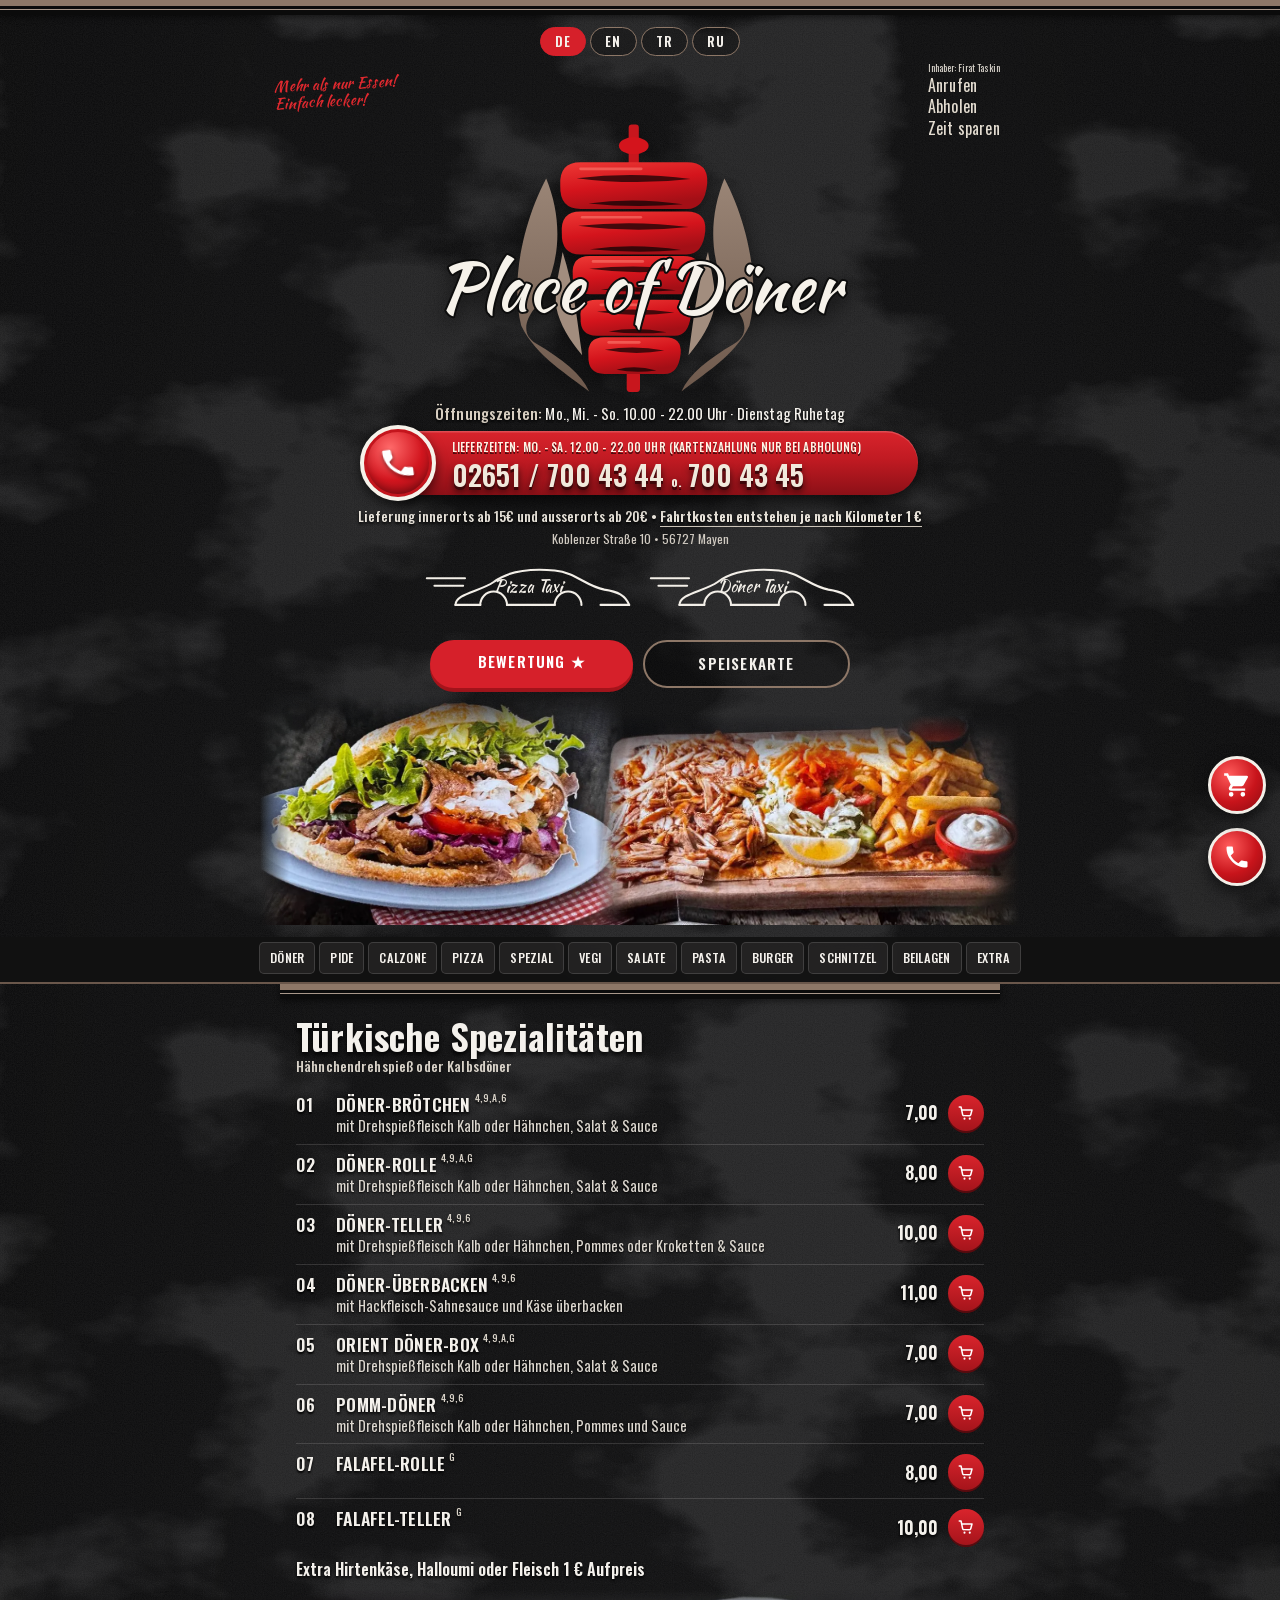
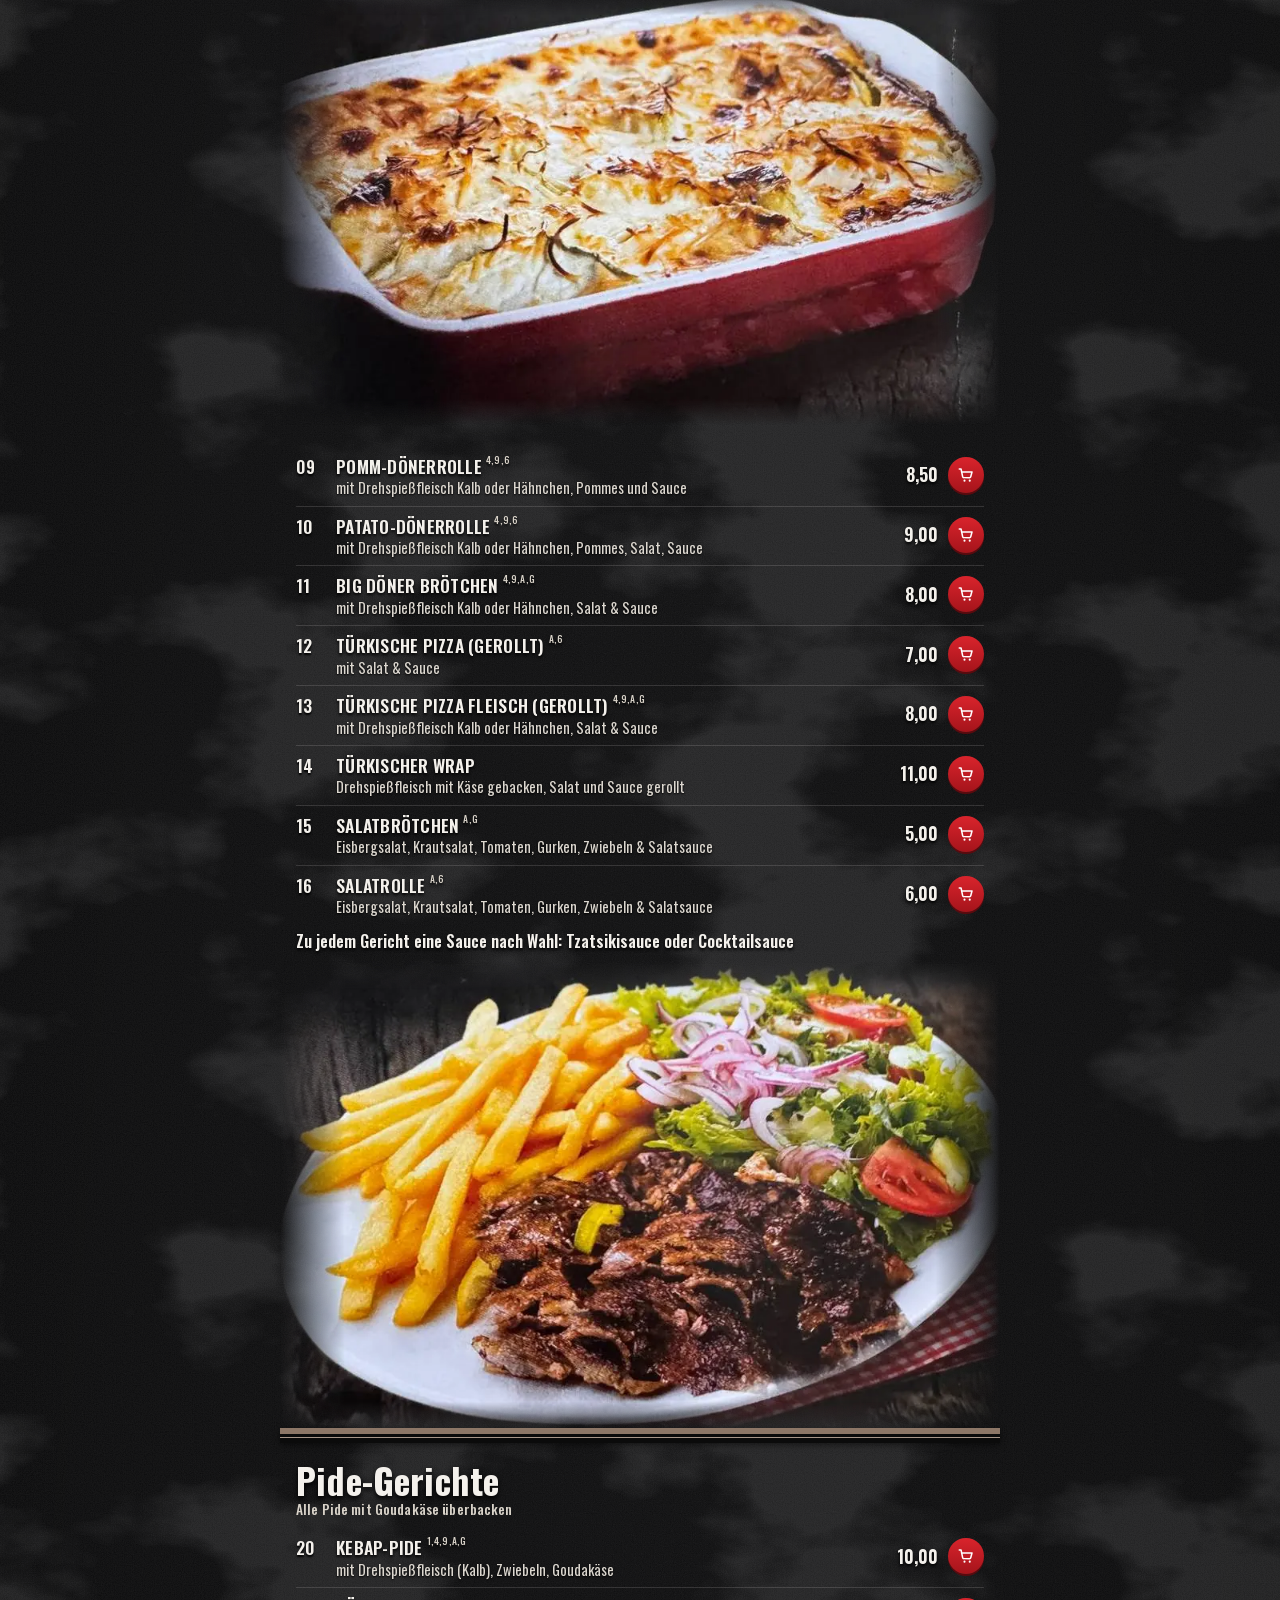
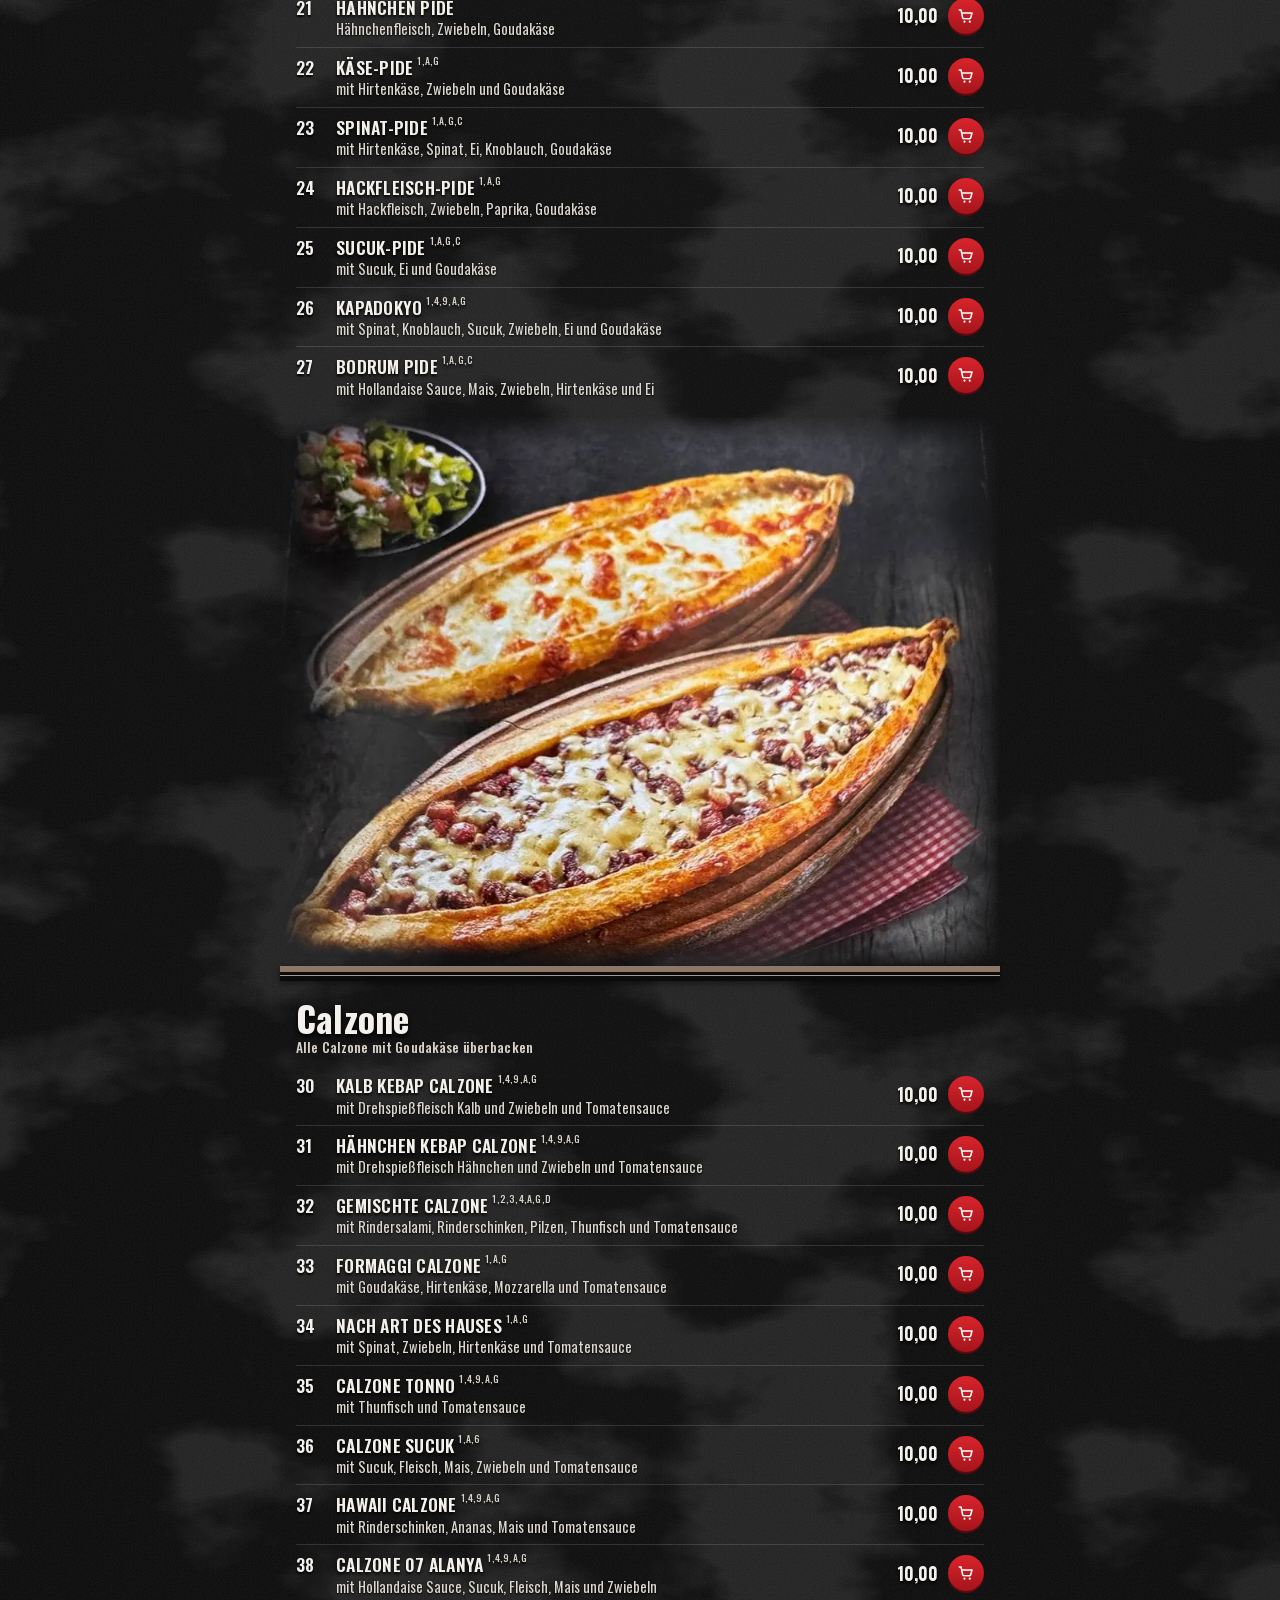
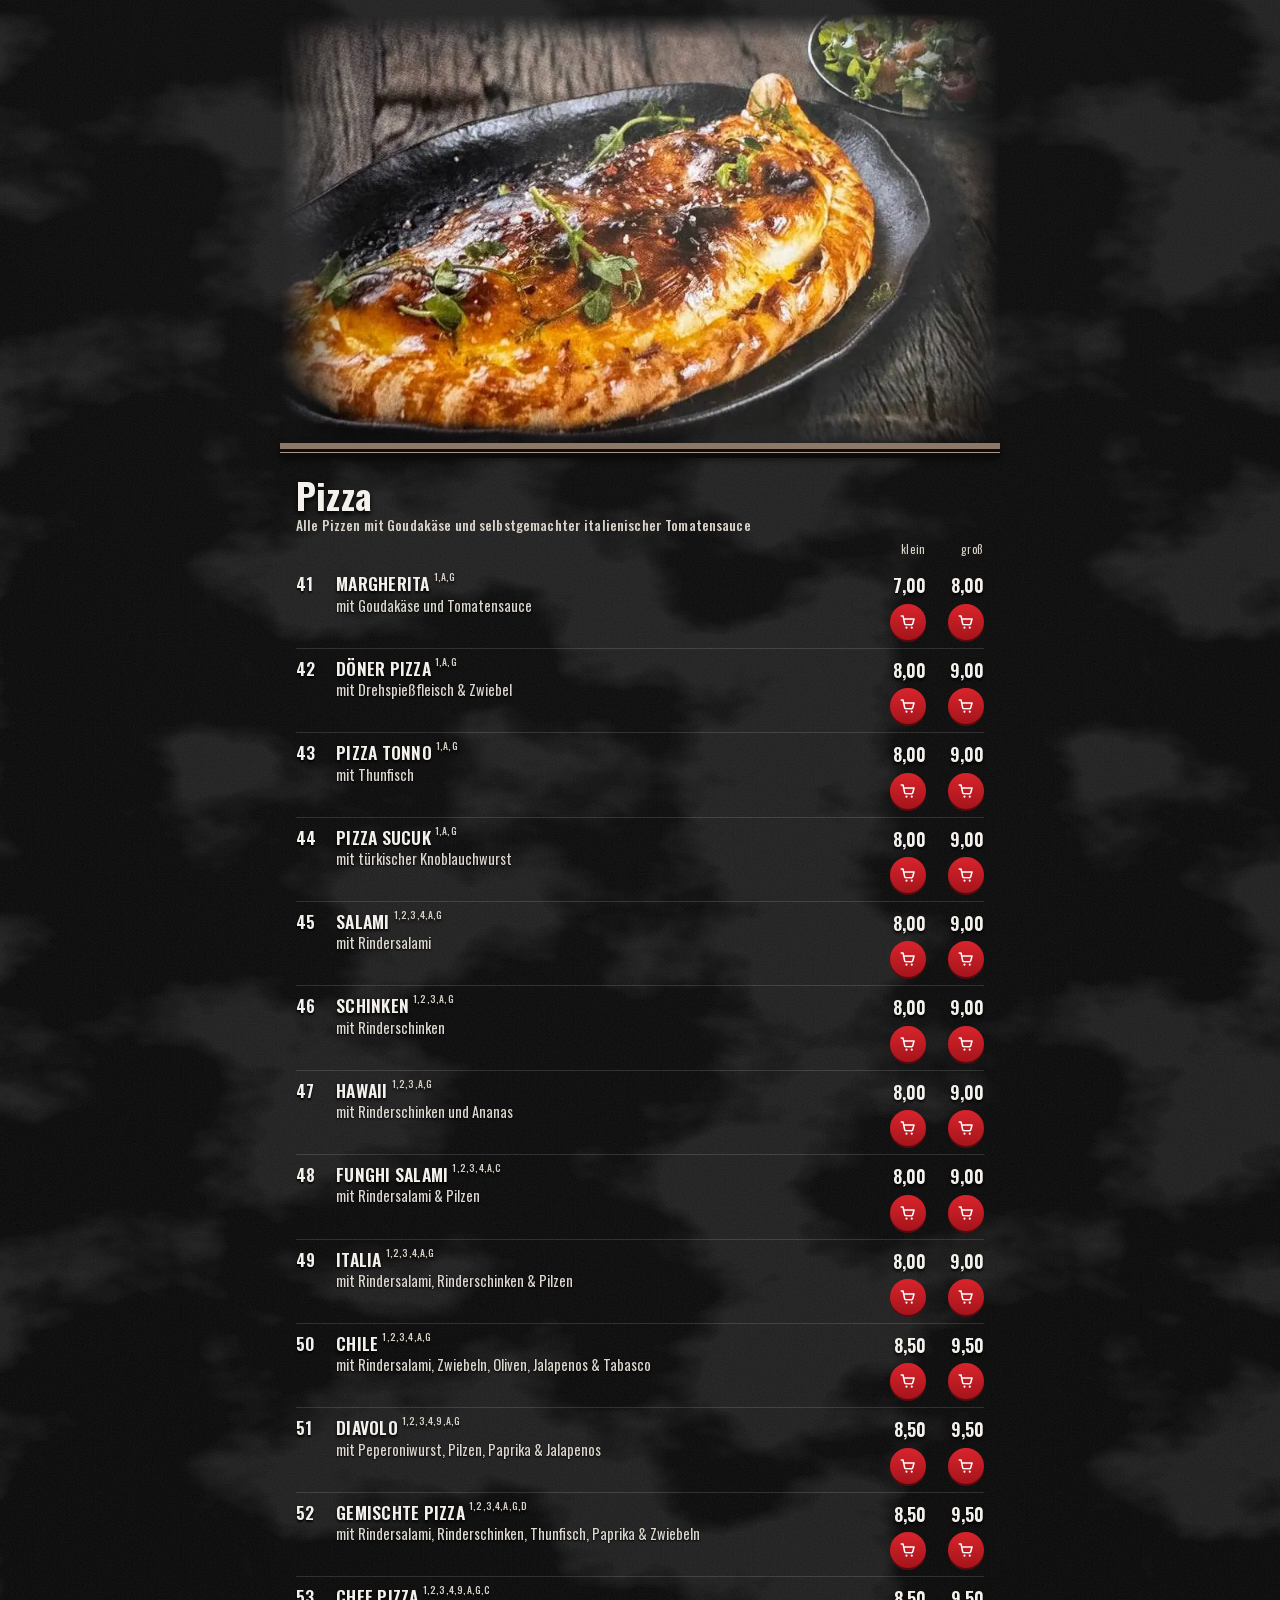
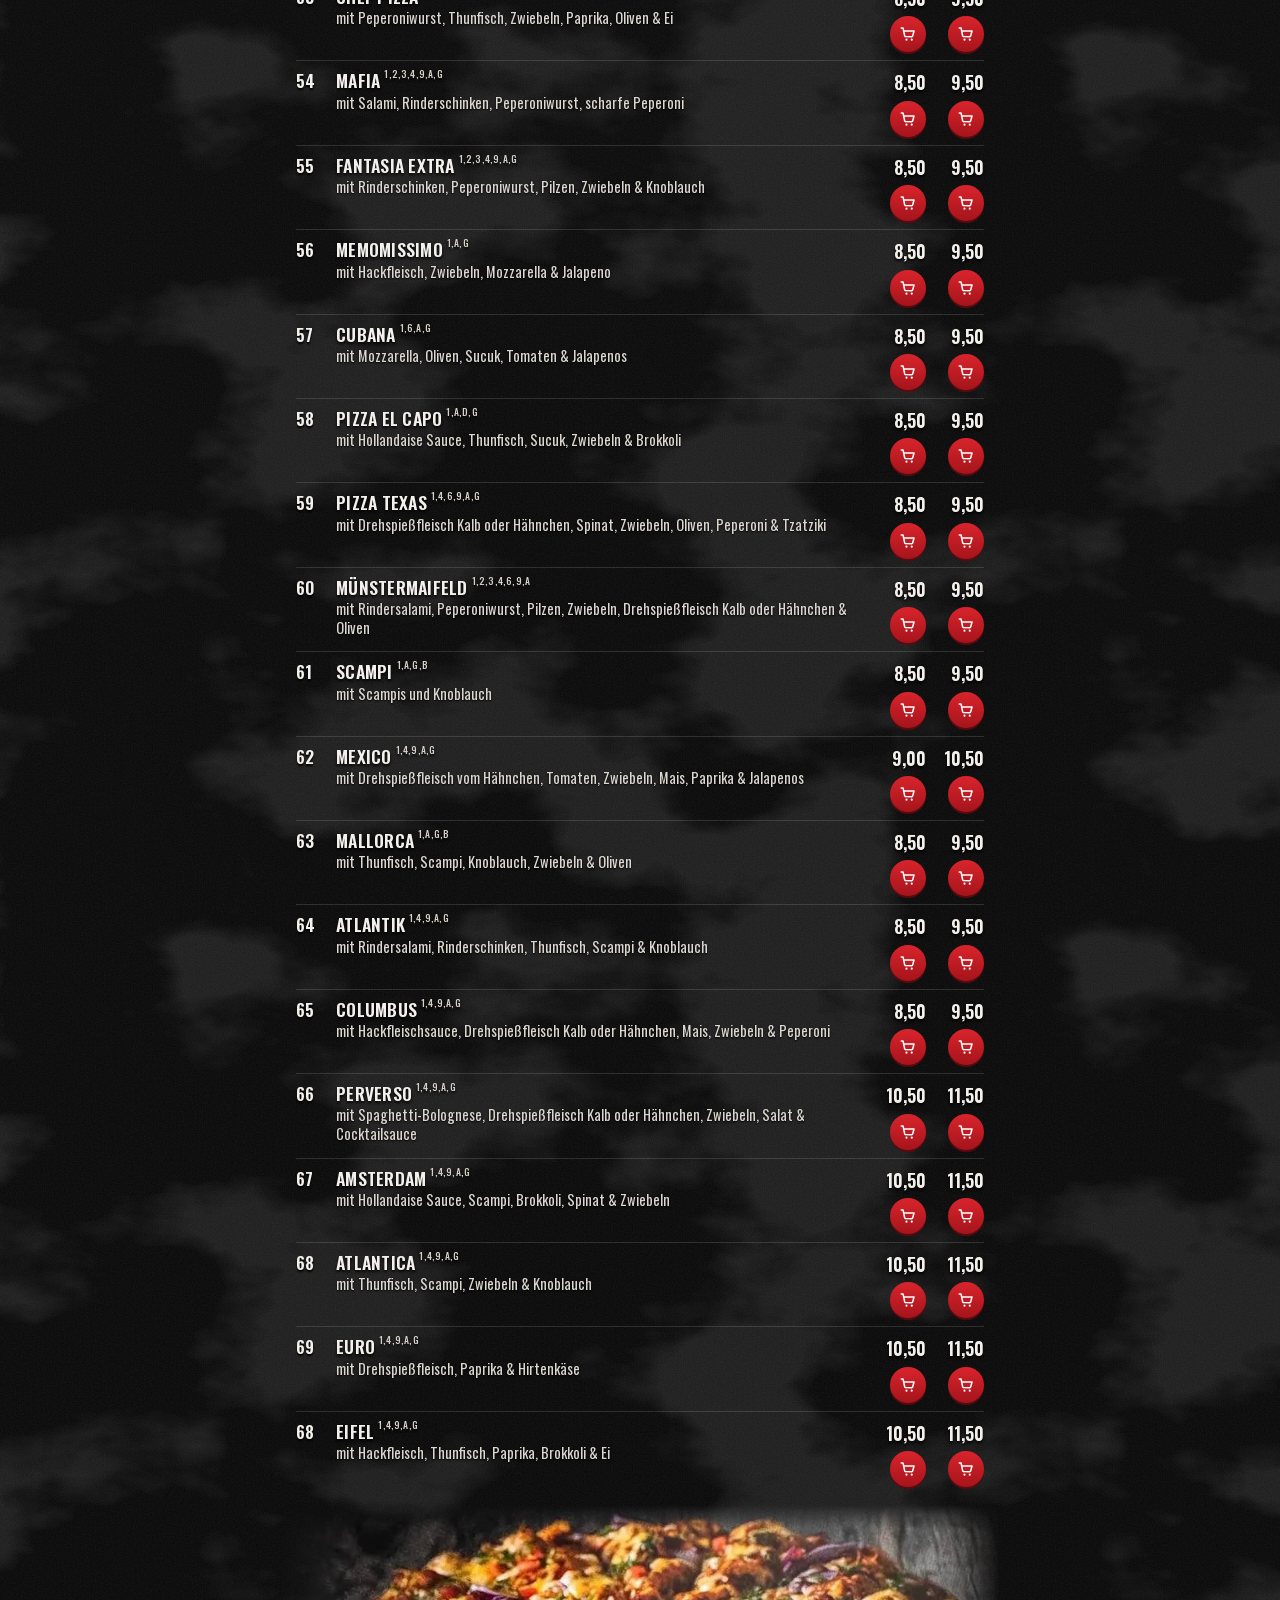
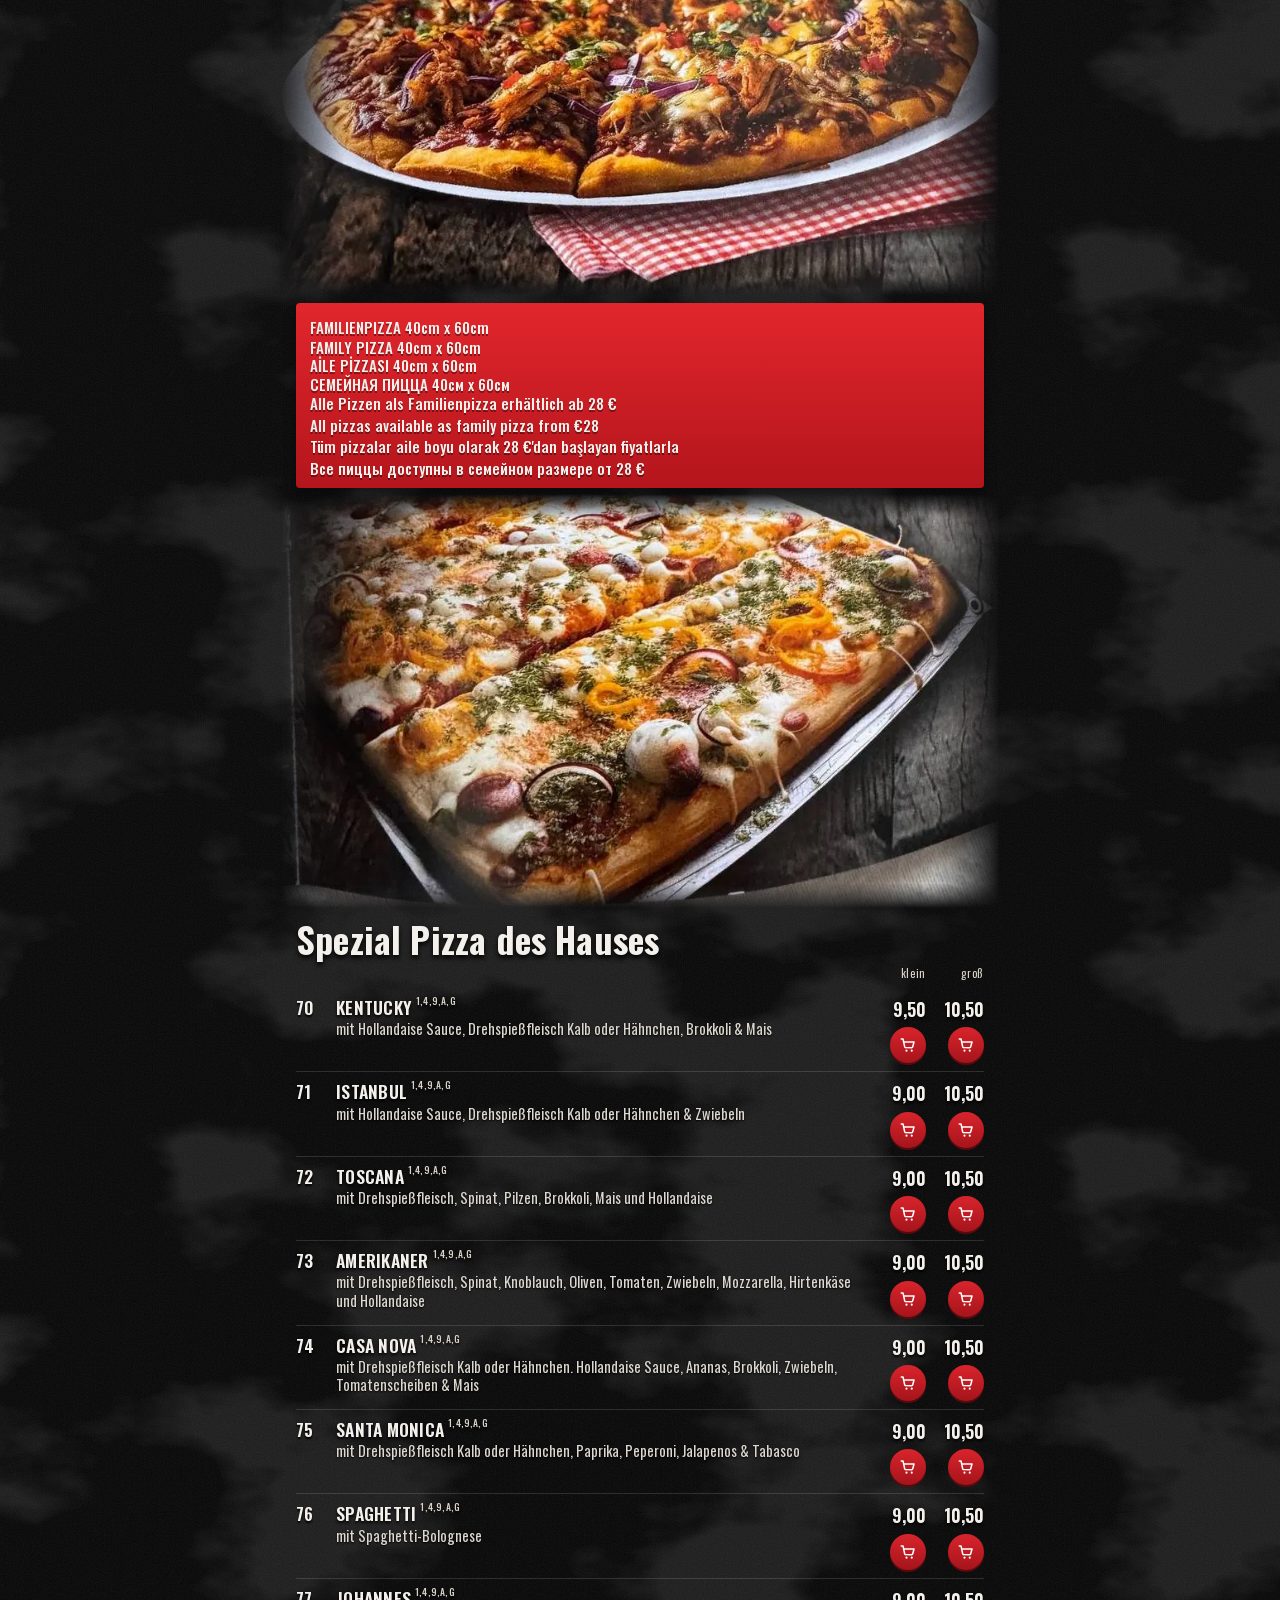
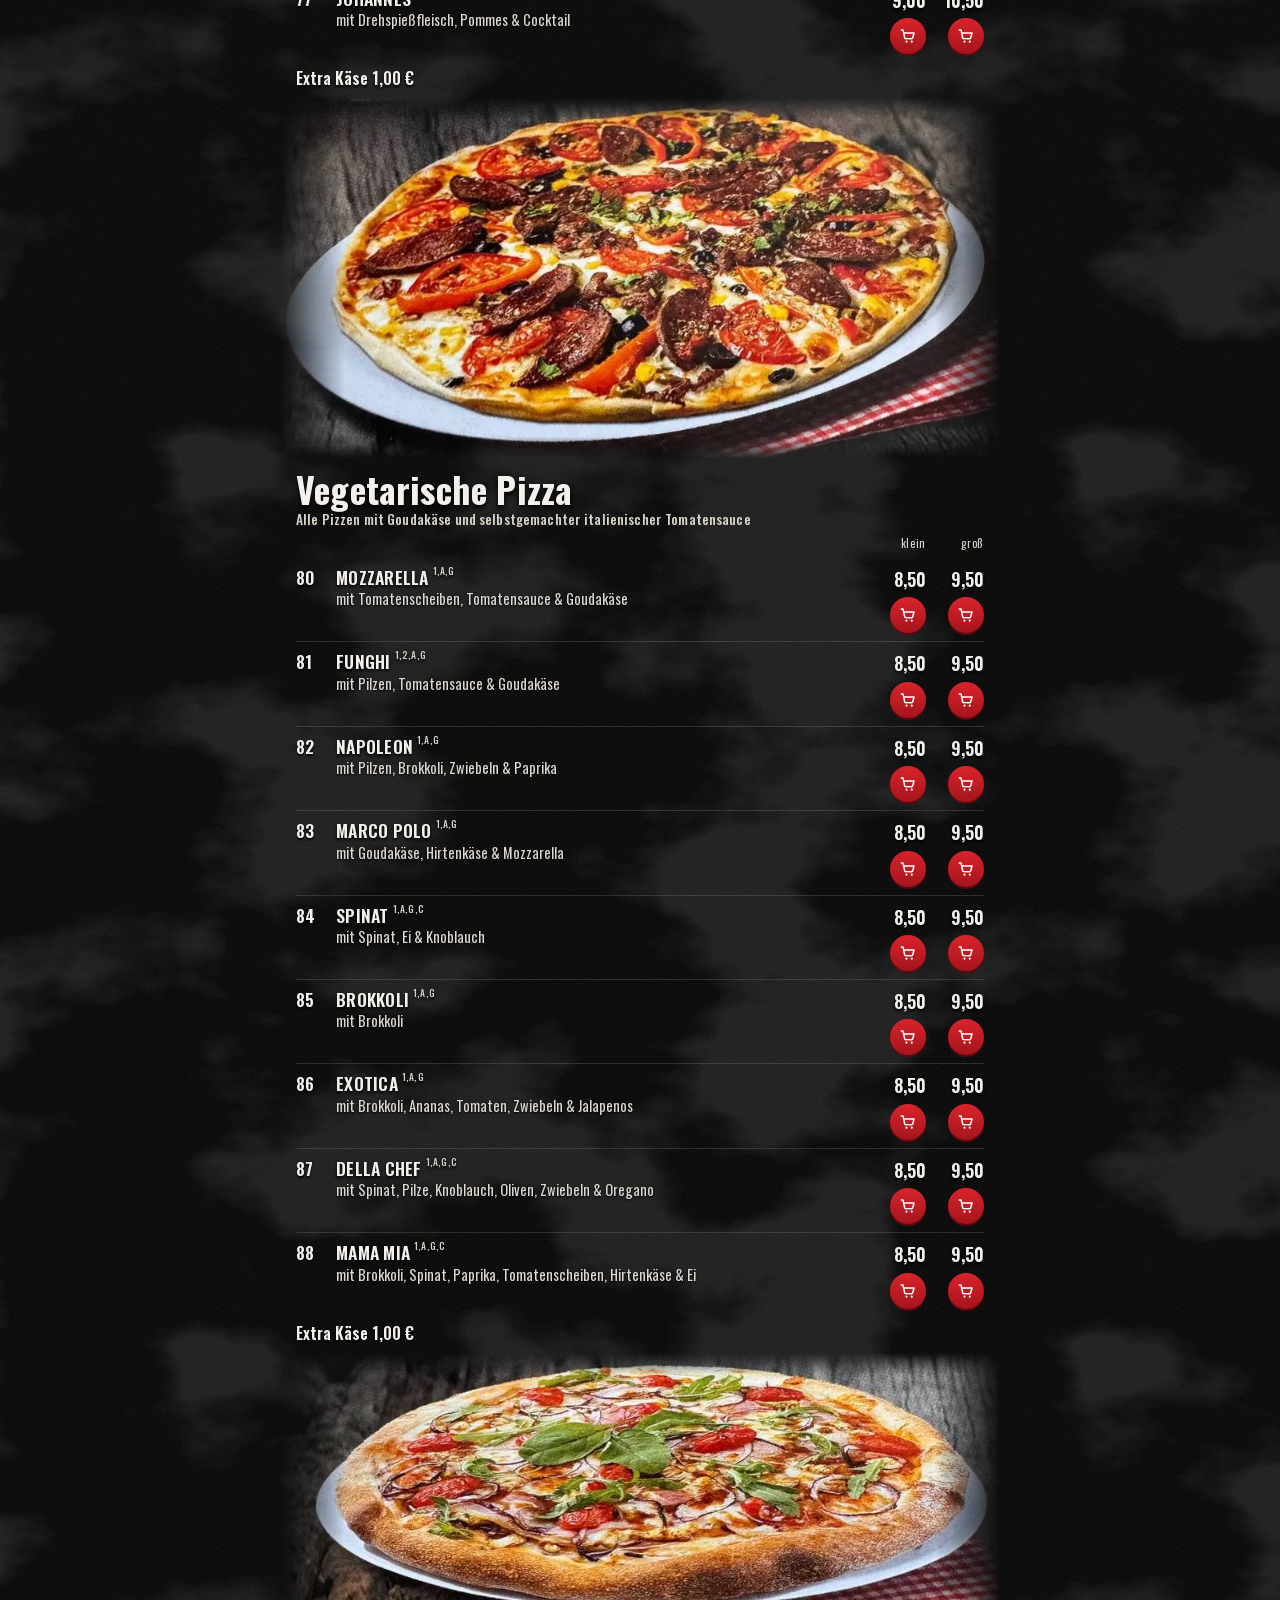
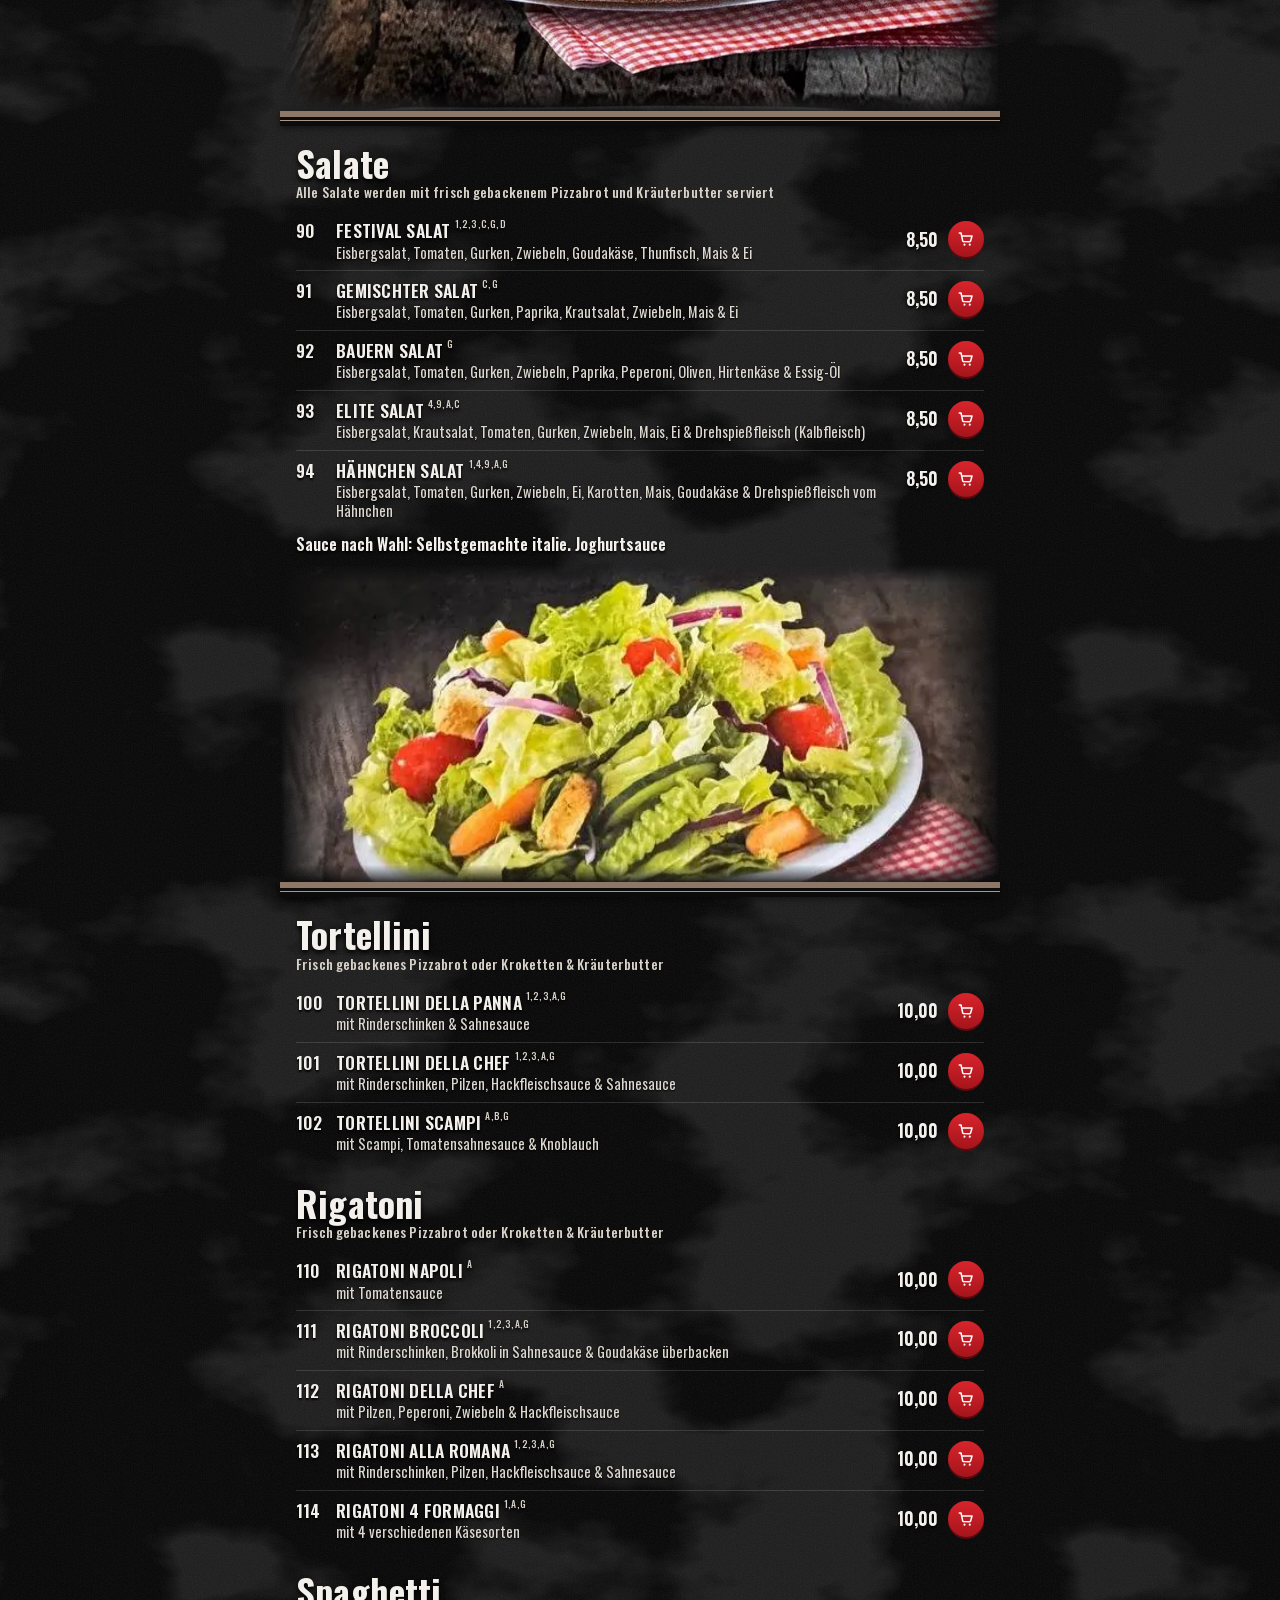
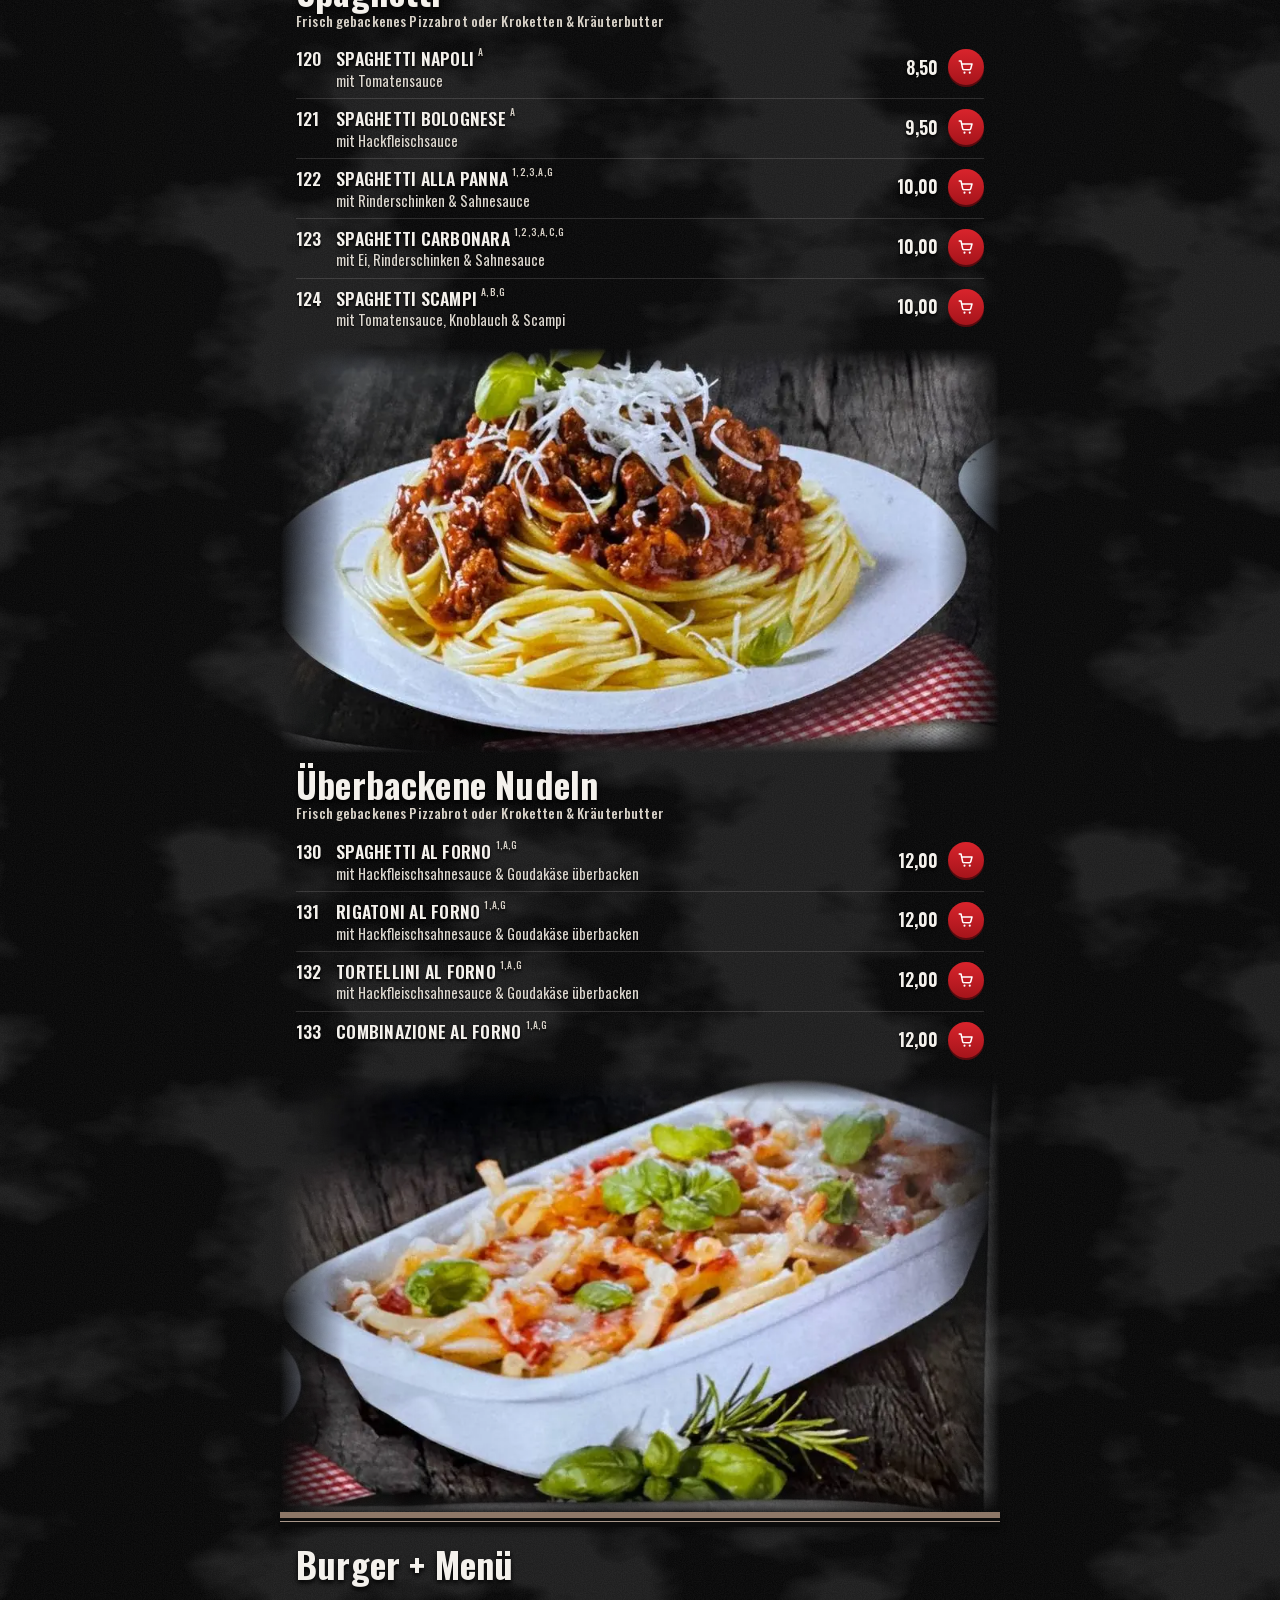
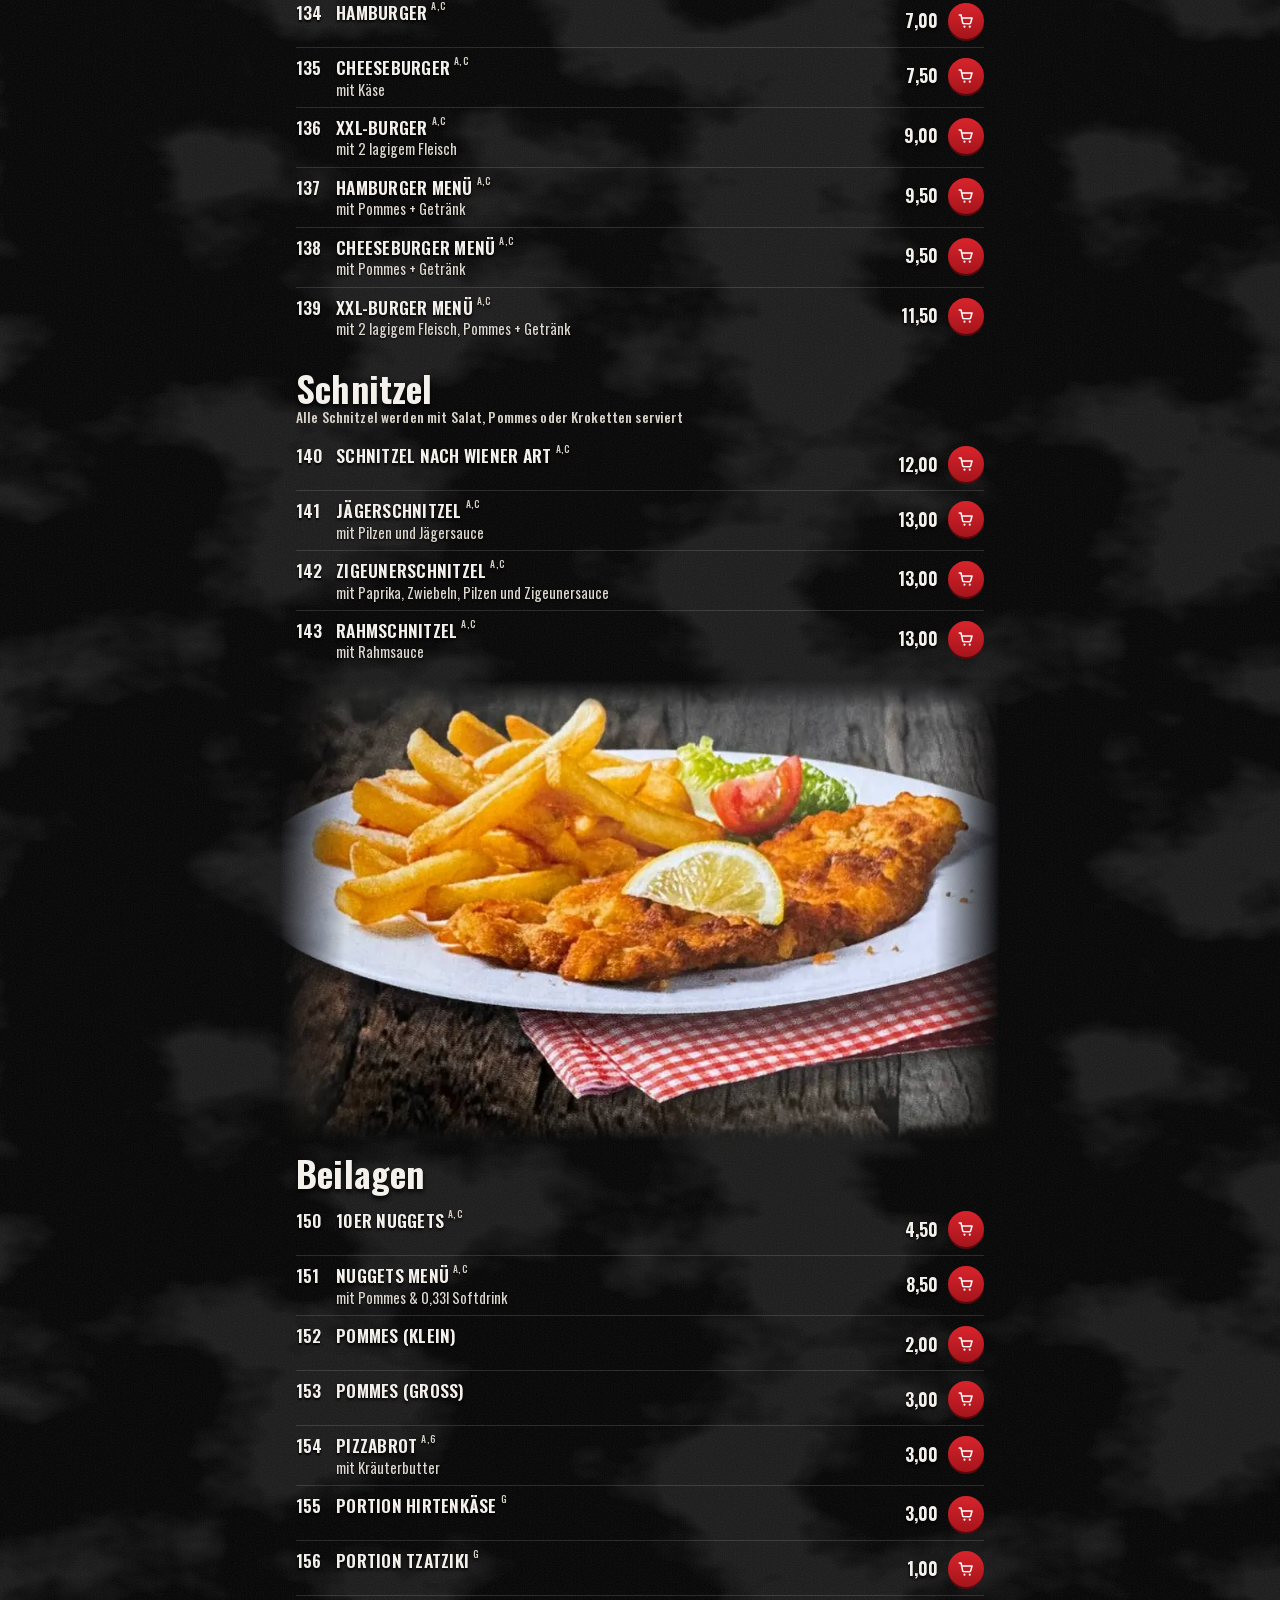
<file: index.html>
<!doctype html><html lang="de" translate="no"><head><meta name="google" content="notranslate"><meta charset="utf-8">
<meta name="viewport" content="width=device-width,initial-scale=1,viewport-fit=cover">
<title>Place of Döner · Speisekarte · Mayen</title><meta name="description" content="Digitale Speisekarte von Place of Döner, Koblenzer Straße 10, 56727 Mayen: Döner, Pide, Pizza, Pasta. Tel. 02651 7004344."><meta property="og:type" content="website"><meta property="og:locale" content="de_DE"><meta property="og:site_name" content="Place of Döner"><meta property="og:title" content="Place of Döner · Speisekarte"><meta property="og:description" content="Döner, Pide, Pizza, Pasta · Koblenzer Straße 10, Mayen · Tel. 02651 7004344"><meta property="og:image" content="https://iirenat.github.io/place-of-doner-b75e70ec29/og.png"><meta property="og:image:width" content="1200"><meta property="og:image:height" content="630"><meta name="twitter:card" content="summary_large_image"><link rel="icon" href="data:image/svg+xml,%3Csvg xmlns=%27http://www.w3.org/2000/svg%27 viewBox=%270 0 64 64%27%3E%3Crect width=%2764%27 height=%2764%27 rx=%2714%27 fill=%27%23161616%27/%3E%3Crect x=%2729%27 y=%276%27 width=%276%27 height=%2752%27 rx=%273%27 fill=%27%23c3141b%27/%3E%3Crect x=%2716%27 y=%2716%27 width=%2732%27 height=%2712%27 rx=%276%27 fill=%27%23d4141c%27/%3E%3Crect x=%2718%27 y=%2730%27 width=%2728%27 height=%2712%27 rx=%276%27 fill=%27%23d4141c%27/%3E%3C/svg%3E"><meta name="theme-color" content="#161616"><meta name="robots" content="noindex,nofollow">
<style>@font-face{font-family:'Oswald';font-weight:300 700;font-style:normal;font-display:swap;src:url([data-uri]) format('woff2')}@font-face{font-family:'Oswald';font-weight:300 700;font-style:normal;font-display:swap;src:url([data-uri]) format('woff2');unicode-range:U+0301, U+0400-045F, U+0490-0491, U+04B0-04B1, U+2116}@font-face{font-family:'Oswald';font-weight:300 700;font-style:normal;font-display:swap;src:url([data-uri]) format('woff2');unicode-range:U+0100-02BA, U+02BD-02C5, U+02C7-02CC, U+02CE-02D7, U+02DD-02FF, U+0304, U+0308, U+0329, U+1D00-1DBF, U+1E00-1E9F, U+1EF2-1EFF, U+2020, U+20A0-20AB, U+20AD-20C4, U+2113, U+2C60-2C7F, U+A720-A7FF}@font-face{font-family:'Kaushan Script';font-weight:400;font-style:normal;font-display:swap;src:url([data-uri]) format('woff2')}</style><style>
:root{--ink:#161616;--chalk:#f4f1ec;--mut:#cdc8c0;--red:#d6202a;--red2:#a5141b;--br:#8d7767;--br2:#6a574b;--line:rgba(244,241,236,.14)}
*{box-sizing:border-box;-webkit-tap-highlight-color:transparent}
html{scroll-behavior:smooth;scroll-padding-top:58px;-webkit-text-size-adjust:100%}
.lgr{position:fixed;top:0;left:0;width:1px;height:1px;opacity:0;pointer-events:none}
.t{display:none}
.t.de{display:inline}.lang label[for=lg-de]{background:var(--red);border-color:var(--red)}html[data-lang=en] .t.de{display:none}html[data-lang=en] .t.en{display:inline}html[data-lang=en] .lang label{background:rgba(0,0,0,.3);border-color:var(--br)}html[data-lang=en] .lang label[for=lg-en]{background:var(--red);border-color:var(--red)}html[data-lang=tr] .t.de{display:none}html[data-lang=tr] .t.tr{display:inline}html[data-lang=tr] .lang label{background:rgba(0,0,0,.3);border-color:var(--br)}html[data-lang=tr] .lang label[for=lg-tr]{background:var(--red);border-color:var(--red)}html[data-lang=ru] .t.de{display:none}html[data-lang=ru] .t.ru{display:inline}html[data-lang=ru] .lang label{background:rgba(0,0,0,.3);border-color:var(--br)}html[data-lang=ru] .lang label[for=lg-ru]{background:var(--red);border-color:var(--red)}#lg-en:checked~* .t.de{display:none}#lg-en:checked~* .t.en{display:inline}#lg-en:checked~* .lang label{background:rgba(0,0,0,.3);border-color:var(--br)}#lg-en:checked~* .lang label[for=lg-en]{background:var(--red);border-color:var(--red)}#lg-tr:checked~* .t.de{display:none}#lg-tr:checked~* .t.tr{display:inline}#lg-tr:checked~* .lang label{background:rgba(0,0,0,.3);border-color:var(--br)}#lg-tr:checked~* .lang label[for=lg-tr]{background:var(--red);border-color:var(--red)}#lg-ru:checked~* .t.de{display:none}#lg-ru:checked~* .t.ru{display:inline}#lg-ru:checked~* .lang label{background:rgba(0,0,0,.3);border-color:var(--br)}#lg-ru:checked~* .lang label[for=lg-ru]{background:var(--red);border-color:var(--red)}
body{margin:0;color:var(--chalk);font-family:'Oswald','Arial Narrow',Impact,sans-serif;font-weight:400;line-height:1.3;
 background:
  url("data:image/svg+xml;utf8,<svg xmlns='http://www.w3.org/2000/svg' width='240' height='240'><filter id='d'><feTurbulence type='fractalNoise' baseFrequency='.9' numOctaves='2' seed='2' stitchTiles='stitch'/><feColorMatrix values='0 0 0 0 1 0 0 0 0 1 0 0 0 0 1 0 0 0 .07 0'/></filter><rect width='100%' height='100%' filter='url(%23d)'/></svg>"),
  url("data:image/svg+xml;utf8,<svg xmlns='http://www.w3.org/2000/svg' width='900' height='900'><filter id='s' x='0' y='0' width='100%' height='100%'><feTurbulence type='fractalNoise' baseFrequency='.004 .008' numOctaves='5' seed='9' stitchTiles='stitch'/><feColorMatrix values='0 0 0 0 .92 0 0 0 0 .92 0 0 0 0 .92 0 0 0 7 -3.3'/></filter><rect width='100%' height='100%' filter='url(%23s)' opacity='.09'/></svg>"),
  radial-gradient(90% 38% at 50% 14%,rgba(110,110,114,.05),transparent 70%),
  radial-gradient(140% 100% at 50% 40%,transparent 35%,rgba(0,0,0,.8)),
  linear-gradient(180deg,#0b0b0c,#050506 60%,#030303)}
a{color:inherit;text-decoration:none}
.band{height:15px;background:linear-gradient(180deg,var(--br) 0 6px,#0b0b0b 6px 9px,#a8978a 9px 10.5px,#0b0b0b 10.5px);filter:drop-shadow(0 2px 3px rgba(0,0,0,.5))}
/* ---------- cover ---------- */
.cover{position:relative;display:flex;flex-direction:column;overflow:hidden}
.cover .in{flex:1;display:flex;flex-direction:column;align-items:center;text-align:center;padding:16px 14px 0;overflow:hidden;max-width:640px;margin:0 auto;width:100%}
.slog{align-self:flex-start;font-family:'Kaushan Script',cursive;color:#e0292f;font-size:15px;line-height:1.15;transform:rotate(-3deg);text-align:left;margin-top:4px}
.owner{position:absolute;right:14px;top:62px;text-align:left;font-size:11px;line-height:1.35;color:var(--chalk)}
.owner small{display:block;font-size:9.5px;color:#d9d4cc}
.owner b{display:block;font-weight:400;font-size:16px;color:#e3dcd0;letter-spacing:.01em}
.logo{width:min(92vw,430px);height:auto;margin:6px 0 0;overflow:visible;filter:drop-shadow(0 6px 10px rgba(0,0,0,.55))}
.lt{font-family:'Kaushan Script',cursive;fill:#f6f2ea;paint-order:stroke;stroke:#0d0d0d;stroke-width:5px;stroke-linejoin:round}
.hours{margin:2px 0 8px;font-size:15px;letter-spacing:.01em;text-shadow:0 2px 3px #000}.hours b{font-weight:500;color:#d8cfc2}
.redbanner{position:relative;width:100%;max-width:520px;background:linear-gradient(180deg,#d9242c 0,#c01a22 45%,#8c1017 100%);border-radius:0 38px 38px 0;margin-left:36px;padding:9px 12px 10px 54px;width:calc(100% - 36px);box-shadow:0 8px 16px rgba(0,0,0,.65),inset 0 1.5px 0 rgba(255,255,255,.18);text-align:left}
.redbanner .ico{position:absolute;left:-38px;top:50%;transform:translateY(-50%);width:76px;height:76px;border-radius:50%;background:radial-gradient(circle at 38% 28%,#ff6a6a,#d3161f 50%,#8a0a11);border:4px solid #f6f2ea;box-shadow:inset 0 0 0 3px #c4151d,inset 0 -6px 10px rgba(0,0,0,.35),0 5px 12px rgba(0,0,0,.6);display:grid;place-items:center;color:#fff}
.redbanner .ico svg{width:38px;height:38px;transform:rotate(-8deg);filter:drop-shadow(0 2px 2px rgba(0,0,0,.45))}
.redbanner small{display:block;font-size:11.5px;font-weight:500;text-transform:uppercase;letter-spacing:.01em;color:#fff3e6;text-shadow:0 1.5px 0 rgba(0,0,0,.6);line-height:1.2}
.redbanner .ph{display:block;font-size:clamp(17px,4.9vw,28px);font-weight:600;color:#f1e9dc;text-shadow:0 3px 0 #3d0609,0 5px 7px rgba(0,0,0,.7);line-height:1.1;white-space:nowrap}
.redbanner .ph a{display:inline}.redbanner .ph span{font-size:.7em;margin:0 .2em}
.del{text-wrap:balance;margin:12px 0 2px;font-size:13.5px;font-weight:500;color:#ebe6dd;text-shadow:0 2px 3px #000;line-height:1.35}
.del u{text-decoration:none;border-bottom:1.5px solid #cfc7bb;font-weight:600}
.addr{font-size:12.5px;color:#d1cbc2;margin:4px 0 8px;text-align:center}
.taxis{display:flex;justify-content:center;align-items:flex-start;gap:6px;width:100%;margin-top:4px}.taxis{align-items:center;gap:14px;margin-top:6px}
.taxi{position:relative;width:46%;max-width:210px}.taxi span{position:absolute;left:0;right:0;top:23%;text-align:center;font-family:'Kaushan Script',cursive;font-size:16px;color:#f3efe8}
.car{width:100%;height:auto;display:block}
.cta{display:flex;gap:10px;margin:12px 0 0;width:100%;max-width:420px}
.cta a{flex:1;text-align:center;font-weight:600;font-size:15px;letter-spacing:.08em;text-transform:uppercase;padding:12px 8px;border-radius:999px}
.cta .rev{border-color:#d9b64a;color:#f3dd8a}.cta .a1{background:var(--red);box-shadow:0 4px 0 var(--red2);color:#fff}.cta .a2{border:2px solid var(--br);background:rgba(0,0,0,.3)}
.dishes{display:flex;align-items:flex-end;margin:0 -14px 0;width:calc(100% + 28px);position:relative}
.dishes img{display:block;height:auto}
.dishes .d1{width:48%;margin-bottom:-2px}.dishes .d2{width:56%;margin-left:-4%}
.dishes img{-webkit-mask-image:linear-gradient(180deg,transparent 0,#000 24%);mask-image:linear-gradient(180deg,transparent 0,#000 24%)}
.go{display:block;text-align:center;padding:2px 0 8px;font-size:12px;letter-spacing:.3em;text-transform:uppercase;color:#cfc8bc;animation:bob 1.8s ease-in-out infinite}
@keyframes bob{50%{transform:translateY(5px)}}
/* ---------- nav ---------- */
.bar{margin-top:12px;position:-webkit-sticky;position:sticky;top:0;z-index:30;background:rgba(18,18,18,.93);backdrop-filter:blur(6px);-webkit-backdrop-filter:blur(6px);border-bottom:2px solid var(--br2)}
.chips{display:flex;gap:5px;padding:5px 8px 8px;max-width:720px;margin:0 auto;overflow-x:auto;-webkit-overflow-scrolling:touch;scrollbar-width:none;scroll-snap-type:x proximity}.chips::-webkit-scrollbar{display:none}
.lang{display:flex;gap:4px;justify-content:flex-end;padding:6px 6px 0;max-width:720px;margin:0 auto}
.lang label{font-size:12px;font-weight:600;letter-spacing:.08em;padding:3px 11px;border-radius:999px;border:1px solid var(--br);background:rgba(0,0,0,.3);cursor:pointer;user-select:none}
.langtop .lang{justify-content:center;padding:12px 6px 0}.langtop .lang label{font-size:13px;padding:5px 14px}
.chips a{flex:0 0 auto;padding-left:12px!important;padding-right:12px!important;scroll-snap-align:start;text-align:center;font-size:12.5px;font-weight:500;letter-spacing:.02em;text-transform:uppercase;padding:7px 3px;border-radius:5px;background:rgba(244,241,236,.07);border:1px solid var(--line);white-space:nowrap}
.chips a:active{background:var(--red)}
/* ---------- sections ---------- */
main{max-width:720px;margin:0 auto}
.sec{padding:0 0 4px}
.sec:not(:first-child) .band{margin-top:0}
.blk{padding:18px 16px 4px}
.blk h3{margin:0;font-size:clamp(28px,8.6vw,36px);font-weight:700;letter-spacing:.005em;line-height:1.05;text-shadow:0 3px 5px #000}
.blk .sub{margin:3px 0 0;font-size:13.5px;font-weight:500;color:#d8d2c8;letter-spacing:.01em;line-height:1.25}
.cols{display:flex;justify-content:flex-end;gap:0;margin:8px 0 -2px}.cols i{width:58px;text-align:right;font-style:normal;font-size:11px;letter-spacing:.06em;color:#d8d2c8}
ul{list-style:none;margin:10px 0 0;padding:0}
.it{display:grid;grid-template-columns:34px minmax(0,1fr) auto;gap:2px 6px;align-items:start;padding:9px 0 8px;border-bottom:1px solid var(--line)}
.it:last-child{border-bottom:0}
.nr{font-size:17px;font-weight:600;line-height:1.25;text-shadow:0 2px 2px #000}
.tx h4{margin:0;font-size:17.5px;font-weight:600;text-transform:uppercase;letter-spacing:.015em;line-height:1.22;text-shadow:0 2px 3px #000}
.tx h4 sup{font-size:9.5px;font-weight:500;margin-left:4px;letter-spacing:.02em;color:#d8d2c8;vertical-align:top;position:relative;top:-1px}
.tx p{margin:2px 0 0;font-size:14.5px;font-weight:400;color:#dcd7cf;line-height:1.28;text-shadow:0 1px 2px #000}
.pr{display:flex;justify-content:flex-end;font-size:18px;font-weight:600;text-shadow:0 2px 3px #000;white-space:nowrap;padding-top:1px}
.pr b{font-weight:600;width:58px;text-align:right}
.it:not(.two) .pr b{width:auto;min-width:50px}
.note{margin:6px 0 0;font-size:16px;font-weight:600;line-height:1.25;text-shadow:0 2px 3px #000}
.plain{margin:8px 0 0;font-size:17px;font-weight:600;line-height:1.35;text-shadow:0 2px 3px #000}
.redbar{margin:14px 16px 2px;background:linear-gradient(180deg,#e2262d,#b4151c);border-radius:4px;padding:10px 14px;box-shadow:0 6px 12px rgba(0,0,0,.4)}
.redbar b{display:block;font-size:21px;font-weight:700;line-height:1.1;text-shadow:0 2px 0 rgba(0,0,0,.6)}
.redbar span{display:block;font-size:15px;font-weight:500;margin-top:2px;text-shadow:0 1.5px 0 rgba(0,0,0,.4)}
.ph{margin:6px 0 0;position:relative}
.ph img{display:block;width:100%;margin:0;height:auto;-webkit-mask-image:linear-gradient(180deg,transparent 0,#000 5%,#000 90%,transparent 100%);mask-image:linear-gradient(180deg,transparent 0,#000 5%,#000 94%,transparent 100%)}
.ph{margin-bottom:-6px}
/* ---------- legal ---------- */
.legalpage{display:none;position:fixed;inset:0;z-index:80;overflow-y:auto;-webkit-overflow-scrolling:touch;background:#151515}
.legalpage:target{display:block}
.lp{max-width:720px;margin:0 auto;padding:18px 18px 60px}
.lp h1{font-size:34px;margin:14px 0 6px;text-shadow:0 3px 5px #000}.lp h2{font-size:20px;margin:20px 0 4px;color:#e8e0d2}
.lpl{margin:6px 0 8px;padding-left:20px;list-style:disc;font-size:16px;line-height:1.5;color:#dcd7cf;font-weight:300}.lpl li{margin:0 0 5px}.lp p{font-size:16px;line-height:1.5;color:#dcd7cf;font-weight:300;margin:0 0 6px}.lp a{border-bottom:1px solid var(--br)}
.lpback{display:inline-block;border:1.5px solid var(--br);border-radius:999px;padding:6px 14px;font-size:14px;letter-spacing:.06em;text-transform:uppercase;font-weight:500}.lpback.b{margin-top:22px}
.draft{background:#3b2f12;border:1px solid #8a6d1d;border-radius:6px;padding:8px 10px;font-size:14px!important;color:#f0d98a!important}
.todo{background:#f0d24a;color:#1a1400;padding:0 4px;border-radius:3px;font-weight:500}
.fl{display:flex;gap:18px;margin-top:16px;font-size:15px;font-weight:500;letter-spacing:.04em;text-transform:uppercase}.fl a{border-bottom:1.5px solid var(--br)}.fl.cl{justify-content:center;margin:10px 0 12px;font-size:12px;gap:16px}
/* ---------- footer ---------- */
.foot{max-width:720px;margin:10px auto 0;padding:0 16px 96px}
.foot .band{margin:0 -16px 18px}
.foot h2{margin:0 0 8px;font-size:26px;font-weight:700;text-shadow:0 3px 5px #000}
.foot dl{margin:0 0 14px;display:grid;gap:9px}.foot dt{font-size:11px;letter-spacing:.12em;text-transform:uppercase;color:#c4bcb0}.foot dd{margin:1px 0 0;font-size:17px;font-weight:500}
.foot dd a{border-bottom:1.5px solid var(--br)}
.foot .cta{max-width:none}
.legal{margin-top:20px;font-size:11px;line-height:1.5;color:#b9b2a7;font-weight:300}.legal b{font-weight:500;color:#d4cdc2}
.fl.sm{flex-wrap:wrap;justify-content:center;gap:10px;margin:18px 0 0;font-size:11px;letter-spacing:.05em;text-transform:none;font-weight:300;color:#8d867b}.fl.sm a{border:0;color:#8d867b;text-decoration:underline;text-underline-offset:2px}
.legalpage:target~.fab{display:none}
.fab{position:fixed;right:14px;bottom:calc(14px + env(safe-area-inset-bottom));z-index:40;width:58px;height:58px;border-radius:50%;display:grid;place-items:center;color:#fff;background:radial-gradient(circle at 35% 30%,#ff5b5b,#c8141b 55%,#8c0b11);border:3px solid #f3efe8;box-shadow:0 6px 16px rgba(0,0,0,.6)}
.fab svg{width:28px;height:28px}.fab.ord{bottom:calc(86px + env(safe-area-inset-bottom))}.legalpage:target~.ord{display:none}
@media(max-width:359px){.chips a{font-size:11px}.nr{font-size:15px}.it{grid-template-columns:28px minmax(0,1fr) auto}.tx h4{font-size:16px}}
@media(min-width:760px){.cover .in{max-width:760px}.owner{right:calc(50% - 360px)}}
@media(min-width:760px){
.ph img{-webkit-mask-image:linear-gradient(180deg,transparent 0,#000 6%,#000 94%,transparent 100%),linear-gradient(90deg,transparent 0,#000 9%,#000 91%,transparent 100%);-webkit-mask-composite:source-in;mask-image:linear-gradient(180deg,transparent 0,#000 6%,#000 94%,transparent 100%),linear-gradient(90deg,transparent 0,#000 9%,#000 91%,transparent 100%);mask-composite:intersect}
.dishes img{-webkit-mask-image:linear-gradient(180deg,transparent 0,#000 24%),linear-gradient(90deg,transparent 0,#000 8%,#000 92%,transparent 100%);-webkit-mask-composite:source-in;mask-image:linear-gradient(180deg,transparent 0,#000 24%),linear-gradient(90deg,transparent 0,#000 8%,#000 92%,transparent 100%);mask-composite:intersect}
.chips{justify-content:center;overflow:visible;max-width:900px;gap:4px}.chips a{padding-left:10px!important;padding-right:10px!important}
}
@media(prefers-reduced-motion:reduce){*{animation:none!important;scroll-behavior:auto!important}}
.pr{align-items:center}.it.two .pr{align-items:flex-start}
.cb{flex:none;display:inline-grid;place-items:center;width:36px;height:36px;margin-left:10px;border:0;border-radius:50%;color:#fff;background:linear-gradient(180deg,#d9242c,#a5141b);box-shadow:0 2px 0 #5a0a0e;cursor:pointer;text-shadow:none}
.cb:active{transform:translateY(1px);box-shadow:none}
.pc{display:flex;flex-direction:column;align-items:flex-end;gap:6px;width:58px}.pc b{width:auto!important}.pc .cb{margin-left:0}
.ad{display:none}
.ad button{font:600 13px/1 'Oswald',Arial,sans-serif;letter-spacing:.04em;text-transform:uppercase;color:#fff;background:linear-gradient(180deg,#d9242c,#a5141b);border:0;border-radius:999px;padding:8px 14px;box-shadow:0 2px 0 #5a0a0e;cursor:pointer}
.ad button:active{transform:translateY(1px);box-shadow:none}
.ad button small{font-size:11px;font-weight:500;opacity:.85;margin-right:3px;text-transform:none}
.fab.ord{cursor:pointer}
.bdg{position:absolute;top:-6px;right:-6px;min-width:22px;height:22px;padding:0 5px;border-radius:11px;background:#f3efe8;color:#a5141b;font:700 13px/22px 'Oswald',Arial,sans-serif;text-align:center;box-shadow:0 2px 6px rgba(0,0,0,.5)}
.bdg:empty{display:none}
.cs{position:fixed;inset:0;z-index:90;display:none;background:rgba(0,0,0,.6)}
.cs.on{display:block}
.cp{position:absolute;left:0;right:0;bottom:0;max-height:92vh;overflow-y:auto;background:#171717;border-top:3px solid var(--br);border-radius:18px 18px 0 0;padding:16px 16px calc(24px + env(safe-area-inset-bottom));max-width:620px;margin:0 auto;-webkit-overflow-scrolling:touch}
.cp h2{margin:0 0 10px;font-size:26px}
.cx{position:absolute;right:12px;top:10px;background:none;border:0;color:#f4f1ec;font-size:30px;line-height:1;cursor:pointer;padding:4px 10px}
.cl{display:grid;gap:0;margin:0 0 8px}
.cr{display:grid;grid-template-columns:1fr auto auto;gap:8px;align-items:center;padding:8px 0;border-bottom:1px solid var(--line);font-size:16px}
.cr span.n{font-weight:600;text-transform:uppercase;font-size:15px}.cr span.n em{display:block;font-style:normal;font-weight:400;text-transform:none;font-size:12px;color:#cdc8c0}
.cq{display:flex;align-items:center;gap:6px}.cq button{width:30px;height:30px;border-radius:50%;border:1.5px solid var(--br);background:none;color:#f4f1ec;font-size:18px;line-height:1;cursor:pointer}
.cr b{font-weight:600;min-width:56px;text-align:right}
.ct{display:flex;justify-content:space-between;font-size:22px;font-weight:700;margin:10px 0 12px}
.cp label{display:block;font-size:12px;letter-spacing:.1em;text-transform:uppercase;color:#cdc8c0;margin:10px 0 3px}
.cp input[type=text],.cp input[type=tel],.cp textarea{width:100%;font:400 16px 'Oswald',Arial,sans-serif;color:#f4f1ec;background:#0d0d0d;border:1.5px solid var(--br2);border-radius:8px;padding:10px;-webkit-appearance:none}
.cp textarea{min-height:56px;resize:vertical}
.md{display:flex;gap:8px}.md label{flex:1;margin:0;text-align:center;border:1.5px solid var(--br);border-radius:999px;padding:9px 6px;font-size:14px;letter-spacing:.05em;color:#f4f1ec;cursor:pointer}
.md input{position:absolute;opacity:0;pointer-events:none}.md input:checked+span{color:#fff}.md label:has(input:checked){background:var(--red);border-color:var(--red)}
.hint{font-size:13px;color:#d9cfa0;margin:6px 0 0;line-height:1.35}
.send{width:100%;margin-top:14px;font:600 17px 'Oswald',Arial,sans-serif;letter-spacing:.08em;text-transform:uppercase;color:#fff;background:var(--red);border:0;border-radius:999px;padding:14px;box-shadow:0 4px 0 var(--red2);cursor:pointer}
.send[disabled]{opacity:.45;box-shadow:none}
.err{color:#ff9b9b;font-size:14px;margin:8px 0 0;min-height:1em}
.emp{padding:18px 0;color:#cdc8c0;font-size:16px}
</style><link rel="canonical" href="https://iirenat.github.io/place-of-doner-b75e70ec29/"><script type="application/ld+json">{"@context": "https://schema.org", "@type": "Restaurant", "name": "Place of Döner", "url": "https://iirenat.github.io/place-of-doner-b75e70ec29/", "image": "https://iirenat.github.io/place-of-doner-b75e70ec29/og.png", "telephone": "+49 2651 7004344", "servesCuisine": ["Döner", "Pide", "Pizza", "Pasta"], "priceRange": "€", "hasMenu": "https://iirenat.github.io/place-of-doner-b75e70ec29/menu/", "address": {"@type": "PostalAddress", "streetAddress": "Koblenzer Straße 10", "postalCode": "56727", "addressLocality": "Mayen", "addressCountry": "DE"}, "openingHoursSpecification": [{"@type": "OpeningHoursSpecification", "dayOfWeek": ["Monday", "Wednesday", "Thursday", "Friday", "Saturday", "Sunday"], "opens": "10:00", "closes": "22:00"}]}</script></head><body>
<input type="radio" name="lg" id="lg-de" class="lgr" checked><input type="radio" name="lg" id="lg-en" class="lgr"><input type="radio" name="lg" id="lg-tr" class="lgr"><input type="radio" name="lg" id="lg-ru" class="lgr">
<header class="cover"><div class="band"></div><div class="langtop"><div class="lang"><label for="lg-de">DE</label><label for="lg-en">EN</label><label for="lg-tr">TR</label><label for="lg-ru">RU</label></div></div><div class="in">
<div class="slog">Mehr als nur Essen!<br>Einfach lecker!</div>
<div class="owner"><small>Inhaber: Firat Taskin</small><b><span class="t de">Anrufen</span><span class="t en">Call</span><span class="t tr">Ara</span><span class="t ru">Звоните</span></b><b><span class="t de">Abholen</span><span class="t en">Pick up</span><span class="t tr">Gel al</span><span class="t ru">Забирайте</span></b><b><span class="t de">Zeit sparen</span><span class="t en">Save time</span><span class="t tr">Zaman kazan</span><span class="t ru">Экономьте время</span></b></div>
<svg class="logo" viewBox="50 30 1100 730" role="img" aria-label="Place of Döner">
<defs><linearGradient id="gRed" x1="0" y1="0" x2="0.4" y2="1"><stop offset="0" stop-color="#ee3a36"/><stop offset=".55" stop-color="#d4141c"/><stop offset="1" stop-color="#a30f16"/></linearGradient>
<linearGradient id="gBr" x1="0" y1="0" x2="0" y2="1"><stop offset="0" stop-color="#9a8576"/><stop offset="1" stop-color="#6f5a4d"/></linearGradient></defs>
<g fill="url(#gBr)"><path d="M360 190C405 300 398 420 332 520C300 560 302 592 334 612C402 652 450 690 470 735C420 694 334 646 296 566C268 452 302 300 360 190Z"/><path d="M402 378C432 470 440 560 452 642C420 604 394 562 386 520C380 468 396 420 402 378Z" fill="#a28d7e"/></g>
<g fill="url(#gBr)" transform="translate(1176 0) scale(-1 1)"><path d="M360 190C405 300 398 420 332 520C300 560 302 592 334 612C402 652 450 690 470 735C420 694 334 646 296 566C268 452 302 300 360 190Z"/><path d="M402 378C432 470 440 560 452 642C420 604 394 562 386 520C380 468 396 420 402 378Z" fill="#a28d7e"/></g>
<rect x="571" y="52" width="26" height="110" rx="8" fill="#c8161d"/><ellipse cx="584" cy="106" rx="38" ry="22" fill="#d4141c"/>
<rect x="566" y="684" width="34" height="52" rx="8" fill="#c8161d"/>
<path d="M448 148 H720 Q776 148 772 202 Q766 268 720 268 H448 Q394 268 396 208 Q392 148 448 148Z" fill="url(#gRed)"/><path d="M438 189 Q584 172 730 191 Q584 208 438 189Z" fill="#2b0709" opacity=".85"/><path d="M468 254 Q584 237 710 256 Q584 266 468 254Z" fill="#1a0405" opacity=".8"/><path d="M448 165 H603" stroke="#ff8a7d" stroke-opacity=".5" stroke-width="7" stroke-linecap="round"/><path d="M448 274 H719 Q771 274 767 324 Q761 384 719 384 H448 Q398 384 400 329 Q396 274 448 274Z" fill="url(#gRed)"/><path d="M442 311 Q584 296 725 314 Q584 329 442 311Z" fill="#2b0709" opacity=".85"/><path d="M472 371 Q584 355 705 373 Q584 382 472 371Z" fill="#1a0405" opacity=".8"/><path d="M452 289 H602" stroke="#ff8a7d" stroke-opacity=".5" stroke-width="7" stroke-linecap="round"/><path d="M471 388 H711 Q758 388 754 432 Q748 486 711 486 H471 Q426 486 428 437 Q424 388 471 388Z" fill="url(#gRed)"/><path d="M470 421 Q591 408 712 423 Q591 437 470 421Z" fill="#2b0709" opacity=".85"/><path d="M500 474 Q591 461 692 476 Q591 484 500 474Z" fill="#1a0405" opacity=".8"/><path d="M480 402 H607" stroke="#ff8a7d" stroke-opacity=".5" stroke-width="7" stroke-linecap="round"/><path d="M489 500 H689 Q734 500 730 541 Q724 592 689 592 H489 Q446 592 448 546 Q444 500 489 500Z" fill="url(#gRed)"/><path d="M490 531 Q589 518 688 533 Q589 546 490 531Z" fill="#2b0709" opacity=".85"/><path d="M520 581 Q589 568 668 583 Q589 590 520 581Z" fill="#1a0405" opacity=".8"/><path d="M500 513 H603" stroke="#ff8a7d" stroke-opacity=".5" stroke-width="7" stroke-linecap="round"/><path d="M509 596 H663 Q708 596 704 638 Q698 690 663 690 H509 Q466 690 468 643 Q464 596 509 596Z" fill="url(#gRed)"/><path d="M510 628 Q586 615 662 630 Q586 643 510 628Z" fill="#2b0709" opacity=".85"/><path d="M540 679 Q586 666 642 681 Q586 688 540 679Z" fill="#1a0405" opacity=".8"/><path d="M520 609 H598" stroke="#ff8a7d" stroke-opacity=".5" stroke-width="7" stroke-linecap="round"/>
<text x="598" y="528" text-anchor="middle" class="lt" font-size="170" style="stroke-width:10px">Place of Döner</text></svg>
<div class="hours"><b><span class="t de">Öffnungszeiten</span><span class="t en">Opening hours</span><span class="t tr">Çalışma saatleri</span><span class="t ru">Часы работы</span>:</b> <span class="t de">Mo., Mi. - So. 10.00 - 22.00 Uhr · Dienstag Ruhetag</span><span class="t en">Mon., Wed. - Sun. 10.00 - 22.00 · closed on Tuesdays</span><span class="t tr">Pzt., Çar. - Paz. 10.00 - 22.00 · Salı günleri kapalı</span><span class="t ru">Пн., ср. - вс. 10.00 - 22.00 · вторник — выходной</span></div>
<div class="redbanner"><a class="ico" href="tel:+4926517004344" aria-label="Anrufen"><svg viewBox="0 0 24 24" aria-hidden="true"><path fill="currentColor" d="M6.6 10.8c1.4 2.8 3.8 5.1 6.6 6.6l2.2-2.2c.3-.3.7-.4 1-.2 1.1.4 2.3.6 3.6.6.6 0 1 .4 1 1V20c0 .6-.4 1-1 1C10.6 21 3 13.4 3 4c0-.6.4-1 1-1h3.5c.6 0 1 .4 1 1 0 1.300.2 2.500.6 3.600.1.3 0 .7-.2 1z"/></svg></a><small><span class="t de">Lieferzeiten: Mo. - Sa. 12.00 - 22.00 Uhr (Kartenzahlung nur bei Abholung)</span><span class="t en">Delivery times: Mon. - Sat. 12.00 - 22.00 (card payment only on pickup)</span><span class="t tr">Teslimat saatleri: Pzt. - Cmt. 12.00 - 22.00 (kartla ödeme yalnızca gel-al&#x27;da)</span><span class="t ru">Время доставки: пн. - сб. 12.00 - 22.00 (оплата картой только при самовывозе)</span></small>
<span class="ph"><a href="tel:+4926517004344">02651 / 700 43 44</a><span><span class="t de">o.</span><span class="t en">or</span><span class="t tr">veya</span><span class="t ru">или</span></span><a href="tel:+4926517004345">700 43 45</a></span></div>
<p class="del"><span class="t de">Lieferung innerorts ab 15€ und ausserorts ab 20€ •</span><span class="t en">Delivery within town from €15 and outside from €20 •</span><span class="t tr">Şehir içi teslimat 15 €&#x27;dan, şehir dışı 20 €&#x27;dan •</span><span class="t ru">Доставка по городу от 15 €, за городом от 20 € •</span> <u><span class="t de">Fahrtkosten entstehen je nach Kilometer 1 €</span><span class="t en">Travel costs apply: €1 per kilometre</span><span class="t tr">Mesafeye göre 1 €/km nakliye ücreti</span><span class="t ru">Стоимость проезда: 1 € за километр</span></u></p>
<p class="addr">Koblenzer Straße 10 • 56727 Mayen</p>
<div class="taxis"><div class="taxi"><span>Pizza Taxi</span><svg viewBox="0 0 220 70" class="car" aria-hidden="true"><g fill="none" stroke="#f3efe8" stroke-width="2.2" stroke-linecap="round" stroke-linejoin="round"><path d="M4 18h40M12 26h30"/><path d="M34 46C34 34 60 32 74 22 90 10 116 8 138 10 160 12 170 26 190 30c14 2 22 6 26 16"/><path d="M34 46h26M88 46h50M186 46h30"/><path d="M60 46a14 14 0 0 1 28 0M138 46a14 14 0 0 1 28 0" /><path d="M54 52c6 8 22 8 28 0M144 52c6 8 22 8 28 0" opacity=".0"/></g></svg></div><div class="taxi"><span>Döner Taxi</span><svg viewBox="0 0 220 70" class="car" aria-hidden="true"><g fill="none" stroke="#f3efe8" stroke-width="2.2" stroke-linecap="round" stroke-linejoin="round"><path d="M4 18h40M12 26h30"/><path d="M34 46C34 34 60 32 74 22 90 10 116 8 138 10 160 12 170 26 190 30c14 2 22 6 26 16"/><path d="M34 46h26M88 46h50M186 46h30"/><path d="M60 46a14 14 0 0 1 28 0M138 46a14 14 0 0 1 28 0" /><path d="M54 52c6 8 22 8 28 0M144 52c6 8 22 8 28 0" opacity=".0"/></g></svg></div></div>
<div class="cta"><a class="a1" href="https://search.google.com/local/writereview?placeid=ChIJ98zCf_BbvkcR1zCMUIARbp8" target="_blank" rel="noopener"><span class="t de">Bewertung</span><span class="t en">Review</span><span class="t tr">Yorum</span><span class="t ru">Отзыв</span> ★</a><a class="a2" href="#doener"><span class="t de">Speisekarte</span><span class="t en">Menu</span><span class="t tr">Menü</span><span class="t ru">Меню</span></a></div>
<div class="dishes"><img class="d1"  width="900" height="591" src="img/p1.webp" alt="Döner im Fladenbrot" decoding="async"><img class="d2"  width="900" height="445" src="img/p2.webp" alt="Dönerteller" decoding="async"></div>
</div></header>
<nav class="bar" id="menu"><div class="chips"><a href="#doener"><span class="t de">Döner</span><span class="t en">Döner</span><span class="t tr">Döner</span><span class="t ru">Донер</span></a><a href="#pide"><span class="t de">Pide</span><span class="t en">Pide</span><span class="t tr">Pide</span><span class="t ru">Пиде</span></a><a href="#calzone"><span class="t de">Calzone</span><span class="t en">Calzone</span><span class="t tr">Calzone</span><span class="t ru">Кальцоне</span></a><a href="#pizza"><span class="t de">Pizza</span><span class="t en">Pizza</span><span class="t tr">Pizza</span><span class="t ru">Пицца</span></a><a href="#spezial"><span class="t de">Spezial</span><span class="t en">Specials</span><span class="t tr">Özel</span><span class="t ru">Особые</span></a><a href="#vegi"><span class="t de">Vegi</span><span class="t en">Veggie</span><span class="t tr">Vejetaryen</span><span class="t ru">Вегетар.</span></a><a href="#salate"><span class="t de">Salate</span><span class="t en">Salads</span><span class="t tr">Salata</span><span class="t ru">Салаты</span></a><a href="#pasta"><span class="t de">Pasta</span><span class="t en">Pasta</span><span class="t tr">Makarna</span><span class="t ru">Паста</span></a><a href="#burger"><span class="t de">Burger</span><span class="t en">Burger</span><span class="t tr">Burger</span><span class="t ru">Бургеры</span></a><a href="#schnitzel"><span class="t de">Schnitzel</span><span class="t en">Schnitzel</span><span class="t tr">Şnitzel</span><span class="t ru">Шницели</span></a><a href="#beilagen"><span class="t de">Beilagen</span><span class="t en">Sides</span><span class="t tr">Garnitür</span><span class="t ru">Гарниры</span></a><a href="#extra"><span class="t de">Extra</span><span class="t en">Extras</span><span class="t tr">Ekstra</span><span class="t ru">Добавки</span></a></div></nav>
<main><section id="doener" class="sec"><div class="band"></div><div class="blk"><h3><span class="t de">Türkische Spezialitäten</span><span class="t en">Turkish specialties</span><span class="t tr">Türk spesiyalleri</span><span class="t ru">Турецкие специалитеты</span></h3><p class="sub"><span class="t de">Hähnchendrehspieß oder Kalbsdöner</span><span class="t en">Chicken or veal döner</span><span class="t tr">Tavuk veya dana döner</span><span class="t ru">Донер из курицы или телятины</span></p><ul><li class="it"><span class="nr">01</span><div class="tx"><h4>Döner-Brötchen<sup>4,9,A,6</sup></h4><p><span class="t de">mit Drehspießfleisch Kalb oder Hähnchen, Salat &amp; Sauce</span><span class="t en">With döner meat (veal or chicken), salad &amp; sauce</span><span class="t tr">Döner eti (dana veya tavuk), salata ve sos</span><span class="t ru">Состав: мясо для донера (телятина или курица), салат и соус</span></p></div><div class="pr"><b>7,00</b></div></li><li class="it"><span class="nr">02</span><div class="tx"><h4>Döner-Rolle<sup>4,9,A,G</sup></h4><p><span class="t de">mit Drehspießfleisch Kalb oder Hähnchen, Salat &amp; Sauce</span><span class="t en">With döner meat (veal or chicken), salad &amp; sauce</span><span class="t tr">Döner eti (dana veya tavuk), salata ve sos</span><span class="t ru">Состав: мясо для донера (телятина или курица), салат и соус</span></p></div><div class="pr"><b>8,00</b></div></li><li class="it"><span class="nr">03</span><div class="tx"><h4>Döner-Teller<sup>4,9,6</sup></h4><p><span class="t de">mit Drehspießfleisch Kalb oder Hähnchen, Pommes oder Kroketten &amp; Sauce</span><span class="t en">With döner meat (veal or chicken), fries or croquettes &amp; sauce</span><span class="t tr">Döner eti (dana veya tavuk), patates veya kroket ve sos</span><span class="t ru">Состав: мясо для донера (телятина или курица), картофель фри или крокеты и соус</span></p></div><div class="pr"><b>10,00</b></div></li><li class="it"><span class="nr">04</span><div class="tx"><h4>Döner-Überbacken<sup>4,9,6</sup></h4><p><span class="t de">mit Hackfleisch-Sahnesauce und Käse überbacken</span><span class="t en">With minced meat cream sauce &amp; baked with cheese</span><span class="t tr">Kıymalı krema sos ve peynirle gratine</span><span class="t ru">Состав: сливочный соус с фаршем и запечено с сыром</span></p></div><div class="pr"><b>11,00</b></div></li><li class="it"><span class="nr">05</span><div class="tx"><h4>Orient Döner-Box<sup>4,9,A,G</sup></h4><p><span class="t de">mit Drehspießfleisch Kalb oder Hähnchen, Salat &amp; Sauce</span><span class="t en">With döner meat (veal or chicken), salad &amp; sauce</span><span class="t tr">Döner eti (dana veya tavuk), salata ve sos</span><span class="t ru">Состав: мясо для донера (телятина или курица), салат и соус</span></p></div><div class="pr"><b>7,00</b></div></li><li class="it"><span class="nr">06</span><div class="tx"><h4>Pomm-Döner<sup>4,9,6</sup></h4><p><span class="t de">mit Drehspießfleisch Kalb oder Hähnchen, Pommes und Sauce</span><span class="t en">With döner meat (veal or chicken), fries &amp; sauce</span><span class="t tr">Döner eti (dana veya tavuk), patates kızartması ve sos</span><span class="t ru">Состав: мясо для донера (телятина или курица), картофель фри и соус</span></p></div><div class="pr"><b>7,00</b></div></li><li class="it"><span class="nr">07</span><div class="tx"><h4>Falafel-Rolle<sup>G</sup></h4></div><div class="pr"><b>8,00</b></div></li><li class="it"><span class="nr">08</span><div class="tx"><h4>Falafel-Teller<sup>G</sup></h4></div><div class="pr"><b>10,00</b></div></li></ul><p class="note"><span class="t de">Extra Hirtenkäse, Halloumi oder Fleisch 1 € Aufpreis</span><span class="t en">Extra feta, halloumi or meat: €1 extra</span><span class="t tr">Ekstra beyaz peynir, hellim veya et: 1 € ek ücret</span><span class="t ru">Дополнительно брынза, халуми или мясо: доплата 1 €</span></p></div><figure class="ph"><img  width="900" height="544" src="img/p3.webp" alt="Türkische Spezialitäten bei Place of Döner" loading="lazy" decoding="async"></figure><div class="blk"><ul><li class="it"><span class="nr">09</span><div class="tx"><h4>Pomm-Dönerrolle<sup>4,9,6</sup></h4><p><span class="t de">mit Drehspießfleisch Kalb oder Hähnchen, Pommes und Sauce</span><span class="t en">With döner meat (veal or chicken), fries &amp; sauce</span><span class="t tr">Döner eti (dana veya tavuk), patates kızartması ve sos</span><span class="t ru">Состав: мясо для донера (телятина или курица), картофель фри и соус</span></p></div><div class="pr"><b>8,50</b></div></li><li class="it"><span class="nr">10</span><div class="tx"><h4>Patato-Dönerrolle<sup>4,9,6</sup></h4><p><span class="t de">mit Drehspießfleisch Kalb oder Hähnchen, Pommes, Salat, Sauce</span><span class="t en">With döner meat (veal or chicken), fries, salad, sauce</span><span class="t tr">Döner eti (dana veya tavuk), patates kızartması, salata, sos</span><span class="t ru">Состав: мясо для донера (телятина или курица), картофель фри, салат, соус</span></p></div><div class="pr"><b>9,00</b></div></li><li class="it"><span class="nr">11</span><div class="tx"><h4>Big Döner Brötchen<sup>4,9,A,G</sup></h4><p><span class="t de">mit Drehspießfleisch Kalb oder Hähnchen, Salat &amp; Sauce</span><span class="t en">With döner meat (veal or chicken), salad &amp; sauce</span><span class="t tr">Döner eti (dana veya tavuk), salata ve sos</span><span class="t ru">Состав: мясо для донера (телятина или курица), салат и соус</span></p></div><div class="pr"><b>8,00</b></div></li><li class="it"><span class="nr">12</span><div class="tx"><h4>Türkische Pizza (gerollt)<sup>A,6</sup></h4><p><span class="t de">mit Salat &amp; Sauce</span><span class="t en">With salad &amp; sauce</span><span class="t tr">Salata ve sos</span><span class="t ru">Состав: салат и соус</span></p></div><div class="pr"><b>7,00</b></div></li><li class="it"><span class="nr">13</span><div class="tx"><h4>Türkische Pizza Fleisch (gerollt)<sup>4,9,A,G</sup></h4><p><span class="t de">mit Drehspießfleisch Kalb oder Hähnchen, Salat &amp; Sauce</span><span class="t en">With döner meat (veal or chicken), salad &amp; sauce</span><span class="t tr">Döner eti (dana veya tavuk), salata ve sos</span><span class="t ru">Состав: мясо для донера (телятина или курица), салат и соус</span></p></div><div class="pr"><b>8,00</b></div></li><li class="it"><span class="nr">14</span><div class="tx"><h4>Türkischer Wrap</h4><p><span class="t de">Drehspießfleisch mit Käse gebacken, Salat und Sauce gerollt</span><span class="t en">Döner meat baked with cheese, salad &amp; sauce, rolled up</span><span class="t tr">Peynirle fırınlanmış döner eti, salata ve sos, dürüm sarılı</span><span class="t ru">Мясо для донера, запечённое с сыром, салат и соус, в рулете</span></p></div><div class="pr"><b>11,00</b></div></li><li class="it"><span class="nr">15</span><div class="tx"><h4>Salatbrötchen<sup>A,G</sup></h4><p><span class="t de">Eisbergsalat, Krautsalat, Tomaten, Gurken, Zwiebeln &amp; Salatsauce</span><span class="t en">Iceberg lettuce, coleslaw, tomatoes, cucumbers, onions &amp; salad dressing</span><span class="t tr">Iceberg marul, lahana salatası, domates, salatalık, soğan ve salata sosu</span><span class="t ru">Салат айсберг, капустный салат, помидоры, огурцы, лук и салатный соус</span></p></div><div class="pr"><b>5,00</b></div></li><li class="it"><span class="nr">16</span><div class="tx"><h4>Salatrolle<sup>A,6</sup></h4><p><span class="t de">Eisbergsalat, Krautsalat, Tomaten, Gurken, Zwiebeln &amp; Salatsauce</span><span class="t en">Iceberg lettuce, coleslaw, tomatoes, cucumbers, onions &amp; salad dressing</span><span class="t tr">Iceberg marul, lahana salatası, domates, salatalık, soğan ve salata sosu</span><span class="t ru">Салат айсберг, капустный салат, помидоры, огурцы, лук и салатный соус</span></p></div><div class="pr"><b>6,00</b></div></li></ul><p class="note"><span class="t de">Zu jedem Gericht eine Sauce nach Wahl: Tzatsikisauce oder Cocktailsauce</span><span class="t en">A sauce of your choice with every dish: tzatziki or cocktail sauce</span><span class="t tr">Her yemeğe seçtiğiniz bir sos: cacık veya kokteyl sos</span><span class="t ru">К каждому блюду соус на выбор: цацики или коктейльный</span></p></div><figure class="ph"><img  width="900" height="586" src="img/p4.webp" alt="Türkische Spezialitäten bei Place of Döner" loading="lazy" decoding="async"></figure></section><section id="pide" class="sec"><div class="band"></div><div class="blk"><h3><span class="t de">Pide-Gerichte</span><span class="t en">Pide dishes</span><span class="t tr">Pide çeşitleri</span><span class="t ru">Блюда из пиде</span></h3><p class="sub"><span class="t de">Alle Pide mit Goudakäse überbacken</span><span class="t en">All pide baked with Gouda cheese</span><span class="t tr">Tüm pideler Gouda peyniri ile gratine</span><span class="t ru">Все пиде запечены с сыром гауда</span></p><ul><li class="it"><span class="nr">20</span><div class="tx"><h4>Kebap-Pide<sup>1,4,9,A,G</sup></h4><p><span class="t de">mit Drehspießfleisch (Kalb), Zwiebeln, Goudakäse</span><span class="t en">With döner meat (veal), onions, Gouda cheese</span><span class="t tr">Döner eti (dana), soğan, Gouda peyniri</span><span class="t ru">Состав: мясо для донера (телятина), лук, сыр гауда</span></p></div><div class="pr"><b>10,00</b></div></li><li class="it"><span class="nr">21</span><div class="tx"><h4>Hähnchen Pide</h4><p><span class="t de">Hähnchenfleisch, Zwiebeln, Goudakäse</span><span class="t en">Chicken, onions, Gouda cheese</span><span class="t tr">Tavuk eti, soğan, Gouda peyniri</span><span class="t ru">Курица, лук, сыр гауда</span></p></div><div class="pr"><b>10,00</b></div></li><li class="it"><span class="nr">22</span><div class="tx"><h4>Käse-Pide<sup>1,A,G</sup></h4><p><span class="t de">mit Hirtenkäse, Zwiebeln und Goudakäse</span><span class="t en">With feta-style cheese, onions &amp; Gouda cheese</span><span class="t tr">Beyaz peynir, soğan ve Gouda peyniri</span><span class="t ru">Состав: брынза, лук и сыр гауда</span></p></div><div class="pr"><b>10,00</b></div></li><li class="it"><span class="nr">23</span><div class="tx"><h4>Spinat-Pide<sup>1,A,G,C</sup></h4><p><span class="t de">mit Hirtenkäse, Spinat, Ei, Knoblauch, Goudakäse</span><span class="t en">With feta-style cheese, spinach, egg, garlic, Gouda cheese</span><span class="t tr">Beyaz peynir, ıspanak, yumurta, sarımsak, Gouda peyniri</span><span class="t ru">Состав: брынза, шпинат, яйцо, чеснок, сыр гауда</span></p></div><div class="pr"><b>10,00</b></div></li><li class="it"><span class="nr">24</span><div class="tx"><h4>Hackfleisch-Pide<sup>1,A,G</sup></h4><p><span class="t de">mit Hackfleisch, Zwiebeln, Paprika, Goudakäse</span><span class="t en">With minced meat, onions, bell pepper, Gouda cheese</span><span class="t tr">Kıyma, soğan, biber, Gouda peyniri</span><span class="t ru">Состав: фарш, лук, перец, сыр гауда</span></p></div><div class="pr"><b>10,00</b></div></li><li class="it"><span class="nr">25</span><div class="tx"><h4>Sucuk-Pide<sup>1,A,G,C</sup></h4><p><span class="t de">mit Sucuk, Ei und Goudakäse</span><span class="t en">With sucuk (spicy garlic sausage), egg &amp; Gouda cheese</span><span class="t tr">Sucuk, yumurta ve Gouda peyniri</span><span class="t ru">Состав: суджук, яйцо и сыр гауда</span></p></div><div class="pr"><b>10,00</b></div></li><li class="it"><span class="nr">26</span><div class="tx"><h4>Kapadokyo<sup>1,4,9,A,G</sup></h4><p><span class="t de">mit Spinat, Knoblauch, Sucuk, Zwiebeln, Ei und Goudakäse</span><span class="t en">With spinach, garlic, sucuk (spicy garlic sausage), onions, egg &amp; Gouda cheese</span><span class="t tr">Ispanak, sarımsak, sucuk, soğan, yumurta ve Gouda peyniri</span><span class="t ru">Состав: шпинат, чеснок, суджук, лук, яйцо и сыр гауда</span></p></div><div class="pr"><b>10,00</b></div></li><li class="it"><span class="nr">27</span><div class="tx"><h4>Bodrum Pide<sup>1,A,G,C</sup></h4><p><span class="t de">mit Hollandaise Sauce, Mais, Zwiebeln, Hirtenkäse und Ei</span><span class="t en">With hollandaise sauce, corn, onions, feta-style cheese &amp; egg</span><span class="t tr">Hollandaise sos, mısır, soğan, beyaz peynir ve yumurta</span><span class="t ru">Состав: соус голландез, кукуруза, лук, брынза и яйцо</span></p></div><div class="pr"><b>10,00</b></div></li></ul></div><figure class="ph"><img  width="900" height="689" src="img/p5.webp" alt="Pide-Gerichte" loading="lazy" decoding="async"></figure></section><section id="calzone" class="sec"><div class="band"></div><div class="blk"><h3><span class="t de">Calzone</span><span class="t en">Calzone</span><span class="t tr">Calzone</span><span class="t ru">Кальцоне</span></h3><p class="sub"><span class="t de">Alle Calzone mit Goudakäse überbacken</span><span class="t en">All calzone baked with Gouda cheese</span><span class="t tr">Tüm calzone&#x27;ler Gouda peyniri ile gratine</span><span class="t ru">Все кальцоне запечены с сыром гауда</span></p><ul><li class="it"><span class="nr">30</span><div class="tx"><h4>Kalb Kebap Calzone<sup>1,4,9,A,G</sup></h4><p><span class="t de">mit Drehspießfleisch Kalb und Zwiebeln und Tomatensauce</span><span class="t en">With veal döner meat &amp; onions &amp; tomato sauce</span><span class="t tr">Dana döner eti ve soğan ve domates sosu</span><span class="t ru">Состав: телятина для донера, лук и томатный соус</span></p></div><div class="pr"><b>10,00</b></div></li><li class="it"><span class="nr">31</span><div class="tx"><h4>Hähnchen Kebap Calzone<sup>1,4,9,A,G</sup></h4><p><span class="t de">mit Drehspießfleisch Hähnchen und Zwiebeln und Tomatensauce</span><span class="t en">With chicken döner meat &amp; onions &amp; tomato sauce</span><span class="t tr">Tavuk döner eti ve soğan ve domates sosu</span><span class="t ru">Состав: мясо курицы для донера, лук и томатный соус</span></p></div><div class="pr"><b>10,00</b></div></li><li class="it"><span class="nr">32</span><div class="tx"><h4>Gemischte Calzone<sup>1,2,3,4,A,G,D</sup></h4><p><span class="t de">mit Rindersalami, Rinderschinken, Pilzen, Thunfisch und Tomatensauce</span><span class="t en">With beef salami, beef ham, mushrooms, tuna &amp; tomato sauce</span><span class="t tr">Dana salam, dana jambon, mantar, ton balığı ve domates sosu</span><span class="t ru">Состав: говяжья салями, говяжья ветчина, грибы, тунец и томатный соус</span></p></div><div class="pr"><b>10,00</b></div></li><li class="it"><span class="nr">33</span><div class="tx"><h4>Formaggi Calzone<sup>1,A,G</sup></h4><p><span class="t de">mit Goudakäse, Hirtenkäse, Mozzarella und Tomatensauce</span><span class="t en">With Gouda cheese, feta-style cheese, mozzarella &amp; tomato sauce</span><span class="t tr">Gouda peyniri, beyaz peynir, mozzarella ve domates sosu</span><span class="t ru">Состав: сыр гауда, брынза, моцарелла и томатный соус</span></p></div><div class="pr"><b>10,00</b></div></li><li class="it"><span class="nr">34</span><div class="tx"><h4>Nach Art des Hauses<sup>1,A,G</sup></h4><p><span class="t de">mit Spinat, Zwiebeln, Hirtenkäse und Tomatensauce</span><span class="t en">With spinach, onions, feta-style cheese &amp; tomato sauce</span><span class="t tr">Ispanak, soğan, beyaz peynir ve domates sosu</span><span class="t ru">Состав: шпинат, лук, брынза и томатный соус</span></p></div><div class="pr"><b>10,00</b></div></li><li class="it"><span class="nr">35</span><div class="tx"><h4>Calzone Tonno<sup>1,4,9,A,G</sup></h4><p><span class="t de">mit Thunfisch und Tomatensauce</span><span class="t en">With tuna &amp; tomato sauce</span><span class="t tr">Ton balığı ve domates sosu</span><span class="t ru">Состав: тунец и томатный соус</span></p></div><div class="pr"><b>10,00</b></div></li><li class="it"><span class="nr">36</span><div class="tx"><h4>Calzone Sucuk<sup>1,A,6</sup></h4><p><span class="t de">mit Sucuk, Fleisch, Mais, Zwiebeln und Tomatensauce</span><span class="t en">With sucuk (spicy garlic sausage), meat, corn, onions &amp; tomato sauce</span><span class="t tr">Sucuk, et, mısır, soğan ve domates sosu</span><span class="t ru">Состав: суджук, мясо, кукуруза, лук и томатный соус</span></p></div><div class="pr"><b>10,00</b></div></li><li class="it"><span class="nr">37</span><div class="tx"><h4>Hawaii Calzone<sup>1,4,9,A,G</sup></h4><p><span class="t de">mit Rinderschinken, Ananas, Mais und Tomatensauce</span><span class="t en">With beef ham, pineapple, corn &amp; tomato sauce</span><span class="t tr">Dana jambon, ananas, mısır ve domates sosu</span><span class="t ru">Состав: говяжья ветчина, ананас, кукуруза и томатный соус</span></p></div><div class="pr"><b>10,00</b></div></li><li class="it"><span class="nr">38</span><div class="tx"><h4>Calzone 07 Alanya<sup>1,4,9,A,G</sup></h4><p><span class="t de">mit Hollandaise Sauce, Sucuk, Fleisch, Mais und Zwiebeln</span><span class="t en">With hollandaise sauce, sucuk (spicy garlic sausage), meat, corn &amp; onions</span><span class="t tr">Hollandaise sos, sucuk, et, mısır ve soğan</span><span class="t ru">Состав: соус голландез, суджук, мясо, кукуруза и лук</span></p></div><div class="pr"><b>10,00</b></div></li></ul></div><figure class="ph"><img  width="900" height="539" src="img/p6.webp" alt="Calzone" loading="lazy" decoding="async"></figure></section><section id="pizza" class="sec"><div class="band"></div><div class="blk"><h3><span class="t de">Pizza</span><span class="t en">Pizza</span><span class="t tr">Pizza</span><span class="t ru">Пицца</span></h3><p class="sub"><span class="t de">Alle Pizzen mit Goudakäse und selbstgemachter italienischer Tomatensauce</span><span class="t en">All pizzas with Gouda cheese and homemade Italian tomato sauce</span><span class="t tr">Tüm pizzalar Gouda peyniri ve ev yapımı İtalyan domates sosu ile</span><span class="t ru">Все пиццы с сыром гауда и домашним итальянским томатным соусом</span></p><div class="cols"><i><span class="t de">klein</span><span class="t en">small</span><span class="t tr">küçük</span><span class="t ru">маленькая</span></i><i><span class="t de">groß</span><span class="t en">large</span><span class="t tr">büyük</span><span class="t ru">большая</span></i></div><ul><li class="it two"><span class="nr">41</span><div class="tx"><h4>Margherita<sup>1,A,G</sup></h4><p><span class="t de">mit Goudakäse und Tomatensauce</span><span class="t en">With Gouda cheese &amp; tomato sauce</span><span class="t tr">Gouda peyniri ve domates sosu</span><span class="t ru">Состав: сыр гауда и томатный соус</span></p></div><div class="pr"><b>7,00</b><b>8,00</b></div></li><li class="it two"><span class="nr">42</span><div class="tx"><h4>Döner Pizza<sup>1,A,G</sup></h4><p><span class="t de">mit Drehspießfleisch &amp; Zwiebel</span><span class="t en">With döner meat &amp; onion</span><span class="t tr">Döner eti ve soğan</span><span class="t ru">Состав: мясо для донера и лук</span></p></div><div class="pr"><b>8,00</b><b>9,00</b></div></li><li class="it two"><span class="nr">43</span><div class="tx"><h4>Pizza Tonno<sup>1,A,G</sup></h4><p><span class="t de">mit Thunfisch</span><span class="t en">With tuna</span><span class="t tr">Ton balığı</span><span class="t ru">Состав: тунец</span></p></div><div class="pr"><b>8,00</b><b>9,00</b></div></li><li class="it two"><span class="nr">44</span><div class="tx"><h4>Pizza Sucuk<sup>1,A,G</sup></h4><p><span class="t de">mit türkischer Knoblauchwurst</span><span class="t en">With Turkish garlic sausage</span><span class="t tr">Türk sarımsaklı sucuğu</span><span class="t ru">Состав: турецкая чесночная колбаска</span></p></div><div class="pr"><b>8,00</b><b>9,00</b></div></li><li class="it two"><span class="nr">45</span><div class="tx"><h4>Salami<sup>1,2,3,4,A,G</sup></h4><p><span class="t de">mit Rindersalami</span><span class="t en">With beef salami</span><span class="t tr">Dana salam</span><span class="t ru">Состав: говяжья салями</span></p></div><div class="pr"><b>8,00</b><b>9,00</b></div></li><li class="it two"><span class="nr">46</span><div class="tx"><h4>Schinken<sup>1,2,3,A,G</sup></h4><p><span class="t de">mit Rinderschinken</span><span class="t en">With beef ham</span><span class="t tr">Dana jambon</span><span class="t ru">Состав: говяжья ветчина</span></p></div><div class="pr"><b>8,00</b><b>9,00</b></div></li><li class="it two"><span class="nr">47</span><div class="tx"><h4>Hawaii<sup>1,2,3,A,G</sup></h4><p><span class="t de">mit Rinderschinken und Ananas</span><span class="t en">With beef ham &amp; pineapple</span><span class="t tr">Dana jambon ve ananas</span><span class="t ru">Состав: говяжья ветчина и ананас</span></p></div><div class="pr"><b>8,00</b><b>9,00</b></div></li><li class="it two"><span class="nr">48</span><div class="tx"><h4>Funghi Salami<sup>1,2,3,4,A,C</sup></h4><p><span class="t de">mit Rindersalami &amp; Pilzen</span><span class="t en">With beef salami &amp; mushrooms</span><span class="t tr">Dana salam ve mantar</span><span class="t ru">Состав: говяжья салями и грибы</span></p></div><div class="pr"><b>8,00</b><b>9,00</b></div></li><li class="it two"><span class="nr">49</span><div class="tx"><h4>Italia<sup>1,2,3,4,A,G</sup></h4><p><span class="t de">mit Rindersalami, Rinderschinken &amp; Pilzen</span><span class="t en">With beef salami, beef ham &amp; mushrooms</span><span class="t tr">Dana salam, dana jambon ve mantar</span><span class="t ru">Состав: говяжья салями, говяжья ветчина и грибы</span></p></div><div class="pr"><b>8,00</b><b>9,00</b></div></li><li class="it two"><span class="nr">50</span><div class="tx"><h4>Chile<sup>1,2,3,4,A,G</sup></h4><p><span class="t de">mit Rindersalami, Zwiebeln, Oliven, Jalapenos &amp; Tabasco</span><span class="t en">With beef salami, onions, olives, jalapeños &amp; Tabasco</span><span class="t tr">Dana salam, soğan, zeytin, jalapeno ve Tabasco</span><span class="t ru">Состав: говяжья салями, лук, оливки, халапеньо и табаско</span></p></div><div class="pr"><b>8,50</b><b>9,50</b></div></li><li class="it two"><span class="nr">51</span><div class="tx"><h4>Diavolo<sup>1,2,3,4,9,A,G</sup></h4><p><span class="t de">mit Peperoniwurst, Pilzen, Paprika &amp; Jalapenos</span><span class="t en">With pepperoni sausage, mushrooms, bell pepper &amp; jalapeños</span><span class="t tr">Pepperoni sucuk, mantar, biber ve jalapeno</span><span class="t ru">Состав: колбаса пепперони, грибы, перец и халапеньо</span></p></div><div class="pr"><b>8,50</b><b>9,50</b></div></li><li class="it two"><span class="nr">52</span><div class="tx"><h4>Gemischte Pizza<sup>1,2,3,4,A,G,D</sup></h4><p><span class="t de">mit Rindersalami, Rinderschinken, Thunfisch, Paprika &amp; Zwiebeln</span><span class="t en">With beef salami, beef ham, tuna, bell pepper &amp; onions</span><span class="t tr">Dana salam, dana jambon, ton balığı, biber ve soğan</span><span class="t ru">Состав: говяжья салями, говяжья ветчина, тунец, перец и лук</span></p></div><div class="pr"><b>8,50</b><b>9,50</b></div></li><li class="it two"><span class="nr">53</span><div class="tx"><h4>Chef Pizza<sup>1,2,3,4,9,A,G,C</sup></h4><p><span class="t de">mit Peperoniwurst, Thunfisch, Zwiebeln, Paprika, Oliven &amp; Ei</span><span class="t en">With pepperoni sausage, tuna, onions, bell pepper, olives &amp; egg</span><span class="t tr">Pepperoni sucuk, ton balığı, soğan, biber, zeytin ve yumurta</span><span class="t ru">Состав: колбаса пепперони, тунец, лук, перец, оливки и яйцо</span></p></div><div class="pr"><b>8,50</b><b>9,50</b></div></li><li class="it two"><span class="nr">54</span><div class="tx"><h4>Mafia<sup>1,2,3,4,9,A,G</sup></h4><p><span class="t de">mit Salami, Rinderschinken, Peperoniwurst, scharfe Peperoni</span><span class="t en">With salami, beef ham, pepperoni sausage, hot pepperoni</span><span class="t tr">Salam, dana jambon, pepperoni sucuk, acı pepperoni</span><span class="t ru">Состав: салями, говяжья ветчина, колбаса пепперони, острый пепперони</span></p></div><div class="pr"><b>8,50</b><b>9,50</b></div></li><li class="it two"><span class="nr">55</span><div class="tx"><h4>Fantasia Extra<sup>1,2,3,4,9,A,G</sup></h4><p><span class="t de">mit Rinderschinken, Peperoniwurst, Pilzen, Zwiebeln &amp; Knoblauch</span><span class="t en">With beef ham, pepperoni sausage, mushrooms, onions &amp; garlic</span><span class="t tr">Dana jambon, pepperoni sucuk, mantar, soğan ve sarımsak</span><span class="t ru">Состав: говяжья ветчина, колбаса пепперони, грибы, лук и чеснок</span></p></div><div class="pr"><b>8,50</b><b>9,50</b></div></li><li class="it two"><span class="nr">56</span><div class="tx"><h4>Memomissimo<sup>1,A,G</sup></h4><p><span class="t de">mit Hackfleisch, Zwiebeln, Mozzarella &amp; Jalapeno</span><span class="t en">With minced meat, onions, mozzarella &amp; jalapeño</span><span class="t tr">Kıyma, soğan, mozzarella ve jalapeno</span><span class="t ru">Состав: фарш, лук, моцарелла и халапеньо</span></p></div><div class="pr"><b>8,50</b><b>9,50</b></div></li><li class="it two"><span class="nr">57</span><div class="tx"><h4>Cubana<sup>1,6,A,G</sup></h4><p><span class="t de">mit Mozzarella, Oliven, Sucuk, Tomaten &amp; Jalapenos</span><span class="t en">With mozzarella, olives, sucuk (spicy garlic sausage), tomatoes &amp; jalapeños</span><span class="t tr">Mozzarella, zeytin, sucuk, domates ve jalapeno</span><span class="t ru">Состав: моцарелла, оливки, суджук, помидоры и халапеньо</span></p></div><div class="pr"><b>8,50</b><b>9,50</b></div></li><li class="it two"><span class="nr">58</span><div class="tx"><h4>Pizza El Capo<sup>1,A,D,G</sup></h4><p><span class="t de">mit Hollandaise Sauce, Thunfisch, Sucuk, Zwiebeln &amp; Brokkoli</span><span class="t en">With hollandaise sauce, tuna, sucuk (spicy garlic sausage), onions &amp; broccoli</span><span class="t tr">Hollandaise sos, ton balığı, sucuk, soğan ve brokoli</span><span class="t ru">Состав: соус голландез, тунец, суджук, лук и брокколи</span></p></div><div class="pr"><b>8,50</b><b>9,50</b></div></li><li class="it two"><span class="nr">59</span><div class="tx"><h4>Pizza Texas<sup>1,4,6,9,A,G</sup></h4><p><span class="t de">mit Drehspießfleisch Kalb oder Hähnchen, Spinat, Zwiebeln, Oliven, Peperoni &amp; Tzatziki</span><span class="t en">With döner meat (veal or chicken), spinach, onions, olives, pepperoncini &amp; tzatziki</span><span class="t tr">Döner eti (dana veya tavuk), ıspanak, soğan, zeytin, pepperoni biber ve cacık</span><span class="t ru">Состав: мясо для донера (телятина или курица), шпинат, лук, оливки, перец пепперони и цацики</span></p></div><div class="pr"><b>8,50</b><b>9,50</b></div></li><li class="it two"><span class="nr">60</span><div class="tx"><h4>Münstermaifeld<sup>1,2,3,4,6,9,A</sup></h4><p><span class="t de">mit Rindersalami, Peperoniwurst, Pilzen, Zwiebeln, Drehspießfleisch Kalb oder Hähnchen &amp; Oliven</span><span class="t en">With beef salami, pepperoni sausage, mushrooms, onions, döner meat (veal or chicken) &amp; olives</span><span class="t tr">Dana salam, pepperoni sucuk, mantar, soğan, döner eti (dana veya tavuk) ve zeytin</span><span class="t ru">Состав: говяжья салями, колбаса пепперони, грибы, лук, мясо для донера (телятина или курица) и оливки</span></p></div><div class="pr"><b>8,50</b><b>9,50</b></div></li><li class="it two"><span class="nr">61</span><div class="tx"><h4>Scampi<sup>1,A,G,B</sup></h4><p><span class="t de">mit Scampis und Knoblauch</span><span class="t en">With scampi &amp; garlic</span><span class="t tr">Karides ve sarımsak</span><span class="t ru">Состав: скампи и чеснок</span></p></div><div class="pr"><b>8,50</b><b>9,50</b></div></li><li class="it two"><span class="nr">62</span><div class="tx"><h4>Mexico<sup>1,4,9,A,G</sup></h4><p><span class="t de">mit Drehspießfleisch vom Hähnchen, Tomaten, Zwiebeln, Mais, Paprika &amp; Jalapenos</span><span class="t en">With chicken döner meat, tomatoes, onions, corn, bell pepper &amp; jalapeños</span><span class="t tr">Tavuk döner eti, domates, soğan, mısır, biber ve jalapeno</span><span class="t ru">Состав: мясо курицы для донера, помидоры, лук, кукуруза, перец и халапеньо</span></p></div><div class="pr"><b>9,00</b><b>10,50</b></div></li><li class="it two"><span class="nr">63</span><div class="tx"><h4>Mallorca<sup>1,A,G,B</sup></h4><p><span class="t de">mit Thunfisch, Scampi, Knoblauch, Zwiebeln &amp; Oliven</span><span class="t en">With tuna, scampi, garlic, onions &amp; olives</span><span class="t tr">Ton balığı, karides, sarımsak, soğan ve zeytin</span><span class="t ru">Состав: тунец, скампи, чеснок, лук и оливки</span></p></div><div class="pr"><b>8,50</b><b>9,50</b></div></li><li class="it two"><span class="nr">64</span><div class="tx"><h4>Atlantik<sup>1,4,9,A,G</sup></h4><p><span class="t de">mit Rindersalami, Rinderschinken, Thunfisch, Scampi &amp; Knoblauch</span><span class="t en">With beef salami, beef ham, tuna, scampi &amp; garlic</span><span class="t tr">Dana salam, dana jambon, ton balığı, karides ve sarımsak</span><span class="t ru">Состав: говяжья салями, говяжья ветчина, тунец, скампи и чеснок</span></p></div><div class="pr"><b>8,50</b><b>9,50</b></div></li><li class="it two"><span class="nr">65</span><div class="tx"><h4>Columbus<sup>1,4,9,A,G</sup></h4><p><span class="t de">mit Hackfleischsauce, Drehspießfleisch Kalb oder Hähnchen, Mais, Zwiebeln &amp; Peperoni</span><span class="t en">With minced meat sauce, döner meat (veal or chicken), corn, onions &amp; pepperoncini</span><span class="t tr">Kıymalı sos, döner eti (dana veya tavuk), mısır, soğan ve pepperoni biber</span><span class="t ru">Состав: соус с фаршем, мясо для донера (телятина или курица), кукуруза, лук и перец пепперони</span></p></div><div class="pr"><b>8,50</b><b>9,50</b></div></li><li class="it two"><span class="nr">66</span><div class="tx"><h4>Perverso<sup>1,4,9,A,G</sup></h4><p><span class="t de">mit Spaghetti-Bolognese, Drehspießfleisch Kalb oder Hähnchen, Zwiebeln, Salat &amp; Cocktailsauce</span><span class="t en">With spaghetti bolognese, döner meat (veal or chicken), onions, salad &amp; cocktail sauce</span><span class="t tr">Spagetti bolonez, döner eti (dana veya tavuk), soğan, salata ve kokteyl sos</span><span class="t ru">Состав: спагетти болоньезе, мясо для донера (телятина или курица), лук, салат и коктейльный соус</span></p></div><div class="pr"><b>10,50</b><b>11,50</b></div></li><li class="it two"><span class="nr">67</span><div class="tx"><h4>Amsterdam<sup>1,4,9,A,G</sup></h4><p><span class="t de">mit Hollandaise Sauce, Scampi, Brokkoli, Spinat &amp; Zwiebeln</span><span class="t en">With hollandaise sauce, scampi, broccoli, spinach &amp; onions</span><span class="t tr">Hollandaise sos, karides, brokoli, ıspanak ve soğan</span><span class="t ru">Состав: соус голландез, скампи, брокколи, шпинат и лук</span></p></div><div class="pr"><b>10,50</b><b>11,50</b></div></li><li class="it two"><span class="nr">68</span><div class="tx"><h4>Atlantica<sup>1,4,9,A,G</sup></h4><p><span class="t de">mit Thunfisch, Scampi, Zwiebeln &amp; Knoblauch</span><span class="t en">With tuna, scampi, onions &amp; garlic</span><span class="t tr">Ton balığı, karides, soğan ve sarımsak</span><span class="t ru">Состав: тунец, скампи, лук и чеснок</span></p></div><div class="pr"><b>10,50</b><b>11,50</b></div></li><li class="it two"><span class="nr">69</span><div class="tx"><h4>Euro<sup>1,4,9,A,G</sup></h4><p><span class="t de">mit Drehspießfleisch, Paprika &amp; Hirtenkäse</span><span class="t en">With döner meat, bell pepper &amp; feta-style cheese</span><span class="t tr">Döner eti, biber ve beyaz peynir</span><span class="t ru">Состав: мясо для донера, перец и брынза</span></p></div><div class="pr"><b>10,50</b><b>11,50</b></div></li><li class="it two"><span class="nr">68</span><div class="tx"><h4>Eifel<sup>1,4,9,A,G</sup></h4><p><span class="t de">mit Hackfleisch, Thunfisch, Paprika, Brokkoli &amp; Ei</span><span class="t en">With minced meat, tuna, bell pepper, broccoli &amp; egg</span><span class="t tr">Kıyma, ton balığı, biber, brokoli ve yumurta</span><span class="t ru">Состав: фарш, тунец, перец, брокколи и яйцо</span></p></div><div class="pr"><b>10,50</b><b>11,50</b></div></li></ul></div><figure class="ph"><img  width="900" height="488" src="img/p7.webp" alt="Pizza" loading="lazy" decoding="async"></figure><div class="redbar"><b><span class="t de">FAMILIENPIZZA 40cm x 60cm</span><span class="t en">FAMILY PIZZA 40cm x 60cm</span><span class="t tr">AİLE PİZZASI 40cm x 60cm</span><span class="t ru">СЕМЕЙНАЯ ПИЦЦА 40см x 60см</span></b><span><span class="t de">Alle Pizzen als Familienpizza erhältlich ab 28 €</span><span class="t en">All pizzas available as family pizza from €28</span><span class="t tr">Tüm pizzalar aile boyu olarak 28 €&#x27;dan başlayan fiyatlarla</span><span class="t ru">Все пиццы доступны в семейном размере от 28 €</span></span></div><figure class="ph"><img  width="870" height="500" src="img/p8.webp" alt="Pizza" loading="lazy" decoding="async"></figure><div class="blk" id="spezial"><h3><span class="t de">Spezial Pizza des Hauses</span><span class="t en">House special pizza</span><span class="t tr">Evin özel pizzaları</span><span class="t ru">Фирменная пицца заведения</span></h3><div class="cols"><i><span class="t de">klein</span><span class="t en">small</span><span class="t tr">küçük</span><span class="t ru">маленькая</span></i><i><span class="t de">groß</span><span class="t en">large</span><span class="t tr">büyük</span><span class="t ru">большая</span></i></div><ul><li class="it two"><span class="nr">70</span><div class="tx"><h4>Kentucky<sup>1,4,9,A,G</sup></h4><p><span class="t de">mit Hollandaise Sauce, Drehspießfleisch Kalb oder Hähnchen, Brokkoli &amp; Mais</span><span class="t en">With hollandaise sauce, döner meat (veal or chicken), broccoli &amp; corn</span><span class="t tr">Hollandaise sos, döner eti (dana veya tavuk), brokoli ve mısır</span><span class="t ru">Состав: соус голландез, мясо для донера (телятина или курица), брокколи и кукуруза</span></p></div><div class="pr"><b>9,50</b><b>10,50</b></div></li><li class="it two"><span class="nr">71</span><div class="tx"><h4>Istanbul<sup>1,4,9,A,G</sup></h4><p><span class="t de">mit Hollandaise Sauce, Drehspießfleisch Kalb oder Hähnchen &amp; Zwiebeln</span><span class="t en">With hollandaise sauce, döner meat (veal or chicken) &amp; onions</span><span class="t tr">Hollandaise sos, döner eti (dana veya tavuk) ve soğan</span><span class="t ru">Состав: соус голландез, мясо для донера (телятина или курица) и лук</span></p></div><div class="pr"><b>9,00</b><b>10,50</b></div></li><li class="it two"><span class="nr">72</span><div class="tx"><h4>Toscana<sup>1,4,9,A,G</sup></h4><p><span class="t de">mit Drehspießfleisch, Spinat, Pilzen, Brokkoli, Mais und Hollandaise</span><span class="t en">With döner meat, spinach, mushrooms, broccoli, corn &amp; hollandaise</span><span class="t tr">Döner eti, ıspanak, mantar, brokoli, mısır ve hollandaise</span><span class="t ru">Состав: мясо для донера, шпинат, грибы, брокколи, кукуруза и соус голландез</span></p></div><div class="pr"><b>9,00</b><b>10,50</b></div></li><li class="it two"><span class="nr">73</span><div class="tx"><h4>Amerikaner<sup>1,4,9,A,G</sup></h4><p><span class="t de">mit Drehspießfleisch, Spinat, Knoblauch, Oliven, Tomaten, Zwiebeln, Mozzarella, Hirtenkäse und Hollandaise</span><span class="t en">With döner meat, spinach, garlic, olives, tomatoes, onions, mozzarella, feta-style cheese &amp; hollandaise</span><span class="t tr">Döner eti, ıspanak, sarımsak, zeytin, domates, soğan, mozzarella, beyaz peynir ve hollandaise</span><span class="t ru">Состав: мясо для донера, шпинат, чеснок, оливки, помидоры, лук, моцарелла, брынза и соус голландез</span></p></div><div class="pr"><b>9,00</b><b>10,50</b></div></li><li class="it two"><span class="nr">74</span><div class="tx"><h4>Casa Nova<sup>1,4,9,A,G</sup></h4><p><span class="t de">mit Drehspießfleisch Kalb oder Hähnchen. Hollandaise Sauce, Ananas, Brokkoli, Zwiebeln, Tomatenscheiben &amp; Mais</span><span class="t en">With döner meat (veal or chicken). hollandaise sauce, pineapple, broccoli, onions, sliced tomatoes &amp; corn</span><span class="t tr">Döner eti (dana veya tavuk). hollandaise sos, ananas, brokoli, soğan, dilimlenmiş domates ve mısır</span><span class="t ru">Состав: мясо для донера (телятина или курица). Соус голландез, ананас, брокколи, лук, ломтики помидора и кукуруза</span></p></div><div class="pr"><b>9,00</b><b>10,50</b></div></li><li class="it two"><span class="nr">75</span><div class="tx"><h4>Santa Monica<sup>1,4,9,A,G</sup></h4><p><span class="t de">mit Drehspießfleisch Kalb oder Hähnchen, Paprika, Peperoni, Jalapenos &amp; Tabasco</span><span class="t en">With döner meat (veal or chicken), bell pepper, pepperoncini, jalapeños &amp; Tabasco</span><span class="t tr">Döner eti (dana veya tavuk), biber, pepperoni biber, jalapeno ve Tabasco</span><span class="t ru">Состав: мясо для донера (телятина или курица), перец, перец пепперони, халапеньо и табаско</span></p></div><div class="pr"><b>9,00</b><b>10,50</b></div></li><li class="it two"><span class="nr">76</span><div class="tx"><h4>Spaghetti<sup>1,4,9,A,G</sup></h4><p><span class="t de">mit Spaghetti-Bolognese</span><span class="t en">With spaghetti bolognese</span><span class="t tr">Spagetti bolonez</span><span class="t ru">Состав: спагетти болоньезе</span></p></div><div class="pr"><b>9,00</b><b>10,50</b></div></li><li class="it two"><span class="nr">77</span><div class="tx"><h4>Johannes<sup>1,4,9,A,G</sup></h4><p><span class="t de">mit Drehspießfleisch, Pommes &amp; Cocktail</span><span class="t en">With döner meat, fries &amp; cocktail sauce</span><span class="t tr">Döner eti, patates kızartması ve kokteyl sos</span><span class="t ru">Состав: мясо для донера, картофель фри и коктейльный соус</span></p></div><div class="pr"><b>9,00</b><b>10,50</b></div></li></ul><p class="note"><span class="t de">Extra Käse 1,00 €</span><span class="t en">Extra cheese €1.00</span><span class="t tr">Ekstra peynir 1,00 €</span><span class="t ru">Дополнительный сыр 1,00 €</span></p></div><figure class="ph"><img  width="900" height="450" src="img/p9.webp" alt="Spezial Pizza des Hauses" loading="lazy" decoding="async"></figure><div class="blk" id="vegi"><h3><span class="t de">Vegetarische Pizza</span><span class="t en">Vegetarian pizza</span><span class="t tr">Vejetaryen pizza</span><span class="t ru">Вегетарианская пицца</span></h3><p class="sub"><span class="t de">Alle Pizzen mit Goudakäse und selbstgemachter italienischer Tomatensauce</span><span class="t en">All pizzas with Gouda cheese and homemade Italian tomato sauce</span><span class="t tr">Tüm pizzalar Gouda peyniri ve ev yapımı İtalyan domates sosu ile</span><span class="t ru">Все пиццы с сыром гауда и домашним итальянским томатным соусом</span></p><div class="cols"><i><span class="t de">klein</span><span class="t en">small</span><span class="t tr">küçük</span><span class="t ru">маленькая</span></i><i><span class="t de">groß</span><span class="t en">large</span><span class="t tr">büyük</span><span class="t ru">большая</span></i></div><ul><li class="it two"><span class="nr">80</span><div class="tx"><h4>Mozzarella<sup>1,A,G</sup></h4><p><span class="t de">mit Tomatenscheiben, Tomatensauce &amp; Goudakäse</span><span class="t en">With sliced tomatoes, tomato sauce &amp; Gouda cheese</span><span class="t tr">Dilimlenmiş domates, domates sosu ve Gouda peyniri</span><span class="t ru">Состав: ломтики помидора, томатный соус и сыр гауда</span></p></div><div class="pr"><b>8,50</b><b>9,50</b></div></li><li class="it two"><span class="nr">81</span><div class="tx"><h4>Funghi<sup>1,2,A,G</sup></h4><p><span class="t de">mit Pilzen, Tomatensauce &amp; Goudakäse</span><span class="t en">With mushrooms, tomato sauce &amp; Gouda cheese</span><span class="t tr">Mantar, domates sosu ve Gouda peyniri</span><span class="t ru">Состав: грибы, томатный соус и сыр гауда</span></p></div><div class="pr"><b>8,50</b><b>9,50</b></div></li><li class="it two"><span class="nr">82</span><div class="tx"><h4>Napoleon<sup>1,A,G</sup></h4><p><span class="t de">mit Pilzen, Brokkoli, Zwiebeln &amp; Paprika</span><span class="t en">With mushrooms, broccoli, onions &amp; bell pepper</span><span class="t tr">Mantar, brokoli, soğan ve biber</span><span class="t ru">Состав: грибы, брокколи, лук и перец</span></p></div><div class="pr"><b>8,50</b><b>9,50</b></div></li><li class="it two"><span class="nr">83</span><div class="tx"><h4>Marco Polo<sup>1,A,G</sup></h4><p><span class="t de">mit Goudakäse, Hirtenkäse &amp; Mozzarella</span><span class="t en">With Gouda cheese, feta-style cheese &amp; mozzarella</span><span class="t tr">Gouda peyniri, beyaz peynir ve mozzarella</span><span class="t ru">Состав: сыр гауда, брынза и моцарелла</span></p></div><div class="pr"><b>8,50</b><b>9,50</b></div></li><li class="it two"><span class="nr">84</span><div class="tx"><h4>Spinat<sup>1,A,G,C</sup></h4><p><span class="t de">mit Spinat, Ei &amp; Knoblauch</span><span class="t en">With spinach, egg &amp; garlic</span><span class="t tr">Ispanak, yumurta ve sarımsak</span><span class="t ru">Состав: шпинат, яйцо и чеснок</span></p></div><div class="pr"><b>8,50</b><b>9,50</b></div></li><li class="it two"><span class="nr">85</span><div class="tx"><h4>Brokkoli<sup>1,A,G</sup></h4><p><span class="t de">mit Brokkoli</span><span class="t en">With broccoli</span><span class="t tr">Brokoli</span><span class="t ru">Состав: брокколи</span></p></div><div class="pr"><b>8,50</b><b>9,50</b></div></li><li class="it two"><span class="nr">86</span><div class="tx"><h4>Exotica<sup>1,A,G</sup></h4><p><span class="t de">mit Brokkoli, Ananas, Tomaten, Zwiebeln &amp; Jalapenos</span><span class="t en">With broccoli, pineapple, tomatoes, onions &amp; jalapeños</span><span class="t tr">Brokoli, ananas, domates, soğan ve jalapeno</span><span class="t ru">Состав: брокколи, ананас, помидоры, лук и халапеньо</span></p></div><div class="pr"><b>8,50</b><b>9,50</b></div></li><li class="it two"><span class="nr">87</span><div class="tx"><h4>Della Chef<sup>1,A,G,C</sup></h4><p><span class="t de">mit Spinat, Pilze, Knoblauch, Oliven, Zwiebeln &amp; Oregano</span><span class="t en">With spinach, mushrooms, garlic, olives, onions &amp; oregano</span><span class="t tr">Ispanak, mantar, sarımsak, zeytin, soğan ve kekik</span><span class="t ru">Состав: шпинат, грибы, чеснок, оливки, лук и орегано</span></p></div><div class="pr"><b>8,50</b><b>9,50</b></div></li><li class="it two"><span class="nr">88</span><div class="tx"><h4>Mama Mia<sup>1,A,G,C</sup></h4><p><span class="t de">mit Brokkoli, Spinat, Paprika, Tomatenscheiben, Hirtenkäse &amp; Ei</span><span class="t en">With broccoli, spinach, bell pepper, sliced tomatoes, feta-style cheese &amp; egg</span><span class="t tr">Brokoli, ıspanak, biber, dilimlenmiş domates, beyaz peynir ve yumurta</span><span class="t ru">Состав: брокколи, шпинат, перец, ломтики помидора, брынза и яйцо</span></p></div><div class="pr"><b>8,50</b><b>9,50</b></div></li></ul><p class="note"><span class="t de">Extra Käse 1,00 €</span><span class="t en">Extra cheese €1.00</span><span class="t tr">Ekstra peynir 1,00 €</span><span class="t ru">Дополнительный сыр 1,00 €</span></p></div><figure class="ph"><img  width="900" height="450" src="img/p10.webp" alt="Vegetarische Pizza" loading="lazy" decoding="async"></figure></section><section id="salate" class="sec"><div class="band"></div><div class="blk"><h3><span class="t de">Salate</span><span class="t en">Salads</span><span class="t tr">Salatalar</span><span class="t ru">Салаты</span></h3><p class="sub"><span class="t de">Alle Salate werden mit frisch gebackenem Pizzabrot und Kräuterbutter serviert</span><span class="t en">All salads are served with freshly baked pizza bread and herb butter</span><span class="t tr">Tüm salatalar taze pişmiş pizza ekmeği ve otlu tereyağı ile servis edilir</span><span class="t ru">Все салаты подаются со свежеиспечённым пицца-хлебом и травяным маслом</span></p><ul><li class="it"><span class="nr">90</span><div class="tx"><h4>Festival Salat<sup>1,2,3,C,G,D</sup></h4><p><span class="t de">Eisbergsalat, Tomaten, Gurken, Zwiebeln, Goudakäse, Thunfisch, Mais &amp; Ei</span><span class="t en">Iceberg lettuce, tomatoes, cucumbers, onions, Gouda cheese, tuna, corn &amp; egg</span><span class="t tr">Iceberg marul, domates, salatalık, soğan, Gouda peyniri, ton balığı, mısır ve yumurta</span><span class="t ru">Салат айсберг, помидоры, огурцы, лук, сыр гауда, тунец, кукуруза и яйцо</span></p></div><div class="pr"><b>8,50</b></div></li><li class="it"><span class="nr">91</span><div class="tx"><h4>Gemischter Salat<sup>C,G</sup></h4><p><span class="t de">Eisbergsalat, Tomaten, Gurken, Paprika, Krautsalat, Zwiebeln, Mais &amp; Ei</span><span class="t en">Iceberg lettuce, tomatoes, cucumbers, bell pepper, coleslaw, onions, corn &amp; egg</span><span class="t tr">Iceberg marul, domates, salatalık, biber, lahana salatası, soğan, mısır ve yumurta</span><span class="t ru">Салат айсберг, помидоры, огурцы, перец, капустный салат, лук, кукуруза и яйцо</span></p></div><div class="pr"><b>8,50</b></div></li><li class="it"><span class="nr">92</span><div class="tx"><h4>Bauern Salat<sup>G</sup></h4><p><span class="t de">Eisbergsalat, Tomaten, Gurken, Zwiebeln, Paprika, Peperoni, Oliven, Hirtenkäse &amp; Essig-Öl</span><span class="t en">Iceberg lettuce, tomatoes, cucumbers, onions, bell pepper, pepperoncini, olives, feta-style cheese &amp; vinegar &amp; oil</span><span class="t tr">Iceberg marul, domates, salatalık, soğan, biber, pepperoni biber, zeytin, beyaz peynir ve sirke-yağ</span><span class="t ru">Салат айсберг, помидоры, огурцы, лук, перец, перец пепперони, оливки, брынза и уксусно-масляная заправка</span></p></div><div class="pr"><b>8,50</b></div></li><li class="it"><span class="nr">93</span><div class="tx"><h4>Elite Salat<sup>4,9,A,C</sup></h4><p><span class="t de">Eisbergsalat, Krautsalat, Tomaten, Gurken, Zwiebeln, Mais, Ei &amp; Drehspießfleisch (Kalbfleisch)</span><span class="t en">Iceberg lettuce, coleslaw, tomatoes, cucumbers, onions, corn, egg &amp; döner meat (veal)</span><span class="t tr">Iceberg marul, lahana salatası, domates, salatalık, soğan, mısır, yumurta ve döner eti (dana)</span><span class="t ru">Салат айсберг, капустный салат, помидоры, огурцы, лук, кукуруза, яйцо и мясо для донера (телятина)</span></p></div><div class="pr"><b>8,50</b></div></li><li class="it"><span class="nr">94</span><div class="tx"><h4>Hähnchen Salat<sup>1,4,9,A,G</sup></h4><p><span class="t de">Eisbergsalat, Tomaten, Gurken, Zwiebeln, Ei, Karotten, Mais, Goudakäse &amp; Drehspießfleisch vom Hähnchen</span><span class="t en">Iceberg lettuce, tomatoes, cucumbers, onions, egg, carrots, corn, Gouda cheese &amp; chicken döner meat</span><span class="t tr">Iceberg marul, domates, salatalık, soğan, yumurta, havuç, mısır, Gouda peyniri ve tavuk döner eti</span><span class="t ru">Салат айсберг, помидоры, огурцы, лук, яйцо, морковь, кукуруза, сыр гауда и мясо курицы для донера</span></p></div><div class="pr"><b>8,50</b></div></li></ul><p class="note"><span class="t de">Sauce nach Wahl: Selbstgemachte italie. Joghurtsauce</span><span class="t en">Sauce of your choice: homemade Italian yoghurt sauce</span><span class="t tr">Sos seçiminize göre: ev yapımı İtalyan yoğurt sosu</span><span class="t ru">Соус на выбор: домашний итальянский йогуртовый соус</span></p></div><figure class="ph"><img  width="630" height="280" src="img/p11.webp" alt="Salate" loading="lazy" decoding="async"></figure></section><section id="pasta" class="sec"><div class="band"></div><div class="blk"><h3><span class="t de">Tortellini</span><span class="t en">Tortellini</span><span class="t tr">Tortellini</span><span class="t ru">Тортеллини</span></h3><p class="sub"><span class="t de">Frisch gebackenes Pizzabrot oder Kroketten &amp; Kräuterbutter</span><span class="t en">Freshly baked pizza bread or croquettes &amp; herb butter</span><span class="t tr">Taze pişmiş pizza ekmeği veya kroket ve otlu tereyağı</span><span class="t ru">Свежеиспечённый пицца-хлеб или крокеты и травяное масло</span></p><ul><li class="it"><span class="nr">100</span><div class="tx"><h4>Tortellini della Panna<sup>1,2,3,A,G</sup></h4><p><span class="t de">mit Rinderschinken &amp; Sahnesauce</span><span class="t en">With beef ham &amp; cream sauce</span><span class="t tr">Dana jambon ve krema sos</span><span class="t ru">Состав: говяжья ветчина и сливочный соус</span></p></div><div class="pr"><b>10,00</b></div></li><li class="it"><span class="nr">101</span><div class="tx"><h4>Tortellini della Chef<sup>1,2,3,A,G</sup></h4><p><span class="t de">mit Rinderschinken, Pilzen, Hackfleischsauce &amp; Sahnesauce</span><span class="t en">With beef ham, mushrooms, minced meat sauce &amp; cream sauce</span><span class="t tr">Dana jambon, mantar, kıymalı sos ve krema sos</span><span class="t ru">Состав: говяжья ветчина, грибы, соус с фаршем и сливочный соус</span></p></div><div class="pr"><b>10,00</b></div></li><li class="it"><span class="nr">102</span><div class="tx"><h4>Tortellini Scampi<sup>A,B,G</sup></h4><p><span class="t de">mit Scampi, Tomatensahnesauce &amp; Knoblauch</span><span class="t en">With scampi, tomato cream sauce &amp; garlic</span><span class="t tr">Karides, domates krema sos ve sarımsak</span><span class="t ru">Состав: скампи, томатно-сливочный соус и чеснок</span></p></div><div class="pr"><b>10,00</b></div></li></ul></div><div class="blk"><h3><span class="t de">Rigatoni</span><span class="t en">Rigatoni</span><span class="t tr">Rigatoni</span><span class="t ru">Ригатони</span></h3><p class="sub"><span class="t de">Frisch gebackenes Pizzabrot oder Kroketten &amp; Kräuterbutter</span><span class="t en">Freshly baked pizza bread or croquettes &amp; herb butter</span><span class="t tr">Taze pişmiş pizza ekmeği veya kroket ve otlu tereyağı</span><span class="t ru">Свежеиспечённый пицца-хлеб или крокеты и травяное масло</span></p><ul><li class="it"><span class="nr">110</span><div class="tx"><h4>Rigatoni Napoli<sup>A</sup></h4><p><span class="t de">mit Tomatensauce</span><span class="t en">With tomato sauce</span><span class="t tr">Domates sosu</span><span class="t ru">Состав: томатный соус</span></p></div><div class="pr"><b>10,00</b></div></li><li class="it"><span class="nr">111</span><div class="tx"><h4>Rigatoni Broccoli<sup>1,2,3,A,G</sup></h4><p><span class="t de">mit Rinderschinken, Brokkoli in Sahnesauce &amp; Goudakäse überbacken</span><span class="t en">With beef ham, broccoli in cream sauce &amp; baked with Gouda cheese</span><span class="t tr">Dana jambon, krema soslu brokoli ve Gouda peyniri ile gratine</span><span class="t ru">Состав: говяжья ветчина, брокколи в сливочном соусе и запечено с сыром гауда</span></p></div><div class="pr"><b>10,00</b></div></li><li class="it"><span class="nr">112</span><div class="tx"><h4>Rigatoni della Chef<sup>A</sup></h4><p><span class="t de">mit Pilzen, Peperoni, Zwiebeln &amp; Hackfleischsauce</span><span class="t en">With mushrooms, pepperoncini, onions &amp; minced meat sauce</span><span class="t tr">Mantar, pepperoni biber, soğan ve kıymalı sos</span><span class="t ru">Состав: грибы, перец пепперони, лук и соус с фаршем</span></p></div><div class="pr"><b>10,00</b></div></li><li class="it"><span class="nr">113</span><div class="tx"><h4>Rigatoni alla Romana<sup>1,2,3,A,G</sup></h4><p><span class="t de">mit Rinderschinken, Pilzen, Hackfleischsauce &amp; Sahnesauce</span><span class="t en">With beef ham, mushrooms, minced meat sauce &amp; cream sauce</span><span class="t tr">Dana jambon, mantar, kıymalı sos ve krema sos</span><span class="t ru">Состав: говяжья ветчина, грибы, соус с фаршем и сливочный соус</span></p></div><div class="pr"><b>10,00</b></div></li><li class="it"><span class="nr">114</span><div class="tx"><h4>Rigatoni 4 Formaggi<sup>1,A,G</sup></h4><p><span class="t de">mit 4 verschiedenen Käsesorten</span><span class="t en">With 4 different kinds of cheese</span><span class="t tr">4 farklı çeşit peynir</span><span class="t ru">Состав: 4 вида сыра</span></p></div><div class="pr"><b>10,00</b></div></li></ul></div><div class="blk"><h3><span class="t de">Spaghetti</span><span class="t en">Spaghetti</span><span class="t tr">Spagetti</span><span class="t ru">Спагетти</span></h3><p class="sub"><span class="t de">Frisch gebackenes Pizzabrot oder Kroketten &amp; Kräuterbutter</span><span class="t en">Freshly baked pizza bread or croquettes &amp; herb butter</span><span class="t tr">Taze pişmiş pizza ekmeği veya kroket ve otlu tereyağı</span><span class="t ru">Свежеиспечённый пицца-хлеб или крокеты и травяное масло</span></p><ul><li class="it"><span class="nr">120</span><div class="tx"><h4>Spaghetti Napoli<sup>A</sup></h4><p><span class="t de">mit Tomatensauce</span><span class="t en">With tomato sauce</span><span class="t tr">Domates sosu</span><span class="t ru">Состав: томатный соус</span></p></div><div class="pr"><b>8,50</b></div></li><li class="it"><span class="nr">121</span><div class="tx"><h4>Spaghetti Bolognese<sup>A</sup></h4><p><span class="t de">mit Hackfleischsauce</span><span class="t en">With minced meat sauce</span><span class="t tr">Kıymalı sos</span><span class="t ru">Состав: соус с фаршем</span></p></div><div class="pr"><b>9,50</b></div></li><li class="it"><span class="nr">122</span><div class="tx"><h4>Spaghetti alla Panna<sup>1,2,3,A,G</sup></h4><p><span class="t de">mit Rinderschinken &amp; Sahnesauce</span><span class="t en">With beef ham &amp; cream sauce</span><span class="t tr">Dana jambon ve krema sos</span><span class="t ru">Состав: говяжья ветчина и сливочный соус</span></p></div><div class="pr"><b>10,00</b></div></li><li class="it"><span class="nr">123</span><div class="tx"><h4>Spaghetti Carbonara<sup>1,2,3,A,C,G</sup></h4><p><span class="t de">mit Ei, Rinderschinken &amp; Sahnesauce</span><span class="t en">With egg, beef ham &amp; cream sauce</span><span class="t tr">Yumurta, dana jambon ve krema sos</span><span class="t ru">Состав: яйцо, говяжья ветчина и сливочный соус</span></p></div><div class="pr"><b>10,00</b></div></li><li class="it"><span class="nr">124</span><div class="tx"><h4>Spaghetti Scampi<sup>A,B,G</sup></h4><p><span class="t de">mit Tomatensauce, Knoblauch &amp; Scampi</span><span class="t en">With tomato sauce, garlic &amp; scampi</span><span class="t tr">Domates sosu, sarımsak ve karides</span><span class="t ru">Состав: томатный соус, чеснок и скампи</span></p></div><div class="pr"><b>10,00</b></div></li></ul></div><figure class="ph"><img  width="900" height="506" src="img/p12.webp" alt="Spaghetti" loading="lazy" decoding="async"></figure><div class="blk"><h3><span class="t de">Überbackene Nudeln</span><span class="t en">Baked pasta</span><span class="t tr">Fırında makarna</span><span class="t ru">Запечённая паста</span></h3><p class="sub"><span class="t de">Frisch gebackenes Pizzabrot oder Kroketten &amp; Kräuterbutter</span><span class="t en">Freshly baked pizza bread or croquettes &amp; herb butter</span><span class="t tr">Taze pişmiş pizza ekmeği veya kroket ve otlu tereyağı</span><span class="t ru">Свежеиспечённый пицца-хлеб или крокеты и травяное масло</span></p><ul><li class="it"><span class="nr">130</span><div class="tx"><h4>Spaghetti al Forno<sup>1,A,G</sup></h4><p><span class="t de">mit Hackfleischsahnesauce &amp; Goudakäse überbacken</span><span class="t en">With minced meat cream sauce &amp; baked with Gouda cheese</span><span class="t tr">Kıymalı krema sos ve Gouda peyniri ile gratine</span><span class="t ru">Состав: сливочный соус с фаршем и запечено с сыром гауда</span></p></div><div class="pr"><b>12,00</b></div></li><li class="it"><span class="nr">131</span><div class="tx"><h4>Rigatoni al Forno<sup>1,A,G</sup></h4><p><span class="t de">mit Hackfleischsahnesauce &amp; Goudakäse überbacken</span><span class="t en">With minced meat cream sauce &amp; baked with Gouda cheese</span><span class="t tr">Kıymalı krema sos ve Gouda peyniri ile gratine</span><span class="t ru">Состав: сливочный соус с фаршем и запечено с сыром гауда</span></p></div><div class="pr"><b>12,00</b></div></li><li class="it"><span class="nr">132</span><div class="tx"><h4>Tortellini al Forno<sup>1,A,G</sup></h4><p><span class="t de">mit Hackfleischsahnesauce &amp; Goudakäse überbacken</span><span class="t en">With minced meat cream sauce &amp; baked with Gouda cheese</span><span class="t tr">Kıymalı krema sos ve Gouda peyniri ile gratine</span><span class="t ru">Состав: сливочный соус с фаршем и запечено с сыром гауда</span></p></div><div class="pr"><b>12,00</b></div></li><li class="it"><span class="nr">133</span><div class="tx"><h4>Combinazione al Forno<sup>1,A,G</sup></h4></div><div class="pr"><b>12,00</b></div></li></ul></div><figure class="ph"><img  width="900" height="548" src="img/p13.webp" alt="Überbackene Nudeln" loading="lazy" decoding="async"></figure></section><section id="mehr" class="sec"><div class="band"></div><div class="blk" id="burger"><h3><span class="t de">Burger + Menü</span><span class="t en">Burger + menu</span><span class="t tr">Burger + menü</span><span class="t ru">Бургеры + меню</span></h3><ul><li class="it"><span class="nr">134</span><div class="tx"><h4>Hamburger<sup>A,C</sup></h4></div><div class="pr"><b>7,00</b></div></li><li class="it"><span class="nr">135</span><div class="tx"><h4>Cheeseburger<sup>A,C</sup></h4><p><span class="t de">mit Käse</span><span class="t en">With cheese</span><span class="t tr">Peynir</span><span class="t ru">Состав: сыр</span></p></div><div class="pr"><b>7,50</b></div></li><li class="it"><span class="nr">136</span><div class="tx"><h4>XXL-Burger<sup>A,C</sup></h4><p><span class="t de">mit 2 lagigem Fleisch</span><span class="t en">With double-layer meat</span><span class="t tr">Çift kat et</span><span class="t ru">Состав: двойной слой мяса</span></p></div><div class="pr"><b>9,00</b></div></li><li class="it"><span class="nr">137</span><div class="tx"><h4>Hamburger Menü<sup>A,C</sup></h4><p><span class="t de">mit Pommes + Getränk</span><span class="t en">With fries + drink</span><span class="t tr">Patates + içecek</span><span class="t ru">Состав: картофель фри + напиток</span></p></div><div class="pr"><b>9,50</b></div></li><li class="it"><span class="nr">138</span><div class="tx"><h4>Cheeseburger Menü<sup>A,C</sup></h4><p><span class="t de">mit Pommes + Getränk</span><span class="t en">With fries + drink</span><span class="t tr">Patates + içecek</span><span class="t ru">Состав: картофель фри + напиток</span></p></div><div class="pr"><b>9,50</b></div></li><li class="it"><span class="nr">139</span><div class="tx"><h4>XXL-Burger Menü<sup>A,C</sup></h4><p><span class="t de">mit 2 lagigem Fleisch, Pommes + Getränk</span><span class="t en">With double-layer meat, fries + drink</span><span class="t tr">Çift kat et, patates + içecek</span><span class="t ru">Состав: двойной слой мяса, картофель фри + напиток</span></p></div><div class="pr"><b>11,50</b></div></li></ul></div><div class="blk" id="schnitzel"><h3><span class="t de">Schnitzel</span><span class="t en">Schnitzel</span><span class="t tr">Şnitzel</span><span class="t ru">Шницели</span></h3><p class="sub"><span class="t de">Alle Schnitzel werden mit Salat, Pommes oder Kroketten serviert</span><span class="t en">All schnitzels are served with salad, fries or croquettes</span><span class="t tr">Tüm şnitzeller salata, patates kızartması veya kroket ile servis edilir</span><span class="t ru">Все шницели подаются с салатом, картофелем фри или крокетами</span></p><ul><li class="it"><span class="nr">140</span><div class="tx"><h4>Schnitzel nach Wiener Art<sup>A,C</sup></h4></div><div class="pr"><b>12,00</b></div></li><li class="it"><span class="nr">141</span><div class="tx"><h4>Jägerschnitzel<sup>A,C</sup></h4><p><span class="t de">mit Pilzen und Jägersauce</span><span class="t en">With mushrooms &amp; hunter sauce</span><span class="t tr">Mantar ve avcı sosu</span><span class="t ru">Состав: грибы и охотничий соус</span></p></div><div class="pr"><b>13,00</b></div></li><li class="it"><span class="nr">142</span><div class="tx"><h4>Zigeunerschnitzel<sup>A,C</sup></h4><p><span class="t de">mit Paprika, Zwiebeln, Pilzen und Zigeunersauce</span><span class="t en">With bell pepper, onions, mushrooms &amp; paprika sauce (Zigeuner)</span><span class="t tr">Biber, soğan, mantar ve biberli sos (Zigeuner)</span><span class="t ru">Состав: перец, лук, грибы и перечный соус (Zigeuner)</span></p></div><div class="pr"><b>13,00</b></div></li><li class="it"><span class="nr">143</span><div class="tx"><h4>Rahmschnitzel<sup>A,C</sup></h4><p><span class="t de">mit Rahmsauce</span><span class="t en">With cream sauce</span><span class="t tr">Krema sos</span><span class="t ru">Состав: сливочный соус</span></p></div><div class="pr"><b>13,00</b></div></li></ul></div><figure class="ph"><img  width="900" height="577" src="img/p14.webp" alt="Schnitzel" loading="lazy" decoding="async"></figure><div class="blk" id="beilagen"><h3><span class="t de">Beilagen</span><span class="t en">Sides</span><span class="t tr">Garnitürler</span><span class="t ru">Гарниры</span></h3><ul><li class="it"><span class="nr">150</span><div class="tx"><h4>10er Nuggets<sup>A,C</sup></h4></div><div class="pr"><b>4,50</b></div></li><li class="it"><span class="nr">151</span><div class="tx"><h4>Nuggets Menü<sup>A,C</sup></h4><p><span class="t de">mit Pommes &amp; 0,33l Softdrink</span><span class="t en">With fries &amp; 0.33 l soft drink</span><span class="t tr">Patates kızartması ve 0,33 l meşrubat</span><span class="t ru">Состав: картофель фри и 0,33 л безалкогольный напиток</span></p></div><div class="pr"><b>8,50</b></div></li><li class="it"><span class="nr">152</span><div class="tx"><h4>Pommes (klein)</h4></div><div class="pr"><b>2,00</b></div></li><li class="it"><span class="nr">153</span><div class="tx"><h4>Pommes (groß)</h4></div><div class="pr"><b>3,00</b></div></li><li class="it"><span class="nr">154</span><div class="tx"><h4>Pizzabrot<sup>A,6</sup></h4><p><span class="t de">mit Kräuterbutter</span><span class="t en">With herb butter</span><span class="t tr">Otlu tereyağı</span><span class="t ru">Состав: травяное масло</span></p></div><div class="pr"><b>3,00</b></div></li><li class="it"><span class="nr">155</span><div class="tx"><h4>Portion Hirtenkäse<sup>G</sup></h4></div><div class="pr"><b>3,00</b></div></li><li class="it"><span class="nr">156</span><div class="tx"><h4>Portion Tzatziki<sup>G</sup></h4></div><div class="pr"><b>1,00</b></div></li><li class="it"><span class="nr">157</span><div class="tx"><h4>Portion Cocktailsauce<sup>G</sup></h4></div><div class="pr"><b>1,00</b></div></li><li class="it"><span class="nr">158</span><div class="tx"><h4>Kleine Portion Dönerfleisch</h4></div><div class="pr"><b>5,00</b></div></li><li class="it"><span class="nr">159</span><div class="tx"><h4>Große Portion Dönerfleisch</h4></div><div class="pr"><b>10,00</b></div></li><li class="it"><span class="nr">160</span><div class="tx"><h4>Beilagensalat</h4></div><div class="pr"><b>4,00</b></div></li></ul></div><figure class="ph"><img  width="900" height="492" src="img/p15.webp" alt="Beilagen" loading="lazy" decoding="async"></figure><div class="blk" id="extra"><h3><span class="t de">Extra Belag</span><span class="t en">Extra toppings</span><span class="t tr">Ekstra malzeme</span><span class="t ru">Дополнительные ингредиенты</span></h3><p class="sub"><span class="t de">1 € Aufpreis</span><span class="t en">€1 extra charge</span><span class="t tr">1 € ek ücret</span><span class="t ru">доплата 1 €</span></p><p class="plain"><span class="t de">Peperoni, Zwiebel, Mais, Ananas, Brokkoli, Ei, Jalapenos, Funghi, Spinat, Oliven, Fetakäse, Rindersalami, Schinken, Thunfisch, Scampi, Goudakäse, Sucuk, Mozzarella, Drehspießfleisch</span><span class="t en">Peperoni, onion, corn, pineapple, broccoli, egg, jalapeños, mushrooms, spinach, olives, feta, beef salami, ham, tuna, scampi, Gouda, sucuk, mozzarella, döner meat</span><span class="t tr">Pepperoni biber, soğan, mısır, ananas, brokoli, yumurta, jalapeno, mantar, ıspanak, zeytin, beyaz peynir, dana salam, jambon, ton balığı, karides, Gouda, sucuk, mozzarella, döner eti</span><span class="t ru">Пепперони, лук, кукуруза, ананас, брокколи, яйцо, халапеньо, грибы, шпинат, оливки, брынза, говяжья салями, ветчина, тунец, скампи, гауда, суджук, моцарелла, мясо для донера</span></p></div></section></main>
<footer class="foot"><div class="band"></div><h2>Place of Döner</h2>
<dl><div><dt><span class="t de">Adresse</span><span class="t en">Address</span><span class="t tr">Adres</span><span class="t ru">Адрес</span></dt><dd><a href="https://www.google.com/maps/search/?api=1&query=Place+of+D%C3%B6ner%2C+Koblenzer+Str.+10%2C+56727+Mayen" target="_blank" rel="noopener">Koblenzer Straße 10 · 56727 Mayen</a></dd></div>
<div><dt><span class="t de">Öffnungszeiten</span><span class="t en">Opening hours</span><span class="t tr">Çalışma saatleri</span><span class="t ru">Часы работы</span></dt><dd><span class="t de">Mo., Mi. - So. 10.00 - 22.00 Uhr · Dienstag Ruhetag</span><span class="t en">Mon., Wed. - Sun. 10.00 - 22.00 · closed on Tuesdays</span><span class="t tr">Pzt., Çar. - Paz. 10.00 - 22.00 · Salı günleri kapalı</span><span class="t ru">Пн., ср. - вс. 10.00 - 22.00 · вторник — выходной</span></dd></div>
<div><dt><span class="t de">Lieferzeiten</span><span class="t en">Delivery times</span><span class="t tr">Teslimat saatleri</span><span class="t ru">Время доставки</span></dt><dd><span class="t de">Mo. - Sa. 12.00 - 22.00 Uhr · Kartenzahlung nur bei Abholung</span><span class="t en">Mon. - Sat. 12.00 - 22.00 · card payment only on pickup</span><span class="t tr">Pzt. - Cmt. 12.00 - 22.00 · kartla ödeme yalnızca gel-al&#x27;da</span><span class="t ru">Пн. - сб. 12.00 - 22.00 · оплата картой только при самовывозе</span></dd></div>
<div><dt><span class="t de">Lieferung</span><span class="t en">Delivery</span><span class="t tr">Teslimat</span><span class="t ru">Доставка</span></dt><dd><span class="t de">innerorts ab 15 € · außerorts ab 20 € · Fahrtkosten je nach Kilometer 1 €</span><span class="t en">in town from €15 · outside from €20 · travel costs €1 per km</span><span class="t tr">şehir içi 15 €&#x27;dan · şehir dışı 20 €&#x27;dan · km başına 1 €</span><span class="t ru">по городу от 15 € · за городом от 20 € · проезд 1 € за км</span></dd></div>
<div><dt><span class="t de">Telefon</span><span class="t en">Phone</span><span class="t tr">Telefon</span><span class="t ru">Телефон</span></dt><dd><a href="tel:+4926517004344">02651 / 700 43 44</a> &nbsp;o.&nbsp; <a href="tel:+4926517004345">700 43 45</a></dd></div></dl>
<div class="cta"><a class="a1" href="tel:+4926517004344"><span class="t de">Anrufen</span><span class="t en">Call</span><span class="t tr">Ara</span><span class="t ru">Позвонить</span></a><a class="a2" href="https://www.google.com/maps/search/?api=1&query=Place+of+D%C3%B6ner%2C+Koblenzer+Str.+10%2C+56727+Mayen" target="_blank" rel="noopener"><span class="t de">Route</span><span class="t en">Route</span><span class="t tr">Yol tarifi</span><span class="t ru">Маршрут</span></a></div><div class="cta"><a class="a2 rev" href="https://search.google.com/local/writereview?placeid=ChIJ98zCf_BbvkcR1zCMUIARbp8" target="_blank" rel="noopener"><span class="t de">Bewertung schreiben</span><span class="t en">Write a review</span><span class="t tr">Yorum yaz</span><span class="t ru">Оставить отзыв</span> ★</a></div>
<p class="legal"><b><span class="t de">Alle Preise in Euro, inkl. MwSt.</span><span class="t en">All prices in euros, incl. VAT.</span><span class="t tr">Tüm fiyatlar Euro olup KDV dahildir.</span><span class="t ru">Все цены указаны в евро, с НДС.</span></b> <span class="t de">Bei Fragen zu Allergenen und Zusatzstoffen fragen Sie bitte an der Kasse. Maßgeblich ist die deutsche Speisekarte, Übersetzungen ohne Gewähr.</span><span class="t en">For questions about allergens and additives, please ask at the till. The German menu is binding; translations without guarantee.</span><span class="t tr">Alerjenler ve katkı maddeleri hakkında lütfen kasaya danışın. Geçerli olan Almanca menüdür; çeviriler garanti edilmez.</span><span class="t ru">По вопросам об аллергенах и добавках обращайтесь, пожалуйста, на кассу. Действительно немецкое меню; переводы без гарантии.</span></p>
<p class="legal"><b><span class="t de">Kennzeichnungspflichtige Zusatzstoffe:</span><span class="t en">Additives requiring labelling:</span><span class="t tr">Etiketlenmesi zorunlu katkı maddeleri:</span><span class="t ru">Добавки, подлежащие маркировке:</span></b> <span class="t de">1 mit Farbstoff · 2 mit Konservierungsstoff · 3 mit Antioxidationsmittel · 4 mit Geschmacksverstärker · 5 geschwefelt · 6 geschwärzt · 7 gewachst · 8 mit Süßungsmittel · 9 mit Phosphat · 10 coffeinhaltig · 11 chininhaltig</span><span class="t en">1 with colouring · 2 with preservative · 3 with antioxidant · 4 with flavour enhancer · 5 sulphured · 6 blackened · 7 waxed · 8 with sweetener · 9 with phosphate · 10 contains caffeine · 11 contains quinine</span><span class="t tr">1 renklendirici · 2 koruyucu · 3 antioksidan · 4 lezzet artırıcı · 5 kükürtlenmiş · 6 karartılmış · 7 mumlanmış · 8 tatlandırıcı · 9 fosfat · 10 kafein içerir · 11 kinin içerir</span><span class="t ru">1 с красителем · 2 с консервантом · 3 с антиоксидантом · 4 с усилителем вкуса · 5 сульфитированный · 6 с потемнением · 7 вощёный · 8 с подсластителем · 9 с фосфатом · 10 содержит кофеин · 11 содержит хинин</span></p>
<p class="legal"><b><span class="t de">Allergenkennzeichnung:</span><span class="t en">Allergen labelling:</span><span class="t tr">Alerjen işaretleri:</span><span class="t ru">Обозначение аллергенов:</span></b> <span class="t de">A = Glutenhaltiges Getreide · B = Krebstiere · C = Eier · D = Fische · E = Erdnüsse · F = Sojabohnen · G = Milch (Laktose) · H = Schalenfrüchte (Mandeln, Haselnüsse, Walnüsse, Cashewnüsse, Pecannüsse, Paranüsse, Pistazien, Macadamia- oder Queenslandnüsse) · I = Sellerie · J = Senf · K = Sesamsamen · L = Schwefeldioxid und Sulfite (ab 10 mg pro kg oder l) · M = Lupinen · N = Weichtiere</span><span class="t en">A = gluten-containing cereals · B = crustaceans · C = eggs · D = fish · E = peanuts · F = soy · G = milk (lactose) · H = tree nuts · I = celery · J = mustard · K = sesame · L = sulphur dioxide and sulphites (above 10 mg per kg or l) · M = lupin · N = molluscs</span><span class="t tr">A = glüten içeren tahıllar · B = kabuklular · C = yumurta · D = balık · E = yer fıstığı · F = soya · G = süt (laktoz) · H = sert kabuklu yemişler · I = kereviz · J = hardal · K = susam · L = kükürt dioksit ve sülfitler (kg veya l başına 10 mg üzeri) · M = acı bakla · N = yumuşakçalar</span><span class="t ru">A = злаки с глютеном · B = ракообразные · C = яйца · D = рыба · E = арахис · F = соя · G = молоко (лактоза) · H = орехи · I = сельдерей · J = горчица · K = кунжут · L = диоксид серы и сульфиты (свыше 10 мг на кг или л) · M = люпин · N = моллюски</span></p>
<div class="fl sm" id="legal"><a href="#impressum">Impressum</a><span>·</span><a href="#datenschutz">Datenschutz</a><span>·</span><a href="#lieferung">Lieferung</a><span>·</span><a href="#allergene">Allergene</a><span>·</span><a href="#widerruf">Widerruf</a><span>·</span><a href="#urheber">Urheberrecht</a><span>·</span><a href="#cookies">Cookies</a><span>·</span><a href="#barrierefrei">Barrierefreiheit</a></div></footer>
<section class="legalpage" id="impressum"><div class="lp"><a class="lpback" href="#legal">← Zur Speisekarte</a><h1>Impressum</h1><p class="draft">ENTWURF – bitte vom Betreiber (und ggf. Rechtsberatung) prüfen und vervollständigen, bevor die Seite veröffentlicht wird.</p>
<p>Place of Döner<br>Inhaber: Firat Taskin<br>Koblenzer Straße 10<br>56727 Mayen<br>Deutschland</p>
<h2>Kontakt</h2><p>Telefon: <a href="tel:+4926517004344">02651 7004344</a> oder <a href="tel:+4926517004345">02651 7004345</a><br>E-Mail: <span class="todo">[TODO: E-Mail-Adresse]</span></p>
<h2>Umsatzsteuer</h2><p>Umsatzsteuer-Identifikationsnummer gemäß § 27a UStG: <span class="todo">[TODO: USt-IdNr., falls vorhanden – sonst diesen Absatz löschen]</span></p>
<h2>Zuständige Aufsichtsbehörde</h2><p>Lebensmittelüberwachung: <span class="todo">[TODO: zuständige Behörde, z. B. Kreisverwaltung Mayen-Koblenz – Adresse prüfen]</span></p>
<h2>Verantwortlich für den Inhalt</h2><p>Firat Taskin, Anschrift wie oben.</p>
<h2>Verbraucherstreitbeilegung</h2><p>Wir sind nicht bereit und nicht verpflichtet, an Streitbeilegungsverfahren vor einer Verbraucherschlichtungsstelle teilzunehmen.</p>
<h2>Haftung für Inhalte</h2><p>Die Inhalte dieser Seite wurden mit größter Sorgfalt erstellt. Für die Richtigkeit, Vollständigkeit und Aktualität der Inhalte, insbesondere der Preise, können wir jedoch keine Gewähr übernehmen. Maßgeblich sind die Preise im Restaurant.</p>
<h2>Haftung für Links</h2><p>Diese Seite enthält Links zu externen Websites Dritter (z. B. Google), auf deren Inhalte wir keinen Einfluss haben. Für diese fremden Inhalte übernehmen wir keine Gewähr; verantwortlich ist stets der jeweilige Anbieter.</p>
<h2>Urheberrecht</h2><p>Die auf dieser Seite verwendeten Texte, Grafiken und Fotos unterliegen dem Urheberrecht. Eine Vervielfältigung oder Verwendung außerhalb dieser Seite bedarf der Zustimmung des Betreibers. Bildnachweis: <span class="todo">[TODO: Quelle/Rechte der Speisenfotos prüfen]</span></p>
<a class="lpback b" href="#legal">← Zur Speisekarte</a></div></section>
<section class="legalpage" id="datenschutz"><div class="lp"><a class="lpback" href="#legal">← Zur Speisekarte</a><h1>Datenschutzerklärung</h1><p class="draft">ENTWURF – bitte vom Betreiber (und ggf. Rechtsberatung) prüfen und vervollständigen, bevor die Seite veröffentlicht wird.</p>
<h2>1. Verantwortlicher</h2><p>Verantwortlich für die Datenverarbeitung auf dieser Seite im Sinne der Datenschutz-Grundverordnung (DSGVO) ist:<br>Place of Döner, Inhaber: Firat Taskin, Koblenzer Straße 10, 56727 Mayen, Deutschland<br>Telefon: 02651 7004344<br>E-Mail: <span class="todo">[TODO: E-Mail-Adresse]</span></p><p>Ein Datenschutzbeauftragter ist nicht benannt, da dies bei unserer Betriebsgröße gesetzlich nicht erforderlich ist.</p>
<h2>2. Überblick</h2><p>Diese Website ist eine digitale Speisekarte. Wir setzen <strong>keine Cookies</strong>, keine Analyse- oder Tracking-Dienste und keine Werbe-Netzwerke ein. Schriftarten und Bilder sind in die Seite eingebettet; es werden keine Inhalte von Drittanbietern automatisch nachgeladen. Bestellungen sind auf dieser Seite nicht möglich, sie erfolgen telefonisch oder im Restaurant.</p>
<h2>3. Begriffe</h2><p>„Personenbezogene Daten“ sind alle Informationen, die sich auf eine identifizierte oder identifizierbare Person beziehen (z. B. Name, Adresse, Telefonnummer, IP-Adresse). „Verarbeitung“ ist jeder Vorgang im Zusammenhang mit solchen Daten, etwa Erheben, Speichern, Übermitteln oder Löschen.</p>
<h2>4. Rechtsgrundlagen</h2><p>Wir verarbeiten personenbezogene Daten nur, wenn es dafür eine Rechtsgrundlage gibt. Das sind insbesondere: Art. 6 Abs. 1 lit. b DSGVO (Erfüllung eines Vertrags oder vorvertragliche Maßnahmen, z. B. Ihre Bestellung), Art. 6 Abs. 1 lit. c DSGVO (rechtliche Verpflichtung, z. B. steuerrechtliche Aufbewahrung), Art. 6 Abs. 1 lit. f DSGVO (berechtigtes Interesse, z. B. sicherer Betrieb der Seite) und Art. 6 Abs. 1 lit. a DSGVO (Einwilligung; wir holen derzeit keine Einwilligungen ein, weil wir keine einwilligungspflichtigen Dienste einsetzen). An den jeweiligen Stellen weisen wir auf die Grundlage hin.</p>
<h2>5. Hosting und Server-Logdateien</h2><p>Beim Aufruf der Seite verarbeitet der Hosting-Anbieter technisch notwendige Daten, um die Seite auszuliefern und sicher zu betreiben: IP-Adresse, Datum und Uhrzeit, aufgerufene Seite, Browsertyp und Betriebssystem, Referrer-URL. Rechtsgrundlage ist Art. 6 Abs. 1 lit. f DSGVO. Die Daten werden vom Anbieter nur für kurze Zeit gespeichert und danach gelöscht oder anonymisiert; eine Zusammenführung mit anderen Daten findet nicht statt.</p><p>Hosting-Anbieter: GitHub Inc., 88 Colin P. Kelly Jr. Street, San Francisco, CA 94107, USA (GitHub Pages). Dabei kann Ihre IP-Adresse in die USA übermittelt werden; GitHub ist nach unseren Informationen unter dem EU-US Data Privacy Framework zertifiziert. Mit dem Anbieter besteht ein Vertrag zur Auftragsverarbeitung bzw. gelten dessen Standardvertragsklauseln. Weitere Informationen finden Sie in der Datenschutzerklärung von GitHub.</p>
<h2>6. Verschlüsselung</h2><p>Die Seite wird aus Sicherheitsgründen per HTTPS (SSL/TLS) übertragen. Sie erkennen das am Schloss-Symbol und „https://“ in der Adresszeile des Browsers. Daten, die über eine verschlüsselte Verbindung übertragen werden, können von Dritten nicht mitgelesen werden.</p>
<h2>7. Cookies und Speicherung im Browser</h2><p>Wir setzen keine Cookies ein und speichern keine Daten in Ihrem Browser (kein Local Storage, kein Session Storage). Deshalb ist kein Cookie-Banner erforderlich.</p>
<h2>8. Bestellung per Telefon, Abholung und Lieferung</h2><p>Wenn Sie bei uns anrufen oder bestellen, verarbeiten wir die von Ihnen genannten Daten (Name, Telefonnummer, Lieferadresse, Bestellung, ggf. Zahlungsart), um Ihre Bestellung entgegenzunehmen, zuzubereiten und zu liefern (Art. 6 Abs. 1 lit. b DSGVO). Zur Lieferung geben wir Name, Adresse und Telefonnummer an unsere Fahrer weiter. Eine darüber hinausgehende Weitergabe an Dritte erfolgt nur, wenn wir gesetzlich dazu verpflichtet sind.</p><p>Die Daten werden gelöscht, sobald sie für die Abwicklung nicht mehr erforderlich sind. Rechnungs- und Buchführungsunterlagen bewahren wir entsprechend den steuer- und handelsrechtlichen Fristen auf (in der Regel bis zu 10 Jahre; Art. 6 Abs. 1 lit. c DSGVO).</p>
<h2>9. Zahlung</h2><p>Sie können bar bezahlen; bei Abholung ist auch Kartenzahlung möglich. Bei Kartenzahlung werden die Zahlungsdaten über das Terminal des Zahlungsdienstleisters <span class="todo">[TODO: Anbieter des Kartenterminals eintragen]</span> verarbeitet (Art. 6 Abs. 1 lit. b DSGVO). Wir selbst speichern keine vollständigen Kartendaten.</p>
<h2>10. Kontakt per E-Mail oder Telefon</h2><p>Wenn Sie uns per E-Mail oder Telefon kontaktieren, verarbeiten wir Ihre Angaben zur Bearbeitung der Anfrage (Art. 6 Abs. 1 lit. b oder f DSGVO). Anfragen, die nicht zu einem Vertrag führen, löschen wir spätestens nach drei Monaten.</p>
<h2>11. Externe Links (Google Maps, Google-Bewertungen)</h2><p>Die Schaltflächen „Route“ und „Bewertung schreiben“ führen auf Seiten von Google (Google Ireland Limited, Gordon House, Barrow Street, Dublin 4, Irland). Erst wenn Sie darauf tippen, werden Daten (u. a. Ihre IP-Adresse) an diesen Anbieter übertragen; dabei kann eine Übermittlung in die USA erfolgen. Es gelten die Datenschutzbestimmungen von Google. Beim Antippen der Telefonnummer startet Ihr Gerät einen Anruf.</p>
<h2>12. Weitergabe von Daten</h2><p>Wir geben Ihre Daten nur weiter, wenn eine Rechtsgrundlage besteht, etwa an Dienstleister, die in unserem Auftrag tätig sind und mit denen wir einen Vertrag zur Auftragsverarbeitung (Art. 28 DSGVO) geschlossen haben, oder an Behörden, wenn wir dazu gesetzlich verpflichtet sind.</p>
<h2>13. Speicherdauer und Löschung</h2><p>Wir löschen oder sperren personenbezogene Daten, sobald der Zweck der Speicherung entfällt, es sei denn, gesetzliche Aufbewahrungsfristen oder die Geltendmachung, Ausübung oder Verteidigung von Rechtsansprüchen stehen dem entgegen.</p>
<h2>14. Minderjährige</h2><p>Unser Angebot richtet sich nicht an Kinder unter 16 Jahren. Bestellungen von Minderjährigen erfolgen nur mit Zustimmung der Sorgeberechtigten.</p>
<h2>15. Ihre Rechte</h2><p>Sie haben gegenüber uns folgende Rechte:</p><ul class="lpl"><li><strong>Auskunft</strong> (Art. 15 DSGVO): Sie können Auskunft über Ihre verarbeiteten Daten, die Zwecke, Empfänger und die Speicherdauer verlangen.</li><li><strong>Berichtigung</strong> (Art. 16): Unrichtige Daten werden berichtigt.</li><li><strong>Löschung</strong> (Art. 17), soweit keine gesetzliche Pflicht oder anderer Grund entgegensteht.</li><li><strong>Einschränkung der Verarbeitung</strong> (Art. 18), z. B. wenn Sie die Richtigkeit bestreiten.</li><li><strong>Mitteilung</strong> (Art. 19): Wir teilen Berichtigungen, Löschungen und Einschränkungen den Empfängern mit.</li><li><strong>Datenübertragbarkeit</strong> (Art. 20): Sie können Ihre bereitgestellten Daten in einem gängigen, maschinenlesbaren Format erhalten.</li><li><strong>Widerruf einer Einwilligung</strong> (Art. 7 Abs. 3): jederzeit mit Wirkung für die Zukunft.</li><li><strong>Widerspruch</strong> (Art. 21): Beruht die Verarbeitung auf berechtigten Interessen (Art. 6 Abs. 1 lit. f), können Sie aus Gründen, die sich aus Ihrer besonderen Situation ergeben, widersprechen.</li><li><strong>Keine automatisierte Entscheidung</strong> (Art. 22): Eine ausschließlich automatisierte Entscheidungsfindung einschließlich Profiling findet nicht statt.</li></ul><p>Zur Ausübung Ihrer Rechte genügt eine Nachricht an die oben genannte Adresse.</p>
<h2>16. Beschwerderecht</h2><p>Sie haben das Recht, sich bei einer Datenschutz-Aufsichtsbehörde zu beschweren (Art. 77 DSGVO), z. B. beim Landesbeauftragten für den Datenschutz und die Informationsfreiheit Rheinland-Pfalz, Hintere Bleiche 34, 55116 Mainz. <span class="todo">[TODO: Zuständige Behörde und Adresse vor Veröffentlichung prüfen]</span></p>
<h2>17. Änderungen und Stand</h2><p>Wir passen diese Datenschutzerklärung an, wenn sich die Seite, unsere Angebote oder die Rechtslage ändern. Die jeweils aktuelle Fassung finden Sie hier. Stand: 14.11.2026</p>
<a class="lpback b" href="#legal">← Zur Speisekarte</a></div></section><section class="legalpage" id="lieferung"><div class="lp"><a class="lpback" href="#legal">← Zur Speisekarte</a><h1>Liefer- und Zahlungsbedingungen</h1><p class="draft">ENTWURF – bitte vom Betreiber (und ggf. Rechtsberatung) prüfen und vervollständigen, bevor die Seite veröffentlicht wird.</p>
<h2>Lieferzeiten</h2><p>Montag bis Samstag, 12.00 – 22.00 Uhr. Sonntag und Dienstag: <span class="todo">[TODO: bitte prüfen – Flyer: Lieferung Mo.–Sa.; Öffnungszeiten Mo., Mi.–So.]</span></p>
<h2>Liefergebiet und Kosten</h2><p>Lieferung innerorts ab 15 €, außerorts ab 20 €. Bei Fahrten außerhalb entstehen Fahrtkosten von 1 € je Kilometer. <span class="todo">[TODO: Mindestbestellwert und Liefergebiet bestätigen]</span></p>
<h2>Zahlung</h2><p>Barzahlung bei Lieferung. Kartenzahlung ist nur bei Abholung möglich. Alle Preise in Euro inklusive gesetzlicher Mehrwertsteuer.</p>
<h2>Bestellung</h2><p>Bestellungen nehmen wir telefonisch unter <a href="tel:+4926517004344">02651 7004344</a> oder <a href="tel:+4926517004345">02651 7004345</a> entgegen. Auf dieser Seite kann nicht bestellt werden.</p>
<h2>Vertragsschluss</h2><p>Der Vertrag kommt zustande, sobald wir Ihre telefonische Bestellung annehmen und Ihnen die voraussichtliche Lieferzeit nennen.</p><h2>Reklamation und Widerruf</h2><p>Siehe <a href="#widerruf">Widerruf und Reklamation</a>.</p>
<a class="lpback b" href="#legal">← Zur Speisekarte</a></div></section>
<section class="legalpage" id="allergene"><div class="lp"><a class="lpback" href="#legal">← Zur Speisekarte</a><h1>Allergene und Zusatzstoffe</h1><p class="draft">ENTWURF – bitte vom Betreiber (und ggf. Rechtsberatung) prüfen und vervollständigen, bevor die Seite veröffentlicht wird.</p>
<h2>Hinweis</h2><p>Unsere Speisen können Allergene und Zusatzstoffe enthalten. Die Kennzeichnung finden Sie bei den Gerichten in der Speisekarte (Buchstaben A–N und Zahlen 1–11, Erklärung am Ende der Seite). Bei Fragen, Allergien oder Unverträglichkeiten fragen Sie uns bitte an der Kasse oder am Telefon, bevor Sie bestellen.</p>
<h2>Kreuzkontakt</h2><p>Alle Speisen werden in einer gemeinsamen Küche zubereitet. Spuren von Allergenen können daher nicht ausgeschlossen werden.</p>
<a class="lpback b" href="#legal">← Zur Speisekarte</a></div></section>
<section class="legalpage" id="widerruf"><div class="lp"><a class="lpback" href="#legal">← Zur Speisekarte</a><h1>Widerruf und Reklamation</h1><p class="draft">ENTWURF – bitte vom Betreiber (und ggf. Rechtsberatung) prüfen und vervollständigen, bevor die Seite veröffentlicht wird.</p>
<h2>Kein Widerrufsrecht bei frischen Speisen</h2><p>Bei telefonisch bestellten, frisch zubereiteten Speisen und Getränken besteht nach § 312g Abs. 2 Nr. 2 BGB kein gesetzliches Widerrufsrecht, da sie schnell verderben können bzw. nach Kundenwunsch angefertigt werden.</p>
<h2>Reklamation</h2><p>Sind Sie mit Ihrer Bestellung nicht zufrieden, melden Sie sich bitte sofort telefonisch unter <a href="tel:+4926517004344">02651 7004344</a>. Wir finden gemeinsam eine Lösung (z. B. Nachlieferung oder Erstattung bei fehlerhafter oder fehlender Ware).</p>
<h2>Gesetzliche Rechte</h2><p>Ihre gesetzlichen Gewährleistungsrechte bleiben unberührt.</p>
<a class="lpback b" href="#legal">← Zur Speisekarte</a></div></section>
<section class="legalpage" id="urheber"><div class="lp"><a class="lpback" href="#legal">← Zur Speisekarte</a><h1>Urheberrecht und Bildnachweis</h1><p class="draft">ENTWURF – bitte vom Betreiber (und ggf. Rechtsberatung) prüfen und vervollständigen, bevor die Seite veröffentlicht wird.</p>
<h2>Urheberrecht</h2><p>Die Texte, Grafiken, das Logo und die Fotos auf dieser Seite unterliegen dem Urheberrecht. Vervielfältigung, Bearbeitung oder Weitergabe außerhalb dieser Seite bedarf der Zustimmung des Betreibers bzw. des jeweiligen Rechteinhabers.</p>
<h2>Bildnachweis</h2><p>Speisenfotos und Logo: Place of Döner, Mayen. <span class="todo">[TODO: Rechte an den Fotos aus dem Flyer prüfen (Fotograf/Agentur)]</span></p>
<h2>Schriftarten</h2><p>Oswald und Kaushan Script (Open Font License), in die Seite eingebettet.</p>
<a class="lpback b" href="#legal">← Zur Speisekarte</a></div></section>
<section class="legalpage" id="cookies"><div class="lp"><a class="lpback" href="#legal">← Zur Speisekarte</a><h1>Cookies und Speicherung</h1><p class="draft">ENTWURF – bitte vom Betreiber (und ggf. Rechtsberatung) prüfen und vervollständigen, bevor die Seite veröffentlicht wird.</p>
<h2>Keine Cookies</h2><p>Diese Seite setzt keine Cookies und verwendet weder Local Storage noch Tracking- oder Analyse-Dienste. Deshalb benötigen wir kein Cookie-Banner.</p>
<h2>Externe Inhalte</h2><p>Es werden keine Inhalte von Drittanbietern automatisch nachgeladen. Links zu Google Maps und Google-Bewertungen öffnen erst nach Ihrem Antippen.</p>
<a class="lpback b" href="#legal">← Zur Speisekarte</a></div></section>
<section class="legalpage" id="barrierefrei"><div class="lp"><a class="lpback" href="#legal">← Zur Speisekarte</a><h1>Barrierefreiheit</h1><p class="draft">ENTWURF – bitte vom Betreiber (und ggf. Rechtsberatung) prüfen und vervollständigen, bevor die Seite veröffentlicht wird.</p>
<h2>Unser Anspruch</h2><p>Wir möchten, dass die Speisekarte für alle gut lesbar ist: klare Schrift, hoher Kontrast, Bedienung ohne Skripte, Sprachauswahl in Deutsch, Englisch, Türkisch und Russisch.</p>
<h2>Feedback</h2><p>Haben Sie Probleme beim Lesen oder Bedienen? Rufen Sie uns an unter <a href="tel:+4926517004344">02651 7004344</a> oder teilen Sie es uns mit; wir helfen gern bei der Bestellung.</p>
<a class="lpback b" href="#legal">← Zur Speisekarte</a></div></section>
<a class="fab" href="tel:+4926517004344" aria-label="Anrufen"><svg viewBox="0 0 24 24" aria-hidden="true"><path fill="currentColor" d="M6.6 10.8c1.4 2.8 3.8 5.1 6.6 6.6l2.2-2.2c.3-.3.7-.4 1-.2 1.1.4 2.3.6 3.6.6.6 0 1 .4 1 1V20c0 .6-.4 1-1 1C10.6 21 3 13.4 3 4c0-.6.4-1 1-1h3.5c.6 0 1 .4 1 1 0 1.300.2 2.500.6 3.600.1.3 0 .7-.2 1z"/></svg></a><a class="fab ord" href="https://wa.me/4926517004344?text=Hallo%2C%20ich%20m%C3%B6chte%20bestellen%3A%20" aria-label="Bestellen"><svg viewBox="0 0 24 24" aria-hidden="true"><path fill="currentColor" d="M7 18a2 2 0 1 0 0 4 2 2 0 0 0 0-4zm10 0a2 2 0 1 0 0 4 2 2 0 0 0 0-4zM1 2v2h2l3.6 7.6-1.4 2.4A2 2 0 0 0 7 17h12v-2H7.4l1.1-2h7.5c.8 0 1.4-.4 1.7-1l3.6-6.5A1 1 0 0 0 20.4 4H5.2l-.9-2z"/></svg></a>
<script>(function(){var d=document.documentElement;function set(l){d.setAttribute('data-lang',l);d.lang=l;}
var r=document.querySelectorAll('.lgr');for(var i=0;i<r.length;i++){r[i].addEventListener('change',function(){if(this.checked)set(this.id.slice(3))});}
var ls=document.querySelectorAll('.lang label');for(var j=0;j<ls.length;j++){ls[j].addEventListener('click',function(){set(this.getAttribute('for').slice(3))});}})();</script><script>(function(){
var WA='4926517004344',K='pod-cart-v1',cart={},fab=document.querySelector('.fab.ord');
if(!fab||!document.querySelectorAll('.it').length)return;
function num(t){var m=(t||'').replace(/\s/g,'').match(/^(\d+),(\d\d)$/);return m?parseInt(m[1],10)*100+parseInt(m[2],10):null}
function eur(c){return(c/100).toFixed(2).replace('.',',')+' €'}
try{cart=JSON.parse(localStorage.getItem(K)||'{}')||{}}catch(e){cart={}}
function save(){try{localStorage.setItem(K,JSON.stringify(cart))}catch(e){}}
function esc(s){return String(s).replace(/[&<>"]/g,function(c){return{'&':'&amp;','<':'&lt;','>':'&gt;','"':'&quot;'}[c]})}
/* Buttons on items */
var items=document.querySelectorAll('.it');
for(var i=0;i<items.length;i++){(function(li){
 var nr=(li.querySelector('.nr')||{}).textContent||'',h=li.querySelector('h4'),tx=li.querySelector('.tx');
 if(!h||!tx)return;var name=h.firstChild?h.firstChild.textContent.trim():h.textContent.trim();
 var pr=li.querySelectorAll('.pr b'),two=pr.length===2,labs=['klein','groß'];
 for(var k=0;k<pr.length;k++){var c=num(pr[k].textContent);if(c===null)continue;
  (function(c,k,pb){var b=document.createElement('button');b.type='button';b.className='cb';
   b.innerHTML='<svg viewBox="0 0 24 24" width="18" height="18" aria-hidden="true"><path d="M3 4h2.4l2.1 10.2a1.6 1.6 0 0 0 1.6 1.3h7.6a1.6 1.6 0 0 0 1.6-1.2L20 8H6.2" fill="none" stroke="currentColor" stroke-width="2" stroke-linecap="round" stroke-linejoin="round"/><circle cx="10" cy="19.5" r="1.4" fill="currentColor"/><circle cx="17" cy="19.5" r="1.4" fill="currentColor"/></svg>';
   b.setAttribute('aria-label',name+(two?' '+labs[k]:'')+' in den Warenkorb');
   b.addEventListener('click',function(){var id=nr+(two?'-'+k:'');
    if(!cart[id])cart[id]={n:nr,t:name+(two?' ('+labs[k]+')':''),p:c,q:0};cart[id].q++;save();upd();
    b.style.transform='scale(.9)';setTimeout(function(){b.style.transform=''},120)});
   if(two){var w=document.createElement('span');w.className='pc';pb.parentNode.insertBefore(w,pb);w.appendChild(pb);w.appendChild(b)}else{pb.insertAdjacentElement('afterend',b)}})(c,k,pr[k])}
 })(items[i])}
/* Cart sheet */
var bdg=document.createElement('span');bdg.className='bdg';fab.appendChild(bdg);
var sh=document.createElement('div');sh.className='cs';sh.setAttribute('role','dialog');sh.setAttribute('aria-modal','true');sh.setAttribute('aria-label','Warenkorb');
sh.innerHTML='<div class="cp"><button class="cx" type="button" aria-label="Schließen">×</button><h2>Warenkorb</h2><div class="cl"></div><div class="ct"><span>Summe</span><span class="sum"></span></div>'+
'<div class="md"><label><input type="radio" name="mode" value="Abholung" checked><span>Abholung</span></label><label><input type="radio" name="mode" value="Lieferung"><span>Lieferung</span></label></div>'+
'<label for="o-name">Name</label><input id="o-name" type="text" autocomplete="name">'+
'<label for="o-tel">Telefon</label><input id="o-tel" type="tel" autocomplete="tel">'+
'<div class="adr" hidden><label for="o-adr">Adresse (Straße, Nr., Ort)</label><input id="o-adr" type="text" autocomplete="street-address"><p class="hint">Lieferung innerorts ab 15 €, außerorts ab 20 € Bestellwert. Fahrtkosten je nach Kilometer 1 €. Lieferzeiten Mo.–Sa. 12–22 Uhr. Kartenzahlung nur bei Abholung.</p></div>'+
'<label for="o-time">Wunschzeit</label><input id="o-time" type="text" placeholder="so schnell wie möglich">'+
'<label for="o-note">Anmerkung</label><textarea id="o-note" placeholder="z. B. ohne Zwiebeln, Sauce nach Wahl"></textarea>'+
'<p class="err" role="alert"></p><button class="send" type="button">Per WhatsApp bestellen</button>'+
'<p class="hint">Die Bestellung gilt erst, wenn das Restaurant sie bestätigt. Preise inkl. MwSt.</p></div>';
document.body.appendChild(sh);
var $=function(s){return sh.querySelector(s)},list=$('.cl'),sum=$('.sum'),err=$('.err'),send=$('.send'),adr=$('.adr');
function total(){var t=0,n=0;for(var id in cart){t+=cart[id].p*cart[id].q;n+=cart[id].q}return{t:t,n:n}}
function upd(){var T=total();bdg.textContent=T.n?T.n:'';fab.setAttribute('aria-label',T.n?'Warenkorb ('+T.n+')':'Bestellen');
 var h='';for(var id in cart){var c=cart[id];h+='<div class="cr"><span class="n">'+esc(c.n)+' '+esc(c.t)+'</span><span class="cq"><button type="button" data-a="-" data-i="'+esc(id)+'" aria-label="weniger">−</button>'+c.q+'<button type="button" data-a="+" data-i="'+esc(id)+'" aria-label="mehr">+</button></span><b>'+eur(c.p*c.q)+'</b></div>'}
 list.innerHTML=h||'<p class="emp">Noch nichts im Warenkorb. Tippe bei einem Gericht auf „+ Preis“.</p>';
 sum.textContent=eur(T.t);send.disabled=!T.n}
list.addEventListener('click',function(e){var b=e.target.closest('button');if(!b)return;var id=b.getAttribute('data-i');if(!cart[id])return;
 cart[id].q+=b.getAttribute('data-a')==='+'?1:-1;if(cart[id].q<=0)delete cart[id];save();upd()});
function open(){sh.classList.add('on');document.body.style.overflow='hidden'}
function close(){sh.classList.remove('on');document.body.style.overflow=''}
fab.addEventListener('click',function(e){e.preventDefault();open()});
$('.cx').addEventListener('click',close);
sh.addEventListener('click',function(e){if(e.target===sh)close()});
document.addEventListener('keydown',function(e){if(e.key==='Escape')close()});
sh.addEventListener('change',function(e){if(e.target.name==='mode')adr.hidden=e.target.value!=='Lieferung'});
send.addEventListener('click',function(){
 var T=total(),mode=sh.querySelector('input[name=mode]:checked').value,name=$('#o-name').value.trim(),tel=$('#o-tel').value.trim(),a=$('#o-adr').value.trim();err.textContent='';
 if(!T.n)return;
 if(!name||!tel){err.textContent='Bitte Name und Telefonnummer eingeben.';return}
 if(mode==='Lieferung'){if(!a){err.textContent='Bitte die Lieferadresse eingeben.';return}if(T.t<1500){err.textContent='Lieferung erst ab 15 € Bestellwert (außerorts ab 20 €).';return}}
 var L=['Hallo, ich möchte bestellen:',''];for(var id in cart){var c=cart[id];L.push(c.q+'× '+c.n+' '+c.t+' – '+eur(c.p*c.q))}
 L.push('','Summe: '+eur(T.t),mode+(mode==='Lieferung'?': '+a:''),'Name: '+name,'Tel.: '+tel);
 var w=$('#o-time').value.trim(),nt=$('#o-note').value.trim();L.push('Zeit: '+(w||'so schnell wie möglich'));if(nt)L.push('Anmerkung: '+nt);
 window.open('https://wa.me/'+WA+'?text='+encodeURIComponent(L.join('\n')),'_blank','noopener')});
upd()})();
</script></body></html>
</file>
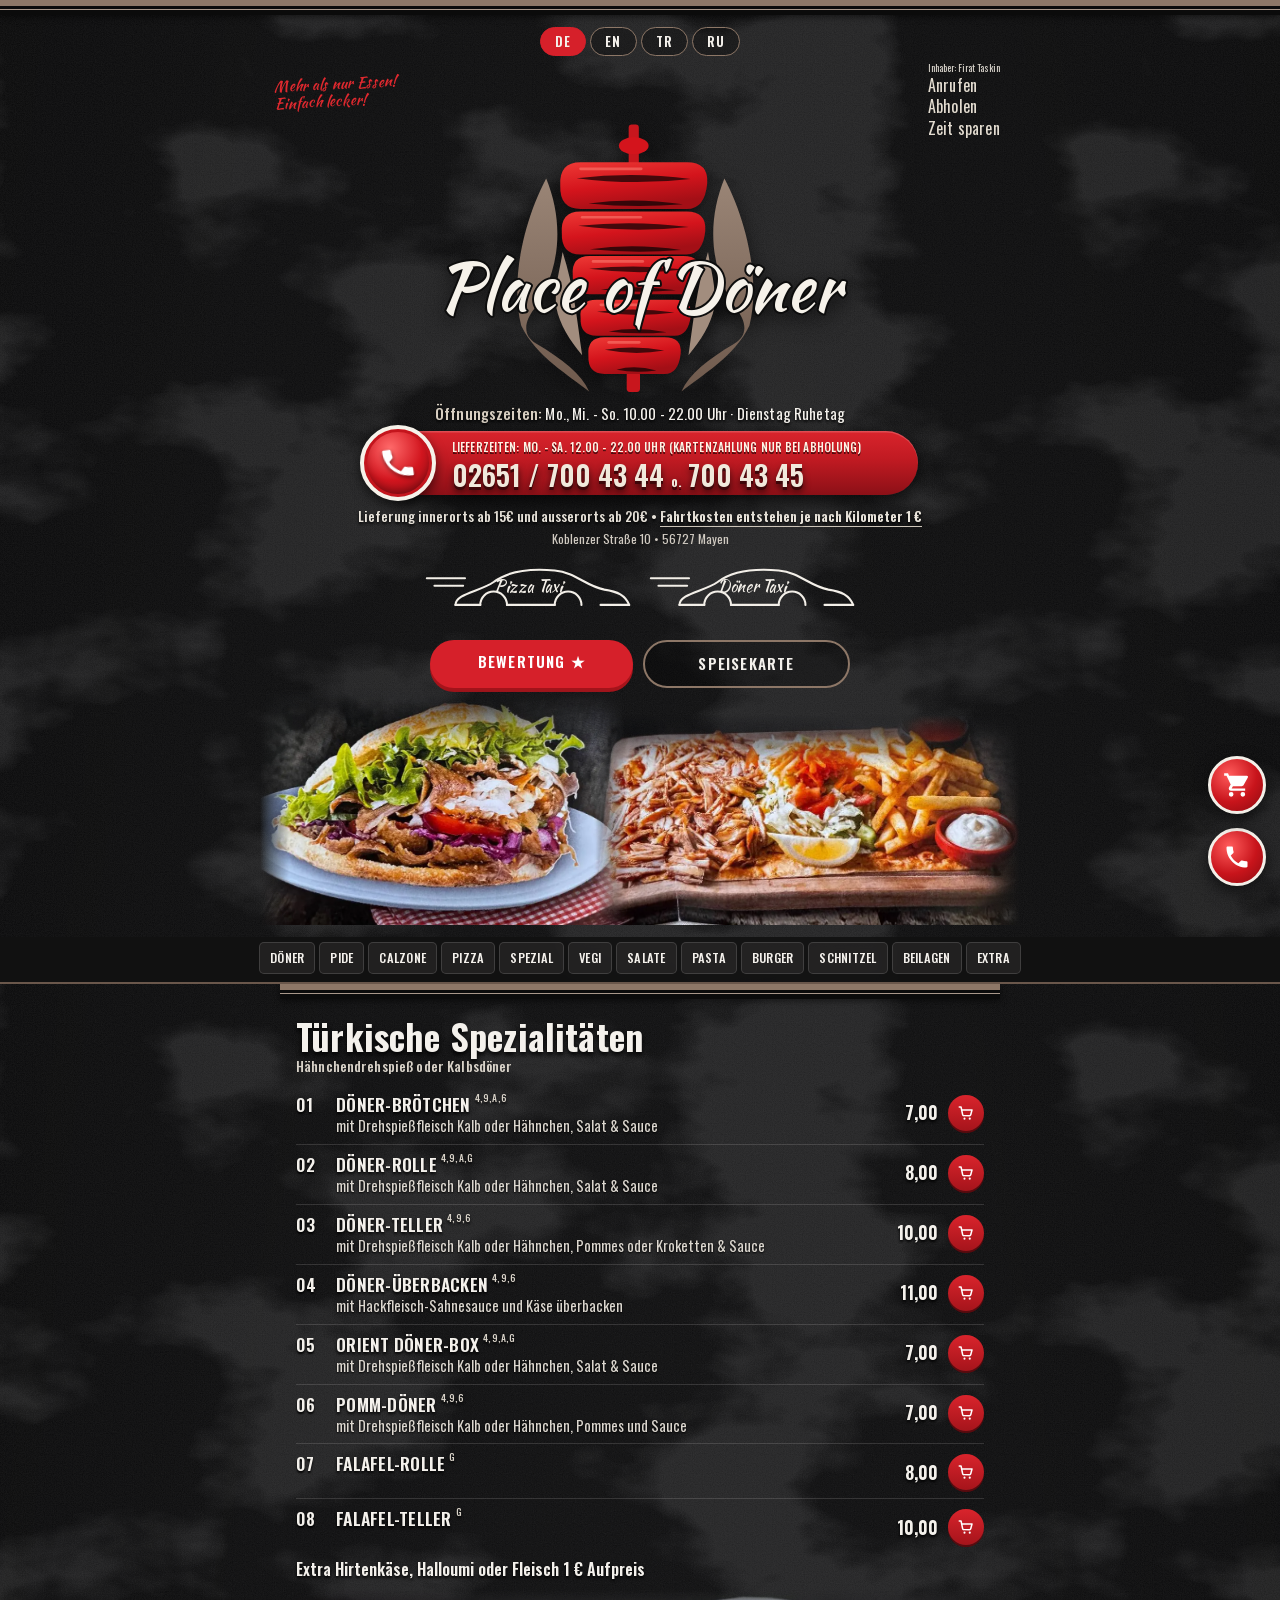
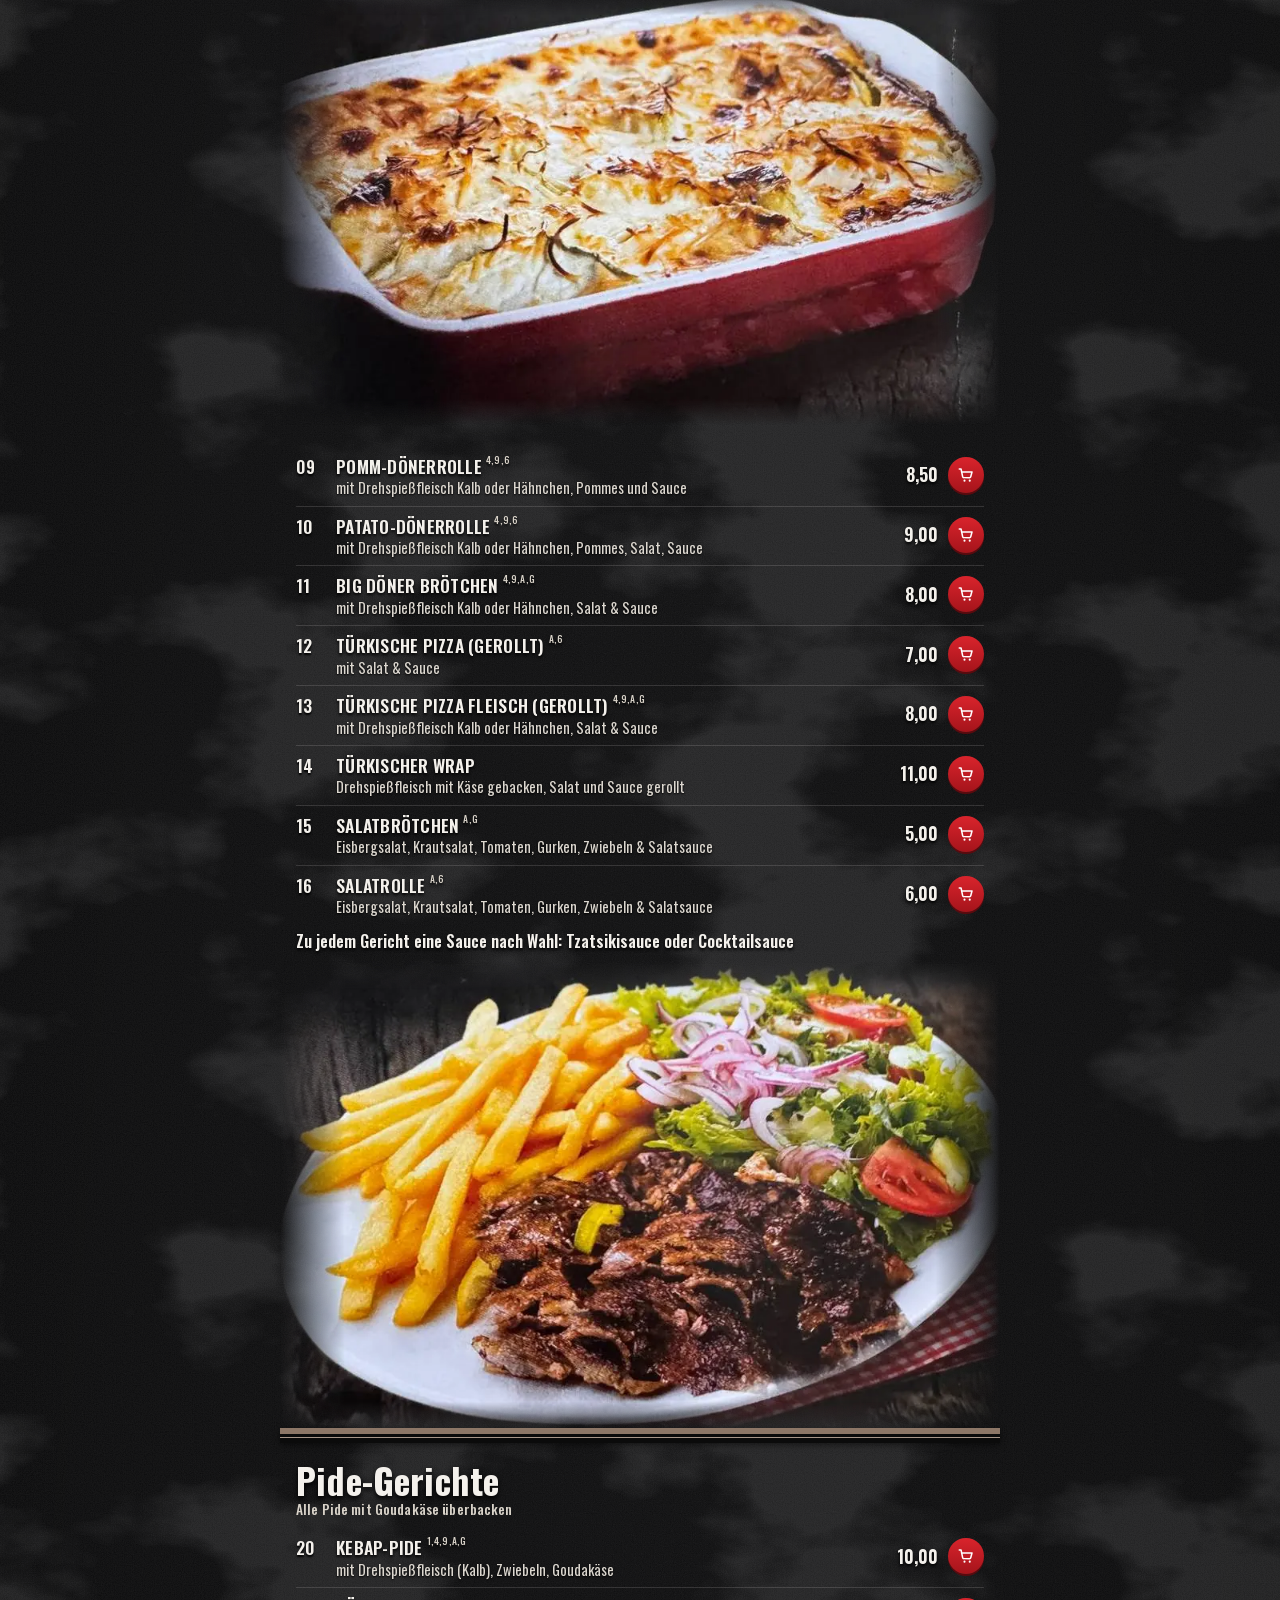
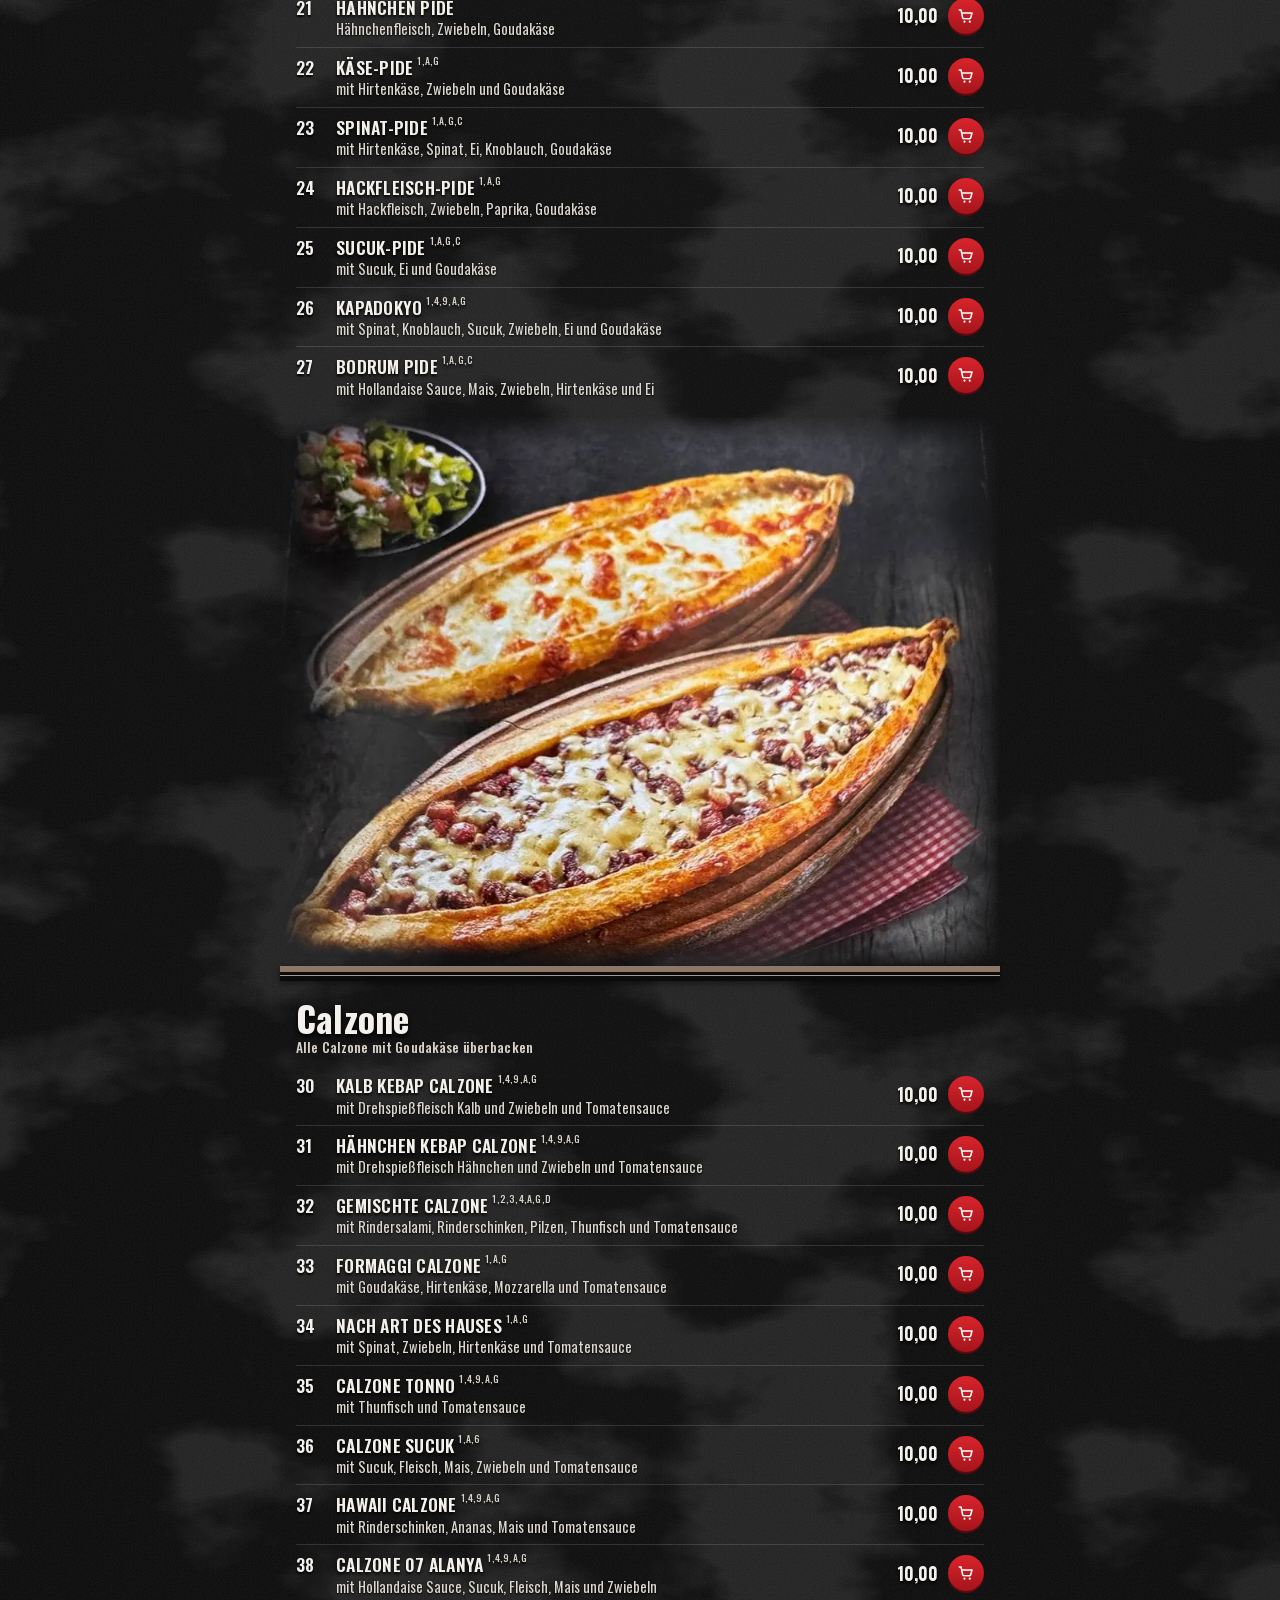
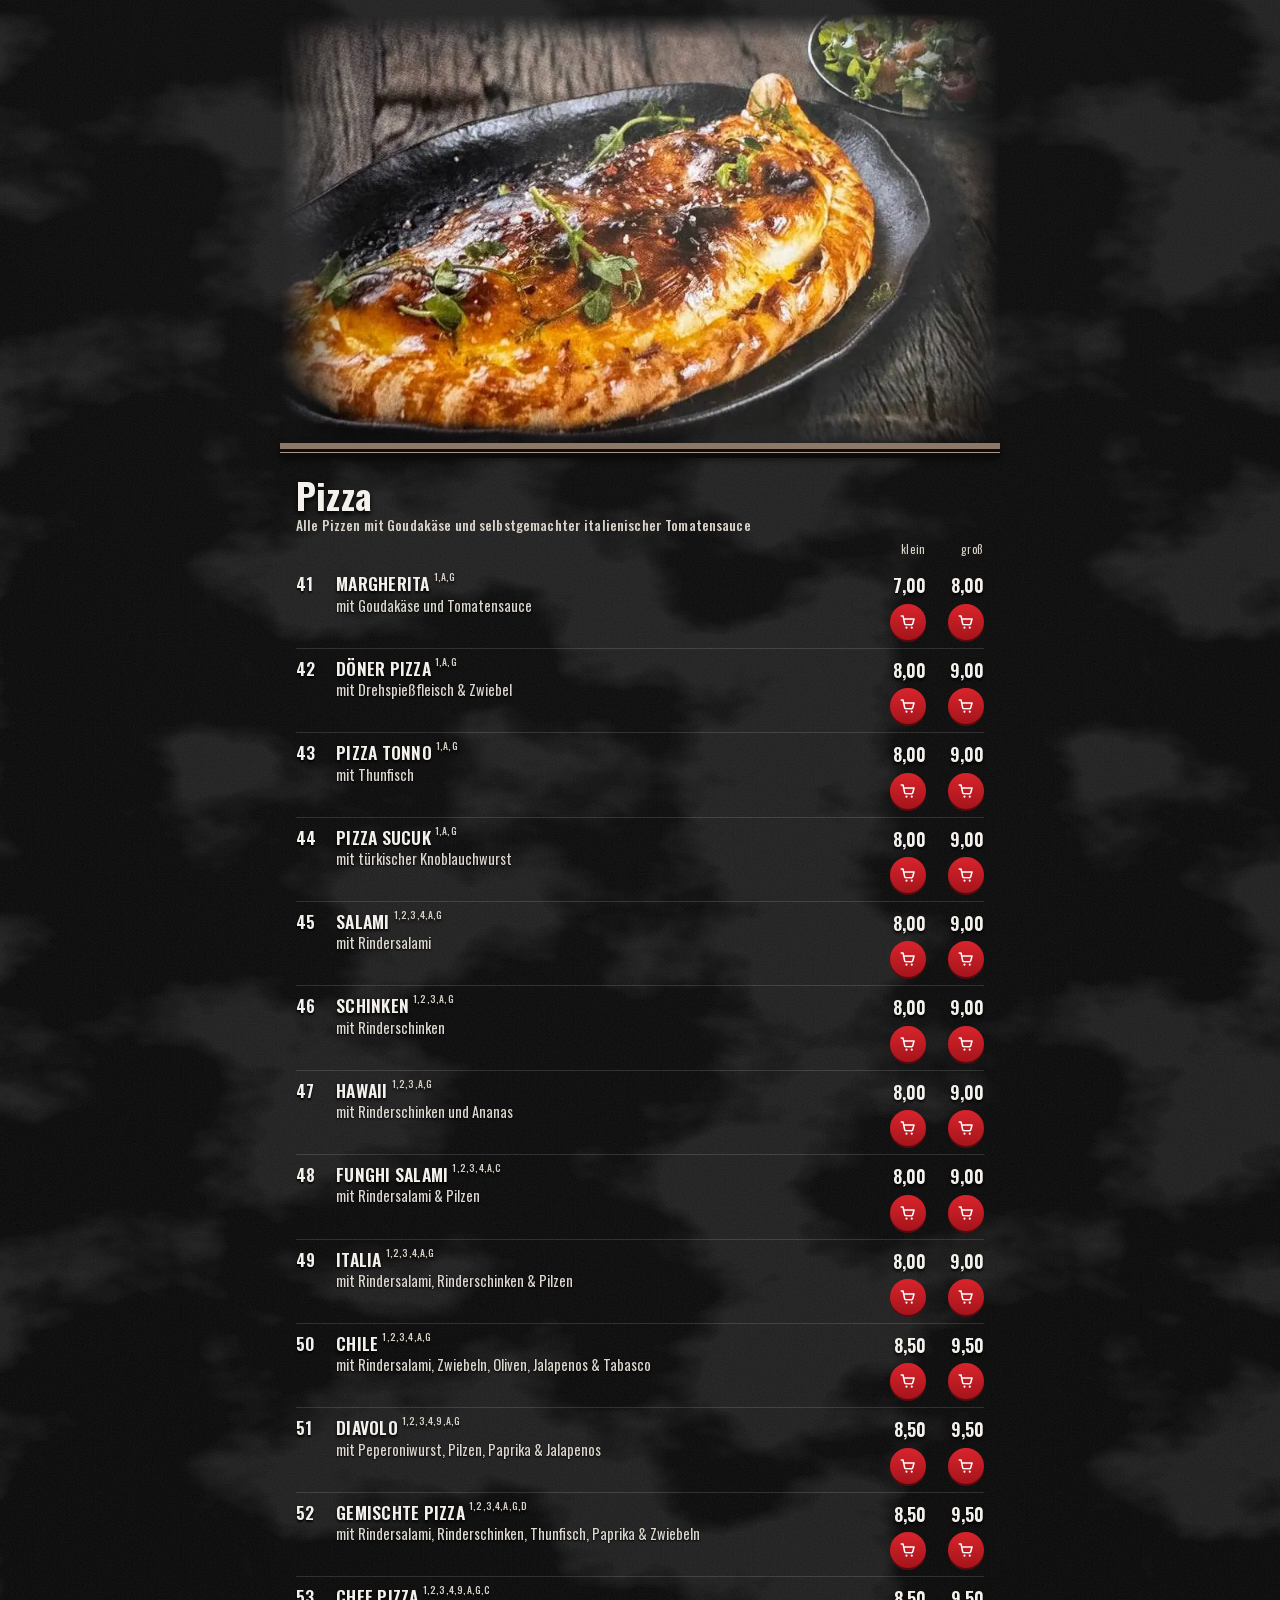
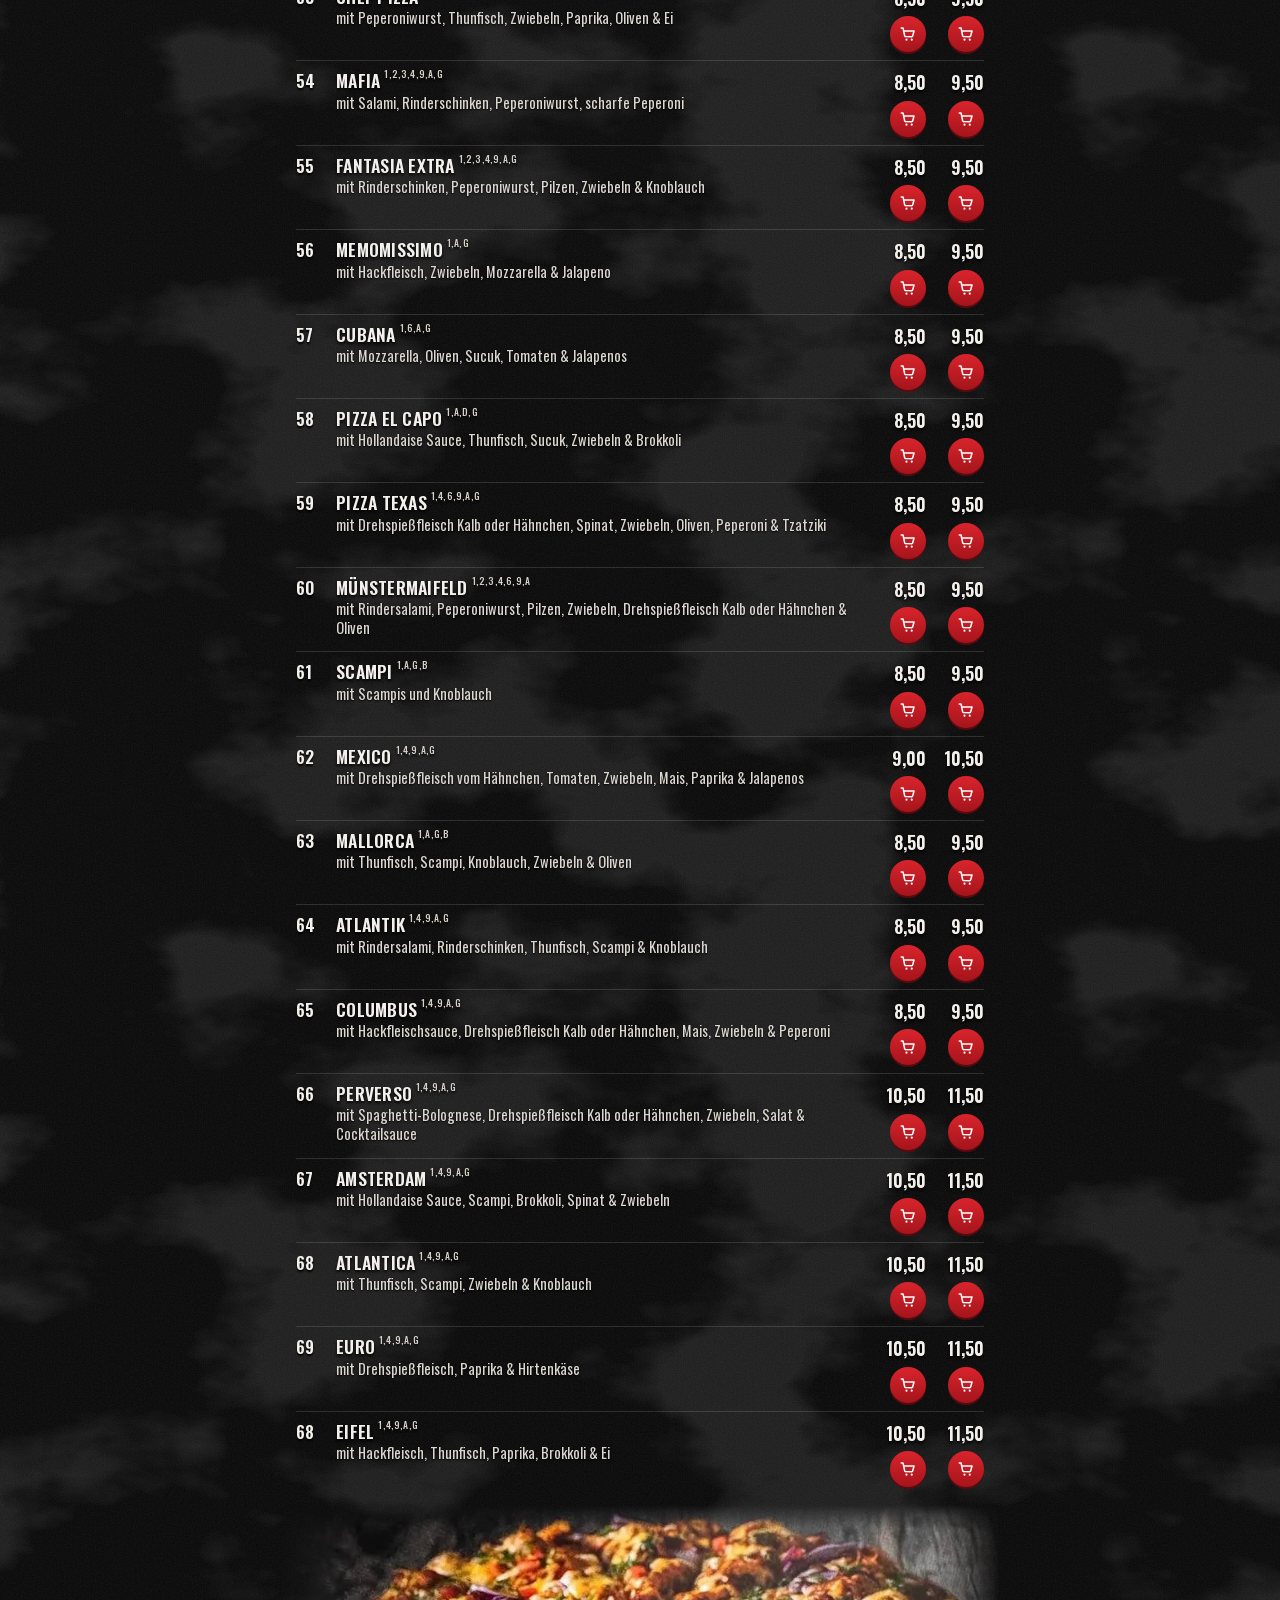
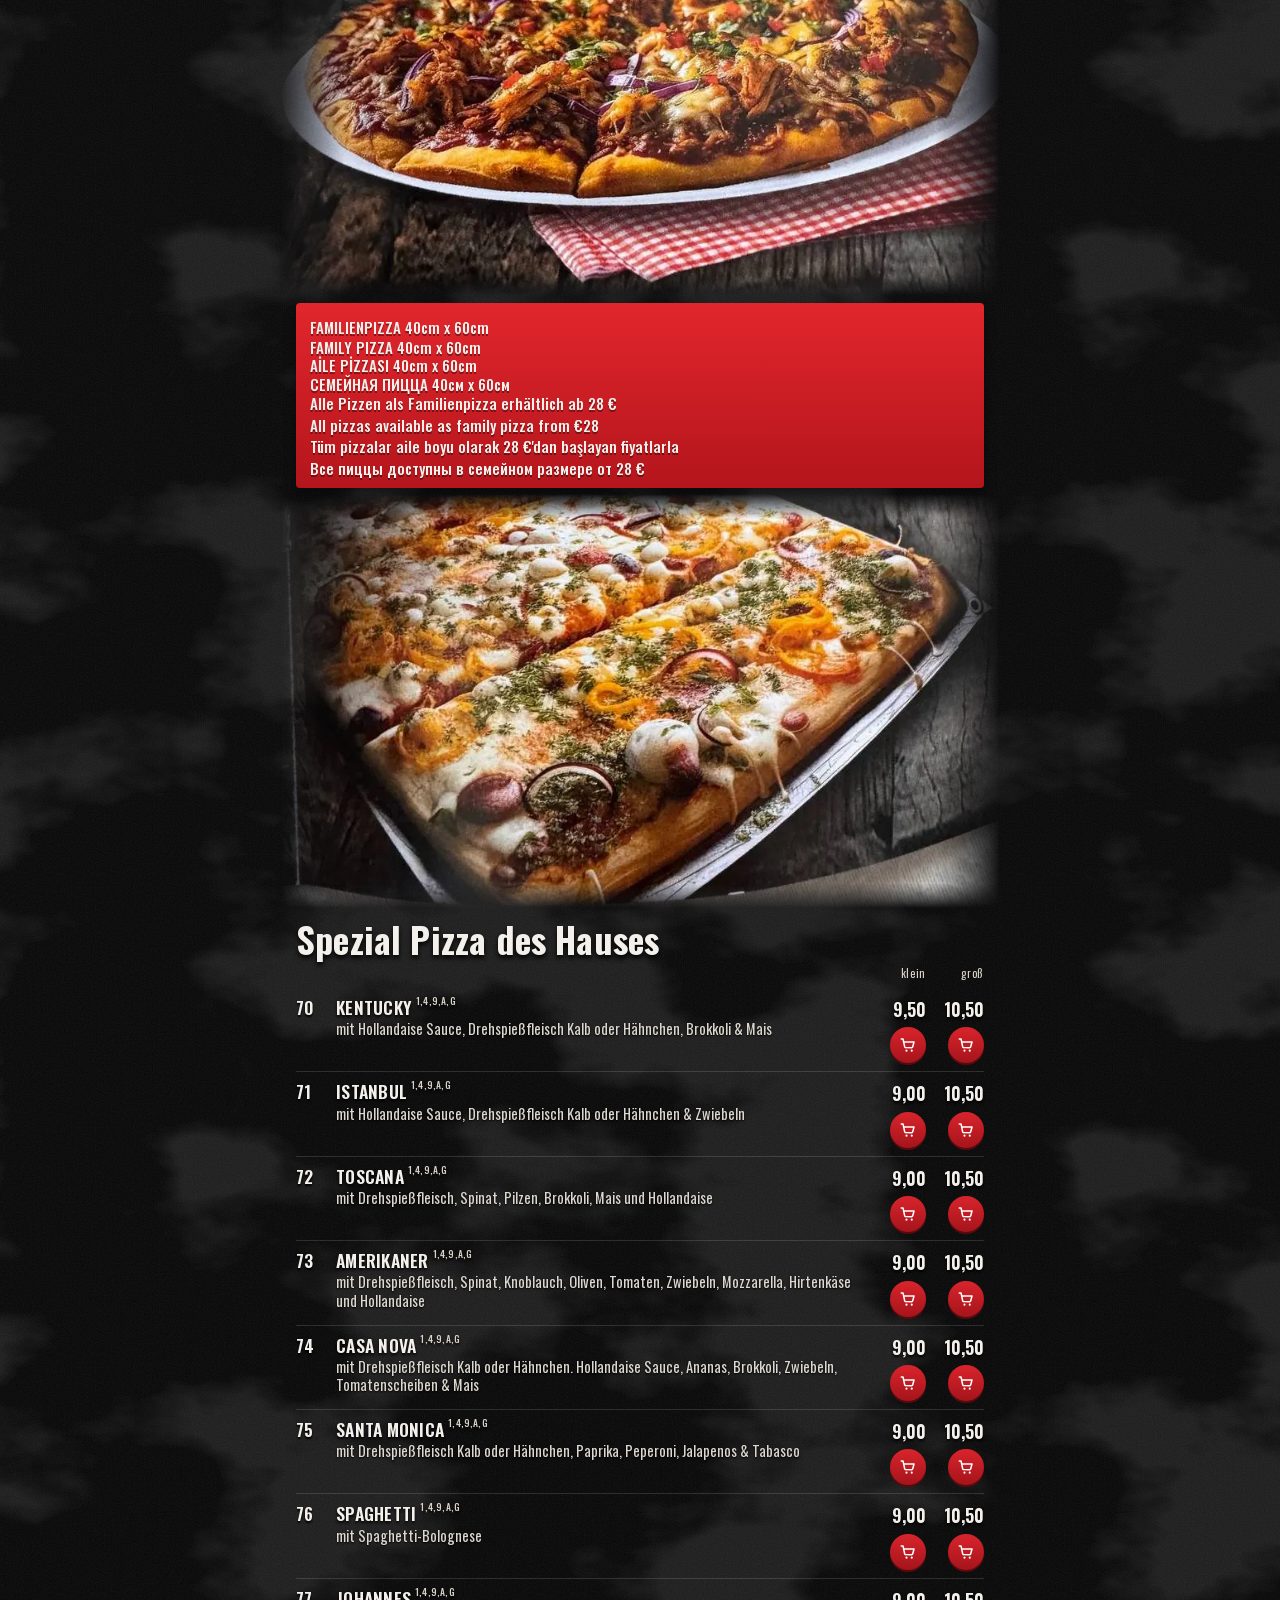
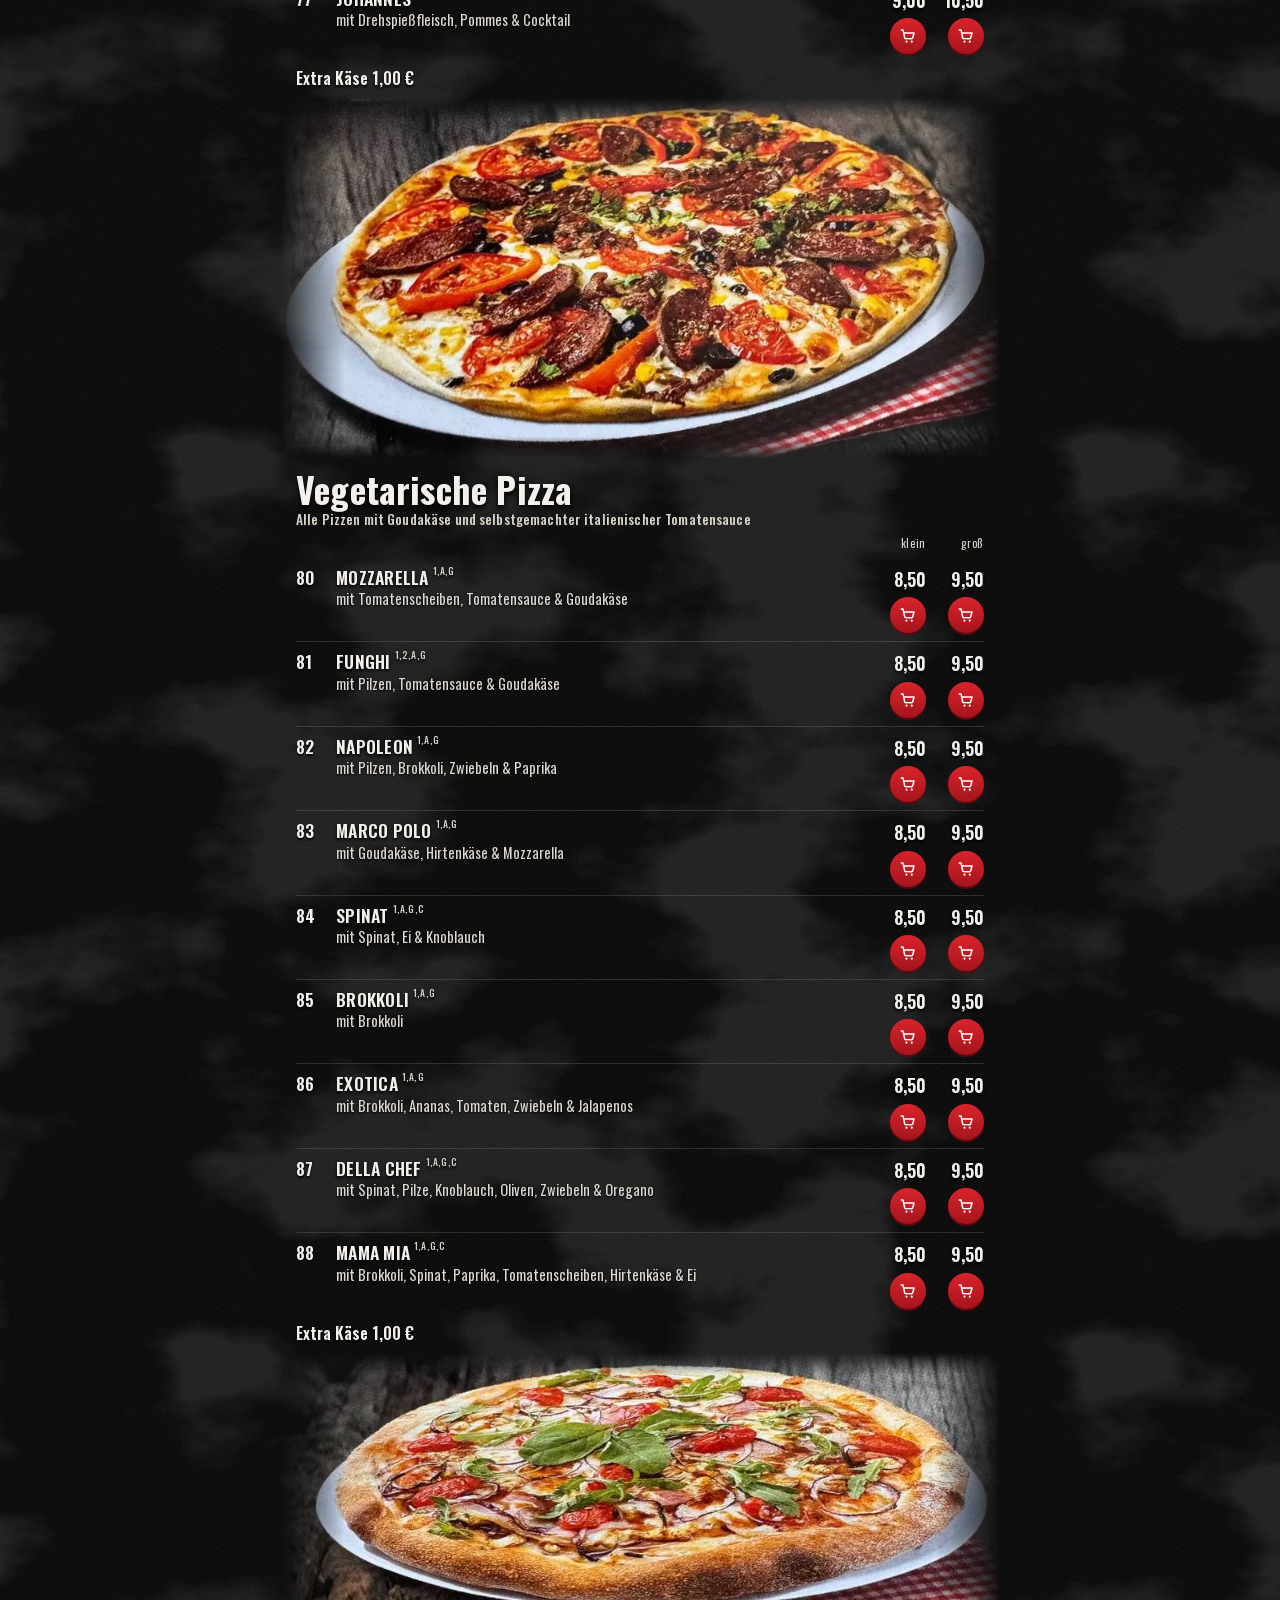
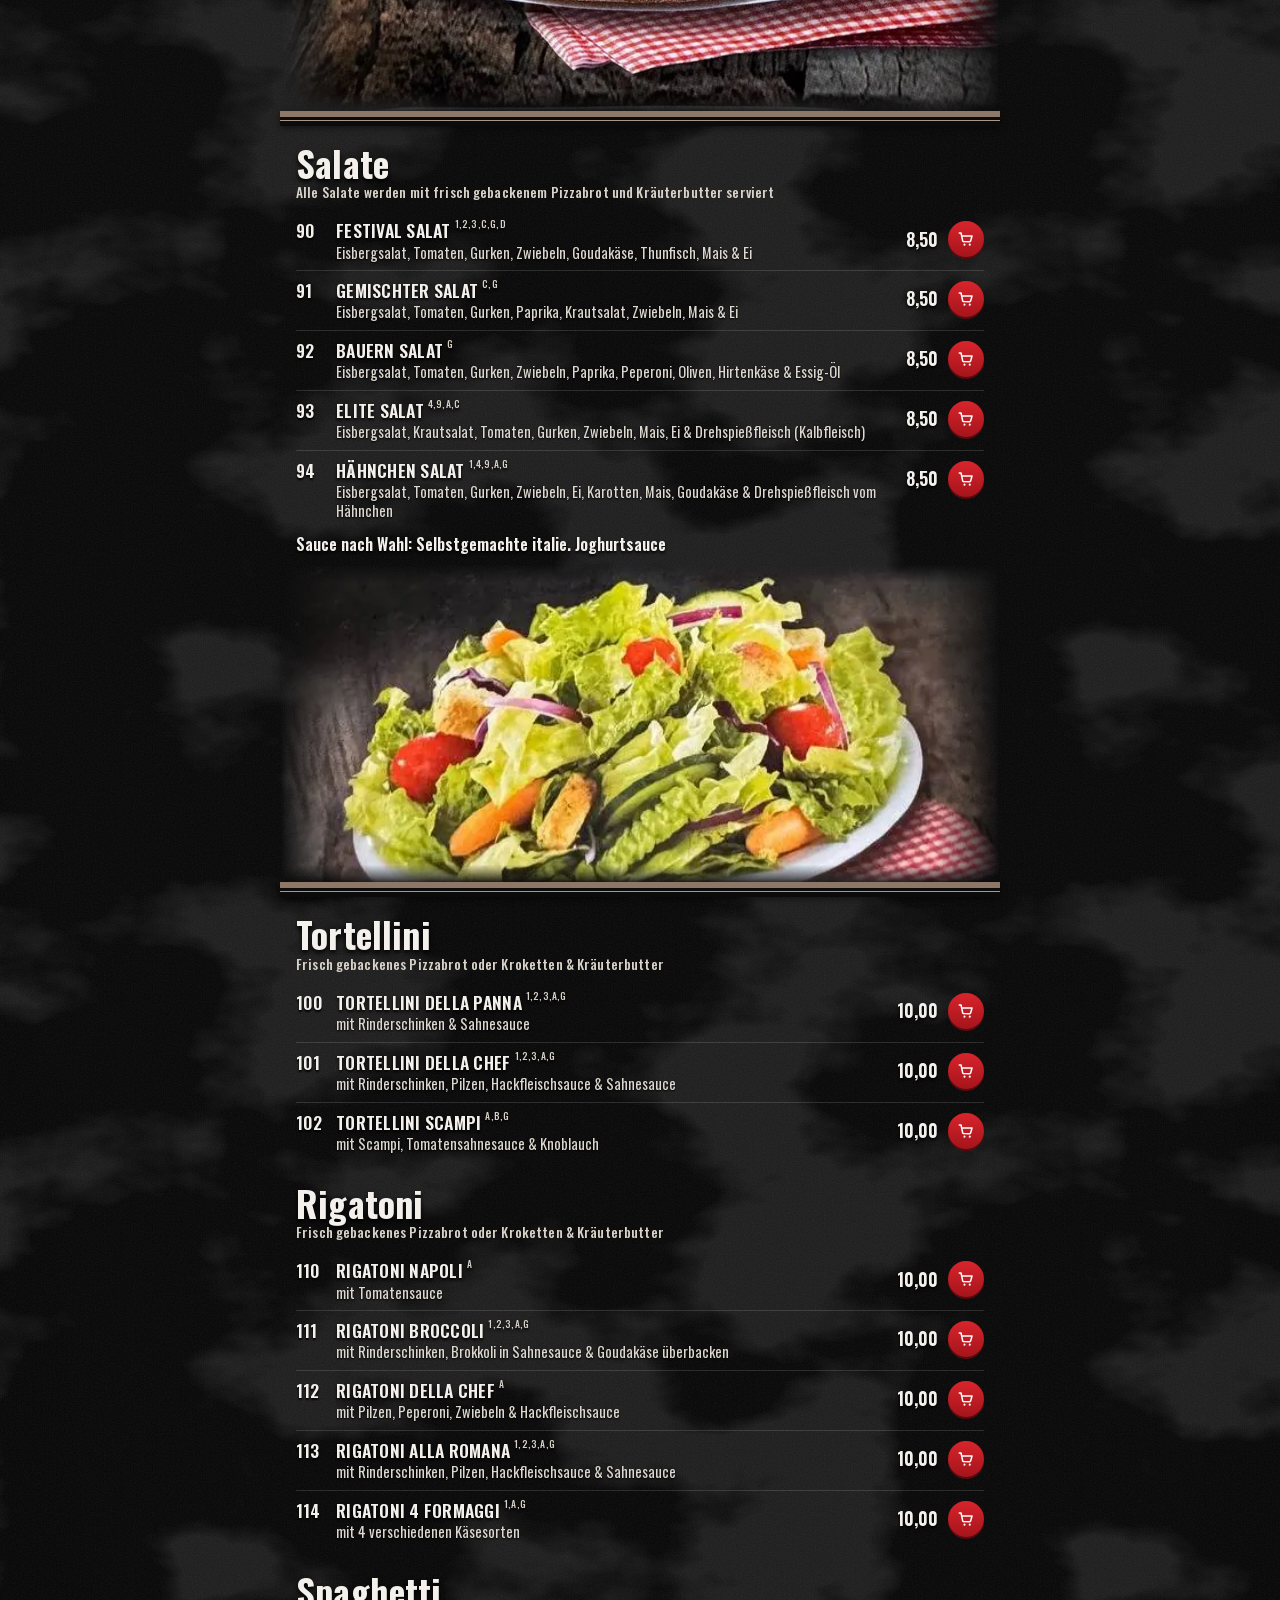
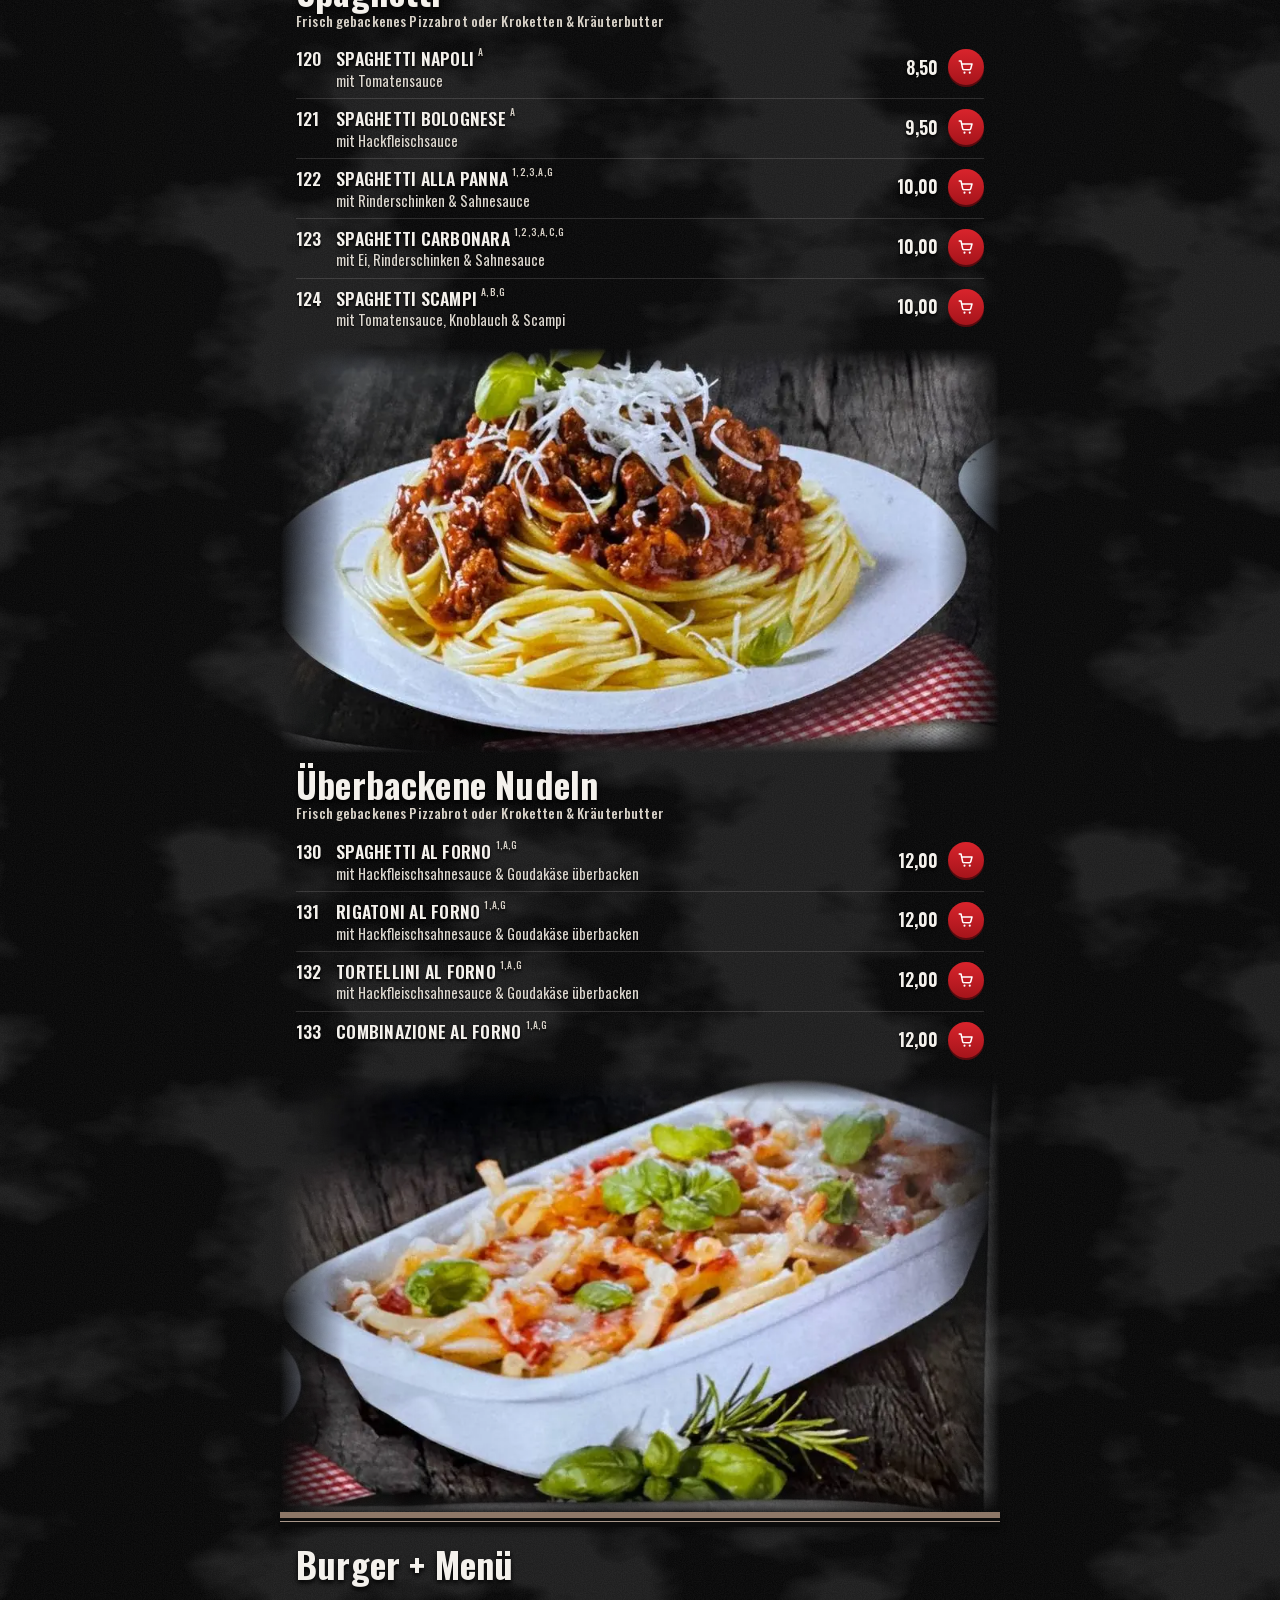
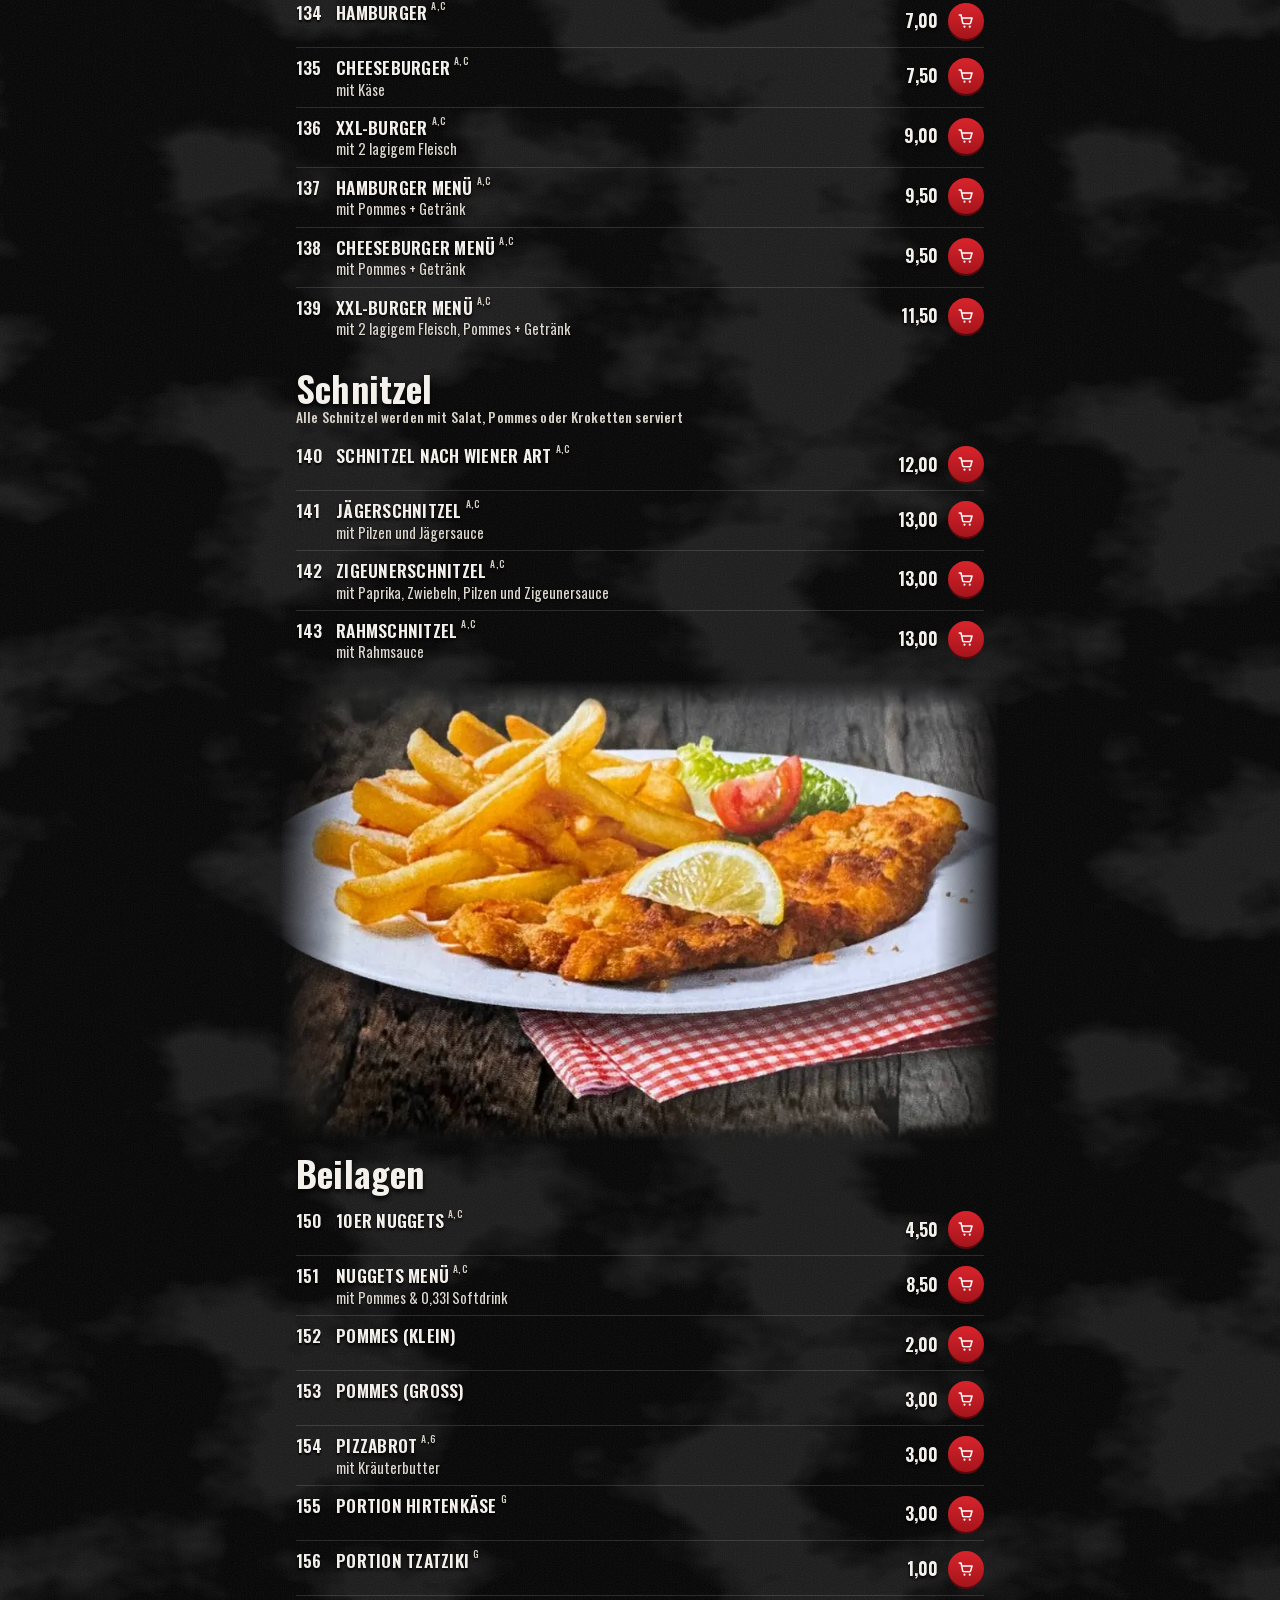
<file: menu/index.html>
<!doctype html><html lang="de" translate="no"><head><meta name="google" content="notranslate"><meta charset="utf-8">
<meta name="viewport" content="width=device-width,initial-scale=1,viewport-fit=cover">
<title>Place of Döner · Speisekarte · Mayen</title><meta name="description" content="Digitale Speisekarte von Place of Döner, Koblenzer Straße 10, 56727 Mayen: Döner, Pide, Pizza, Pasta. Tel. 02651 7004344."><meta property="og:type" content="website"><meta property="og:locale" content="de_DE"><meta property="og:site_name" content="Place of Döner"><meta property="og:title" content="Place of Döner · Speisekarte"><meta property="og:description" content="Döner, Pide, Pizza, Pasta · Koblenzer Straße 10, Mayen · Tel. 02651 7004344"><meta property="og:image" content="https://iirenat.github.io/place-of-doner-b75e70ec29/og.png"><meta property="og:image:width" content="1200"><meta property="og:image:height" content="630"><meta name="twitter:card" content="summary_large_image"><link rel="icon" href="data:image/svg+xml,%3Csvg xmlns=%27http://www.w3.org/2000/svg%27 viewBox=%270 0 64 64%27%3E%3Crect width=%2764%27 height=%2764%27 rx=%2714%27 fill=%27%23161616%27/%3E%3Crect x=%2729%27 y=%276%27 width=%276%27 height=%2752%27 rx=%273%27 fill=%27%23c3141b%27/%3E%3Crect x=%2716%27 y=%2716%27 width=%2732%27 height=%2712%27 rx=%276%27 fill=%27%23d4141c%27/%3E%3Crect x=%2718%27 y=%2730%27 width=%2728%27 height=%2712%27 rx=%276%27 fill=%27%23d4141c%27/%3E%3C/svg%3E"><meta name="theme-color" content="#161616"><meta name="robots" content="noindex,nofollow">
<style>@font-face{font-family:'Oswald';font-weight:300 700;font-style:normal;font-display:swap;src:url([data-uri]) format('woff2')}@font-face{font-family:'Oswald';font-weight:300 700;font-style:normal;font-display:swap;src:url([data-uri]) format('woff2');unicode-range:U+0301, U+0400-045F, U+0490-0491, U+04B0-04B1, U+2116}@font-face{font-family:'Oswald';font-weight:300 700;font-style:normal;font-display:swap;src:url([data-uri]) format('woff2');unicode-range:U+0100-02BA, U+02BD-02C5, U+02C7-02CC, U+02CE-02D7, U+02DD-02FF, U+0304, U+0308, U+0329, U+1D00-1DBF, U+1E00-1E9F, U+1EF2-1EFF, U+2020, U+20A0-20AB, U+20AD-20C4, U+2113, U+2C60-2C7F, U+A720-A7FF}@font-face{font-family:'Kaushan Script';font-weight:400;font-style:normal;font-display:swap;src:url([data-uri]) format('woff2')}</style><style>
:root{--ink:#161616;--chalk:#f4f1ec;--mut:#cdc8c0;--red:#d6202a;--red2:#a5141b;--br:#8d7767;--br2:#6a574b;--line:rgba(244,241,236,.14)}
*{box-sizing:border-box;-webkit-tap-highlight-color:transparent}
html{scroll-behavior:smooth;scroll-padding-top:58px;-webkit-text-size-adjust:100%}
.lgr{position:fixed;top:0;left:0;width:1px;height:1px;opacity:0;pointer-events:none}
.t{display:none}
.t.de{display:inline}.lang label[for=lg-de]{background:var(--red);border-color:var(--red)}html[data-lang=en] .t.de{display:none}html[data-lang=en] .t.en{display:inline}html[data-lang=en] .lang label{background:rgba(0,0,0,.3);border-color:var(--br)}html[data-lang=en] .lang label[for=lg-en]{background:var(--red);border-color:var(--red)}html[data-lang=tr] .t.de{display:none}html[data-lang=tr] .t.tr{display:inline}html[data-lang=tr] .lang label{background:rgba(0,0,0,.3);border-color:var(--br)}html[data-lang=tr] .lang label[for=lg-tr]{background:var(--red);border-color:var(--red)}html[data-lang=ru] .t.de{display:none}html[data-lang=ru] .t.ru{display:inline}html[data-lang=ru] .lang label{background:rgba(0,0,0,.3);border-color:var(--br)}html[data-lang=ru] .lang label[for=lg-ru]{background:var(--red);border-color:var(--red)}#lg-en:checked~* .t.de{display:none}#lg-en:checked~* .t.en{display:inline}#lg-en:checked~* .lang label{background:rgba(0,0,0,.3);border-color:var(--br)}#lg-en:checked~* .lang label[for=lg-en]{background:var(--red);border-color:var(--red)}#lg-tr:checked~* .t.de{display:none}#lg-tr:checked~* .t.tr{display:inline}#lg-tr:checked~* .lang label{background:rgba(0,0,0,.3);border-color:var(--br)}#lg-tr:checked~* .lang label[for=lg-tr]{background:var(--red);border-color:var(--red)}#lg-ru:checked~* .t.de{display:none}#lg-ru:checked~* .t.ru{display:inline}#lg-ru:checked~* .lang label{background:rgba(0,0,0,.3);border-color:var(--br)}#lg-ru:checked~* .lang label[for=lg-ru]{background:var(--red);border-color:var(--red)}
body{margin:0;color:var(--chalk);font-family:'Oswald','Arial Narrow',Impact,sans-serif;font-weight:400;line-height:1.3;
 background:
  url("data:image/svg+xml;utf8,<svg xmlns='http://www.w3.org/2000/svg' width='240' height='240'><filter id='d'><feTurbulence type='fractalNoise' baseFrequency='.9' numOctaves='2' seed='2' stitchTiles='stitch'/><feColorMatrix values='0 0 0 0 1 0 0 0 0 1 0 0 0 0 1 0 0 0 .07 0'/></filter><rect width='100%' height='100%' filter='url(%23d)'/></svg>"),
  url("data:image/svg+xml;utf8,<svg xmlns='http://www.w3.org/2000/svg' width='900' height='900'><filter id='s' x='0' y='0' width='100%' height='100%'><feTurbulence type='fractalNoise' baseFrequency='.004 .008' numOctaves='5' seed='9' stitchTiles='stitch'/><feColorMatrix values='0 0 0 0 .92 0 0 0 0 .92 0 0 0 0 .92 0 0 0 7 -3.3'/></filter><rect width='100%' height='100%' filter='url(%23s)' opacity='.09'/></svg>"),
  radial-gradient(90% 38% at 50% 14%,rgba(110,110,114,.05),transparent 70%),
  radial-gradient(140% 100% at 50% 40%,transparent 35%,rgba(0,0,0,.8)),
  linear-gradient(180deg,#0b0b0c,#050506 60%,#030303)}
a{color:inherit;text-decoration:none}
.band{height:15px;background:linear-gradient(180deg,var(--br) 0 6px,#0b0b0b 6px 9px,#a8978a 9px 10.5px,#0b0b0b 10.5px);filter:drop-shadow(0 2px 3px rgba(0,0,0,.5))}
/* ---------- cover ---------- */
.cover{position:relative;display:flex;flex-direction:column;overflow:hidden}
.cover .in{flex:1;display:flex;flex-direction:column;align-items:center;text-align:center;padding:16px 14px 0;overflow:hidden;max-width:640px;margin:0 auto;width:100%}
.slog{align-self:flex-start;font-family:'Kaushan Script',cursive;color:#e0292f;font-size:15px;line-height:1.15;transform:rotate(-3deg);text-align:left;margin-top:4px}
.owner{position:absolute;right:14px;top:62px;text-align:left;font-size:11px;line-height:1.35;color:var(--chalk)}
.owner small{display:block;font-size:9.5px;color:#d9d4cc}
.owner b{display:block;font-weight:400;font-size:16px;color:#e3dcd0;letter-spacing:.01em}
.logo{width:min(92vw,430px);height:auto;margin:6px 0 0;overflow:visible;filter:drop-shadow(0 6px 10px rgba(0,0,0,.55))}
.lt{font-family:'Kaushan Script',cursive;fill:#f6f2ea;paint-order:stroke;stroke:#0d0d0d;stroke-width:5px;stroke-linejoin:round}
.hours{margin:2px 0 8px;font-size:15px;letter-spacing:.01em;text-shadow:0 2px 3px #000}.hours b{font-weight:500;color:#d8cfc2}
.redbanner{position:relative;width:100%;max-width:520px;background:linear-gradient(180deg,#d9242c 0,#c01a22 45%,#8c1017 100%);border-radius:0 38px 38px 0;margin-left:36px;padding:9px 12px 10px 54px;width:calc(100% - 36px);box-shadow:0 8px 16px rgba(0,0,0,.65),inset 0 1.5px 0 rgba(255,255,255,.18);text-align:left}
.redbanner .ico{position:absolute;left:-38px;top:50%;transform:translateY(-50%);width:76px;height:76px;border-radius:50%;background:radial-gradient(circle at 38% 28%,#ff6a6a,#d3161f 50%,#8a0a11);border:4px solid #f6f2ea;box-shadow:inset 0 0 0 3px #c4151d,inset 0 -6px 10px rgba(0,0,0,.35),0 5px 12px rgba(0,0,0,.6);display:grid;place-items:center;color:#fff}
.redbanner .ico svg{width:38px;height:38px;transform:rotate(-8deg);filter:drop-shadow(0 2px 2px rgba(0,0,0,.45))}
.redbanner small{display:block;font-size:11.5px;font-weight:500;text-transform:uppercase;letter-spacing:.01em;color:#fff3e6;text-shadow:0 1.5px 0 rgba(0,0,0,.6);line-height:1.2}
.redbanner .ph{display:block;font-size:clamp(17px,4.9vw,28px);font-weight:600;color:#f1e9dc;text-shadow:0 3px 0 #3d0609,0 5px 7px rgba(0,0,0,.7);line-height:1.1;white-space:nowrap}
.redbanner .ph a{display:inline}.redbanner .ph span{font-size:.7em;margin:0 .2em}
.del{text-wrap:balance;margin:12px 0 2px;font-size:13.5px;font-weight:500;color:#ebe6dd;text-shadow:0 2px 3px #000;line-height:1.35}
.del u{text-decoration:none;border-bottom:1.5px solid #cfc7bb;font-weight:600}
.addr{font-size:12.5px;color:#d1cbc2;margin:4px 0 8px;text-align:center}
.taxis{display:flex;justify-content:center;align-items:flex-start;gap:6px;width:100%;margin-top:4px}.taxis{align-items:center;gap:14px;margin-top:6px}
.taxi{position:relative;width:46%;max-width:210px}.taxi span{position:absolute;left:0;right:0;top:23%;text-align:center;font-family:'Kaushan Script',cursive;font-size:16px;color:#f3efe8}
.car{width:100%;height:auto;display:block}
.cta{display:flex;gap:10px;margin:12px 0 0;width:100%;max-width:420px}
.cta a{flex:1;text-align:center;font-weight:600;font-size:15px;letter-spacing:.08em;text-transform:uppercase;padding:12px 8px;border-radius:999px}
.cta .rev{border-color:#d9b64a;color:#f3dd8a}.cta .a1{background:var(--red);box-shadow:0 4px 0 var(--red2);color:#fff}.cta .a2{border:2px solid var(--br);background:rgba(0,0,0,.3)}
.dishes{display:flex;align-items:flex-end;margin:0 -14px 0;width:calc(100% + 28px);position:relative}
.dishes img{display:block;height:auto}
.dishes .d1{width:48%;margin-bottom:-2px}.dishes .d2{width:56%;margin-left:-4%}
.dishes img{-webkit-mask-image:linear-gradient(180deg,transparent 0,#000 24%);mask-image:linear-gradient(180deg,transparent 0,#000 24%)}
.go{display:block;text-align:center;padding:2px 0 8px;font-size:12px;letter-spacing:.3em;text-transform:uppercase;color:#cfc8bc;animation:bob 1.8s ease-in-out infinite}
@keyframes bob{50%{transform:translateY(5px)}}
/* ---------- nav ---------- */
.bar{margin-top:12px;position:-webkit-sticky;position:sticky;top:0;z-index:30;background:rgba(18,18,18,.93);backdrop-filter:blur(6px);-webkit-backdrop-filter:blur(6px);border-bottom:2px solid var(--br2)}
.chips{display:flex;gap:5px;padding:5px 8px 8px;max-width:720px;margin:0 auto;overflow-x:auto;-webkit-overflow-scrolling:touch;scrollbar-width:none;scroll-snap-type:x proximity}.chips::-webkit-scrollbar{display:none}
.lang{display:flex;gap:4px;justify-content:flex-end;padding:6px 6px 0;max-width:720px;margin:0 auto}
.lang label{font-size:12px;font-weight:600;letter-spacing:.08em;padding:3px 11px;border-radius:999px;border:1px solid var(--br);background:rgba(0,0,0,.3);cursor:pointer;user-select:none}
.langtop .lang{justify-content:center;padding:12px 6px 0}.langtop .lang label{font-size:13px;padding:5px 14px}
.chips a{flex:0 0 auto;padding-left:12px!important;padding-right:12px!important;scroll-snap-align:start;text-align:center;font-size:12.5px;font-weight:500;letter-spacing:.02em;text-transform:uppercase;padding:7px 3px;border-radius:5px;background:rgba(244,241,236,.07);border:1px solid var(--line);white-space:nowrap}
.chips a:active{background:var(--red)}
/* ---------- sections ---------- */
main{max-width:720px;margin:0 auto}
.sec{padding:0 0 4px}
.sec:not(:first-child) .band{margin-top:0}
.blk{padding:18px 16px 4px}
.blk h3{margin:0;font-size:clamp(28px,8.6vw,36px);font-weight:700;letter-spacing:.005em;line-height:1.05;text-shadow:0 3px 5px #000}
.blk .sub{margin:3px 0 0;font-size:13.5px;font-weight:500;color:#d8d2c8;letter-spacing:.01em;line-height:1.25}
.cols{display:flex;justify-content:flex-end;gap:0;margin:8px 0 -2px}.cols i{width:58px;text-align:right;font-style:normal;font-size:11px;letter-spacing:.06em;color:#d8d2c8}
ul{list-style:none;margin:10px 0 0;padding:0}
.it{display:grid;grid-template-columns:34px minmax(0,1fr) auto;gap:2px 6px;align-items:start;padding:9px 0 8px;border-bottom:1px solid var(--line)}
.it:last-child{border-bottom:0}
.nr{font-size:17px;font-weight:600;line-height:1.25;text-shadow:0 2px 2px #000}
.tx h4{margin:0;font-size:17.5px;font-weight:600;text-transform:uppercase;letter-spacing:.015em;line-height:1.22;text-shadow:0 2px 3px #000}
.tx h4 sup{font-size:9.5px;font-weight:500;margin-left:4px;letter-spacing:.02em;color:#d8d2c8;vertical-align:top;position:relative;top:-1px}
.tx p{margin:2px 0 0;font-size:14.5px;font-weight:400;color:#dcd7cf;line-height:1.28;text-shadow:0 1px 2px #000}
.pr{display:flex;justify-content:flex-end;font-size:18px;font-weight:600;text-shadow:0 2px 3px #000;white-space:nowrap;padding-top:1px}
.pr b{font-weight:600;width:58px;text-align:right}
.it:not(.two) .pr b{width:auto;min-width:50px}
.note{margin:6px 0 0;font-size:16px;font-weight:600;line-height:1.25;text-shadow:0 2px 3px #000}
.plain{margin:8px 0 0;font-size:17px;font-weight:600;line-height:1.35;text-shadow:0 2px 3px #000}
.redbar{margin:14px 16px 2px;background:linear-gradient(180deg,#e2262d,#b4151c);border-radius:4px;padding:10px 14px;box-shadow:0 6px 12px rgba(0,0,0,.4)}
.redbar b{display:block;font-size:21px;font-weight:700;line-height:1.1;text-shadow:0 2px 0 rgba(0,0,0,.6)}
.redbar span{display:block;font-size:15px;font-weight:500;margin-top:2px;text-shadow:0 1.5px 0 rgba(0,0,0,.4)}
.ph{margin:6px 0 0;position:relative}
.ph img{display:block;width:100%;margin:0;height:auto;-webkit-mask-image:linear-gradient(180deg,transparent 0,#000 5%,#000 90%,transparent 100%);mask-image:linear-gradient(180deg,transparent 0,#000 5%,#000 94%,transparent 100%)}
.ph{margin-bottom:-6px}
/* ---------- legal ---------- */
.legalpage{display:none;position:fixed;inset:0;z-index:80;overflow-y:auto;-webkit-overflow-scrolling:touch;background:#151515}
.legalpage:target{display:block}
.lp{max-width:720px;margin:0 auto;padding:18px 18px 60px}
.lp h1{font-size:34px;margin:14px 0 6px;text-shadow:0 3px 5px #000}.lp h2{font-size:20px;margin:20px 0 4px;color:#e8e0d2}
.lpl{margin:6px 0 8px;padding-left:20px;list-style:disc;font-size:16px;line-height:1.5;color:#dcd7cf;font-weight:300}.lpl li{margin:0 0 5px}.lp p{font-size:16px;line-height:1.5;color:#dcd7cf;font-weight:300;margin:0 0 6px}.lp a{border-bottom:1px solid var(--br)}
.lpback{display:inline-block;border:1.5px solid var(--br);border-radius:999px;padding:6px 14px;font-size:14px;letter-spacing:.06em;text-transform:uppercase;font-weight:500}.lpback.b{margin-top:22px}
.draft{background:#3b2f12;border:1px solid #8a6d1d;border-radius:6px;padding:8px 10px;font-size:14px!important;color:#f0d98a!important}
.todo{background:#f0d24a;color:#1a1400;padding:0 4px;border-radius:3px;font-weight:500}
.fl{display:flex;gap:18px;margin-top:16px;font-size:15px;font-weight:500;letter-spacing:.04em;text-transform:uppercase}.fl a{border-bottom:1.5px solid var(--br)}.fl.cl{justify-content:center;margin:10px 0 12px;font-size:12px;gap:16px}
/* ---------- footer ---------- */
.foot{max-width:720px;margin:10px auto 0;padding:0 16px 96px}
.foot .band{margin:0 -16px 18px}
.foot h2{margin:0 0 8px;font-size:26px;font-weight:700;text-shadow:0 3px 5px #000}
.foot dl{margin:0 0 14px;display:grid;gap:9px}.foot dt{font-size:11px;letter-spacing:.12em;text-transform:uppercase;color:#c4bcb0}.foot dd{margin:1px 0 0;font-size:17px;font-weight:500}
.foot dd a{border-bottom:1.5px solid var(--br)}
.foot .cta{max-width:none}
.legal{margin-top:20px;font-size:11px;line-height:1.5;color:#b9b2a7;font-weight:300}.legal b{font-weight:500;color:#d4cdc2}
.fl.sm{flex-wrap:wrap;justify-content:center;gap:10px;margin:18px 0 0;font-size:11px;letter-spacing:.05em;text-transform:none;font-weight:300;color:#8d867b}.fl.sm a{border:0;color:#8d867b;text-decoration:underline;text-underline-offset:2px}
.legalpage:target~.fab{display:none}
.fab{position:fixed;right:14px;bottom:calc(14px + env(safe-area-inset-bottom));z-index:40;width:58px;height:58px;border-radius:50%;display:grid;place-items:center;color:#fff;background:radial-gradient(circle at 35% 30%,#ff5b5b,#c8141b 55%,#8c0b11);border:3px solid #f3efe8;box-shadow:0 6px 16px rgba(0,0,0,.6)}
.fab svg{width:28px;height:28px}.fab.ord{bottom:calc(86px + env(safe-area-inset-bottom))}.legalpage:target~.ord{display:none}
@media(max-width:359px){.chips a{font-size:11px}.nr{font-size:15px}.it{grid-template-columns:28px minmax(0,1fr) auto}.tx h4{font-size:16px}}
@media(min-width:760px){.cover .in{max-width:760px}.owner{right:calc(50% - 360px)}}
@media(min-width:760px){
.ph img{-webkit-mask-image:linear-gradient(180deg,transparent 0,#000 6%,#000 94%,transparent 100%),linear-gradient(90deg,transparent 0,#000 9%,#000 91%,transparent 100%);-webkit-mask-composite:source-in;mask-image:linear-gradient(180deg,transparent 0,#000 6%,#000 94%,transparent 100%),linear-gradient(90deg,transparent 0,#000 9%,#000 91%,transparent 100%);mask-composite:intersect}
.dishes img{-webkit-mask-image:linear-gradient(180deg,transparent 0,#000 24%),linear-gradient(90deg,transparent 0,#000 8%,#000 92%,transparent 100%);-webkit-mask-composite:source-in;mask-image:linear-gradient(180deg,transparent 0,#000 24%),linear-gradient(90deg,transparent 0,#000 8%,#000 92%,transparent 100%);mask-composite:intersect}
.chips{justify-content:center;overflow:visible;max-width:900px;gap:4px}.chips a{padding-left:10px!important;padding-right:10px!important}
}
@media(prefers-reduced-motion:reduce){*{animation:none!important;scroll-behavior:auto!important}}
.pr{align-items:center}.it.two .pr{align-items:flex-start}
.cb{flex:none;display:inline-grid;place-items:center;width:36px;height:36px;margin-left:10px;border:0;border-radius:50%;color:#fff;background:linear-gradient(180deg,#d9242c,#a5141b);box-shadow:0 2px 0 #5a0a0e;cursor:pointer;text-shadow:none}
.cb:active{transform:translateY(1px);box-shadow:none}
.pc{display:flex;flex-direction:column;align-items:flex-end;gap:6px;width:58px}.pc b{width:auto!important}.pc .cb{margin-left:0}
.ad{display:none}
.ad button{font:600 13px/1 'Oswald',Arial,sans-serif;letter-spacing:.04em;text-transform:uppercase;color:#fff;background:linear-gradient(180deg,#d9242c,#a5141b);border:0;border-radius:999px;padding:8px 14px;box-shadow:0 2px 0 #5a0a0e;cursor:pointer}
.ad button:active{transform:translateY(1px);box-shadow:none}
.ad button small{font-size:11px;font-weight:500;opacity:.85;margin-right:3px;text-transform:none}
.fab.ord{cursor:pointer}
.bdg{position:absolute;top:-6px;right:-6px;min-width:22px;height:22px;padding:0 5px;border-radius:11px;background:#f3efe8;color:#a5141b;font:700 13px/22px 'Oswald',Arial,sans-serif;text-align:center;box-shadow:0 2px 6px rgba(0,0,0,.5)}
.bdg:empty{display:none}
.cs{position:fixed;inset:0;z-index:90;display:none;background:rgba(0,0,0,.6)}
.cs.on{display:block}
.cp{position:absolute;left:0;right:0;bottom:0;max-height:92vh;overflow-y:auto;background:#171717;border-top:3px solid var(--br);border-radius:18px 18px 0 0;padding:16px 16px calc(24px + env(safe-area-inset-bottom));max-width:620px;margin:0 auto;-webkit-overflow-scrolling:touch}
.cp h2{margin:0 0 10px;font-size:26px}
.cx{position:absolute;right:12px;top:10px;background:none;border:0;color:#f4f1ec;font-size:30px;line-height:1;cursor:pointer;padding:4px 10px}
.cl{display:grid;gap:0;margin:0 0 8px}
.cr{display:grid;grid-template-columns:1fr auto auto;gap:8px;align-items:center;padding:8px 0;border-bottom:1px solid var(--line);font-size:16px}
.cr span.n{font-weight:600;text-transform:uppercase;font-size:15px}.cr span.n em{display:block;font-style:normal;font-weight:400;text-transform:none;font-size:12px;color:#cdc8c0}
.cq{display:flex;align-items:center;gap:6px}.cq button{width:30px;height:30px;border-radius:50%;border:1.5px solid var(--br);background:none;color:#f4f1ec;font-size:18px;line-height:1;cursor:pointer}
.cr b{font-weight:600;min-width:56px;text-align:right}
.ct{display:flex;justify-content:space-between;font-size:22px;font-weight:700;margin:10px 0 12px}
.cp label{display:block;font-size:12px;letter-spacing:.1em;text-transform:uppercase;color:#cdc8c0;margin:10px 0 3px}
.cp input[type=text],.cp input[type=tel],.cp textarea{width:100%;font:400 16px 'Oswald',Arial,sans-serif;color:#f4f1ec;background:#0d0d0d;border:1.5px solid var(--br2);border-radius:8px;padding:10px;-webkit-appearance:none}
.cp textarea{min-height:56px;resize:vertical}
.md{display:flex;gap:8px}.md label{flex:1;margin:0;text-align:center;border:1.5px solid var(--br);border-radius:999px;padding:9px 6px;font-size:14px;letter-spacing:.05em;color:#f4f1ec;cursor:pointer}
.md input{position:absolute;opacity:0;pointer-events:none}.md input:checked+span{color:#fff}.md label:has(input:checked){background:var(--red);border-color:var(--red)}
.hint{font-size:13px;color:#d9cfa0;margin:6px 0 0;line-height:1.35}
.send{width:100%;margin-top:14px;font:600 17px 'Oswald',Arial,sans-serif;letter-spacing:.08em;text-transform:uppercase;color:#fff;background:var(--red);border:0;border-radius:999px;padding:14px;box-shadow:0 4px 0 var(--red2);cursor:pointer}
.send[disabled]{opacity:.45;box-shadow:none}
.err{color:#ff9b9b;font-size:14px;margin:8px 0 0;min-height:1em}
.emp{padding:18px 0;color:#cdc8c0;font-size:16px}
</style><link rel="canonical" href="https://iirenat.github.io/place-of-doner-b75e70ec29/"><script type="application/ld+json">{"@context": "https://schema.org", "@type": "Restaurant", "name": "Place of Döner", "url": "https://iirenat.github.io/place-of-doner-b75e70ec29/", "image": "https://iirenat.github.io/place-of-doner-b75e70ec29/og.png", "telephone": "+49 2651 7004344", "servesCuisine": ["Döner", "Pide", "Pizza", "Pasta"], "priceRange": "€", "hasMenu": "https://iirenat.github.io/place-of-doner-b75e70ec29/menu/", "address": {"@type": "PostalAddress", "streetAddress": "Koblenzer Straße 10", "postalCode": "56727", "addressLocality": "Mayen", "addressCountry": "DE"}, "openingHoursSpecification": [{"@type": "OpeningHoursSpecification", "dayOfWeek": ["Monday", "Wednesday", "Thursday", "Friday", "Saturday", "Sunday"], "opens": "10:00", "closes": "22:00"}]}</script></head><body>
<input type="radio" name="lg" id="lg-de" class="lgr" checked><input type="radio" name="lg" id="lg-en" class="lgr"><input type="radio" name="lg" id="lg-tr" class="lgr"><input type="radio" name="lg" id="lg-ru" class="lgr">
<header class="cover"><div class="band"></div><div class="langtop"><div class="lang"><label for="lg-de">DE</label><label for="lg-en">EN</label><label for="lg-tr">TR</label><label for="lg-ru">RU</label></div></div><div class="in">
<div class="slog">Mehr als nur Essen!<br>Einfach lecker!</div>
<div class="owner"><small>Inhaber: Firat Taskin</small><b><span class="t de">Anrufen</span><span class="t en">Call</span><span class="t tr">Ara</span><span class="t ru">Звоните</span></b><b><span class="t de">Abholen</span><span class="t en">Pick up</span><span class="t tr">Gel al</span><span class="t ru">Забирайте</span></b><b><span class="t de">Zeit sparen</span><span class="t en">Save time</span><span class="t tr">Zaman kazan</span><span class="t ru">Экономьте время</span></b></div>
<svg class="logo" viewBox="50 30 1100 730" role="img" aria-label="Place of Döner">
<defs><linearGradient id="gRed" x1="0" y1="0" x2="0.4" y2="1"><stop offset="0" stop-color="#ee3a36"/><stop offset=".55" stop-color="#d4141c"/><stop offset="1" stop-color="#a30f16"/></linearGradient>
<linearGradient id="gBr" x1="0" y1="0" x2="0" y2="1"><stop offset="0" stop-color="#9a8576"/><stop offset="1" stop-color="#6f5a4d"/></linearGradient></defs>
<g fill="url(#gBr)"><path d="M360 190C405 300 398 420 332 520C300 560 302 592 334 612C402 652 450 690 470 735C420 694 334 646 296 566C268 452 302 300 360 190Z"/><path d="M402 378C432 470 440 560 452 642C420 604 394 562 386 520C380 468 396 420 402 378Z" fill="#a28d7e"/></g>
<g fill="url(#gBr)" transform="translate(1176 0) scale(-1 1)"><path d="M360 190C405 300 398 420 332 520C300 560 302 592 334 612C402 652 450 690 470 735C420 694 334 646 296 566C268 452 302 300 360 190Z"/><path d="M402 378C432 470 440 560 452 642C420 604 394 562 386 520C380 468 396 420 402 378Z" fill="#a28d7e"/></g>
<rect x="571" y="52" width="26" height="110" rx="8" fill="#c8161d"/><ellipse cx="584" cy="106" rx="38" ry="22" fill="#d4141c"/>
<rect x="566" y="684" width="34" height="52" rx="8" fill="#c8161d"/>
<path d="M448 148 H720 Q776 148 772 202 Q766 268 720 268 H448 Q394 268 396 208 Q392 148 448 148Z" fill="url(#gRed)"/><path d="M438 189 Q584 172 730 191 Q584 208 438 189Z" fill="#2b0709" opacity=".85"/><path d="M468 254 Q584 237 710 256 Q584 266 468 254Z" fill="#1a0405" opacity=".8"/><path d="M448 165 H603" stroke="#ff8a7d" stroke-opacity=".5" stroke-width="7" stroke-linecap="round"/><path d="M448 274 H719 Q771 274 767 324 Q761 384 719 384 H448 Q398 384 400 329 Q396 274 448 274Z" fill="url(#gRed)"/><path d="M442 311 Q584 296 725 314 Q584 329 442 311Z" fill="#2b0709" opacity=".85"/><path d="M472 371 Q584 355 705 373 Q584 382 472 371Z" fill="#1a0405" opacity=".8"/><path d="M452 289 H602" stroke="#ff8a7d" stroke-opacity=".5" stroke-width="7" stroke-linecap="round"/><path d="M471 388 H711 Q758 388 754 432 Q748 486 711 486 H471 Q426 486 428 437 Q424 388 471 388Z" fill="url(#gRed)"/><path d="M470 421 Q591 408 712 423 Q591 437 470 421Z" fill="#2b0709" opacity=".85"/><path d="M500 474 Q591 461 692 476 Q591 484 500 474Z" fill="#1a0405" opacity=".8"/><path d="M480 402 H607" stroke="#ff8a7d" stroke-opacity=".5" stroke-width="7" stroke-linecap="round"/><path d="M489 500 H689 Q734 500 730 541 Q724 592 689 592 H489 Q446 592 448 546 Q444 500 489 500Z" fill="url(#gRed)"/><path d="M490 531 Q589 518 688 533 Q589 546 490 531Z" fill="#2b0709" opacity=".85"/><path d="M520 581 Q589 568 668 583 Q589 590 520 581Z" fill="#1a0405" opacity=".8"/><path d="M500 513 H603" stroke="#ff8a7d" stroke-opacity=".5" stroke-width="7" stroke-linecap="round"/><path d="M509 596 H663 Q708 596 704 638 Q698 690 663 690 H509 Q466 690 468 643 Q464 596 509 596Z" fill="url(#gRed)"/><path d="M510 628 Q586 615 662 630 Q586 643 510 628Z" fill="#2b0709" opacity=".85"/><path d="M540 679 Q586 666 642 681 Q586 688 540 679Z" fill="#1a0405" opacity=".8"/><path d="M520 609 H598" stroke="#ff8a7d" stroke-opacity=".5" stroke-width="7" stroke-linecap="round"/>
<text x="598" y="528" text-anchor="middle" class="lt" font-size="170" style="stroke-width:10px">Place of Döner</text></svg>
<div class="hours"><b><span class="t de">Öffnungszeiten</span><span class="t en">Opening hours</span><span class="t tr">Çalışma saatleri</span><span class="t ru">Часы работы</span>:</b> <span class="t de">Mo., Mi. - So. 10.00 - 22.00 Uhr · Dienstag Ruhetag</span><span class="t en">Mon., Wed. - Sun. 10.00 - 22.00 · closed on Tuesdays</span><span class="t tr">Pzt., Çar. - Paz. 10.00 - 22.00 · Salı günleri kapalı</span><span class="t ru">Пн., ср. - вс. 10.00 - 22.00 · вторник — выходной</span></div>
<div class="redbanner"><a class="ico" href="tel:+4926517004344" aria-label="Anrufen"><svg viewBox="0 0 24 24" aria-hidden="true"><path fill="currentColor" d="M6.6 10.8c1.4 2.8 3.8 5.1 6.6 6.6l2.2-2.2c.3-.3.7-.4 1-.2 1.1.4 2.3.6 3.6.6.6 0 1 .4 1 1V20c0 .6-.4 1-1 1C10.6 21 3 13.4 3 4c0-.6.4-1 1-1h3.5c.6 0 1 .4 1 1 0 1.300.2 2.500.6 3.600.1.3 0 .7-.2 1z"/></svg></a><small><span class="t de">Lieferzeiten: Mo. - Sa. 12.00 - 22.00 Uhr (Kartenzahlung nur bei Abholung)</span><span class="t en">Delivery times: Mon. - Sat. 12.00 - 22.00 (card payment only on pickup)</span><span class="t tr">Teslimat saatleri: Pzt. - Cmt. 12.00 - 22.00 (kartla ödeme yalnızca gel-al&#x27;da)</span><span class="t ru">Время доставки: пн. - сб. 12.00 - 22.00 (оплата картой только при самовывозе)</span></small>
<span class="ph"><a href="tel:+4926517004344">02651 / 700 43 44</a><span><span class="t de">o.</span><span class="t en">or</span><span class="t tr">veya</span><span class="t ru">или</span></span><a href="tel:+4926517004345">700 43 45</a></span></div>
<p class="del"><span class="t de">Lieferung innerorts ab 15€ und ausserorts ab 20€ •</span><span class="t en">Delivery within town from €15 and outside from €20 •</span><span class="t tr">Şehir içi teslimat 15 €&#x27;dan, şehir dışı 20 €&#x27;dan •</span><span class="t ru">Доставка по городу от 15 €, за городом от 20 € •</span> <u><span class="t de">Fahrtkosten entstehen je nach Kilometer 1 €</span><span class="t en">Travel costs apply: €1 per kilometre</span><span class="t tr">Mesafeye göre 1 €/km nakliye ücreti</span><span class="t ru">Стоимость проезда: 1 € за километр</span></u></p>
<p class="addr">Koblenzer Straße 10 • 56727 Mayen</p>
<div class="taxis"><div class="taxi"><span>Pizza Taxi</span><svg viewBox="0 0 220 70" class="car" aria-hidden="true"><g fill="none" stroke="#f3efe8" stroke-width="2.2" stroke-linecap="round" stroke-linejoin="round"><path d="M4 18h40M12 26h30"/><path d="M34 46C34 34 60 32 74 22 90 10 116 8 138 10 160 12 170 26 190 30c14 2 22 6 26 16"/><path d="M34 46h26M88 46h50M186 46h30"/><path d="M60 46a14 14 0 0 1 28 0M138 46a14 14 0 0 1 28 0" /><path d="M54 52c6 8 22 8 28 0M144 52c6 8 22 8 28 0" opacity=".0"/></g></svg></div><div class="taxi"><span>Döner Taxi</span><svg viewBox="0 0 220 70" class="car" aria-hidden="true"><g fill="none" stroke="#f3efe8" stroke-width="2.2" stroke-linecap="round" stroke-linejoin="round"><path d="M4 18h40M12 26h30"/><path d="M34 46C34 34 60 32 74 22 90 10 116 8 138 10 160 12 170 26 190 30c14 2 22 6 26 16"/><path d="M34 46h26M88 46h50M186 46h30"/><path d="M60 46a14 14 0 0 1 28 0M138 46a14 14 0 0 1 28 0" /><path d="M54 52c6 8 22 8 28 0M144 52c6 8 22 8 28 0" opacity=".0"/></g></svg></div></div>
<div class="cta"><a class="a1" href="https://search.google.com/local/writereview?placeid=ChIJ98zCf_BbvkcR1zCMUIARbp8" target="_blank" rel="noopener"><span class="t de">Bewertung</span><span class="t en">Review</span><span class="t tr">Yorum</span><span class="t ru">Отзыв</span> ★</a><a class="a2" href="#doener"><span class="t de">Speisekarte</span><span class="t en">Menu</span><span class="t tr">Menü</span><span class="t ru">Меню</span></a></div>
<div class="dishes"><img class="d1"  width="900" height="591" src="../img/p1.webp" alt="Döner im Fladenbrot" decoding="async"><img class="d2"  width="900" height="445" src="../img/p2.webp" alt="Dönerteller" decoding="async"></div>
</div></header>
<nav class="bar" id="menu"><div class="chips"><a href="#doener"><span class="t de">Döner</span><span class="t en">Döner</span><span class="t tr">Döner</span><span class="t ru">Донер</span></a><a href="#pide"><span class="t de">Pide</span><span class="t en">Pide</span><span class="t tr">Pide</span><span class="t ru">Пиде</span></a><a href="#calzone"><span class="t de">Calzone</span><span class="t en">Calzone</span><span class="t tr">Calzone</span><span class="t ru">Кальцоне</span></a><a href="#pizza"><span class="t de">Pizza</span><span class="t en">Pizza</span><span class="t tr">Pizza</span><span class="t ru">Пицца</span></a><a href="#spezial"><span class="t de">Spezial</span><span class="t en">Specials</span><span class="t tr">Özel</span><span class="t ru">Особые</span></a><a href="#vegi"><span class="t de">Vegi</span><span class="t en">Veggie</span><span class="t tr">Vejetaryen</span><span class="t ru">Вегетар.</span></a><a href="#salate"><span class="t de">Salate</span><span class="t en">Salads</span><span class="t tr">Salata</span><span class="t ru">Салаты</span></a><a href="#pasta"><span class="t de">Pasta</span><span class="t en">Pasta</span><span class="t tr">Makarna</span><span class="t ru">Паста</span></a><a href="#burger"><span class="t de">Burger</span><span class="t en">Burger</span><span class="t tr">Burger</span><span class="t ru">Бургеры</span></a><a href="#schnitzel"><span class="t de">Schnitzel</span><span class="t en">Schnitzel</span><span class="t tr">Şnitzel</span><span class="t ru">Шницели</span></a><a href="#beilagen"><span class="t de">Beilagen</span><span class="t en">Sides</span><span class="t tr">Garnitür</span><span class="t ru">Гарниры</span></a><a href="#extra"><span class="t de">Extra</span><span class="t en">Extras</span><span class="t tr">Ekstra</span><span class="t ru">Добавки</span></a></div></nav>
<main><section id="doener" class="sec"><div class="band"></div><div class="blk"><h3><span class="t de">Türkische Spezialitäten</span><span class="t en">Turkish specialties</span><span class="t tr">Türk spesiyalleri</span><span class="t ru">Турецкие специалитеты</span></h3><p class="sub"><span class="t de">Hähnchendrehspieß oder Kalbsdöner</span><span class="t en">Chicken or veal döner</span><span class="t tr">Tavuk veya dana döner</span><span class="t ru">Донер из курицы или телятины</span></p><ul><li class="it"><span class="nr">01</span><div class="tx"><h4>Döner-Brötchen<sup>4,9,A,6</sup></h4><p><span class="t de">mit Drehspießfleisch Kalb oder Hähnchen, Salat &amp; Sauce</span><span class="t en">With döner meat (veal or chicken), salad &amp; sauce</span><span class="t tr">Döner eti (dana veya tavuk), salata ve sos</span><span class="t ru">Состав: мясо для донера (телятина или курица), салат и соус</span></p></div><div class="pr"><b>7,00</b></div></li><li class="it"><span class="nr">02</span><div class="tx"><h4>Döner-Rolle<sup>4,9,A,G</sup></h4><p><span class="t de">mit Drehspießfleisch Kalb oder Hähnchen, Salat &amp; Sauce</span><span class="t en">With döner meat (veal or chicken), salad &amp; sauce</span><span class="t tr">Döner eti (dana veya tavuk), salata ve sos</span><span class="t ru">Состав: мясо для донера (телятина или курица), салат и соус</span></p></div><div class="pr"><b>8,00</b></div></li><li class="it"><span class="nr">03</span><div class="tx"><h4>Döner-Teller<sup>4,9,6</sup></h4><p><span class="t de">mit Drehspießfleisch Kalb oder Hähnchen, Pommes oder Kroketten &amp; Sauce</span><span class="t en">With döner meat (veal or chicken), fries or croquettes &amp; sauce</span><span class="t tr">Döner eti (dana veya tavuk), patates veya kroket ve sos</span><span class="t ru">Состав: мясо для донера (телятина или курица), картофель фри или крокеты и соус</span></p></div><div class="pr"><b>10,00</b></div></li><li class="it"><span class="nr">04</span><div class="tx"><h4>Döner-Überbacken<sup>4,9,6</sup></h4><p><span class="t de">mit Hackfleisch-Sahnesauce und Käse überbacken</span><span class="t en">With minced meat cream sauce &amp; baked with cheese</span><span class="t tr">Kıymalı krema sos ve peynirle gratine</span><span class="t ru">Состав: сливочный соус с фаршем и запечено с сыром</span></p></div><div class="pr"><b>11,00</b></div></li><li class="it"><span class="nr">05</span><div class="tx"><h4>Orient Döner-Box<sup>4,9,A,G</sup></h4><p><span class="t de">mit Drehspießfleisch Kalb oder Hähnchen, Salat &amp; Sauce</span><span class="t en">With döner meat (veal or chicken), salad &amp; sauce</span><span class="t tr">Döner eti (dana veya tavuk), salata ve sos</span><span class="t ru">Состав: мясо для донера (телятина или курица), салат и соус</span></p></div><div class="pr"><b>7,00</b></div></li><li class="it"><span class="nr">06</span><div class="tx"><h4>Pomm-Döner<sup>4,9,6</sup></h4><p><span class="t de">mit Drehspießfleisch Kalb oder Hähnchen, Pommes und Sauce</span><span class="t en">With döner meat (veal or chicken), fries &amp; sauce</span><span class="t tr">Döner eti (dana veya tavuk), patates kızartması ve sos</span><span class="t ru">Состав: мясо для донера (телятина или курица), картофель фри и соус</span></p></div><div class="pr"><b>7,00</b></div></li><li class="it"><span class="nr">07</span><div class="tx"><h4>Falafel-Rolle<sup>G</sup></h4></div><div class="pr"><b>8,00</b></div></li><li class="it"><span class="nr">08</span><div class="tx"><h4>Falafel-Teller<sup>G</sup></h4></div><div class="pr"><b>10,00</b></div></li></ul><p class="note"><span class="t de">Extra Hirtenkäse, Halloumi oder Fleisch 1 € Aufpreis</span><span class="t en">Extra feta, halloumi or meat: €1 extra</span><span class="t tr">Ekstra beyaz peynir, hellim veya et: 1 € ek ücret</span><span class="t ru">Дополнительно брынза, халуми или мясо: доплата 1 €</span></p></div><figure class="ph"><img  width="900" height="544" src="../img/p3.webp" alt="Türkische Spezialitäten bei Place of Döner" loading="lazy" decoding="async"></figure><div class="blk"><ul><li class="it"><span class="nr">09</span><div class="tx"><h4>Pomm-Dönerrolle<sup>4,9,6</sup></h4><p><span class="t de">mit Drehspießfleisch Kalb oder Hähnchen, Pommes und Sauce</span><span class="t en">With döner meat (veal or chicken), fries &amp; sauce</span><span class="t tr">Döner eti (dana veya tavuk), patates kızartması ve sos</span><span class="t ru">Состав: мясо для донера (телятина или курица), картофель фри и соус</span></p></div><div class="pr"><b>8,50</b></div></li><li class="it"><span class="nr">10</span><div class="tx"><h4>Patato-Dönerrolle<sup>4,9,6</sup></h4><p><span class="t de">mit Drehspießfleisch Kalb oder Hähnchen, Pommes, Salat, Sauce</span><span class="t en">With döner meat (veal or chicken), fries, salad, sauce</span><span class="t tr">Döner eti (dana veya tavuk), patates kızartması, salata, sos</span><span class="t ru">Состав: мясо для донера (телятина или курица), картофель фри, салат, соус</span></p></div><div class="pr"><b>9,00</b></div></li><li class="it"><span class="nr">11</span><div class="tx"><h4>Big Döner Brötchen<sup>4,9,A,G</sup></h4><p><span class="t de">mit Drehspießfleisch Kalb oder Hähnchen, Salat &amp; Sauce</span><span class="t en">With döner meat (veal or chicken), salad &amp; sauce</span><span class="t tr">Döner eti (dana veya tavuk), salata ve sos</span><span class="t ru">Состав: мясо для донера (телятина или курица), салат и соус</span></p></div><div class="pr"><b>8,00</b></div></li><li class="it"><span class="nr">12</span><div class="tx"><h4>Türkische Pizza (gerollt)<sup>A,6</sup></h4><p><span class="t de">mit Salat &amp; Sauce</span><span class="t en">With salad &amp; sauce</span><span class="t tr">Salata ve sos</span><span class="t ru">Состав: салат и соус</span></p></div><div class="pr"><b>7,00</b></div></li><li class="it"><span class="nr">13</span><div class="tx"><h4>Türkische Pizza Fleisch (gerollt)<sup>4,9,A,G</sup></h4><p><span class="t de">mit Drehspießfleisch Kalb oder Hähnchen, Salat &amp; Sauce</span><span class="t en">With döner meat (veal or chicken), salad &amp; sauce</span><span class="t tr">Döner eti (dana veya tavuk), salata ve sos</span><span class="t ru">Состав: мясо для донера (телятина или курица), салат и соус</span></p></div><div class="pr"><b>8,00</b></div></li><li class="it"><span class="nr">14</span><div class="tx"><h4>Türkischer Wrap</h4><p><span class="t de">Drehspießfleisch mit Käse gebacken, Salat und Sauce gerollt</span><span class="t en">Döner meat baked with cheese, salad &amp; sauce, rolled up</span><span class="t tr">Peynirle fırınlanmış döner eti, salata ve sos, dürüm sarılı</span><span class="t ru">Мясо для донера, запечённое с сыром, салат и соус, в рулете</span></p></div><div class="pr"><b>11,00</b></div></li><li class="it"><span class="nr">15</span><div class="tx"><h4>Salatbrötchen<sup>A,G</sup></h4><p><span class="t de">Eisbergsalat, Krautsalat, Tomaten, Gurken, Zwiebeln &amp; Salatsauce</span><span class="t en">Iceberg lettuce, coleslaw, tomatoes, cucumbers, onions &amp; salad dressing</span><span class="t tr">Iceberg marul, lahana salatası, domates, salatalık, soğan ve salata sosu</span><span class="t ru">Салат айсберг, капустный салат, помидоры, огурцы, лук и салатный соус</span></p></div><div class="pr"><b>5,00</b></div></li><li class="it"><span class="nr">16</span><div class="tx"><h4>Salatrolle<sup>A,6</sup></h4><p><span class="t de">Eisbergsalat, Krautsalat, Tomaten, Gurken, Zwiebeln &amp; Salatsauce</span><span class="t en">Iceberg lettuce, coleslaw, tomatoes, cucumbers, onions &amp; salad dressing</span><span class="t tr">Iceberg marul, lahana salatası, domates, salatalık, soğan ve salata sosu</span><span class="t ru">Салат айсберг, капустный салат, помидоры, огурцы, лук и салатный соус</span></p></div><div class="pr"><b>6,00</b></div></li></ul><p class="note"><span class="t de">Zu jedem Gericht eine Sauce nach Wahl: Tzatsikisauce oder Cocktailsauce</span><span class="t en">A sauce of your choice with every dish: tzatziki or cocktail sauce</span><span class="t tr">Her yemeğe seçtiğiniz bir sos: cacık veya kokteyl sos</span><span class="t ru">К каждому блюду соус на выбор: цацики или коктейльный</span></p></div><figure class="ph"><img  width="900" height="586" src="../img/p4.webp" alt="Türkische Spezialitäten bei Place of Döner" loading="lazy" decoding="async"></figure></section><section id="pide" class="sec"><div class="band"></div><div class="blk"><h3><span class="t de">Pide-Gerichte</span><span class="t en">Pide dishes</span><span class="t tr">Pide çeşitleri</span><span class="t ru">Блюда из пиде</span></h3><p class="sub"><span class="t de">Alle Pide mit Goudakäse überbacken</span><span class="t en">All pide baked with Gouda cheese</span><span class="t tr">Tüm pideler Gouda peyniri ile gratine</span><span class="t ru">Все пиде запечены с сыром гауда</span></p><ul><li class="it"><span class="nr">20</span><div class="tx"><h4>Kebap-Pide<sup>1,4,9,A,G</sup></h4><p><span class="t de">mit Drehspießfleisch (Kalb), Zwiebeln, Goudakäse</span><span class="t en">With döner meat (veal), onions, Gouda cheese</span><span class="t tr">Döner eti (dana), soğan, Gouda peyniri</span><span class="t ru">Состав: мясо для донера (телятина), лук, сыр гауда</span></p></div><div class="pr"><b>10,00</b></div></li><li class="it"><span class="nr">21</span><div class="tx"><h4>Hähnchen Pide</h4><p><span class="t de">Hähnchenfleisch, Zwiebeln, Goudakäse</span><span class="t en">Chicken, onions, Gouda cheese</span><span class="t tr">Tavuk eti, soğan, Gouda peyniri</span><span class="t ru">Курица, лук, сыр гауда</span></p></div><div class="pr"><b>10,00</b></div></li><li class="it"><span class="nr">22</span><div class="tx"><h4>Käse-Pide<sup>1,A,G</sup></h4><p><span class="t de">mit Hirtenkäse, Zwiebeln und Goudakäse</span><span class="t en">With feta-style cheese, onions &amp; Gouda cheese</span><span class="t tr">Beyaz peynir, soğan ve Gouda peyniri</span><span class="t ru">Состав: брынза, лук и сыр гауда</span></p></div><div class="pr"><b>10,00</b></div></li><li class="it"><span class="nr">23</span><div class="tx"><h4>Spinat-Pide<sup>1,A,G,C</sup></h4><p><span class="t de">mit Hirtenkäse, Spinat, Ei, Knoblauch, Goudakäse</span><span class="t en">With feta-style cheese, spinach, egg, garlic, Gouda cheese</span><span class="t tr">Beyaz peynir, ıspanak, yumurta, sarımsak, Gouda peyniri</span><span class="t ru">Состав: брынза, шпинат, яйцо, чеснок, сыр гауда</span></p></div><div class="pr"><b>10,00</b></div></li><li class="it"><span class="nr">24</span><div class="tx"><h4>Hackfleisch-Pide<sup>1,A,G</sup></h4><p><span class="t de">mit Hackfleisch, Zwiebeln, Paprika, Goudakäse</span><span class="t en">With minced meat, onions, bell pepper, Gouda cheese</span><span class="t tr">Kıyma, soğan, biber, Gouda peyniri</span><span class="t ru">Состав: фарш, лук, перец, сыр гауда</span></p></div><div class="pr"><b>10,00</b></div></li><li class="it"><span class="nr">25</span><div class="tx"><h4>Sucuk-Pide<sup>1,A,G,C</sup></h4><p><span class="t de">mit Sucuk, Ei und Goudakäse</span><span class="t en">With sucuk (spicy garlic sausage), egg &amp; Gouda cheese</span><span class="t tr">Sucuk, yumurta ve Gouda peyniri</span><span class="t ru">Состав: суджук, яйцо и сыр гауда</span></p></div><div class="pr"><b>10,00</b></div></li><li class="it"><span class="nr">26</span><div class="tx"><h4>Kapadokyo<sup>1,4,9,A,G</sup></h4><p><span class="t de">mit Spinat, Knoblauch, Sucuk, Zwiebeln, Ei und Goudakäse</span><span class="t en">With spinach, garlic, sucuk (spicy garlic sausage), onions, egg &amp; Gouda cheese</span><span class="t tr">Ispanak, sarımsak, sucuk, soğan, yumurta ve Gouda peyniri</span><span class="t ru">Состав: шпинат, чеснок, суджук, лук, яйцо и сыр гауда</span></p></div><div class="pr"><b>10,00</b></div></li><li class="it"><span class="nr">27</span><div class="tx"><h4>Bodrum Pide<sup>1,A,G,C</sup></h4><p><span class="t de">mit Hollandaise Sauce, Mais, Zwiebeln, Hirtenkäse und Ei</span><span class="t en">With hollandaise sauce, corn, onions, feta-style cheese &amp; egg</span><span class="t tr">Hollandaise sos, mısır, soğan, beyaz peynir ve yumurta</span><span class="t ru">Состав: соус голландез, кукуруза, лук, брынза и яйцо</span></p></div><div class="pr"><b>10,00</b></div></li></ul></div><figure class="ph"><img  width="900" height="689" src="../img/p5.webp" alt="Pide-Gerichte" loading="lazy" decoding="async"></figure></section><section id="calzone" class="sec"><div class="band"></div><div class="blk"><h3><span class="t de">Calzone</span><span class="t en">Calzone</span><span class="t tr">Calzone</span><span class="t ru">Кальцоне</span></h3><p class="sub"><span class="t de">Alle Calzone mit Goudakäse überbacken</span><span class="t en">All calzone baked with Gouda cheese</span><span class="t tr">Tüm calzone&#x27;ler Gouda peyniri ile gratine</span><span class="t ru">Все кальцоне запечены с сыром гауда</span></p><ul><li class="it"><span class="nr">30</span><div class="tx"><h4>Kalb Kebap Calzone<sup>1,4,9,A,G</sup></h4><p><span class="t de">mit Drehspießfleisch Kalb und Zwiebeln und Tomatensauce</span><span class="t en">With veal döner meat &amp; onions &amp; tomato sauce</span><span class="t tr">Dana döner eti ve soğan ve domates sosu</span><span class="t ru">Состав: телятина для донера, лук и томатный соус</span></p></div><div class="pr"><b>10,00</b></div></li><li class="it"><span class="nr">31</span><div class="tx"><h4>Hähnchen Kebap Calzone<sup>1,4,9,A,G</sup></h4><p><span class="t de">mit Drehspießfleisch Hähnchen und Zwiebeln und Tomatensauce</span><span class="t en">With chicken döner meat &amp; onions &amp; tomato sauce</span><span class="t tr">Tavuk döner eti ve soğan ve domates sosu</span><span class="t ru">Состав: мясо курицы для донера, лук и томатный соус</span></p></div><div class="pr"><b>10,00</b></div></li><li class="it"><span class="nr">32</span><div class="tx"><h4>Gemischte Calzone<sup>1,2,3,4,A,G,D</sup></h4><p><span class="t de">mit Rindersalami, Rinderschinken, Pilzen, Thunfisch und Tomatensauce</span><span class="t en">With beef salami, beef ham, mushrooms, tuna &amp; tomato sauce</span><span class="t tr">Dana salam, dana jambon, mantar, ton balığı ve domates sosu</span><span class="t ru">Состав: говяжья салями, говяжья ветчина, грибы, тунец и томатный соус</span></p></div><div class="pr"><b>10,00</b></div></li><li class="it"><span class="nr">33</span><div class="tx"><h4>Formaggi Calzone<sup>1,A,G</sup></h4><p><span class="t de">mit Goudakäse, Hirtenkäse, Mozzarella und Tomatensauce</span><span class="t en">With Gouda cheese, feta-style cheese, mozzarella &amp; tomato sauce</span><span class="t tr">Gouda peyniri, beyaz peynir, mozzarella ve domates sosu</span><span class="t ru">Состав: сыр гауда, брынза, моцарелла и томатный соус</span></p></div><div class="pr"><b>10,00</b></div></li><li class="it"><span class="nr">34</span><div class="tx"><h4>Nach Art des Hauses<sup>1,A,G</sup></h4><p><span class="t de">mit Spinat, Zwiebeln, Hirtenkäse und Tomatensauce</span><span class="t en">With spinach, onions, feta-style cheese &amp; tomato sauce</span><span class="t tr">Ispanak, soğan, beyaz peynir ve domates sosu</span><span class="t ru">Состав: шпинат, лук, брынза и томатный соус</span></p></div><div class="pr"><b>10,00</b></div></li><li class="it"><span class="nr">35</span><div class="tx"><h4>Calzone Tonno<sup>1,4,9,A,G</sup></h4><p><span class="t de">mit Thunfisch und Tomatensauce</span><span class="t en">With tuna &amp; tomato sauce</span><span class="t tr">Ton balığı ve domates sosu</span><span class="t ru">Состав: тунец и томатный соус</span></p></div><div class="pr"><b>10,00</b></div></li><li class="it"><span class="nr">36</span><div class="tx"><h4>Calzone Sucuk<sup>1,A,6</sup></h4><p><span class="t de">mit Sucuk, Fleisch, Mais, Zwiebeln und Tomatensauce</span><span class="t en">With sucuk (spicy garlic sausage), meat, corn, onions &amp; tomato sauce</span><span class="t tr">Sucuk, et, mısır, soğan ve domates sosu</span><span class="t ru">Состав: суджук, мясо, кукуруза, лук и томатный соус</span></p></div><div class="pr"><b>10,00</b></div></li><li class="it"><span class="nr">37</span><div class="tx"><h4>Hawaii Calzone<sup>1,4,9,A,G</sup></h4><p><span class="t de">mit Rinderschinken, Ananas, Mais und Tomatensauce</span><span class="t en">With beef ham, pineapple, corn &amp; tomato sauce</span><span class="t tr">Dana jambon, ananas, mısır ve domates sosu</span><span class="t ru">Состав: говяжья ветчина, ананас, кукуруза и томатный соус</span></p></div><div class="pr"><b>10,00</b></div></li><li class="it"><span class="nr">38</span><div class="tx"><h4>Calzone 07 Alanya<sup>1,4,9,A,G</sup></h4><p><span class="t de">mit Hollandaise Sauce, Sucuk, Fleisch, Mais und Zwiebeln</span><span class="t en">With hollandaise sauce, sucuk (spicy garlic sausage), meat, corn &amp; onions</span><span class="t tr">Hollandaise sos, sucuk, et, mısır ve soğan</span><span class="t ru">Состав: соус голландез, суджук, мясо, кукуруза и лук</span></p></div><div class="pr"><b>10,00</b></div></li></ul></div><figure class="ph"><img  width="900" height="539" src="../img/p6.webp" alt="Calzone" loading="lazy" decoding="async"></figure></section><section id="pizza" class="sec"><div class="band"></div><div class="blk"><h3><span class="t de">Pizza</span><span class="t en">Pizza</span><span class="t tr">Pizza</span><span class="t ru">Пицца</span></h3><p class="sub"><span class="t de">Alle Pizzen mit Goudakäse und selbstgemachter italienischer Tomatensauce</span><span class="t en">All pizzas with Gouda cheese and homemade Italian tomato sauce</span><span class="t tr">Tüm pizzalar Gouda peyniri ve ev yapımı İtalyan domates sosu ile</span><span class="t ru">Все пиццы с сыром гауда и домашним итальянским томатным соусом</span></p><div class="cols"><i><span class="t de">klein</span><span class="t en">small</span><span class="t tr">küçük</span><span class="t ru">маленькая</span></i><i><span class="t de">groß</span><span class="t en">large</span><span class="t tr">büyük</span><span class="t ru">большая</span></i></div><ul><li class="it two"><span class="nr">41</span><div class="tx"><h4>Margherita<sup>1,A,G</sup></h4><p><span class="t de">mit Goudakäse und Tomatensauce</span><span class="t en">With Gouda cheese &amp; tomato sauce</span><span class="t tr">Gouda peyniri ve domates sosu</span><span class="t ru">Состав: сыр гауда и томатный соус</span></p></div><div class="pr"><b>7,00</b><b>8,00</b></div></li><li class="it two"><span class="nr">42</span><div class="tx"><h4>Döner Pizza<sup>1,A,G</sup></h4><p><span class="t de">mit Drehspießfleisch &amp; Zwiebel</span><span class="t en">With döner meat &amp; onion</span><span class="t tr">Döner eti ve soğan</span><span class="t ru">Состав: мясо для донера и лук</span></p></div><div class="pr"><b>8,00</b><b>9,00</b></div></li><li class="it two"><span class="nr">43</span><div class="tx"><h4>Pizza Tonno<sup>1,A,G</sup></h4><p><span class="t de">mit Thunfisch</span><span class="t en">With tuna</span><span class="t tr">Ton balığı</span><span class="t ru">Состав: тунец</span></p></div><div class="pr"><b>8,00</b><b>9,00</b></div></li><li class="it two"><span class="nr">44</span><div class="tx"><h4>Pizza Sucuk<sup>1,A,G</sup></h4><p><span class="t de">mit türkischer Knoblauchwurst</span><span class="t en">With Turkish garlic sausage</span><span class="t tr">Türk sarımsaklı sucuğu</span><span class="t ru">Состав: турецкая чесночная колбаска</span></p></div><div class="pr"><b>8,00</b><b>9,00</b></div></li><li class="it two"><span class="nr">45</span><div class="tx"><h4>Salami<sup>1,2,3,4,A,G</sup></h4><p><span class="t de">mit Rindersalami</span><span class="t en">With beef salami</span><span class="t tr">Dana salam</span><span class="t ru">Состав: говяжья салями</span></p></div><div class="pr"><b>8,00</b><b>9,00</b></div></li><li class="it two"><span class="nr">46</span><div class="tx"><h4>Schinken<sup>1,2,3,A,G</sup></h4><p><span class="t de">mit Rinderschinken</span><span class="t en">With beef ham</span><span class="t tr">Dana jambon</span><span class="t ru">Состав: говяжья ветчина</span></p></div><div class="pr"><b>8,00</b><b>9,00</b></div></li><li class="it two"><span class="nr">47</span><div class="tx"><h4>Hawaii<sup>1,2,3,A,G</sup></h4><p><span class="t de">mit Rinderschinken und Ananas</span><span class="t en">With beef ham &amp; pineapple</span><span class="t tr">Dana jambon ve ananas</span><span class="t ru">Состав: говяжья ветчина и ананас</span></p></div><div class="pr"><b>8,00</b><b>9,00</b></div></li><li class="it two"><span class="nr">48</span><div class="tx"><h4>Funghi Salami<sup>1,2,3,4,A,C</sup></h4><p><span class="t de">mit Rindersalami &amp; Pilzen</span><span class="t en">With beef salami &amp; mushrooms</span><span class="t tr">Dana salam ve mantar</span><span class="t ru">Состав: говяжья салями и грибы</span></p></div><div class="pr"><b>8,00</b><b>9,00</b></div></li><li class="it two"><span class="nr">49</span><div class="tx"><h4>Italia<sup>1,2,3,4,A,G</sup></h4><p><span class="t de">mit Rindersalami, Rinderschinken &amp; Pilzen</span><span class="t en">With beef salami, beef ham &amp; mushrooms</span><span class="t tr">Dana salam, dana jambon ve mantar</span><span class="t ru">Состав: говяжья салями, говяжья ветчина и грибы</span></p></div><div class="pr"><b>8,00</b><b>9,00</b></div></li><li class="it two"><span class="nr">50</span><div class="tx"><h4>Chile<sup>1,2,3,4,A,G</sup></h4><p><span class="t de">mit Rindersalami, Zwiebeln, Oliven, Jalapenos &amp; Tabasco</span><span class="t en">With beef salami, onions, olives, jalapeños &amp; Tabasco</span><span class="t tr">Dana salam, soğan, zeytin, jalapeno ve Tabasco</span><span class="t ru">Состав: говяжья салями, лук, оливки, халапеньо и табаско</span></p></div><div class="pr"><b>8,50</b><b>9,50</b></div></li><li class="it two"><span class="nr">51</span><div class="tx"><h4>Diavolo<sup>1,2,3,4,9,A,G</sup></h4><p><span class="t de">mit Peperoniwurst, Pilzen, Paprika &amp; Jalapenos</span><span class="t en">With pepperoni sausage, mushrooms, bell pepper &amp; jalapeños</span><span class="t tr">Pepperoni sucuk, mantar, biber ve jalapeno</span><span class="t ru">Состав: колбаса пепперони, грибы, перец и халапеньо</span></p></div><div class="pr"><b>8,50</b><b>9,50</b></div></li><li class="it two"><span class="nr">52</span><div class="tx"><h4>Gemischte Pizza<sup>1,2,3,4,A,G,D</sup></h4><p><span class="t de">mit Rindersalami, Rinderschinken, Thunfisch, Paprika &amp; Zwiebeln</span><span class="t en">With beef salami, beef ham, tuna, bell pepper &amp; onions</span><span class="t tr">Dana salam, dana jambon, ton balığı, biber ve soğan</span><span class="t ru">Состав: говяжья салями, говяжья ветчина, тунец, перец и лук</span></p></div><div class="pr"><b>8,50</b><b>9,50</b></div></li><li class="it two"><span class="nr">53</span><div class="tx"><h4>Chef Pizza<sup>1,2,3,4,9,A,G,C</sup></h4><p><span class="t de">mit Peperoniwurst, Thunfisch, Zwiebeln, Paprika, Oliven &amp; Ei</span><span class="t en">With pepperoni sausage, tuna, onions, bell pepper, olives &amp; egg</span><span class="t tr">Pepperoni sucuk, ton balığı, soğan, biber, zeytin ve yumurta</span><span class="t ru">Состав: колбаса пепперони, тунец, лук, перец, оливки и яйцо</span></p></div><div class="pr"><b>8,50</b><b>9,50</b></div></li><li class="it two"><span class="nr">54</span><div class="tx"><h4>Mafia<sup>1,2,3,4,9,A,G</sup></h4><p><span class="t de">mit Salami, Rinderschinken, Peperoniwurst, scharfe Peperoni</span><span class="t en">With salami, beef ham, pepperoni sausage, hot pepperoni</span><span class="t tr">Salam, dana jambon, pepperoni sucuk, acı pepperoni</span><span class="t ru">Состав: салями, говяжья ветчина, колбаса пепперони, острый пепперони</span></p></div><div class="pr"><b>8,50</b><b>9,50</b></div></li><li class="it two"><span class="nr">55</span><div class="tx"><h4>Fantasia Extra<sup>1,2,3,4,9,A,G</sup></h4><p><span class="t de">mit Rinderschinken, Peperoniwurst, Pilzen, Zwiebeln &amp; Knoblauch</span><span class="t en">With beef ham, pepperoni sausage, mushrooms, onions &amp; garlic</span><span class="t tr">Dana jambon, pepperoni sucuk, mantar, soğan ve sarımsak</span><span class="t ru">Состав: говяжья ветчина, колбаса пепперони, грибы, лук и чеснок</span></p></div><div class="pr"><b>8,50</b><b>9,50</b></div></li><li class="it two"><span class="nr">56</span><div class="tx"><h4>Memomissimo<sup>1,A,G</sup></h4><p><span class="t de">mit Hackfleisch, Zwiebeln, Mozzarella &amp; Jalapeno</span><span class="t en">With minced meat, onions, mozzarella &amp; jalapeño</span><span class="t tr">Kıyma, soğan, mozzarella ve jalapeno</span><span class="t ru">Состав: фарш, лук, моцарелла и халапеньо</span></p></div><div class="pr"><b>8,50</b><b>9,50</b></div></li><li class="it two"><span class="nr">57</span><div class="tx"><h4>Cubana<sup>1,6,A,G</sup></h4><p><span class="t de">mit Mozzarella, Oliven, Sucuk, Tomaten &amp; Jalapenos</span><span class="t en">With mozzarella, olives, sucuk (spicy garlic sausage), tomatoes &amp; jalapeños</span><span class="t tr">Mozzarella, zeytin, sucuk, domates ve jalapeno</span><span class="t ru">Состав: моцарелла, оливки, суджук, помидоры и халапеньо</span></p></div><div class="pr"><b>8,50</b><b>9,50</b></div></li><li class="it two"><span class="nr">58</span><div class="tx"><h4>Pizza El Capo<sup>1,A,D,G</sup></h4><p><span class="t de">mit Hollandaise Sauce, Thunfisch, Sucuk, Zwiebeln &amp; Brokkoli</span><span class="t en">With hollandaise sauce, tuna, sucuk (spicy garlic sausage), onions &amp; broccoli</span><span class="t tr">Hollandaise sos, ton balığı, sucuk, soğan ve brokoli</span><span class="t ru">Состав: соус голландез, тунец, суджук, лук и брокколи</span></p></div><div class="pr"><b>8,50</b><b>9,50</b></div></li><li class="it two"><span class="nr">59</span><div class="tx"><h4>Pizza Texas<sup>1,4,6,9,A,G</sup></h4><p><span class="t de">mit Drehspießfleisch Kalb oder Hähnchen, Spinat, Zwiebeln, Oliven, Peperoni &amp; Tzatziki</span><span class="t en">With döner meat (veal or chicken), spinach, onions, olives, pepperoncini &amp; tzatziki</span><span class="t tr">Döner eti (dana veya tavuk), ıspanak, soğan, zeytin, pepperoni biber ve cacık</span><span class="t ru">Состав: мясо для донера (телятина или курица), шпинат, лук, оливки, перец пепперони и цацики</span></p></div><div class="pr"><b>8,50</b><b>9,50</b></div></li><li class="it two"><span class="nr">60</span><div class="tx"><h4>Münstermaifeld<sup>1,2,3,4,6,9,A</sup></h4><p><span class="t de">mit Rindersalami, Peperoniwurst, Pilzen, Zwiebeln, Drehspießfleisch Kalb oder Hähnchen &amp; Oliven</span><span class="t en">With beef salami, pepperoni sausage, mushrooms, onions, döner meat (veal or chicken) &amp; olives</span><span class="t tr">Dana salam, pepperoni sucuk, mantar, soğan, döner eti (dana veya tavuk) ve zeytin</span><span class="t ru">Состав: говяжья салями, колбаса пепперони, грибы, лук, мясо для донера (телятина или курица) и оливки</span></p></div><div class="pr"><b>8,50</b><b>9,50</b></div></li><li class="it two"><span class="nr">61</span><div class="tx"><h4>Scampi<sup>1,A,G,B</sup></h4><p><span class="t de">mit Scampis und Knoblauch</span><span class="t en">With scampi &amp; garlic</span><span class="t tr">Karides ve sarımsak</span><span class="t ru">Состав: скампи и чеснок</span></p></div><div class="pr"><b>8,50</b><b>9,50</b></div></li><li class="it two"><span class="nr">62</span><div class="tx"><h4>Mexico<sup>1,4,9,A,G</sup></h4><p><span class="t de">mit Drehspießfleisch vom Hähnchen, Tomaten, Zwiebeln, Mais, Paprika &amp; Jalapenos</span><span class="t en">With chicken döner meat, tomatoes, onions, corn, bell pepper &amp; jalapeños</span><span class="t tr">Tavuk döner eti, domates, soğan, mısır, biber ve jalapeno</span><span class="t ru">Состав: мясо курицы для донера, помидоры, лук, кукуруза, перец и халапеньо</span></p></div><div class="pr"><b>9,00</b><b>10,50</b></div></li><li class="it two"><span class="nr">63</span><div class="tx"><h4>Mallorca<sup>1,A,G,B</sup></h4><p><span class="t de">mit Thunfisch, Scampi, Knoblauch, Zwiebeln &amp; Oliven</span><span class="t en">With tuna, scampi, garlic, onions &amp; olives</span><span class="t tr">Ton balığı, karides, sarımsak, soğan ve zeytin</span><span class="t ru">Состав: тунец, скампи, чеснок, лук и оливки</span></p></div><div class="pr"><b>8,50</b><b>9,50</b></div></li><li class="it two"><span class="nr">64</span><div class="tx"><h4>Atlantik<sup>1,4,9,A,G</sup></h4><p><span class="t de">mit Rindersalami, Rinderschinken, Thunfisch, Scampi &amp; Knoblauch</span><span class="t en">With beef salami, beef ham, tuna, scampi &amp; garlic</span><span class="t tr">Dana salam, dana jambon, ton balığı, karides ve sarımsak</span><span class="t ru">Состав: говяжья салями, говяжья ветчина, тунец, скампи и чеснок</span></p></div><div class="pr"><b>8,50</b><b>9,50</b></div></li><li class="it two"><span class="nr">65</span><div class="tx"><h4>Columbus<sup>1,4,9,A,G</sup></h4><p><span class="t de">mit Hackfleischsauce, Drehspießfleisch Kalb oder Hähnchen, Mais, Zwiebeln &amp; Peperoni</span><span class="t en">With minced meat sauce, döner meat (veal or chicken), corn, onions &amp; pepperoncini</span><span class="t tr">Kıymalı sos, döner eti (dana veya tavuk), mısır, soğan ve pepperoni biber</span><span class="t ru">Состав: соус с фаршем, мясо для донера (телятина или курица), кукуруза, лук и перец пепперони</span></p></div><div class="pr"><b>8,50</b><b>9,50</b></div></li><li class="it two"><span class="nr">66</span><div class="tx"><h4>Perverso<sup>1,4,9,A,G</sup></h4><p><span class="t de">mit Spaghetti-Bolognese, Drehspießfleisch Kalb oder Hähnchen, Zwiebeln, Salat &amp; Cocktailsauce</span><span class="t en">With spaghetti bolognese, döner meat (veal or chicken), onions, salad &amp; cocktail sauce</span><span class="t tr">Spagetti bolonez, döner eti (dana veya tavuk), soğan, salata ve kokteyl sos</span><span class="t ru">Состав: спагетти болоньезе, мясо для донера (телятина или курица), лук, салат и коктейльный соус</span></p></div><div class="pr"><b>10,50</b><b>11,50</b></div></li><li class="it two"><span class="nr">67</span><div class="tx"><h4>Amsterdam<sup>1,4,9,A,G</sup></h4><p><span class="t de">mit Hollandaise Sauce, Scampi, Brokkoli, Spinat &amp; Zwiebeln</span><span class="t en">With hollandaise sauce, scampi, broccoli, spinach &amp; onions</span><span class="t tr">Hollandaise sos, karides, brokoli, ıspanak ve soğan</span><span class="t ru">Состав: соус голландез, скампи, брокколи, шпинат и лук</span></p></div><div class="pr"><b>10,50</b><b>11,50</b></div></li><li class="it two"><span class="nr">68</span><div class="tx"><h4>Atlantica<sup>1,4,9,A,G</sup></h4><p><span class="t de">mit Thunfisch, Scampi, Zwiebeln &amp; Knoblauch</span><span class="t en">With tuna, scampi, onions &amp; garlic</span><span class="t tr">Ton balığı, karides, soğan ve sarımsak</span><span class="t ru">Состав: тунец, скампи, лук и чеснок</span></p></div><div class="pr"><b>10,50</b><b>11,50</b></div></li><li class="it two"><span class="nr">69</span><div class="tx"><h4>Euro<sup>1,4,9,A,G</sup></h4><p><span class="t de">mit Drehspießfleisch, Paprika &amp; Hirtenkäse</span><span class="t en">With döner meat, bell pepper &amp; feta-style cheese</span><span class="t tr">Döner eti, biber ve beyaz peynir</span><span class="t ru">Состав: мясо для донера, перец и брынза</span></p></div><div class="pr"><b>10,50</b><b>11,50</b></div></li><li class="it two"><span class="nr">68</span><div class="tx"><h4>Eifel<sup>1,4,9,A,G</sup></h4><p><span class="t de">mit Hackfleisch, Thunfisch, Paprika, Brokkoli &amp; Ei</span><span class="t en">With minced meat, tuna, bell pepper, broccoli &amp; egg</span><span class="t tr">Kıyma, ton balığı, biber, brokoli ve yumurta</span><span class="t ru">Состав: фарш, тунец, перец, брокколи и яйцо</span></p></div><div class="pr"><b>10,50</b><b>11,50</b></div></li></ul></div><figure class="ph"><img  width="900" height="488" src="../img/p7.webp" alt="Pizza" loading="lazy" decoding="async"></figure><div class="redbar"><b><span class="t de">FAMILIENPIZZA 40cm x 60cm</span><span class="t en">FAMILY PIZZA 40cm x 60cm</span><span class="t tr">AİLE PİZZASI 40cm x 60cm</span><span class="t ru">СЕМЕЙНАЯ ПИЦЦА 40см x 60см</span></b><span><span class="t de">Alle Pizzen als Familienpizza erhältlich ab 28 €</span><span class="t en">All pizzas available as family pizza from €28</span><span class="t tr">Tüm pizzalar aile boyu olarak 28 €&#x27;dan başlayan fiyatlarla</span><span class="t ru">Все пиццы доступны в семейном размере от 28 €</span></span></div><figure class="ph"><img  width="870" height="500" src="../img/p8.webp" alt="Pizza" loading="lazy" decoding="async"></figure><div class="blk" id="spezial"><h3><span class="t de">Spezial Pizza des Hauses</span><span class="t en">House special pizza</span><span class="t tr">Evin özel pizzaları</span><span class="t ru">Фирменная пицца заведения</span></h3><div class="cols"><i><span class="t de">klein</span><span class="t en">small</span><span class="t tr">küçük</span><span class="t ru">маленькая</span></i><i><span class="t de">groß</span><span class="t en">large</span><span class="t tr">büyük</span><span class="t ru">большая</span></i></div><ul><li class="it two"><span class="nr">70</span><div class="tx"><h4>Kentucky<sup>1,4,9,A,G</sup></h4><p><span class="t de">mit Hollandaise Sauce, Drehspießfleisch Kalb oder Hähnchen, Brokkoli &amp; Mais</span><span class="t en">With hollandaise sauce, döner meat (veal or chicken), broccoli &amp; corn</span><span class="t tr">Hollandaise sos, döner eti (dana veya tavuk), brokoli ve mısır</span><span class="t ru">Состав: соус голландез, мясо для донера (телятина или курица), брокколи и кукуруза</span></p></div><div class="pr"><b>9,50</b><b>10,50</b></div></li><li class="it two"><span class="nr">71</span><div class="tx"><h4>Istanbul<sup>1,4,9,A,G</sup></h4><p><span class="t de">mit Hollandaise Sauce, Drehspießfleisch Kalb oder Hähnchen &amp; Zwiebeln</span><span class="t en">With hollandaise sauce, döner meat (veal or chicken) &amp; onions</span><span class="t tr">Hollandaise sos, döner eti (dana veya tavuk) ve soğan</span><span class="t ru">Состав: соус голландез, мясо для донера (телятина или курица) и лук</span></p></div><div class="pr"><b>9,00</b><b>10,50</b></div></li><li class="it two"><span class="nr">72</span><div class="tx"><h4>Toscana<sup>1,4,9,A,G</sup></h4><p><span class="t de">mit Drehspießfleisch, Spinat, Pilzen, Brokkoli, Mais und Hollandaise</span><span class="t en">With döner meat, spinach, mushrooms, broccoli, corn &amp; hollandaise</span><span class="t tr">Döner eti, ıspanak, mantar, brokoli, mısır ve hollandaise</span><span class="t ru">Состав: мясо для донера, шпинат, грибы, брокколи, кукуруза и соус голландез</span></p></div><div class="pr"><b>9,00</b><b>10,50</b></div></li><li class="it two"><span class="nr">73</span><div class="tx"><h4>Amerikaner<sup>1,4,9,A,G</sup></h4><p><span class="t de">mit Drehspießfleisch, Spinat, Knoblauch, Oliven, Tomaten, Zwiebeln, Mozzarella, Hirtenkäse und Hollandaise</span><span class="t en">With döner meat, spinach, garlic, olives, tomatoes, onions, mozzarella, feta-style cheese &amp; hollandaise</span><span class="t tr">Döner eti, ıspanak, sarımsak, zeytin, domates, soğan, mozzarella, beyaz peynir ve hollandaise</span><span class="t ru">Состав: мясо для донера, шпинат, чеснок, оливки, помидоры, лук, моцарелла, брынза и соус голландез</span></p></div><div class="pr"><b>9,00</b><b>10,50</b></div></li><li class="it two"><span class="nr">74</span><div class="tx"><h4>Casa Nova<sup>1,4,9,A,G</sup></h4><p><span class="t de">mit Drehspießfleisch Kalb oder Hähnchen. Hollandaise Sauce, Ananas, Brokkoli, Zwiebeln, Tomatenscheiben &amp; Mais</span><span class="t en">With döner meat (veal or chicken). hollandaise sauce, pineapple, broccoli, onions, sliced tomatoes &amp; corn</span><span class="t tr">Döner eti (dana veya tavuk). hollandaise sos, ananas, brokoli, soğan, dilimlenmiş domates ve mısır</span><span class="t ru">Состав: мясо для донера (телятина или курица). Соус голландез, ананас, брокколи, лук, ломтики помидора и кукуруза</span></p></div><div class="pr"><b>9,00</b><b>10,50</b></div></li><li class="it two"><span class="nr">75</span><div class="tx"><h4>Santa Monica<sup>1,4,9,A,G</sup></h4><p><span class="t de">mit Drehspießfleisch Kalb oder Hähnchen, Paprika, Peperoni, Jalapenos &amp; Tabasco</span><span class="t en">With döner meat (veal or chicken), bell pepper, pepperoncini, jalapeños &amp; Tabasco</span><span class="t tr">Döner eti (dana veya tavuk), biber, pepperoni biber, jalapeno ve Tabasco</span><span class="t ru">Состав: мясо для донера (телятина или курица), перец, перец пепперони, халапеньо и табаско</span></p></div><div class="pr"><b>9,00</b><b>10,50</b></div></li><li class="it two"><span class="nr">76</span><div class="tx"><h4>Spaghetti<sup>1,4,9,A,G</sup></h4><p><span class="t de">mit Spaghetti-Bolognese</span><span class="t en">With spaghetti bolognese</span><span class="t tr">Spagetti bolonez</span><span class="t ru">Состав: спагетти болоньезе</span></p></div><div class="pr"><b>9,00</b><b>10,50</b></div></li><li class="it two"><span class="nr">77</span><div class="tx"><h4>Johannes<sup>1,4,9,A,G</sup></h4><p><span class="t de">mit Drehspießfleisch, Pommes &amp; Cocktail</span><span class="t en">With döner meat, fries &amp; cocktail sauce</span><span class="t tr">Döner eti, patates kızartması ve kokteyl sos</span><span class="t ru">Состав: мясо для донера, картофель фри и коктейльный соус</span></p></div><div class="pr"><b>9,00</b><b>10,50</b></div></li></ul><p class="note"><span class="t de">Extra Käse 1,00 €</span><span class="t en">Extra cheese €1.00</span><span class="t tr">Ekstra peynir 1,00 €</span><span class="t ru">Дополнительный сыр 1,00 €</span></p></div><figure class="ph"><img  width="900" height="450" src="../img/p9.webp" alt="Spezial Pizza des Hauses" loading="lazy" decoding="async"></figure><div class="blk" id="vegi"><h3><span class="t de">Vegetarische Pizza</span><span class="t en">Vegetarian pizza</span><span class="t tr">Vejetaryen pizza</span><span class="t ru">Вегетарианская пицца</span></h3><p class="sub"><span class="t de">Alle Pizzen mit Goudakäse und selbstgemachter italienischer Tomatensauce</span><span class="t en">All pizzas with Gouda cheese and homemade Italian tomato sauce</span><span class="t tr">Tüm pizzalar Gouda peyniri ve ev yapımı İtalyan domates sosu ile</span><span class="t ru">Все пиццы с сыром гауда и домашним итальянским томатным соусом</span></p><div class="cols"><i><span class="t de">klein</span><span class="t en">small</span><span class="t tr">küçük</span><span class="t ru">маленькая</span></i><i><span class="t de">groß</span><span class="t en">large</span><span class="t tr">büyük</span><span class="t ru">большая</span></i></div><ul><li class="it two"><span class="nr">80</span><div class="tx"><h4>Mozzarella<sup>1,A,G</sup></h4><p><span class="t de">mit Tomatenscheiben, Tomatensauce &amp; Goudakäse</span><span class="t en">With sliced tomatoes, tomato sauce &amp; Gouda cheese</span><span class="t tr">Dilimlenmiş domates, domates sosu ve Gouda peyniri</span><span class="t ru">Состав: ломтики помидора, томатный соус и сыр гауда</span></p></div><div class="pr"><b>8,50</b><b>9,50</b></div></li><li class="it two"><span class="nr">81</span><div class="tx"><h4>Funghi<sup>1,2,A,G</sup></h4><p><span class="t de">mit Pilzen, Tomatensauce &amp; Goudakäse</span><span class="t en">With mushrooms, tomato sauce &amp; Gouda cheese</span><span class="t tr">Mantar, domates sosu ve Gouda peyniri</span><span class="t ru">Состав: грибы, томатный соус и сыр гауда</span></p></div><div class="pr"><b>8,50</b><b>9,50</b></div></li><li class="it two"><span class="nr">82</span><div class="tx"><h4>Napoleon<sup>1,A,G</sup></h4><p><span class="t de">mit Pilzen, Brokkoli, Zwiebeln &amp; Paprika</span><span class="t en">With mushrooms, broccoli, onions &amp; bell pepper</span><span class="t tr">Mantar, brokoli, soğan ve biber</span><span class="t ru">Состав: грибы, брокколи, лук и перец</span></p></div><div class="pr"><b>8,50</b><b>9,50</b></div></li><li class="it two"><span class="nr">83</span><div class="tx"><h4>Marco Polo<sup>1,A,G</sup></h4><p><span class="t de">mit Goudakäse, Hirtenkäse &amp; Mozzarella</span><span class="t en">With Gouda cheese, feta-style cheese &amp; mozzarella</span><span class="t tr">Gouda peyniri, beyaz peynir ve mozzarella</span><span class="t ru">Состав: сыр гауда, брынза и моцарелла</span></p></div><div class="pr"><b>8,50</b><b>9,50</b></div></li><li class="it two"><span class="nr">84</span><div class="tx"><h4>Spinat<sup>1,A,G,C</sup></h4><p><span class="t de">mit Spinat, Ei &amp; Knoblauch</span><span class="t en">With spinach, egg &amp; garlic</span><span class="t tr">Ispanak, yumurta ve sarımsak</span><span class="t ru">Состав: шпинат, яйцо и чеснок</span></p></div><div class="pr"><b>8,50</b><b>9,50</b></div></li><li class="it two"><span class="nr">85</span><div class="tx"><h4>Brokkoli<sup>1,A,G</sup></h4><p><span class="t de">mit Brokkoli</span><span class="t en">With broccoli</span><span class="t tr">Brokoli</span><span class="t ru">Состав: брокколи</span></p></div><div class="pr"><b>8,50</b><b>9,50</b></div></li><li class="it two"><span class="nr">86</span><div class="tx"><h4>Exotica<sup>1,A,G</sup></h4><p><span class="t de">mit Brokkoli, Ananas, Tomaten, Zwiebeln &amp; Jalapenos</span><span class="t en">With broccoli, pineapple, tomatoes, onions &amp; jalapeños</span><span class="t tr">Brokoli, ananas, domates, soğan ve jalapeno</span><span class="t ru">Состав: брокколи, ананас, помидоры, лук и халапеньо</span></p></div><div class="pr"><b>8,50</b><b>9,50</b></div></li><li class="it two"><span class="nr">87</span><div class="tx"><h4>Della Chef<sup>1,A,G,C</sup></h4><p><span class="t de">mit Spinat, Pilze, Knoblauch, Oliven, Zwiebeln &amp; Oregano</span><span class="t en">With spinach, mushrooms, garlic, olives, onions &amp; oregano</span><span class="t tr">Ispanak, mantar, sarımsak, zeytin, soğan ve kekik</span><span class="t ru">Состав: шпинат, грибы, чеснок, оливки, лук и орегано</span></p></div><div class="pr"><b>8,50</b><b>9,50</b></div></li><li class="it two"><span class="nr">88</span><div class="tx"><h4>Mama Mia<sup>1,A,G,C</sup></h4><p><span class="t de">mit Brokkoli, Spinat, Paprika, Tomatenscheiben, Hirtenkäse &amp; Ei</span><span class="t en">With broccoli, spinach, bell pepper, sliced tomatoes, feta-style cheese &amp; egg</span><span class="t tr">Brokoli, ıspanak, biber, dilimlenmiş domates, beyaz peynir ve yumurta</span><span class="t ru">Состав: брокколи, шпинат, перец, ломтики помидора, брынза и яйцо</span></p></div><div class="pr"><b>8,50</b><b>9,50</b></div></li></ul><p class="note"><span class="t de">Extra Käse 1,00 €</span><span class="t en">Extra cheese €1.00</span><span class="t tr">Ekstra peynir 1,00 €</span><span class="t ru">Дополнительный сыр 1,00 €</span></p></div><figure class="ph"><img  width="900" height="450" src="../img/p10.webp" alt="Vegetarische Pizza" loading="lazy" decoding="async"></figure></section><section id="salate" class="sec"><div class="band"></div><div class="blk"><h3><span class="t de">Salate</span><span class="t en">Salads</span><span class="t tr">Salatalar</span><span class="t ru">Салаты</span></h3><p class="sub"><span class="t de">Alle Salate werden mit frisch gebackenem Pizzabrot und Kräuterbutter serviert</span><span class="t en">All salads are served with freshly baked pizza bread and herb butter</span><span class="t tr">Tüm salatalar taze pişmiş pizza ekmeği ve otlu tereyağı ile servis edilir</span><span class="t ru">Все салаты подаются со свежеиспечённым пицца-хлебом и травяным маслом</span></p><ul><li class="it"><span class="nr">90</span><div class="tx"><h4>Festival Salat<sup>1,2,3,C,G,D</sup></h4><p><span class="t de">Eisbergsalat, Tomaten, Gurken, Zwiebeln, Goudakäse, Thunfisch, Mais &amp; Ei</span><span class="t en">Iceberg lettuce, tomatoes, cucumbers, onions, Gouda cheese, tuna, corn &amp; egg</span><span class="t tr">Iceberg marul, domates, salatalık, soğan, Gouda peyniri, ton balığı, mısır ve yumurta</span><span class="t ru">Салат айсберг, помидоры, огурцы, лук, сыр гауда, тунец, кукуруза и яйцо</span></p></div><div class="pr"><b>8,50</b></div></li><li class="it"><span class="nr">91</span><div class="tx"><h4>Gemischter Salat<sup>C,G</sup></h4><p><span class="t de">Eisbergsalat, Tomaten, Gurken, Paprika, Krautsalat, Zwiebeln, Mais &amp; Ei</span><span class="t en">Iceberg lettuce, tomatoes, cucumbers, bell pepper, coleslaw, onions, corn &amp; egg</span><span class="t tr">Iceberg marul, domates, salatalık, biber, lahana salatası, soğan, mısır ve yumurta</span><span class="t ru">Салат айсберг, помидоры, огурцы, перец, капустный салат, лук, кукуруза и яйцо</span></p></div><div class="pr"><b>8,50</b></div></li><li class="it"><span class="nr">92</span><div class="tx"><h4>Bauern Salat<sup>G</sup></h4><p><span class="t de">Eisbergsalat, Tomaten, Gurken, Zwiebeln, Paprika, Peperoni, Oliven, Hirtenkäse &amp; Essig-Öl</span><span class="t en">Iceberg lettuce, tomatoes, cucumbers, onions, bell pepper, pepperoncini, olives, feta-style cheese &amp; vinegar &amp; oil</span><span class="t tr">Iceberg marul, domates, salatalık, soğan, biber, pepperoni biber, zeytin, beyaz peynir ve sirke-yağ</span><span class="t ru">Салат айсберг, помидоры, огурцы, лук, перец, перец пепперони, оливки, брынза и уксусно-масляная заправка</span></p></div><div class="pr"><b>8,50</b></div></li><li class="it"><span class="nr">93</span><div class="tx"><h4>Elite Salat<sup>4,9,A,C</sup></h4><p><span class="t de">Eisbergsalat, Krautsalat, Tomaten, Gurken, Zwiebeln, Mais, Ei &amp; Drehspießfleisch (Kalbfleisch)</span><span class="t en">Iceberg lettuce, coleslaw, tomatoes, cucumbers, onions, corn, egg &amp; döner meat (veal)</span><span class="t tr">Iceberg marul, lahana salatası, domates, salatalık, soğan, mısır, yumurta ve döner eti (dana)</span><span class="t ru">Салат айсберг, капустный салат, помидоры, огурцы, лук, кукуруза, яйцо и мясо для донера (телятина)</span></p></div><div class="pr"><b>8,50</b></div></li><li class="it"><span class="nr">94</span><div class="tx"><h4>Hähnchen Salat<sup>1,4,9,A,G</sup></h4><p><span class="t de">Eisbergsalat, Tomaten, Gurken, Zwiebeln, Ei, Karotten, Mais, Goudakäse &amp; Drehspießfleisch vom Hähnchen</span><span class="t en">Iceberg lettuce, tomatoes, cucumbers, onions, egg, carrots, corn, Gouda cheese &amp; chicken döner meat</span><span class="t tr">Iceberg marul, domates, salatalık, soğan, yumurta, havuç, mısır, Gouda peyniri ve tavuk döner eti</span><span class="t ru">Салат айсберг, помидоры, огурцы, лук, яйцо, морковь, кукуруза, сыр гауда и мясо курицы для донера</span></p></div><div class="pr"><b>8,50</b></div></li></ul><p class="note"><span class="t de">Sauce nach Wahl: Selbstgemachte italie. Joghurtsauce</span><span class="t en">Sauce of your choice: homemade Italian yoghurt sauce</span><span class="t tr">Sos seçiminize göre: ev yapımı İtalyan yoğurt sosu</span><span class="t ru">Соус на выбор: домашний итальянский йогуртовый соус</span></p></div><figure class="ph"><img  width="630" height="280" src="../img/p11.webp" alt="Salate" loading="lazy" decoding="async"></figure></section><section id="pasta" class="sec"><div class="band"></div><div class="blk"><h3><span class="t de">Tortellini</span><span class="t en">Tortellini</span><span class="t tr">Tortellini</span><span class="t ru">Тортеллини</span></h3><p class="sub"><span class="t de">Frisch gebackenes Pizzabrot oder Kroketten &amp; Kräuterbutter</span><span class="t en">Freshly baked pizza bread or croquettes &amp; herb butter</span><span class="t tr">Taze pişmiş pizza ekmeği veya kroket ve otlu tereyağı</span><span class="t ru">Свежеиспечённый пицца-хлеб или крокеты и травяное масло</span></p><ul><li class="it"><span class="nr">100</span><div class="tx"><h4>Tortellini della Panna<sup>1,2,3,A,G</sup></h4><p><span class="t de">mit Rinderschinken &amp; Sahnesauce</span><span class="t en">With beef ham &amp; cream sauce</span><span class="t tr">Dana jambon ve krema sos</span><span class="t ru">Состав: говяжья ветчина и сливочный соус</span></p></div><div class="pr"><b>10,00</b></div></li><li class="it"><span class="nr">101</span><div class="tx"><h4>Tortellini della Chef<sup>1,2,3,A,G</sup></h4><p><span class="t de">mit Rinderschinken, Pilzen, Hackfleischsauce &amp; Sahnesauce</span><span class="t en">With beef ham, mushrooms, minced meat sauce &amp; cream sauce</span><span class="t tr">Dana jambon, mantar, kıymalı sos ve krema sos</span><span class="t ru">Состав: говяжья ветчина, грибы, соус с фаршем и сливочный соус</span></p></div><div class="pr"><b>10,00</b></div></li><li class="it"><span class="nr">102</span><div class="tx"><h4>Tortellini Scampi<sup>A,B,G</sup></h4><p><span class="t de">mit Scampi, Tomatensahnesauce &amp; Knoblauch</span><span class="t en">With scampi, tomato cream sauce &amp; garlic</span><span class="t tr">Karides, domates krema sos ve sarımsak</span><span class="t ru">Состав: скампи, томатно-сливочный соус и чеснок</span></p></div><div class="pr"><b>10,00</b></div></li></ul></div><div class="blk"><h3><span class="t de">Rigatoni</span><span class="t en">Rigatoni</span><span class="t tr">Rigatoni</span><span class="t ru">Ригатони</span></h3><p class="sub"><span class="t de">Frisch gebackenes Pizzabrot oder Kroketten &amp; Kräuterbutter</span><span class="t en">Freshly baked pizza bread or croquettes &amp; herb butter</span><span class="t tr">Taze pişmiş pizza ekmeği veya kroket ve otlu tereyağı</span><span class="t ru">Свежеиспечённый пицца-хлеб или крокеты и травяное масло</span></p><ul><li class="it"><span class="nr">110</span><div class="tx"><h4>Rigatoni Napoli<sup>A</sup></h4><p><span class="t de">mit Tomatensauce</span><span class="t en">With tomato sauce</span><span class="t tr">Domates sosu</span><span class="t ru">Состав: томатный соус</span></p></div><div class="pr"><b>10,00</b></div></li><li class="it"><span class="nr">111</span><div class="tx"><h4>Rigatoni Broccoli<sup>1,2,3,A,G</sup></h4><p><span class="t de">mit Rinderschinken, Brokkoli in Sahnesauce &amp; Goudakäse überbacken</span><span class="t en">With beef ham, broccoli in cream sauce &amp; baked with Gouda cheese</span><span class="t tr">Dana jambon, krema soslu brokoli ve Gouda peyniri ile gratine</span><span class="t ru">Состав: говяжья ветчина, брокколи в сливочном соусе и запечено с сыром гауда</span></p></div><div class="pr"><b>10,00</b></div></li><li class="it"><span class="nr">112</span><div class="tx"><h4>Rigatoni della Chef<sup>A</sup></h4><p><span class="t de">mit Pilzen, Peperoni, Zwiebeln &amp; Hackfleischsauce</span><span class="t en">With mushrooms, pepperoncini, onions &amp; minced meat sauce</span><span class="t tr">Mantar, pepperoni biber, soğan ve kıymalı sos</span><span class="t ru">Состав: грибы, перец пепперони, лук и соус с фаршем</span></p></div><div class="pr"><b>10,00</b></div></li><li class="it"><span class="nr">113</span><div class="tx"><h4>Rigatoni alla Romana<sup>1,2,3,A,G</sup></h4><p><span class="t de">mit Rinderschinken, Pilzen, Hackfleischsauce &amp; Sahnesauce</span><span class="t en">With beef ham, mushrooms, minced meat sauce &amp; cream sauce</span><span class="t tr">Dana jambon, mantar, kıymalı sos ve krema sos</span><span class="t ru">Состав: говяжья ветчина, грибы, соус с фаршем и сливочный соус</span></p></div><div class="pr"><b>10,00</b></div></li><li class="it"><span class="nr">114</span><div class="tx"><h4>Rigatoni 4 Formaggi<sup>1,A,G</sup></h4><p><span class="t de">mit 4 verschiedenen Käsesorten</span><span class="t en">With 4 different kinds of cheese</span><span class="t tr">4 farklı çeşit peynir</span><span class="t ru">Состав: 4 вида сыра</span></p></div><div class="pr"><b>10,00</b></div></li></ul></div><div class="blk"><h3><span class="t de">Spaghetti</span><span class="t en">Spaghetti</span><span class="t tr">Spagetti</span><span class="t ru">Спагетти</span></h3><p class="sub"><span class="t de">Frisch gebackenes Pizzabrot oder Kroketten &amp; Kräuterbutter</span><span class="t en">Freshly baked pizza bread or croquettes &amp; herb butter</span><span class="t tr">Taze pişmiş pizza ekmeği veya kroket ve otlu tereyağı</span><span class="t ru">Свежеиспечённый пицца-хлеб или крокеты и травяное масло</span></p><ul><li class="it"><span class="nr">120</span><div class="tx"><h4>Spaghetti Napoli<sup>A</sup></h4><p><span class="t de">mit Tomatensauce</span><span class="t en">With tomato sauce</span><span class="t tr">Domates sosu</span><span class="t ru">Состав: томатный соус</span></p></div><div class="pr"><b>8,50</b></div></li><li class="it"><span class="nr">121</span><div class="tx"><h4>Spaghetti Bolognese<sup>A</sup></h4><p><span class="t de">mit Hackfleischsauce</span><span class="t en">With minced meat sauce</span><span class="t tr">Kıymalı sos</span><span class="t ru">Состав: соус с фаршем</span></p></div><div class="pr"><b>9,50</b></div></li><li class="it"><span class="nr">122</span><div class="tx"><h4>Spaghetti alla Panna<sup>1,2,3,A,G</sup></h4><p><span class="t de">mit Rinderschinken &amp; Sahnesauce</span><span class="t en">With beef ham &amp; cream sauce</span><span class="t tr">Dana jambon ve krema sos</span><span class="t ru">Состав: говяжья ветчина и сливочный соус</span></p></div><div class="pr"><b>10,00</b></div></li><li class="it"><span class="nr">123</span><div class="tx"><h4>Spaghetti Carbonara<sup>1,2,3,A,C,G</sup></h4><p><span class="t de">mit Ei, Rinderschinken &amp; Sahnesauce</span><span class="t en">With egg, beef ham &amp; cream sauce</span><span class="t tr">Yumurta, dana jambon ve krema sos</span><span class="t ru">Состав: яйцо, говяжья ветчина и сливочный соус</span></p></div><div class="pr"><b>10,00</b></div></li><li class="it"><span class="nr">124</span><div class="tx"><h4>Spaghetti Scampi<sup>A,B,G</sup></h4><p><span class="t de">mit Tomatensauce, Knoblauch &amp; Scampi</span><span class="t en">With tomato sauce, garlic &amp; scampi</span><span class="t tr">Domates sosu, sarımsak ve karides</span><span class="t ru">Состав: томатный соус, чеснок и скампи</span></p></div><div class="pr"><b>10,00</b></div></li></ul></div><figure class="ph"><img  width="900" height="506" src="../img/p12.webp" alt="Spaghetti" loading="lazy" decoding="async"></figure><div class="blk"><h3><span class="t de">Überbackene Nudeln</span><span class="t en">Baked pasta</span><span class="t tr">Fırında makarna</span><span class="t ru">Запечённая паста</span></h3><p class="sub"><span class="t de">Frisch gebackenes Pizzabrot oder Kroketten &amp; Kräuterbutter</span><span class="t en">Freshly baked pizza bread or croquettes &amp; herb butter</span><span class="t tr">Taze pişmiş pizza ekmeği veya kroket ve otlu tereyağı</span><span class="t ru">Свежеиспечённый пицца-хлеб или крокеты и травяное масло</span></p><ul><li class="it"><span class="nr">130</span><div class="tx"><h4>Spaghetti al Forno<sup>1,A,G</sup></h4><p><span class="t de">mit Hackfleischsahnesauce &amp; Goudakäse überbacken</span><span class="t en">With minced meat cream sauce &amp; baked with Gouda cheese</span><span class="t tr">Kıymalı krema sos ve Gouda peyniri ile gratine</span><span class="t ru">Состав: сливочный соус с фаршем и запечено с сыром гауда</span></p></div><div class="pr"><b>12,00</b></div></li><li class="it"><span class="nr">131</span><div class="tx"><h4>Rigatoni al Forno<sup>1,A,G</sup></h4><p><span class="t de">mit Hackfleischsahnesauce &amp; Goudakäse überbacken</span><span class="t en">With minced meat cream sauce &amp; baked with Gouda cheese</span><span class="t tr">Kıymalı krema sos ve Gouda peyniri ile gratine</span><span class="t ru">Состав: сливочный соус с фаршем и запечено с сыром гауда</span></p></div><div class="pr"><b>12,00</b></div></li><li class="it"><span class="nr">132</span><div class="tx"><h4>Tortellini al Forno<sup>1,A,G</sup></h4><p><span class="t de">mit Hackfleischsahnesauce &amp; Goudakäse überbacken</span><span class="t en">With minced meat cream sauce &amp; baked with Gouda cheese</span><span class="t tr">Kıymalı krema sos ve Gouda peyniri ile gratine</span><span class="t ru">Состав: сливочный соус с фаршем и запечено с сыром гауда</span></p></div><div class="pr"><b>12,00</b></div></li><li class="it"><span class="nr">133</span><div class="tx"><h4>Combinazione al Forno<sup>1,A,G</sup></h4></div><div class="pr"><b>12,00</b></div></li></ul></div><figure class="ph"><img  width="900" height="548" src="../img/p13.webp" alt="Überbackene Nudeln" loading="lazy" decoding="async"></figure></section><section id="mehr" class="sec"><div class="band"></div><div class="blk" id="burger"><h3><span class="t de">Burger + Menü</span><span class="t en">Burger + menu</span><span class="t tr">Burger + menü</span><span class="t ru">Бургеры + меню</span></h3><ul><li class="it"><span class="nr">134</span><div class="tx"><h4>Hamburger<sup>A,C</sup></h4></div><div class="pr"><b>7,00</b></div></li><li class="it"><span class="nr">135</span><div class="tx"><h4>Cheeseburger<sup>A,C</sup></h4><p><span class="t de">mit Käse</span><span class="t en">With cheese</span><span class="t tr">Peynir</span><span class="t ru">Состав: сыр</span></p></div><div class="pr"><b>7,50</b></div></li><li class="it"><span class="nr">136</span><div class="tx"><h4>XXL-Burger<sup>A,C</sup></h4><p><span class="t de">mit 2 lagigem Fleisch</span><span class="t en">With double-layer meat</span><span class="t tr">Çift kat et</span><span class="t ru">Состав: двойной слой мяса</span></p></div><div class="pr"><b>9,00</b></div></li><li class="it"><span class="nr">137</span><div class="tx"><h4>Hamburger Menü<sup>A,C</sup></h4><p><span class="t de">mit Pommes + Getränk</span><span class="t en">With fries + drink</span><span class="t tr">Patates + içecek</span><span class="t ru">Состав: картофель фри + напиток</span></p></div><div class="pr"><b>9,50</b></div></li><li class="it"><span class="nr">138</span><div class="tx"><h4>Cheeseburger Menü<sup>A,C</sup></h4><p><span class="t de">mit Pommes + Getränk</span><span class="t en">With fries + drink</span><span class="t tr">Patates + içecek</span><span class="t ru">Состав: картофель фри + напиток</span></p></div><div class="pr"><b>9,50</b></div></li><li class="it"><span class="nr">139</span><div class="tx"><h4>XXL-Burger Menü<sup>A,C</sup></h4><p><span class="t de">mit 2 lagigem Fleisch, Pommes + Getränk</span><span class="t en">With double-layer meat, fries + drink</span><span class="t tr">Çift kat et, patates + içecek</span><span class="t ru">Состав: двойной слой мяса, картофель фри + напиток</span></p></div><div class="pr"><b>11,50</b></div></li></ul></div><div class="blk" id="schnitzel"><h3><span class="t de">Schnitzel</span><span class="t en">Schnitzel</span><span class="t tr">Şnitzel</span><span class="t ru">Шницели</span></h3><p class="sub"><span class="t de">Alle Schnitzel werden mit Salat, Pommes oder Kroketten serviert</span><span class="t en">All schnitzels are served with salad, fries or croquettes</span><span class="t tr">Tüm şnitzeller salata, patates kızartması veya kroket ile servis edilir</span><span class="t ru">Все шницели подаются с салатом, картофелем фри или крокетами</span></p><ul><li class="it"><span class="nr">140</span><div class="tx"><h4>Schnitzel nach Wiener Art<sup>A,C</sup></h4></div><div class="pr"><b>12,00</b></div></li><li class="it"><span class="nr">141</span><div class="tx"><h4>Jägerschnitzel<sup>A,C</sup></h4><p><span class="t de">mit Pilzen und Jägersauce</span><span class="t en">With mushrooms &amp; hunter sauce</span><span class="t tr">Mantar ve avcı sosu</span><span class="t ru">Состав: грибы и охотничий соус</span></p></div><div class="pr"><b>13,00</b></div></li><li class="it"><span class="nr">142</span><div class="tx"><h4>Zigeunerschnitzel<sup>A,C</sup></h4><p><span class="t de">mit Paprika, Zwiebeln, Pilzen und Zigeunersauce</span><span class="t en">With bell pepper, onions, mushrooms &amp; paprika sauce (Zigeuner)</span><span class="t tr">Biber, soğan, mantar ve biberli sos (Zigeuner)</span><span class="t ru">Состав: перец, лук, грибы и перечный соус (Zigeuner)</span></p></div><div class="pr"><b>13,00</b></div></li><li class="it"><span class="nr">143</span><div class="tx"><h4>Rahmschnitzel<sup>A,C</sup></h4><p><span class="t de">mit Rahmsauce</span><span class="t en">With cream sauce</span><span class="t tr">Krema sos</span><span class="t ru">Состав: сливочный соус</span></p></div><div class="pr"><b>13,00</b></div></li></ul></div><figure class="ph"><img  width="900" height="577" src="../img/p14.webp" alt="Schnitzel" loading="lazy" decoding="async"></figure><div class="blk" id="beilagen"><h3><span class="t de">Beilagen</span><span class="t en">Sides</span><span class="t tr">Garnitürler</span><span class="t ru">Гарниры</span></h3><ul><li class="it"><span class="nr">150</span><div class="tx"><h4>10er Nuggets<sup>A,C</sup></h4></div><div class="pr"><b>4,50</b></div></li><li class="it"><span class="nr">151</span><div class="tx"><h4>Nuggets Menü<sup>A,C</sup></h4><p><span class="t de">mit Pommes &amp; 0,33l Softdrink</span><span class="t en">With fries &amp; 0.33 l soft drink</span><span class="t tr">Patates kızartması ve 0,33 l meşrubat</span><span class="t ru">Состав: картофель фри и 0,33 л безалкогольный напиток</span></p></div><div class="pr"><b>8,50</b></div></li><li class="it"><span class="nr">152</span><div class="tx"><h4>Pommes (klein)</h4></div><div class="pr"><b>2,00</b></div></li><li class="it"><span class="nr">153</span><div class="tx"><h4>Pommes (groß)</h4></div><div class="pr"><b>3,00</b></div></li><li class="it"><span class="nr">154</span><div class="tx"><h4>Pizzabrot<sup>A,6</sup></h4><p><span class="t de">mit Kräuterbutter</span><span class="t en">With herb butter</span><span class="t tr">Otlu tereyağı</span><span class="t ru">Состав: травяное масло</span></p></div><div class="pr"><b>3,00</b></div></li><li class="it"><span class="nr">155</span><div class="tx"><h4>Portion Hirtenkäse<sup>G</sup></h4></div><div class="pr"><b>3,00</b></div></li><li class="it"><span class="nr">156</span><div class="tx"><h4>Portion Tzatziki<sup>G</sup></h4></div><div class="pr"><b>1,00</b></div></li><li class="it"><span class="nr">157</span><div class="tx"><h4>Portion Cocktailsauce<sup>G</sup></h4></div><div class="pr"><b>1,00</b></div></li><li class="it"><span class="nr">158</span><div class="tx"><h4>Kleine Portion Dönerfleisch</h4></div><div class="pr"><b>5,00</b></div></li><li class="it"><span class="nr">159</span><div class="tx"><h4>Große Portion Dönerfleisch</h4></div><div class="pr"><b>10,00</b></div></li><li class="it"><span class="nr">160</span><div class="tx"><h4>Beilagensalat</h4></div><div class="pr"><b>4,00</b></div></li></ul></div><figure class="ph"><img  width="900" height="492" src="../img/p15.webp" alt="Beilagen" loading="lazy" decoding="async"></figure><div class="blk" id="extra"><h3><span class="t de">Extra Belag</span><span class="t en">Extra toppings</span><span class="t tr">Ekstra malzeme</span><span class="t ru">Дополнительные ингредиенты</span></h3><p class="sub"><span class="t de">1 € Aufpreis</span><span class="t en">€1 extra charge</span><span class="t tr">1 € ek ücret</span><span class="t ru">доплата 1 €</span></p><p class="plain"><span class="t de">Peperoni, Zwiebel, Mais, Ananas, Brokkoli, Ei, Jalapenos, Funghi, Spinat, Oliven, Fetakäse, Rindersalami, Schinken, Thunfisch, Scampi, Goudakäse, Sucuk, Mozzarella, Drehspießfleisch</span><span class="t en">Peperoni, onion, corn, pineapple, broccoli, egg, jalapeños, mushrooms, spinach, olives, feta, beef salami, ham, tuna, scampi, Gouda, sucuk, mozzarella, döner meat</span><span class="t tr">Pepperoni biber, soğan, mısır, ananas, brokoli, yumurta, jalapeno, mantar, ıspanak, zeytin, beyaz peynir, dana salam, jambon, ton balığı, karides, Gouda, sucuk, mozzarella, döner eti</span><span class="t ru">Пепперони, лук, кукуруза, ананас, брокколи, яйцо, халапеньо, грибы, шпинат, оливки, брынза, говяжья салями, ветчина, тунец, скампи, гауда, суджук, моцарелла, мясо для донера</span></p></div></section></main>
<footer class="foot"><div class="band"></div><h2>Place of Döner</h2>
<dl><div><dt><span class="t de">Adresse</span><span class="t en">Address</span><span class="t tr">Adres</span><span class="t ru">Адрес</span></dt><dd><a href="https://www.google.com/maps/search/?api=1&query=Place+of+D%C3%B6ner%2C+Koblenzer+Str.+10%2C+56727+Mayen" target="_blank" rel="noopener">Koblenzer Straße 10 · 56727 Mayen</a></dd></div>
<div><dt><span class="t de">Öffnungszeiten</span><span class="t en">Opening hours</span><span class="t tr">Çalışma saatleri</span><span class="t ru">Часы работы</span></dt><dd><span class="t de">Mo., Mi. - So. 10.00 - 22.00 Uhr · Dienstag Ruhetag</span><span class="t en">Mon., Wed. - Sun. 10.00 - 22.00 · closed on Tuesdays</span><span class="t tr">Pzt., Çar. - Paz. 10.00 - 22.00 · Salı günleri kapalı</span><span class="t ru">Пн., ср. - вс. 10.00 - 22.00 · вторник — выходной</span></dd></div>
<div><dt><span class="t de">Lieferzeiten</span><span class="t en">Delivery times</span><span class="t tr">Teslimat saatleri</span><span class="t ru">Время доставки</span></dt><dd><span class="t de">Mo. - Sa. 12.00 - 22.00 Uhr · Kartenzahlung nur bei Abholung</span><span class="t en">Mon. - Sat. 12.00 - 22.00 · card payment only on pickup</span><span class="t tr">Pzt. - Cmt. 12.00 - 22.00 · kartla ödeme yalnızca gel-al&#x27;da</span><span class="t ru">Пн. - сб. 12.00 - 22.00 · оплата картой только при самовывозе</span></dd></div>
<div><dt><span class="t de">Lieferung</span><span class="t en">Delivery</span><span class="t tr">Teslimat</span><span class="t ru">Доставка</span></dt><dd><span class="t de">innerorts ab 15 € · außerorts ab 20 € · Fahrtkosten je nach Kilometer 1 €</span><span class="t en">in town from €15 · outside from €20 · travel costs €1 per km</span><span class="t tr">şehir içi 15 €&#x27;dan · şehir dışı 20 €&#x27;dan · km başına 1 €</span><span class="t ru">по городу от 15 € · за городом от 20 € · проезд 1 € за км</span></dd></div>
<div><dt><span class="t de">Telefon</span><span class="t en">Phone</span><span class="t tr">Telefon</span><span class="t ru">Телефон</span></dt><dd><a href="tel:+4926517004344">02651 / 700 43 44</a> &nbsp;o.&nbsp; <a href="tel:+4926517004345">700 43 45</a></dd></div></dl>
<div class="cta"><a class="a1" href="tel:+4926517004344"><span class="t de">Anrufen</span><span class="t en">Call</span><span class="t tr">Ara</span><span class="t ru">Позвонить</span></a><a class="a2" href="https://www.google.com/maps/search/?api=1&query=Place+of+D%C3%B6ner%2C+Koblenzer+Str.+10%2C+56727+Mayen" target="_blank" rel="noopener"><span class="t de">Route</span><span class="t en">Route</span><span class="t tr">Yol tarifi</span><span class="t ru">Маршрут</span></a></div><div class="cta"><a class="a2 rev" href="https://search.google.com/local/writereview?placeid=ChIJ98zCf_BbvkcR1zCMUIARbp8" target="_blank" rel="noopener"><span class="t de">Bewertung schreiben</span><span class="t en">Write a review</span><span class="t tr">Yorum yaz</span><span class="t ru">Оставить отзыв</span> ★</a></div>
<p class="legal"><b><span class="t de">Alle Preise in Euro, inkl. MwSt.</span><span class="t en">All prices in euros, incl. VAT.</span><span class="t tr">Tüm fiyatlar Euro olup KDV dahildir.</span><span class="t ru">Все цены указаны в евро, с НДС.</span></b> <span class="t de">Bei Fragen zu Allergenen und Zusatzstoffen fragen Sie bitte an der Kasse. Maßgeblich ist die deutsche Speisekarte, Übersetzungen ohne Gewähr.</span><span class="t en">For questions about allergens and additives, please ask at the till. The German menu is binding; translations without guarantee.</span><span class="t tr">Alerjenler ve katkı maddeleri hakkında lütfen kasaya danışın. Geçerli olan Almanca menüdür; çeviriler garanti edilmez.</span><span class="t ru">По вопросам об аллергенах и добавках обращайтесь, пожалуйста, на кассу. Действительно немецкое меню; переводы без гарантии.</span></p>
<p class="legal"><b><span class="t de">Kennzeichnungspflichtige Zusatzstoffe:</span><span class="t en">Additives requiring labelling:</span><span class="t tr">Etiketlenmesi zorunlu katkı maddeleri:</span><span class="t ru">Добавки, подлежащие маркировке:</span></b> <span class="t de">1 mit Farbstoff · 2 mit Konservierungsstoff · 3 mit Antioxidationsmittel · 4 mit Geschmacksverstärker · 5 geschwefelt · 6 geschwärzt · 7 gewachst · 8 mit Süßungsmittel · 9 mit Phosphat · 10 coffeinhaltig · 11 chininhaltig</span><span class="t en">1 with colouring · 2 with preservative · 3 with antioxidant · 4 with flavour enhancer · 5 sulphured · 6 blackened · 7 waxed · 8 with sweetener · 9 with phosphate · 10 contains caffeine · 11 contains quinine</span><span class="t tr">1 renklendirici · 2 koruyucu · 3 antioksidan · 4 lezzet artırıcı · 5 kükürtlenmiş · 6 karartılmış · 7 mumlanmış · 8 tatlandırıcı · 9 fosfat · 10 kafein içerir · 11 kinin içerir</span><span class="t ru">1 с красителем · 2 с консервантом · 3 с антиоксидантом · 4 с усилителем вкуса · 5 сульфитированный · 6 с потемнением · 7 вощёный · 8 с подсластителем · 9 с фосфатом · 10 содержит кофеин · 11 содержит хинин</span></p>
<p class="legal"><b><span class="t de">Allergenkennzeichnung:</span><span class="t en">Allergen labelling:</span><span class="t tr">Alerjen işaretleri:</span><span class="t ru">Обозначение аллергенов:</span></b> <span class="t de">A = Glutenhaltiges Getreide · B = Krebstiere · C = Eier · D = Fische · E = Erdnüsse · F = Sojabohnen · G = Milch (Laktose) · H = Schalenfrüchte (Mandeln, Haselnüsse, Walnüsse, Cashewnüsse, Pecannüsse, Paranüsse, Pistazien, Macadamia- oder Queenslandnüsse) · I = Sellerie · J = Senf · K = Sesamsamen · L = Schwefeldioxid und Sulfite (ab 10 mg pro kg oder l) · M = Lupinen · N = Weichtiere</span><span class="t en">A = gluten-containing cereals · B = crustaceans · C = eggs · D = fish · E = peanuts · F = soy · G = milk (lactose) · H = tree nuts · I = celery · J = mustard · K = sesame · L = sulphur dioxide and sulphites (above 10 mg per kg or l) · M = lupin · N = molluscs</span><span class="t tr">A = glüten içeren tahıllar · B = kabuklular · C = yumurta · D = balık · E = yer fıstığı · F = soya · G = süt (laktoz) · H = sert kabuklu yemişler · I = kereviz · J = hardal · K = susam · L = kükürt dioksit ve sülfitler (kg veya l başına 10 mg üzeri) · M = acı bakla · N = yumuşakçalar</span><span class="t ru">A = злаки с глютеном · B = ракообразные · C = яйца · D = рыба · E = арахис · F = соя · G = молоко (лактоза) · H = орехи · I = сельдерей · J = горчица · K = кунжут · L = диоксид серы и сульфиты (свыше 10 мг на кг или л) · M = люпин · N = моллюски</span></p>
<div class="fl sm" id="legal"><a href="#impressum">Impressum</a><span>·</span><a href="#datenschutz">Datenschutz</a><span>·</span><a href="#lieferung">Lieferung</a><span>·</span><a href="#allergene">Allergene</a><span>·</span><a href="#widerruf">Widerruf</a><span>·</span><a href="#urheber">Urheberrecht</a><span>·</span><a href="#cookies">Cookies</a><span>·</span><a href="#barrierefrei">Barrierefreiheit</a></div></footer>
<section class="legalpage" id="impressum"><div class="lp"><a class="lpback" href="#legal">← Zur Speisekarte</a><h1>Impressum</h1><p class="draft">ENTWURF – bitte vom Betreiber (und ggf. Rechtsberatung) prüfen und vervollständigen, bevor die Seite veröffentlicht wird.</p>
<p>Place of Döner<br>Inhaber: Firat Taskin<br>Koblenzer Straße 10<br>56727 Mayen<br>Deutschland</p>
<h2>Kontakt</h2><p>Telefon: <a href="tel:+4926517004344">02651 7004344</a> oder <a href="tel:+4926517004345">02651 7004345</a><br>E-Mail: <span class="todo">[TODO: E-Mail-Adresse]</span></p>
<h2>Umsatzsteuer</h2><p>Umsatzsteuer-Identifikationsnummer gemäß § 27a UStG: <span class="todo">[TODO: USt-IdNr., falls vorhanden – sonst diesen Absatz löschen]</span></p>
<h2>Zuständige Aufsichtsbehörde</h2><p>Lebensmittelüberwachung: <span class="todo">[TODO: zuständige Behörde, z. B. Kreisverwaltung Mayen-Koblenz – Adresse prüfen]</span></p>
<h2>Verantwortlich für den Inhalt</h2><p>Firat Taskin, Anschrift wie oben.</p>
<h2>Verbraucherstreitbeilegung</h2><p>Wir sind nicht bereit und nicht verpflichtet, an Streitbeilegungsverfahren vor einer Verbraucherschlichtungsstelle teilzunehmen.</p>
<h2>Haftung für Inhalte</h2><p>Die Inhalte dieser Seite wurden mit größter Sorgfalt erstellt. Für die Richtigkeit, Vollständigkeit und Aktualität der Inhalte, insbesondere der Preise, können wir jedoch keine Gewähr übernehmen. Maßgeblich sind die Preise im Restaurant.</p>
<h2>Haftung für Links</h2><p>Diese Seite enthält Links zu externen Websites Dritter (z. B. Google), auf deren Inhalte wir keinen Einfluss haben. Für diese fremden Inhalte übernehmen wir keine Gewähr; verantwortlich ist stets der jeweilige Anbieter.</p>
<h2>Urheberrecht</h2><p>Die auf dieser Seite verwendeten Texte, Grafiken und Fotos unterliegen dem Urheberrecht. Eine Vervielfältigung oder Verwendung außerhalb dieser Seite bedarf der Zustimmung des Betreibers. Bildnachweis: <span class="todo">[TODO: Quelle/Rechte der Speisenfotos prüfen]</span></p>
<a class="lpback b" href="#legal">← Zur Speisekarte</a></div></section>
<section class="legalpage" id="datenschutz"><div class="lp"><a class="lpback" href="#legal">← Zur Speisekarte</a><h1>Datenschutzerklärung</h1><p class="draft">ENTWURF – bitte vom Betreiber (und ggf. Rechtsberatung) prüfen und vervollständigen, bevor die Seite veröffentlicht wird.</p>
<h2>1. Verantwortlicher</h2><p>Verantwortlich für die Datenverarbeitung auf dieser Seite im Sinne der Datenschutz-Grundverordnung (DSGVO) ist:<br>Place of Döner, Inhaber: Firat Taskin, Koblenzer Straße 10, 56727 Mayen, Deutschland<br>Telefon: 02651 7004344<br>E-Mail: <span class="todo">[TODO: E-Mail-Adresse]</span></p><p>Ein Datenschutzbeauftragter ist nicht benannt, da dies bei unserer Betriebsgröße gesetzlich nicht erforderlich ist.</p>
<h2>2. Überblick</h2><p>Diese Website ist eine digitale Speisekarte. Wir setzen <strong>keine Cookies</strong>, keine Analyse- oder Tracking-Dienste und keine Werbe-Netzwerke ein. Schriftarten und Bilder sind in die Seite eingebettet; es werden keine Inhalte von Drittanbietern automatisch nachgeladen. Bestellungen sind auf dieser Seite nicht möglich, sie erfolgen telefonisch oder im Restaurant.</p>
<h2>3. Begriffe</h2><p>„Personenbezogene Daten“ sind alle Informationen, die sich auf eine identifizierte oder identifizierbare Person beziehen (z. B. Name, Adresse, Telefonnummer, IP-Adresse). „Verarbeitung“ ist jeder Vorgang im Zusammenhang mit solchen Daten, etwa Erheben, Speichern, Übermitteln oder Löschen.</p>
<h2>4. Rechtsgrundlagen</h2><p>Wir verarbeiten personenbezogene Daten nur, wenn es dafür eine Rechtsgrundlage gibt. Das sind insbesondere: Art. 6 Abs. 1 lit. b DSGVO (Erfüllung eines Vertrags oder vorvertragliche Maßnahmen, z. B. Ihre Bestellung), Art. 6 Abs. 1 lit. c DSGVO (rechtliche Verpflichtung, z. B. steuerrechtliche Aufbewahrung), Art. 6 Abs. 1 lit. f DSGVO (berechtigtes Interesse, z. B. sicherer Betrieb der Seite) und Art. 6 Abs. 1 lit. a DSGVO (Einwilligung; wir holen derzeit keine Einwilligungen ein, weil wir keine einwilligungspflichtigen Dienste einsetzen). An den jeweiligen Stellen weisen wir auf die Grundlage hin.</p>
<h2>5. Hosting und Server-Logdateien</h2><p>Beim Aufruf der Seite verarbeitet der Hosting-Anbieter technisch notwendige Daten, um die Seite auszuliefern und sicher zu betreiben: IP-Adresse, Datum und Uhrzeit, aufgerufene Seite, Browsertyp und Betriebssystem, Referrer-URL. Rechtsgrundlage ist Art. 6 Abs. 1 lit. f DSGVO. Die Daten werden vom Anbieter nur für kurze Zeit gespeichert und danach gelöscht oder anonymisiert; eine Zusammenführung mit anderen Daten findet nicht statt.</p><p>Hosting-Anbieter: GitHub Inc., 88 Colin P. Kelly Jr. Street, San Francisco, CA 94107, USA (GitHub Pages). Dabei kann Ihre IP-Adresse in die USA übermittelt werden; GitHub ist nach unseren Informationen unter dem EU-US Data Privacy Framework zertifiziert. Mit dem Anbieter besteht ein Vertrag zur Auftragsverarbeitung bzw. gelten dessen Standardvertragsklauseln. Weitere Informationen finden Sie in der Datenschutzerklärung von GitHub.</p>
<h2>6. Verschlüsselung</h2><p>Die Seite wird aus Sicherheitsgründen per HTTPS (SSL/TLS) übertragen. Sie erkennen das am Schloss-Symbol und „https://“ in der Adresszeile des Browsers. Daten, die über eine verschlüsselte Verbindung übertragen werden, können von Dritten nicht mitgelesen werden.</p>
<h2>7. Cookies und Speicherung im Browser</h2><p>Wir setzen keine Cookies ein und speichern keine Daten in Ihrem Browser (kein Local Storage, kein Session Storage). Deshalb ist kein Cookie-Banner erforderlich.</p>
<h2>8. Bestellung per Telefon, Abholung und Lieferung</h2><p>Wenn Sie bei uns anrufen oder bestellen, verarbeiten wir die von Ihnen genannten Daten (Name, Telefonnummer, Lieferadresse, Bestellung, ggf. Zahlungsart), um Ihre Bestellung entgegenzunehmen, zuzubereiten und zu liefern (Art. 6 Abs. 1 lit. b DSGVO). Zur Lieferung geben wir Name, Adresse und Telefonnummer an unsere Fahrer weiter. Eine darüber hinausgehende Weitergabe an Dritte erfolgt nur, wenn wir gesetzlich dazu verpflichtet sind.</p><p>Die Daten werden gelöscht, sobald sie für die Abwicklung nicht mehr erforderlich sind. Rechnungs- und Buchführungsunterlagen bewahren wir entsprechend den steuer- und handelsrechtlichen Fristen auf (in der Regel bis zu 10 Jahre; Art. 6 Abs. 1 lit. c DSGVO).</p>
<h2>9. Zahlung</h2><p>Sie können bar bezahlen; bei Abholung ist auch Kartenzahlung möglich. Bei Kartenzahlung werden die Zahlungsdaten über das Terminal des Zahlungsdienstleisters <span class="todo">[TODO: Anbieter des Kartenterminals eintragen]</span> verarbeitet (Art. 6 Abs. 1 lit. b DSGVO). Wir selbst speichern keine vollständigen Kartendaten.</p>
<h2>10. Kontakt per E-Mail oder Telefon</h2><p>Wenn Sie uns per E-Mail oder Telefon kontaktieren, verarbeiten wir Ihre Angaben zur Bearbeitung der Anfrage (Art. 6 Abs. 1 lit. b oder f DSGVO). Anfragen, die nicht zu einem Vertrag führen, löschen wir spätestens nach drei Monaten.</p>
<h2>11. Externe Links (Google Maps, Google-Bewertungen)</h2><p>Die Schaltflächen „Route“ und „Bewertung schreiben“ führen auf Seiten von Google (Google Ireland Limited, Gordon House, Barrow Street, Dublin 4, Irland). Erst wenn Sie darauf tippen, werden Daten (u. a. Ihre IP-Adresse) an diesen Anbieter übertragen; dabei kann eine Übermittlung in die USA erfolgen. Es gelten die Datenschutzbestimmungen von Google. Beim Antippen der Telefonnummer startet Ihr Gerät einen Anruf.</p>
<h2>12. Weitergabe von Daten</h2><p>Wir geben Ihre Daten nur weiter, wenn eine Rechtsgrundlage besteht, etwa an Dienstleister, die in unserem Auftrag tätig sind und mit denen wir einen Vertrag zur Auftragsverarbeitung (Art. 28 DSGVO) geschlossen haben, oder an Behörden, wenn wir dazu gesetzlich verpflichtet sind.</p>
<h2>13. Speicherdauer und Löschung</h2><p>Wir löschen oder sperren personenbezogene Daten, sobald der Zweck der Speicherung entfällt, es sei denn, gesetzliche Aufbewahrungsfristen oder die Geltendmachung, Ausübung oder Verteidigung von Rechtsansprüchen stehen dem entgegen.</p>
<h2>14. Minderjährige</h2><p>Unser Angebot richtet sich nicht an Kinder unter 16 Jahren. Bestellungen von Minderjährigen erfolgen nur mit Zustimmung der Sorgeberechtigten.</p>
<h2>15. Ihre Rechte</h2><p>Sie haben gegenüber uns folgende Rechte:</p><ul class="lpl"><li><strong>Auskunft</strong> (Art. 15 DSGVO): Sie können Auskunft über Ihre verarbeiteten Daten, die Zwecke, Empfänger und die Speicherdauer verlangen.</li><li><strong>Berichtigung</strong> (Art. 16): Unrichtige Daten werden berichtigt.</li><li><strong>Löschung</strong> (Art. 17), soweit keine gesetzliche Pflicht oder anderer Grund entgegensteht.</li><li><strong>Einschränkung der Verarbeitung</strong> (Art. 18), z. B. wenn Sie die Richtigkeit bestreiten.</li><li><strong>Mitteilung</strong> (Art. 19): Wir teilen Berichtigungen, Löschungen und Einschränkungen den Empfängern mit.</li><li><strong>Datenübertragbarkeit</strong> (Art. 20): Sie können Ihre bereitgestellten Daten in einem gängigen, maschinenlesbaren Format erhalten.</li><li><strong>Widerruf einer Einwilligung</strong> (Art. 7 Abs. 3): jederzeit mit Wirkung für die Zukunft.</li><li><strong>Widerspruch</strong> (Art. 21): Beruht die Verarbeitung auf berechtigten Interessen (Art. 6 Abs. 1 lit. f), können Sie aus Gründen, die sich aus Ihrer besonderen Situation ergeben, widersprechen.</li><li><strong>Keine automatisierte Entscheidung</strong> (Art. 22): Eine ausschließlich automatisierte Entscheidungsfindung einschließlich Profiling findet nicht statt.</li></ul><p>Zur Ausübung Ihrer Rechte genügt eine Nachricht an die oben genannte Adresse.</p>
<h2>16. Beschwerderecht</h2><p>Sie haben das Recht, sich bei einer Datenschutz-Aufsichtsbehörde zu beschweren (Art. 77 DSGVO), z. B. beim Landesbeauftragten für den Datenschutz und die Informationsfreiheit Rheinland-Pfalz, Hintere Bleiche 34, 55116 Mainz. <span class="todo">[TODO: Zuständige Behörde und Adresse vor Veröffentlichung prüfen]</span></p>
<h2>17. Änderungen und Stand</h2><p>Wir passen diese Datenschutzerklärung an, wenn sich die Seite, unsere Angebote oder die Rechtslage ändern. Die jeweils aktuelle Fassung finden Sie hier. Stand: 14.11.2026</p>
<a class="lpback b" href="#legal">← Zur Speisekarte</a></div></section><section class="legalpage" id="lieferung"><div class="lp"><a class="lpback" href="#legal">← Zur Speisekarte</a><h1>Liefer- und Zahlungsbedingungen</h1><p class="draft">ENTWURF – bitte vom Betreiber (und ggf. Rechtsberatung) prüfen und vervollständigen, bevor die Seite veröffentlicht wird.</p>
<h2>Lieferzeiten</h2><p>Montag bis Samstag, 12.00 – 22.00 Uhr. Sonntag und Dienstag: <span class="todo">[TODO: bitte prüfen – Flyer: Lieferung Mo.–Sa.; Öffnungszeiten Mo., Mi.–So.]</span></p>
<h2>Liefergebiet und Kosten</h2><p>Lieferung innerorts ab 15 €, außerorts ab 20 €. Bei Fahrten außerhalb entstehen Fahrtkosten von 1 € je Kilometer. <span class="todo">[TODO: Mindestbestellwert und Liefergebiet bestätigen]</span></p>
<h2>Zahlung</h2><p>Barzahlung bei Lieferung. Kartenzahlung ist nur bei Abholung möglich. Alle Preise in Euro inklusive gesetzlicher Mehrwertsteuer.</p>
<h2>Bestellung</h2><p>Bestellungen nehmen wir telefonisch unter <a href="tel:+4926517004344">02651 7004344</a> oder <a href="tel:+4926517004345">02651 7004345</a> entgegen. Auf dieser Seite kann nicht bestellt werden.</p>
<h2>Vertragsschluss</h2><p>Der Vertrag kommt zustande, sobald wir Ihre telefonische Bestellung annehmen und Ihnen die voraussichtliche Lieferzeit nennen.</p><h2>Reklamation und Widerruf</h2><p>Siehe <a href="#widerruf">Widerruf und Reklamation</a>.</p>
<a class="lpback b" href="#legal">← Zur Speisekarte</a></div></section>
<section class="legalpage" id="allergene"><div class="lp"><a class="lpback" href="#legal">← Zur Speisekarte</a><h1>Allergene und Zusatzstoffe</h1><p class="draft">ENTWURF – bitte vom Betreiber (und ggf. Rechtsberatung) prüfen und vervollständigen, bevor die Seite veröffentlicht wird.</p>
<h2>Hinweis</h2><p>Unsere Speisen können Allergene und Zusatzstoffe enthalten. Die Kennzeichnung finden Sie bei den Gerichten in der Speisekarte (Buchstaben A–N und Zahlen 1–11, Erklärung am Ende der Seite). Bei Fragen, Allergien oder Unverträglichkeiten fragen Sie uns bitte an der Kasse oder am Telefon, bevor Sie bestellen.</p>
<h2>Kreuzkontakt</h2><p>Alle Speisen werden in einer gemeinsamen Küche zubereitet. Spuren von Allergenen können daher nicht ausgeschlossen werden.</p>
<a class="lpback b" href="#legal">← Zur Speisekarte</a></div></section>
<section class="legalpage" id="widerruf"><div class="lp"><a class="lpback" href="#legal">← Zur Speisekarte</a><h1>Widerruf und Reklamation</h1><p class="draft">ENTWURF – bitte vom Betreiber (und ggf. Rechtsberatung) prüfen und vervollständigen, bevor die Seite veröffentlicht wird.</p>
<h2>Kein Widerrufsrecht bei frischen Speisen</h2><p>Bei telefonisch bestellten, frisch zubereiteten Speisen und Getränken besteht nach § 312g Abs. 2 Nr. 2 BGB kein gesetzliches Widerrufsrecht, da sie schnell verderben können bzw. nach Kundenwunsch angefertigt werden.</p>
<h2>Reklamation</h2><p>Sind Sie mit Ihrer Bestellung nicht zufrieden, melden Sie sich bitte sofort telefonisch unter <a href="tel:+4926517004344">02651 7004344</a>. Wir finden gemeinsam eine Lösung (z. B. Nachlieferung oder Erstattung bei fehlerhafter oder fehlender Ware).</p>
<h2>Gesetzliche Rechte</h2><p>Ihre gesetzlichen Gewährleistungsrechte bleiben unberührt.</p>
<a class="lpback b" href="#legal">← Zur Speisekarte</a></div></section>
<section class="legalpage" id="urheber"><div class="lp"><a class="lpback" href="#legal">← Zur Speisekarte</a><h1>Urheberrecht und Bildnachweis</h1><p class="draft">ENTWURF – bitte vom Betreiber (und ggf. Rechtsberatung) prüfen und vervollständigen, bevor die Seite veröffentlicht wird.</p>
<h2>Urheberrecht</h2><p>Die Texte, Grafiken, das Logo und die Fotos auf dieser Seite unterliegen dem Urheberrecht. Vervielfältigung, Bearbeitung oder Weitergabe außerhalb dieser Seite bedarf der Zustimmung des Betreibers bzw. des jeweiligen Rechteinhabers.</p>
<h2>Bildnachweis</h2><p>Speisenfotos und Logo: Place of Döner, Mayen. <span class="todo">[TODO: Rechte an den Fotos aus dem Flyer prüfen (Fotograf/Agentur)]</span></p>
<h2>Schriftarten</h2><p>Oswald und Kaushan Script (Open Font License), in die Seite eingebettet.</p>
<a class="lpback b" href="#legal">← Zur Speisekarte</a></div></section>
<section class="legalpage" id="cookies"><div class="lp"><a class="lpback" href="#legal">← Zur Speisekarte</a><h1>Cookies und Speicherung</h1><p class="draft">ENTWURF – bitte vom Betreiber (und ggf. Rechtsberatung) prüfen und vervollständigen, bevor die Seite veröffentlicht wird.</p>
<h2>Keine Cookies</h2><p>Diese Seite setzt keine Cookies und verwendet weder Local Storage noch Tracking- oder Analyse-Dienste. Deshalb benötigen wir kein Cookie-Banner.</p>
<h2>Externe Inhalte</h2><p>Es werden keine Inhalte von Drittanbietern automatisch nachgeladen. Links zu Google Maps und Google-Bewertungen öffnen erst nach Ihrem Antippen.</p>
<a class="lpback b" href="#legal">← Zur Speisekarte</a></div></section>
<section class="legalpage" id="barrierefrei"><div class="lp"><a class="lpback" href="#legal">← Zur Speisekarte</a><h1>Barrierefreiheit</h1><p class="draft">ENTWURF – bitte vom Betreiber (und ggf. Rechtsberatung) prüfen und vervollständigen, bevor die Seite veröffentlicht wird.</p>
<h2>Unser Anspruch</h2><p>Wir möchten, dass die Speisekarte für alle gut lesbar ist: klare Schrift, hoher Kontrast, Bedienung ohne Skripte, Sprachauswahl in Deutsch, Englisch, Türkisch und Russisch.</p>
<h2>Feedback</h2><p>Haben Sie Probleme beim Lesen oder Bedienen? Rufen Sie uns an unter <a href="tel:+4926517004344">02651 7004344</a> oder teilen Sie es uns mit; wir helfen gern bei der Bestellung.</p>
<a class="lpback b" href="#legal">← Zur Speisekarte</a></div></section>
<a class="fab" href="tel:+4926517004344" aria-label="Anrufen"><svg viewBox="0 0 24 24" aria-hidden="true"><path fill="currentColor" d="M6.6 10.8c1.4 2.8 3.8 5.1 6.6 6.6l2.2-2.2c.3-.3.7-.4 1-.2 1.1.4 2.3.6 3.6.6.6 0 1 .4 1 1V20c0 .6-.4 1-1 1C10.6 21 3 13.4 3 4c0-.6.4-1 1-1h3.5c.6 0 1 .4 1 1 0 1.300.2 2.500.6 3.600.1.3 0 .7-.2 1z"/></svg></a><a class="fab ord" href="https://wa.me/4926517004344?text=Hallo%2C%20ich%20m%C3%B6chte%20bestellen%3A%20" aria-label="Bestellen"><svg viewBox="0 0 24 24" aria-hidden="true"><path fill="currentColor" d="M7 18a2 2 0 1 0 0 4 2 2 0 0 0 0-4zm10 0a2 2 0 1 0 0 4 2 2 0 0 0 0-4zM1 2v2h2l3.6 7.6-1.4 2.4A2 2 0 0 0 7 17h12v-2H7.4l1.1-2h7.5c.8 0 1.4-.4 1.7-1l3.6-6.5A1 1 0 0 0 20.4 4H5.2l-.9-2z"/></svg></a>
<script>(function(){var d=document.documentElement;function set(l){d.setAttribute('data-lang',l);d.lang=l;}
var r=document.querySelectorAll('.lgr');for(var i=0;i<r.length;i++){r[i].addEventListener('change',function(){if(this.checked)set(this.id.slice(3))});}
var ls=document.querySelectorAll('.lang label');for(var j=0;j<ls.length;j++){ls[j].addEventListener('click',function(){set(this.getAttribute('for').slice(3))});}})();</script><script>(function(){
var WA='4926517004344',K='pod-cart-v1',cart={},fab=document.querySelector('.fab.ord');
if(!fab||!document.querySelectorAll('.it').length)return;
function num(t){var m=(t||'').replace(/\s/g,'').match(/^(\d+),(\d\d)$/);return m?parseInt(m[1],10)*100+parseInt(m[2],10):null}
function eur(c){return(c/100).toFixed(2).replace('.',',')+' €'}
try{cart=JSON.parse(localStorage.getItem(K)||'{}')||{}}catch(e){cart={}}
function save(){try{localStorage.setItem(K,JSON.stringify(cart))}catch(e){}}
function esc(s){return String(s).replace(/[&<>"]/g,function(c){return{'&':'&amp;','<':'&lt;','>':'&gt;','"':'&quot;'}[c]})}
/* Buttons on items */
var items=document.querySelectorAll('.it');
for(var i=0;i<items.length;i++){(function(li){
 var nr=(li.querySelector('.nr')||{}).textContent||'',h=li.querySelector('h4'),tx=li.querySelector('.tx');
 if(!h||!tx)return;var name=h.firstChild?h.firstChild.textContent.trim():h.textContent.trim();
 var pr=li.querySelectorAll('.pr b'),two=pr.length===2,labs=['klein','groß'];
 for(var k=0;k<pr.length;k++){var c=num(pr[k].textContent);if(c===null)continue;
  (function(c,k,pb){var b=document.createElement('button');b.type='button';b.className='cb';
   b.innerHTML='<svg viewBox="0 0 24 24" width="18" height="18" aria-hidden="true"><path d="M3 4h2.4l2.1 10.2a1.6 1.6 0 0 0 1.6 1.3h7.6a1.6 1.6 0 0 0 1.6-1.2L20 8H6.2" fill="none" stroke="currentColor" stroke-width="2" stroke-linecap="round" stroke-linejoin="round"/><circle cx="10" cy="19.5" r="1.4" fill="currentColor"/><circle cx="17" cy="19.5" r="1.4" fill="currentColor"/></svg>';
   b.setAttribute('aria-label',name+(two?' '+labs[k]:'')+' in den Warenkorb');
   b.addEventListener('click',function(){var id=nr+(two?'-'+k:'');
    if(!cart[id])cart[id]={n:nr,t:name+(two?' ('+labs[k]+')':''),p:c,q:0};cart[id].q++;save();upd();
    b.style.transform='scale(.9)';setTimeout(function(){b.style.transform=''},120)});
   if(two){var w=document.createElement('span');w.className='pc';pb.parentNode.insertBefore(w,pb);w.appendChild(pb);w.appendChild(b)}else{pb.insertAdjacentElement('afterend',b)}})(c,k,pr[k])}
 })(items[i])}
/* Cart sheet */
var bdg=document.createElement('span');bdg.className='bdg';fab.appendChild(bdg);
var sh=document.createElement('div');sh.className='cs';sh.setAttribute('role','dialog');sh.setAttribute('aria-modal','true');sh.setAttribute('aria-label','Warenkorb');
sh.innerHTML='<div class="cp"><button class="cx" type="button" aria-label="Schließen">×</button><h2>Warenkorb</h2><div class="cl"></div><div class="ct"><span>Summe</span><span class="sum"></span></div>'+
'<div class="md"><label><input type="radio" name="mode" value="Abholung" checked><span>Abholung</span></label><label><input type="radio" name="mode" value="Lieferung"><span>Lieferung</span></label></div>'+
'<label for="o-name">Name</label><input id="o-name" type="text" autocomplete="name">'+
'<label for="o-tel">Telefon</label><input id="o-tel" type="tel" autocomplete="tel">'+
'<div class="adr" hidden><label for="o-adr">Adresse (Straße, Nr., Ort)</label><input id="o-adr" type="text" autocomplete="street-address"><p class="hint">Lieferung innerorts ab 15 €, außerorts ab 20 € Bestellwert. Fahrtkosten je nach Kilometer 1 €. Lieferzeiten Mo.–Sa. 12–22 Uhr. Kartenzahlung nur bei Abholung.</p></div>'+
'<label for="o-time">Wunschzeit</label><input id="o-time" type="text" placeholder="so schnell wie möglich">'+
'<label for="o-note">Anmerkung</label><textarea id="o-note" placeholder="z. B. ohne Zwiebeln, Sauce nach Wahl"></textarea>'+
'<p class="err" role="alert"></p><button class="send" type="button">Per WhatsApp bestellen</button>'+
'<p class="hint">Die Bestellung gilt erst, wenn das Restaurant sie bestätigt. Preise inkl. MwSt.</p></div>';
document.body.appendChild(sh);
var $=function(s){return sh.querySelector(s)},list=$('.cl'),sum=$('.sum'),err=$('.err'),send=$('.send'),adr=$('.adr');
function total(){var t=0,n=0;for(var id in cart){t+=cart[id].p*cart[id].q;n+=cart[id].q}return{t:t,n:n}}
function upd(){var T=total();bdg.textContent=T.n?T.n:'';fab.setAttribute('aria-label',T.n?'Warenkorb ('+T.n+')':'Bestellen');
 var h='';for(var id in cart){var c=cart[id];h+='<div class="cr"><span class="n">'+esc(c.n)+' '+esc(c.t)+'</span><span class="cq"><button type="button" data-a="-" data-i="'+esc(id)+'" aria-label="weniger">−</button>'+c.q+'<button type="button" data-a="+" data-i="'+esc(id)+'" aria-label="mehr">+</button></span><b>'+eur(c.p*c.q)+'</b></div>'}
 list.innerHTML=h||'<p class="emp">Noch nichts im Warenkorb. Tippe bei einem Gericht auf „+ Preis“.</p>';
 sum.textContent=eur(T.t);send.disabled=!T.n}
list.addEventListener('click',function(e){var b=e.target.closest('button');if(!b)return;var id=b.getAttribute('data-i');if(!cart[id])return;
 cart[id].q+=b.getAttribute('data-a')==='+'?1:-1;if(cart[id].q<=0)delete cart[id];save();upd()});
function open(){sh.classList.add('on');document.body.style.overflow='hidden'}
function close(){sh.classList.remove('on');document.body.style.overflow=''}
fab.addEventListener('click',function(e){e.preventDefault();open()});
$('.cx').addEventListener('click',close);
sh.addEventListener('click',function(e){if(e.target===sh)close()});
document.addEventListener('keydown',function(e){if(e.key==='Escape')close()});
sh.addEventListener('change',function(e){if(e.target.name==='mode')adr.hidden=e.target.value!=='Lieferung'});
send.addEventListener('click',function(){
 var T=total(),mode=sh.querySelector('input[name=mode]:checked').value,name=$('#o-name').value.trim(),tel=$('#o-tel').value.trim(),a=$('#o-adr').value.trim();err.textContent='';
 if(!T.n)return;
 if(!name||!tel){err.textContent='Bitte Name und Telefonnummer eingeben.';return}
 if(mode==='Lieferung'){if(!a){err.textContent='Bitte die Lieferadresse eingeben.';return}if(T.t<1500){err.textContent='Lieferung erst ab 15 € Bestellwert (außerorts ab 20 €).';return}}
 var L=['Hallo, ich möchte bestellen:',''];for(var id in cart){var c=cart[id];L.push(c.q+'× '+c.n+' '+c.t+' – '+eur(c.p*c.q))}
 L.push('','Summe: '+eur(T.t),mode+(mode==='Lieferung'?': '+a:''),'Name: '+name,'Tel.: '+tel);
 var w=$('#o-time').value.trim(),nt=$('#o-note').value.trim();L.push('Zeit: '+(w||'so schnell wie möglich'));if(nt)L.push('Anmerkung: '+nt);
 window.open('https://wa.me/'+WA+'?text='+encodeURIComponent(L.join('\n')),'_blank','noopener')});
upd()})();
</script></body></html>
</file>
